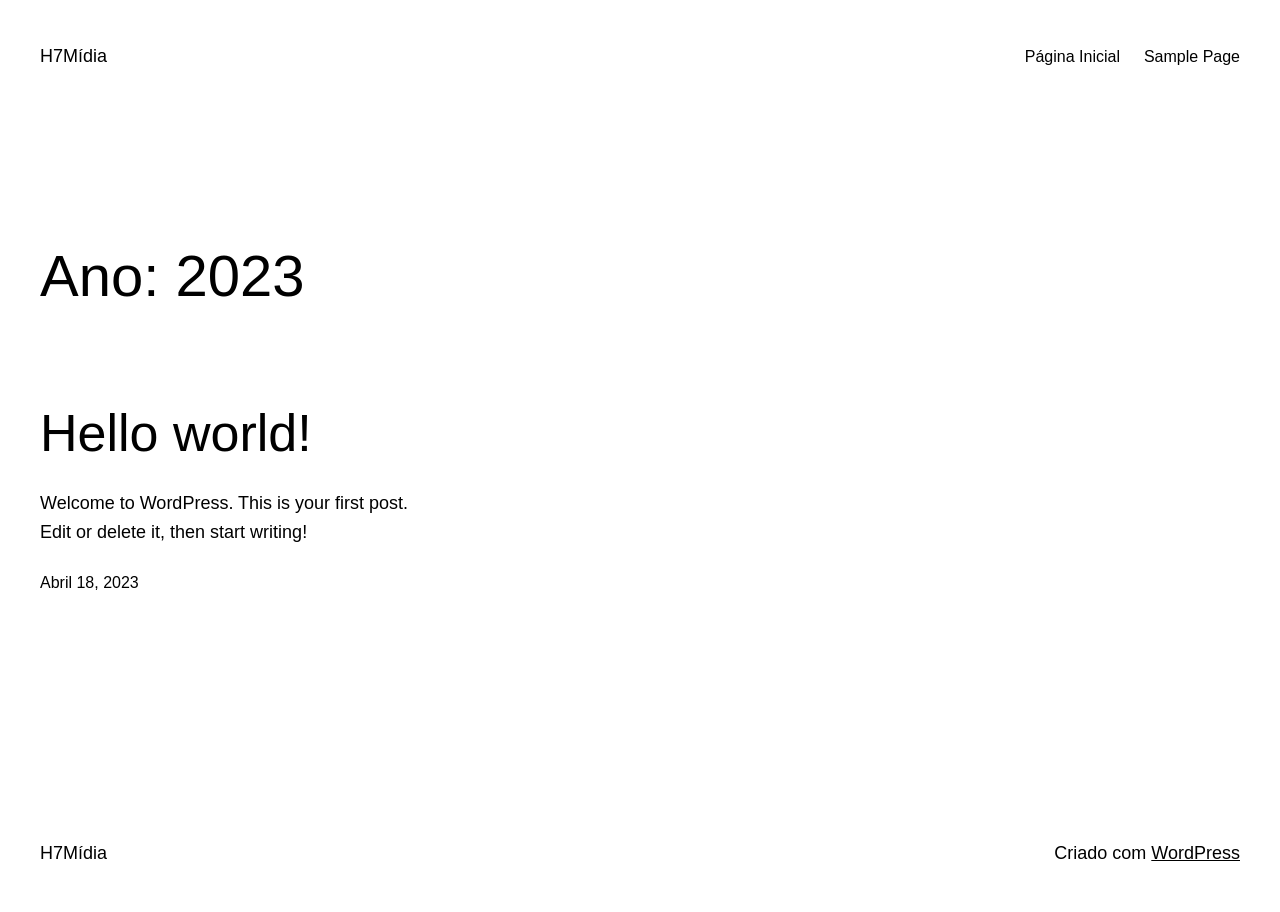
<file: 2023/index.html>
<!DOCTYPE html>
<html lang="pt-PT">
<head>
	<meta charset="UTF-8">
	<meta name="viewport" content="width=device-width, initial-scale=1">
<meta name="robots" content="max-image-preview:large">
	<style>img:is([sizes="auto" i], [sizes^="auto," i]) { contain-intrinsic-size: 3000px 1500px }</style>
	<title>2023 – H7Mídia</title>


<style id="wp-block-site-title-inline-css">
.wp-block-site-title{box-sizing:border-box}.wp-block-site-title :where(a){color:inherit;font-family:inherit;font-size:inherit;font-style:inherit;font-weight:inherit;letter-spacing:inherit;line-height:inherit;text-decoration:inherit}
</style>
<style id="wp-block-page-list-inline-css">
.wp-block-navigation .wp-block-page-list{align-items:var(--navigation-layout-align,initial);background-color:inherit;display:flex;flex-direction:var(--navigation-layout-direction,initial);flex-wrap:var(--navigation-layout-wrap,wrap);justify-content:var(--navigation-layout-justify,initial)}.wp-block-navigation .wp-block-navigation-item{background-color:inherit}
</style>
<link rel="stylesheet" id="wp-block-navigation-css" href="../wp-includes/blocks/navigation/style.min.css" media="all">
<style id="wp-block-group-inline-css">
.wp-block-group{box-sizing:border-box}:where(.wp-block-group.wp-block-group-is-layout-constrained){position:relative}
</style>
<style id="wp-block-query-title-inline-css">
.wp-block-query-title{box-sizing:border-box}
</style>
<style id="wp-block-post-featured-image-inline-css">
.wp-block-post-featured-image{margin-left:0;margin-right:0}.wp-block-post-featured-image a{display:block;height:100%}.wp-block-post-featured-image :where(img){box-sizing:border-box;height:auto;max-width:100%;vertical-align:bottom;width:100%}.wp-block-post-featured-image.alignfull img,.wp-block-post-featured-image.alignwide img{width:100%}.wp-block-post-featured-image .wp-block-post-featured-image__overlay.has-background-dim{background-color:#000;inset:0;position:absolute}.wp-block-post-featured-image{position:relative}.wp-block-post-featured-image .wp-block-post-featured-image__overlay.has-background-gradient{background-color:initial}.wp-block-post-featured-image .wp-block-post-featured-image__overlay.has-background-dim-0{opacity:0}.wp-block-post-featured-image .wp-block-post-featured-image__overlay.has-background-dim-10{opacity:.1}.wp-block-post-featured-image .wp-block-post-featured-image__overlay.has-background-dim-20{opacity:.2}.wp-block-post-featured-image .wp-block-post-featured-image__overlay.has-background-dim-30{opacity:.3}.wp-block-post-featured-image .wp-block-post-featured-image__overlay.has-background-dim-40{opacity:.4}.wp-block-post-featured-image .wp-block-post-featured-image__overlay.has-background-dim-50{opacity:.5}.wp-block-post-featured-image .wp-block-post-featured-image__overlay.has-background-dim-60{opacity:.6}.wp-block-post-featured-image .wp-block-post-featured-image__overlay.has-background-dim-70{opacity:.7}.wp-block-post-featured-image .wp-block-post-featured-image__overlay.has-background-dim-80{opacity:.8}.wp-block-post-featured-image .wp-block-post-featured-image__overlay.has-background-dim-90{opacity:.9}.wp-block-post-featured-image .wp-block-post-featured-image__overlay.has-background-dim-100{opacity:1}.wp-block-post-featured-image:where(.alignleft,.alignright){width:100%}
</style>
<style id="wp-block-post-title-inline-css">
.wp-block-post-title{box-sizing:border-box;word-break:break-word}.wp-block-post-title :where(a){display:inline-block;font-family:inherit;font-size:inherit;font-style:inherit;font-weight:inherit;letter-spacing:inherit;line-height:inherit;text-decoration:inherit}
</style>
<style id="wp-block-paragraph-inline-css">
.is-small-text{font-size:.875em}.is-regular-text{font-size:1em}.is-large-text{font-size:2.25em}.is-larger-text{font-size:3em}.has-drop-cap:not(:focus):first-letter{float:left;font-size:8.4em;font-style:normal;font-weight:100;line-height:.68;margin:.05em .1em 0 0;text-transform:uppercase}body.rtl .has-drop-cap:not(:focus):first-letter{float:none;margin-left:.1em}p.has-drop-cap.has-background{overflow:hidden}:root :where(p.has-background){padding:1.25em 2.375em}:where(p.has-text-color:not(.has-link-color)) a{color:inherit}p.has-text-align-left[style*="writing-mode:vertical-lr"],p.has-text-align-right[style*="writing-mode:vertical-rl"]{rotate:180deg}
</style>
<style id="wp-block-post-excerpt-inline-css">
:where(.wp-block-post-excerpt){box-sizing:border-box;margin-bottom:var(--wp--style--block-gap);margin-top:var(--wp--style--block-gap)}.wp-block-post-excerpt__excerpt{margin-bottom:0;margin-top:0}.wp-block-post-excerpt__more-text{margin-bottom:0;margin-top:var(--wp--style--block-gap)}.wp-block-post-excerpt__more-link{display:inline-block}
</style>
<style id="wp-block-post-date-inline-css">
.wp-block-post-date{box-sizing:border-box}
</style>
<style id="wp-block-spacer-inline-css">
.wp-block-spacer{clear:both}
</style>
<style id="wp-block-post-template-inline-css">
.wp-block-post-template{list-style:none;margin-bottom:0;margin-top:0;max-width:100%;padding:0}.wp-block-post-template.is-flex-container{display:flex;flex-direction:row;flex-wrap:wrap;gap:1.25em}.wp-block-post-template.is-flex-container>li{margin:0;width:100%}@media (min-width:600px){.wp-block-post-template.is-flex-container.is-flex-container.columns-2>li{width:calc(50% - .625em)}.wp-block-post-template.is-flex-container.is-flex-container.columns-3>li{width:calc(33.33333% - .83333em)}.wp-block-post-template.is-flex-container.is-flex-container.columns-4>li{width:calc(25% - .9375em)}.wp-block-post-template.is-flex-container.is-flex-container.columns-5>li{width:calc(20% - 1em)}.wp-block-post-template.is-flex-container.is-flex-container.columns-6>li{width:calc(16.66667% - 1.04167em)}}@media (max-width:600px){.wp-block-post-template-is-layout-grid.wp-block-post-template-is-layout-grid.wp-block-post-template-is-layout-grid.wp-block-post-template-is-layout-grid{grid-template-columns:1fr}}.wp-block-post-template-is-layout-constrained>li>.alignright,.wp-block-post-template-is-layout-flow>li>.alignright{float:right;margin-inline-end:0;margin-inline-start:2em}.wp-block-post-template-is-layout-constrained>li>.alignleft,.wp-block-post-template-is-layout-flow>li>.alignleft{float:left;margin-inline-end:2em;margin-inline-start:0}.wp-block-post-template-is-layout-constrained>li>.aligncenter,.wp-block-post-template-is-layout-flow>li>.aligncenter{margin-inline-end:auto;margin-inline-start:auto}
</style>
<style id="wp-block-query-pagination-inline-css">
.wp-block-query-pagination.is-content-justification-space-between>.wp-block-query-pagination-next:last-of-type{margin-inline-start:auto}.wp-block-query-pagination.is-content-justification-space-between>.wp-block-query-pagination-previous:first-child{margin-inline-end:auto}.wp-block-query-pagination .wp-block-query-pagination-previous-arrow{display:inline-block;margin-right:1ch}.wp-block-query-pagination .wp-block-query-pagination-previous-arrow:not(.is-arrow-chevron){transform:scaleX(1)}.wp-block-query-pagination .wp-block-query-pagination-next-arrow{display:inline-block;margin-left:1ch}.wp-block-query-pagination .wp-block-query-pagination-next-arrow:not(.is-arrow-chevron){transform:scaleX(1)}.wp-block-query-pagination.aligncenter{justify-content:center}
</style>
<style id="wp-block-library-inline-css">
:root{--wp-admin-theme-color:#007cba;--wp-admin-theme-color--rgb:0,124,186;--wp-admin-theme-color-darker-10:#006ba1;--wp-admin-theme-color-darker-10--rgb:0,107,161;--wp-admin-theme-color-darker-20:#005a87;--wp-admin-theme-color-darker-20--rgb:0,90,135;--wp-admin-border-width-focus:2px;--wp-block-synced-color:#7a00df;--wp-block-synced-color--rgb:122,0,223;--wp-bound-block-color:var(--wp-block-synced-color)}@media (min-resolution:192dpi){:root{--wp-admin-border-width-focus:1.5px}}.wp-element-button{cursor:pointer}:root{--wp--preset--font-size--normal:16px;--wp--preset--font-size--huge:42px}:root .has-very-light-gray-background-color{background-color:#eee}:root .has-very-dark-gray-background-color{background-color:#313131}:root .has-very-light-gray-color{color:#eee}:root .has-very-dark-gray-color{color:#313131}:root .has-vivid-green-cyan-to-vivid-cyan-blue-gradient-background{background:linear-gradient(135deg,#00d084,#0693e3)}:root .has-purple-crush-gradient-background{background:linear-gradient(135deg,#34e2e4,#4721fb 50%,#ab1dfe)}:root .has-hazy-dawn-gradient-background{background:linear-gradient(135deg,#faaca8,#dad0ec)}:root .has-subdued-olive-gradient-background{background:linear-gradient(135deg,#fafae1,#67a671)}:root .has-atomic-cream-gradient-background{background:linear-gradient(135deg,#fdd79a,#004a59)}:root .has-nightshade-gradient-background{background:linear-gradient(135deg,#330968,#31cdcf)}:root .has-midnight-gradient-background{background:linear-gradient(135deg,#020381,#2874fc)}.has-regular-font-size{font-size:1em}.has-larger-font-size{font-size:2.625em}.has-normal-font-size{font-size:var(--wp--preset--font-size--normal)}.has-huge-font-size{font-size:var(--wp--preset--font-size--huge)}.has-text-align-center{text-align:center}.has-text-align-left{text-align:left}.has-text-align-right{text-align:right}#end-resizable-editor-section{display:none}.aligncenter{clear:both}.items-justified-left{justify-content:flex-start}.items-justified-center{justify-content:center}.items-justified-right{justify-content:flex-end}.items-justified-space-between{justify-content:space-between}.screen-reader-text{border:0;clip:rect(1px,1px,1px,1px);clip-path:inset(50%);height:1px;margin:-1px;overflow:hidden;padding:0;position:absolute;width:1px;word-wrap:normal!important}.screen-reader-text:focus{background-color:#ddd;clip:auto!important;clip-path:none;color:#444;display:block;font-size:1em;height:auto;left:5px;line-height:normal;padding:15px 23px 14px;text-decoration:none;top:5px;width:auto;z-index:100000}html :where(.has-border-color){border-style:solid}html :where([style*=border-top-color]){border-top-style:solid}html :where([style*=border-right-color]){border-right-style:solid}html :where([style*=border-bottom-color]){border-bottom-style:solid}html :where([style*=border-left-color]){border-left-style:solid}html :where([style*=border-width]){border-style:solid}html :where([style*=border-top-width]){border-top-style:solid}html :where([style*=border-right-width]){border-right-style:solid}html :where([style*=border-bottom-width]){border-bottom-style:solid}html :where([style*=border-left-width]){border-left-style:solid}html :where(img[class*=wp-image-]){height:auto;max-width:100%}:where(figure){margin:0 0 1em}html :where(.is-position-sticky){--wp-admin--admin-bar--position-offset:var(--wp-admin--admin-bar--height,0px)}@media screen and (max-width:600px){html :where(.is-position-sticky){--wp-admin--admin-bar--position-offset:0px}}
</style>
<style id="global-styles-inline-css">
:root{--wp--preset--aspect-ratio--square: 1;--wp--preset--aspect-ratio--4-3: 4/3;--wp--preset--aspect-ratio--3-4: 3/4;--wp--preset--aspect-ratio--3-2: 3/2;--wp--preset--aspect-ratio--2-3: 2/3;--wp--preset--aspect-ratio--16-9: 16/9;--wp--preset--aspect-ratio--9-16: 9/16;--wp--preset--color--black: #000000;--wp--preset--color--cyan-bluish-gray: #abb8c3;--wp--preset--color--white: #ffffff;--wp--preset--color--pale-pink: #f78da7;--wp--preset--color--vivid-red: #cf2e2e;--wp--preset--color--luminous-vivid-orange: #ff6900;--wp--preset--color--luminous-vivid-amber: #fcb900;--wp--preset--color--light-green-cyan: #7bdcb5;--wp--preset--color--vivid-green-cyan: #00d084;--wp--preset--color--pale-cyan-blue: #8ed1fc;--wp--preset--color--vivid-cyan-blue: #0693e3;--wp--preset--color--vivid-purple: #9b51e0;--wp--preset--color--base: #ffffff;--wp--preset--color--contrast: #000000;--wp--preset--color--primary: #9DFF20;--wp--preset--color--secondary: #345C00;--wp--preset--color--tertiary: #F6F6F6;--wp--preset--gradient--vivid-cyan-blue-to-vivid-purple: linear-gradient(135deg,rgba(6,147,227,1) 0%,rgb(155,81,224) 100%);--wp--preset--gradient--light-green-cyan-to-vivid-green-cyan: linear-gradient(135deg,rgb(122,220,180) 0%,rgb(0,208,130) 100%);--wp--preset--gradient--luminous-vivid-amber-to-luminous-vivid-orange: linear-gradient(135deg,rgba(252,185,0,1) 0%,rgba(255,105,0,1) 100%);--wp--preset--gradient--luminous-vivid-orange-to-vivid-red: linear-gradient(135deg,rgba(255,105,0,1) 0%,rgb(207,46,46) 100%);--wp--preset--gradient--very-light-gray-to-cyan-bluish-gray: linear-gradient(135deg,rgb(238,238,238) 0%,rgb(169,184,195) 100%);--wp--preset--gradient--cool-to-warm-spectrum: linear-gradient(135deg,rgb(74,234,220) 0%,rgb(151,120,209) 20%,rgb(207,42,186) 40%,rgb(238,44,130) 60%,rgb(251,105,98) 80%,rgb(254,248,76) 100%);--wp--preset--gradient--blush-light-purple: linear-gradient(135deg,rgb(255,206,236) 0%,rgb(152,150,240) 100%);--wp--preset--gradient--blush-bordeaux: linear-gradient(135deg,rgb(254,205,165) 0%,rgb(254,45,45) 50%,rgb(107,0,62) 100%);--wp--preset--gradient--luminous-dusk: linear-gradient(135deg,rgb(255,203,112) 0%,rgb(199,81,192) 50%,rgb(65,88,208) 100%);--wp--preset--gradient--pale-ocean: linear-gradient(135deg,rgb(255,245,203) 0%,rgb(182,227,212) 50%,rgb(51,167,181) 100%);--wp--preset--gradient--electric-grass: linear-gradient(135deg,rgb(202,248,128) 0%,rgb(113,206,126) 100%);--wp--preset--gradient--midnight: linear-gradient(135deg,rgb(2,3,129) 0%,rgb(40,116,252) 100%);--wp--preset--font-size--small: clamp(0.875rem, 0.875rem + ((1vw - 0.2rem) * 0.227), 1rem);--wp--preset--font-size--medium: clamp(1rem, 1rem + ((1vw - 0.2rem) * 0.227), 1.125rem);--wp--preset--font-size--large: clamp(1.75rem, 1.75rem + ((1vw - 0.2rem) * 0.227), 1.875rem);--wp--preset--font-size--x-large: 2.25rem;--wp--preset--font-size--xx-large: clamp(4rem, 4rem + ((1vw - 0.2rem) * 10.909), 10rem);--wp--preset--font-family--dm-sans: "DM Sans", sans-serif;--wp--preset--font-family--ibm-plex-mono: 'IBM Plex Mono', monospace;--wp--preset--font-family--inter: "Inter", sans-serif;--wp--preset--font-family--system-font: -apple-system,BlinkMacSystemFont,"Segoe UI",Roboto,Oxygen-Sans,Ubuntu,Cantarell,"Helvetica Neue",sans-serif;--wp--preset--font-family--source-serif-pro: "Source Serif Pro", serif;--wp--preset--spacing--20: 0.44rem;--wp--preset--spacing--30: clamp(1.5rem, 5vw, 2rem);--wp--preset--spacing--40: clamp(1.8rem, 1.8rem + ((1vw - 0.48rem) * 2.885), 3rem);--wp--preset--spacing--50: clamp(2.5rem, 8vw, 4.5rem);--wp--preset--spacing--60: clamp(3.75rem, 10vw, 7rem);--wp--preset--spacing--70: clamp(5rem, 5.25rem + ((1vw - 0.48rem) * 9.096), 8rem);--wp--preset--spacing--80: clamp(7rem, 14vw, 11rem);--wp--preset--shadow--natural: 6px 6px 9px rgba(0, 0, 0, 0.2);--wp--preset--shadow--deep: 12px 12px 50px rgba(0, 0, 0, 0.4);--wp--preset--shadow--sharp: 6px 6px 0px rgba(0, 0, 0, 0.2);--wp--preset--shadow--outlined: 6px 6px 0px -3px rgba(255, 255, 255, 1), 6px 6px rgba(0, 0, 0, 1);--wp--preset--shadow--crisp: 6px 6px 0px rgba(0, 0, 0, 1);}:root { --wp--style--global--content-size: 650px;--wp--style--global--wide-size: 1200px; }:where(body) { margin: 0; }.wp-site-blocks { padding-top: var(--wp--style--root--padding-top); padding-bottom: var(--wp--style--root--padding-bottom); }.has-global-padding { padding-right: var(--wp--style--root--padding-right); padding-left: var(--wp--style--root--padding-left); }.has-global-padding > .alignfull { margin-right: calc(var(--wp--style--root--padding-right) * -1); margin-left: calc(var(--wp--style--root--padding-left) * -1); }.has-global-padding :where(:not(.alignfull.is-layout-flow) > .has-global-padding:not(.wp-block-block, .alignfull)) { padding-right: 0; padding-left: 0; }.has-global-padding :where(:not(.alignfull.is-layout-flow) > .has-global-padding:not(.wp-block-block, .alignfull)) > .alignfull { margin-left: 0; margin-right: 0; }.wp-site-blocks > .alignleft { float: left; margin-right: 2em; }.wp-site-blocks > .alignright { float: right; margin-left: 2em; }.wp-site-blocks > .aligncenter { justify-content: center; margin-left: auto; margin-right: auto; }:where(.wp-site-blocks) > * { margin-block-start: 1.5rem; margin-block-end: 0; }:where(.wp-site-blocks) > :first-child { margin-block-start: 0; }:where(.wp-site-blocks) > :last-child { margin-block-end: 0; }:root { --wp--style--block-gap: 1.5rem; }:root :where(.is-layout-flow) > :first-child{margin-block-start: 0;}:root :where(.is-layout-flow) > :last-child{margin-block-end: 0;}:root :where(.is-layout-flow) > *{margin-block-start: 1.5rem;margin-block-end: 0;}:root :where(.is-layout-constrained) > :first-child{margin-block-start: 0;}:root :where(.is-layout-constrained) > :last-child{margin-block-end: 0;}:root :where(.is-layout-constrained) > *{margin-block-start: 1.5rem;margin-block-end: 0;}:root :where(.is-layout-flex){gap: 1.5rem;}:root :where(.is-layout-grid){gap: 1.5rem;}.is-layout-flow > .alignleft{float: left;margin-inline-start: 0;margin-inline-end: 2em;}.is-layout-flow > .alignright{float: right;margin-inline-start: 2em;margin-inline-end: 0;}.is-layout-flow > .aligncenter{margin-left: auto !important;margin-right: auto !important;}.is-layout-constrained > .alignleft{float: left;margin-inline-start: 0;margin-inline-end: 2em;}.is-layout-constrained > .alignright{float: right;margin-inline-start: 2em;margin-inline-end: 0;}.is-layout-constrained > .aligncenter{margin-left: auto !important;margin-right: auto !important;}.is-layout-constrained > :where(:not(.alignleft):not(.alignright):not(.alignfull)){max-width: var(--wp--style--global--content-size);margin-left: auto !important;margin-right: auto !important;}.is-layout-constrained > .alignwide{max-width: var(--wp--style--global--wide-size);}body .is-layout-flex{display: flex;}.is-layout-flex{flex-wrap: wrap;align-items: center;}.is-layout-flex > :is(*, div){margin: 0;}body .is-layout-grid{display: grid;}.is-layout-grid > :is(*, div){margin: 0;}body{background-color: var(--wp--preset--color--base);color: var(--wp--preset--color--contrast);font-family: var(--wp--preset--font-family--system-font);font-size: var(--wp--preset--font-size--medium);line-height: 1.6;--wp--style--root--padding-top: var(--wp--preset--spacing--40);--wp--style--root--padding-right: var(--wp--preset--spacing--30);--wp--style--root--padding-bottom: var(--wp--preset--spacing--40);--wp--style--root--padding-left: var(--wp--preset--spacing--30);}a:where(:not(.wp-element-button)){color: var(--wp--preset--color--contrast);text-decoration: underline;}:root :where(a:where(:not(.wp-element-button)):hover){text-decoration: none;}:root :where(a:where(:not(.wp-element-button)):focus){text-decoration: underline dashed;}:root :where(a:where(:not(.wp-element-button)):active){color: var(--wp--preset--color--secondary);text-decoration: none;}h1, h2, h3, h4, h5, h6{font-weight: 400;line-height: 1.4;}h1{font-size: clamp(2.032rem, 2.032rem + ((1vw - 0.2rem) * 2.896), 3.625rem);line-height: 1.2;}h2{font-size: clamp(2.625rem, calc(2.625rem + ((1vw - 0.48rem) * 8.4135)), 3.25rem);line-height: 1.2;}h3{font-size: var(--wp--preset--font-size--x-large);}h4{font-size: var(--wp--preset--font-size--large);}h5{font-size: var(--wp--preset--font-size--medium);font-weight: 700;text-transform: uppercase;}h6{font-size: var(--wp--preset--font-size--medium);text-transform: uppercase;}:root :where(.wp-element-button, .wp-block-button__link){background-color: var(--wp--preset--color--primary);border-radius: 0;border-width: 0;color: var(--wp--preset--color--contrast);font-family: inherit;font-size: inherit;line-height: inherit;padding: calc(0.667em + 2px) calc(1.333em + 2px);text-decoration: none;}:root :where(.wp-element-button:visited, .wp-block-button__link:visited){color: var(--wp--preset--color--contrast);}:root :where(.wp-element-button:hover, .wp-block-button__link:hover){background-color: var(--wp--preset--color--contrast);color: var(--wp--preset--color--base);}:root :where(.wp-element-button:focus, .wp-block-button__link:focus){background-color: var(--wp--preset--color--contrast);color: var(--wp--preset--color--base);}:root :where(.wp-element-button:active, .wp-block-button__link:active){background-color: var(--wp--preset--color--secondary);color: var(--wp--preset--color--base);}.has-black-color{color: var(--wp--preset--color--black) !important;}.has-cyan-bluish-gray-color{color: var(--wp--preset--color--cyan-bluish-gray) !important;}.has-white-color{color: var(--wp--preset--color--white) !important;}.has-pale-pink-color{color: var(--wp--preset--color--pale-pink) !important;}.has-vivid-red-color{color: var(--wp--preset--color--vivid-red) !important;}.has-luminous-vivid-orange-color{color: var(--wp--preset--color--luminous-vivid-orange) !important;}.has-luminous-vivid-amber-color{color: var(--wp--preset--color--luminous-vivid-amber) !important;}.has-light-green-cyan-color{color: var(--wp--preset--color--light-green-cyan) !important;}.has-vivid-green-cyan-color{color: var(--wp--preset--color--vivid-green-cyan) !important;}.has-pale-cyan-blue-color{color: var(--wp--preset--color--pale-cyan-blue) !important;}.has-vivid-cyan-blue-color{color: var(--wp--preset--color--vivid-cyan-blue) !important;}.has-vivid-purple-color{color: var(--wp--preset--color--vivid-purple) !important;}.has-base-color{color: var(--wp--preset--color--base) !important;}.has-contrast-color{color: var(--wp--preset--color--contrast) !important;}.has-primary-color{color: var(--wp--preset--color--primary) !important;}.has-secondary-color{color: var(--wp--preset--color--secondary) !important;}.has-tertiary-color{color: var(--wp--preset--color--tertiary) !important;}.has-black-background-color{background-color: var(--wp--preset--color--black) !important;}.has-cyan-bluish-gray-background-color{background-color: var(--wp--preset--color--cyan-bluish-gray) !important;}.has-white-background-color{background-color: var(--wp--preset--color--white) !important;}.has-pale-pink-background-color{background-color: var(--wp--preset--color--pale-pink) !important;}.has-vivid-red-background-color{background-color: var(--wp--preset--color--vivid-red) !important;}.has-luminous-vivid-orange-background-color{background-color: var(--wp--preset--color--luminous-vivid-orange) !important;}.has-luminous-vivid-amber-background-color{background-color: var(--wp--preset--color--luminous-vivid-amber) !important;}.has-light-green-cyan-background-color{background-color: var(--wp--preset--color--light-green-cyan) !important;}.has-vivid-green-cyan-background-color{background-color: var(--wp--preset--color--vivid-green-cyan) !important;}.has-pale-cyan-blue-background-color{background-color: var(--wp--preset--color--pale-cyan-blue) !important;}.has-vivid-cyan-blue-background-color{background-color: var(--wp--preset--color--vivid-cyan-blue) !important;}.has-vivid-purple-background-color{background-color: var(--wp--preset--color--vivid-purple) !important;}.has-base-background-color{background-color: var(--wp--preset--color--base) !important;}.has-contrast-background-color{background-color: var(--wp--preset--color--contrast) !important;}.has-primary-background-color{background-color: var(--wp--preset--color--primary) !important;}.has-secondary-background-color{background-color: var(--wp--preset--color--secondary) !important;}.has-tertiary-background-color{background-color: var(--wp--preset--color--tertiary) !important;}.has-black-border-color{border-color: var(--wp--preset--color--black) !important;}.has-cyan-bluish-gray-border-color{border-color: var(--wp--preset--color--cyan-bluish-gray) !important;}.has-white-border-color{border-color: var(--wp--preset--color--white) !important;}.has-pale-pink-border-color{border-color: var(--wp--preset--color--pale-pink) !important;}.has-vivid-red-border-color{border-color: var(--wp--preset--color--vivid-red) !important;}.has-luminous-vivid-orange-border-color{border-color: var(--wp--preset--color--luminous-vivid-orange) !important;}.has-luminous-vivid-amber-border-color{border-color: var(--wp--preset--color--luminous-vivid-amber) !important;}.has-light-green-cyan-border-color{border-color: var(--wp--preset--color--light-green-cyan) !important;}.has-vivid-green-cyan-border-color{border-color: var(--wp--preset--color--vivid-green-cyan) !important;}.has-pale-cyan-blue-border-color{border-color: var(--wp--preset--color--pale-cyan-blue) !important;}.has-vivid-cyan-blue-border-color{border-color: var(--wp--preset--color--vivid-cyan-blue) !important;}.has-vivid-purple-border-color{border-color: var(--wp--preset--color--vivid-purple) !important;}.has-base-border-color{border-color: var(--wp--preset--color--base) !important;}.has-contrast-border-color{border-color: var(--wp--preset--color--contrast) !important;}.has-primary-border-color{border-color: var(--wp--preset--color--primary) !important;}.has-secondary-border-color{border-color: var(--wp--preset--color--secondary) !important;}.has-tertiary-border-color{border-color: var(--wp--preset--color--tertiary) !important;}.has-vivid-cyan-blue-to-vivid-purple-gradient-background{background: var(--wp--preset--gradient--vivid-cyan-blue-to-vivid-purple) !important;}.has-light-green-cyan-to-vivid-green-cyan-gradient-background{background: var(--wp--preset--gradient--light-green-cyan-to-vivid-green-cyan) !important;}.has-luminous-vivid-amber-to-luminous-vivid-orange-gradient-background{background: var(--wp--preset--gradient--luminous-vivid-amber-to-luminous-vivid-orange) !important;}.has-luminous-vivid-orange-to-vivid-red-gradient-background{background: var(--wp--preset--gradient--luminous-vivid-orange-to-vivid-red) !important;}.has-very-light-gray-to-cyan-bluish-gray-gradient-background{background: var(--wp--preset--gradient--very-light-gray-to-cyan-bluish-gray) !important;}.has-cool-to-warm-spectrum-gradient-background{background: var(--wp--preset--gradient--cool-to-warm-spectrum) !important;}.has-blush-light-purple-gradient-background{background: var(--wp--preset--gradient--blush-light-purple) !important;}.has-blush-bordeaux-gradient-background{background: var(--wp--preset--gradient--blush-bordeaux) !important;}.has-luminous-dusk-gradient-background{background: var(--wp--preset--gradient--luminous-dusk) !important;}.has-pale-ocean-gradient-background{background: var(--wp--preset--gradient--pale-ocean) !important;}.has-electric-grass-gradient-background{background: var(--wp--preset--gradient--electric-grass) !important;}.has-midnight-gradient-background{background: var(--wp--preset--gradient--midnight) !important;}.has-small-font-size{font-size: var(--wp--preset--font-size--small) !important;}.has-medium-font-size{font-size: var(--wp--preset--font-size--medium) !important;}.has-large-font-size{font-size: var(--wp--preset--font-size--large) !important;}.has-x-large-font-size{font-size: var(--wp--preset--font-size--x-large) !important;}.has-xx-large-font-size{font-size: var(--wp--preset--font-size--xx-large) !important;}.has-dm-sans-font-family{font-family: var(--wp--preset--font-family--dm-sans) !important;}.has-ibm-plex-mono-font-family{font-family: var(--wp--preset--font-family--ibm-plex-mono) !important;}.has-inter-font-family{font-family: var(--wp--preset--font-family--inter) !important;}.has-system-font-font-family{font-family: var(--wp--preset--font-family--system-font) !important;}.has-source-serif-pro-font-family{font-family: var(--wp--preset--font-family--source-serif-pro) !important;}
:root :where(.wp-block-navigation){font-size: var(--wp--preset--font-size--small);}
:root :where(.wp-block-navigation a:where(:not(.wp-element-button))){text-decoration: none;}
:root :where(.wp-block-navigation a:where(:not(.wp-element-button)):hover){text-decoration: underline;}
:root :where(.wp-block-navigation a:where(:not(.wp-element-button)):focus){text-decoration: underline dashed;}
:root :where(.wp-block-navigation a:where(:not(.wp-element-button)):active){text-decoration: none;}
:root :where(.wp-block-post-excerpt){font-size: var(--wp--preset--font-size--medium);}
:root :where(.wp-block-post-date){font-size: var(--wp--preset--font-size--small);font-weight: 400;}
:root :where(.wp-block-post-date a:where(:not(.wp-element-button))){text-decoration: none;}
:root :where(.wp-block-post-date a:where(:not(.wp-element-button)):hover){text-decoration: underline;}
:root :where(.wp-block-post-title){font-weight: 400;margin-top: 1.25rem;margin-bottom: 1.25rem;}
:root :where(.wp-block-post-title a:where(:not(.wp-element-button))){text-decoration: none;}
:root :where(.wp-block-post-title a:where(:not(.wp-element-button)):hover){text-decoration: underline;}
:root :where(.wp-block-post-title a:where(:not(.wp-element-button)):focus){text-decoration: underline dashed;}
:root :where(.wp-block-post-title a:where(:not(.wp-element-button)):active){color: var(--wp--preset--color--secondary);text-decoration: none;}
:root :where(.wp-block-query-pagination){font-size: var(--wp--preset--font-size--small);font-weight: 400;}
:root :where(.wp-block-query-pagination a:where(:not(.wp-element-button))){text-decoration: none;}
:root :where(.wp-block-query-pagination a:where(:not(.wp-element-button)):hover){text-decoration: underline;}
:root :where(.wp-block-site-title){font-size: var(--wp--preset--font-size--medium);font-weight: normal;line-height: 1.4;}
:root :where(.wp-block-site-title a:where(:not(.wp-element-button))){text-decoration: none;}
:root :where(.wp-block-site-title a:where(:not(.wp-element-button)):hover){text-decoration: underline;}
:root :where(.wp-block-site-title a:where(:not(.wp-element-button)):focus){text-decoration: underline dashed;}
:root :where(.wp-block-site-title a:where(:not(.wp-element-button)):active){color: var(--wp--preset--color--secondary);text-decoration: none;}
</style>
<style id="core-block-supports-inline-css">
.wp-container-core-navigation-is-layout-1{justify-content:flex-end;}.wp-container-core-group-is-layout-1{justify-content:space-between;}.wp-container-core-group-is-layout-4{justify-content:space-between;}
</style>
<style id="wp-block-template-skip-link-inline-css">

		.skip-link.screen-reader-text {
			border: 0;
			clip: rect(1px,1px,1px,1px);
			clip-path: inset(50%);
			height: 1px;
			margin: -1px;
			overflow: hidden;
			padding: 0;
			position: absolute !important;
			width: 1px;
			word-wrap: normal !important;
		}

		.skip-link.screen-reader-text:focus {
			background-color: #eee;
			clip: auto !important;
			clip-path: none;
			color: #444;
			display: block;
			font-size: 1em;
			height: auto;
			left: 5px;
			line-height: normal;
			padding: 15px 23px 14px;
			text-decoration: none;
			top: 5px;
			width: auto;
			z-index: 100000;
		}
</style>


<script type="importmap" id="wp-importmap">
{"imports":{"@wordpress\/interactivity":"https:\/\/h7midia.dev\/wp-includes\/js\/dist\/script-modules\/interactivity\/index.min.js?ver=06b8f695ef48ab2d9277"}}
</script>
<script type="module" src="../wp-includes/js/dist/script-modules/block-library/navigation/view.min.js" id="@wordpress/block-library/navigation/view-js-module"></script>
<link rel="modulepreload" href="../wp-includes/js/dist/script-modules/interactivity/index.min.js" id="@wordpress/interactivity-js-modulepreload">
			<meta name="theme-color" content="#070707">
			<style class="wp-fonts-local">
@font-face{font-family:"DM Sans";font-style:normal;font-weight:400;font-display:fallback;src:url('/wp-content/themes/twentytwentythree/assets/fonts/dm-sans/DMSans-Regular.woff2') format('woff2');font-stretch:normal;}
@font-face{font-family:"DM Sans";font-style:italic;font-weight:400;font-display:fallback;src:url('/wp-content/themes/twentytwentythree/assets/fonts/dm-sans/DMSans-Regular-Italic.woff2') format('woff2');font-stretch:normal;}
@font-face{font-family:"DM Sans";font-style:normal;font-weight:700;font-display:fallback;src:url('/wp-content/themes/twentytwentythree/assets/fonts/dm-sans/DMSans-Bold.woff2') format('woff2');font-stretch:normal;}
@font-face{font-family:"DM Sans";font-style:italic;font-weight:700;font-display:fallback;src:url('/wp-content/themes/twentytwentythree/assets/fonts/dm-sans/DMSans-Bold-Italic.woff2') format('woff2');font-stretch:normal;}
@font-face{font-family:"IBM Plex Mono";font-style:normal;font-weight:300;font-display:block;src:url('/wp-content/themes/twentytwentythree/assets/fonts/ibm-plex-mono/IBMPlexMono-Light.woff2') format('woff2');font-stretch:normal;}
@font-face{font-family:"IBM Plex Mono";font-style:normal;font-weight:400;font-display:block;src:url('/wp-content/themes/twentytwentythree/assets/fonts/ibm-plex-mono/IBMPlexMono-Regular.woff2') format('woff2');font-stretch:normal;}
@font-face{font-family:"IBM Plex Mono";font-style:italic;font-weight:400;font-display:block;src:url('/wp-content/themes/twentytwentythree/assets/fonts/ibm-plex-mono/IBMPlexMono-Italic.woff2') format('woff2');font-stretch:normal;}
@font-face{font-family:"IBM Plex Mono";font-style:normal;font-weight:700;font-display:block;src:url('/wp-content/themes/twentytwentythree/assets/fonts/ibm-plex-mono/IBMPlexMono-Bold.woff2') format('woff2');font-stretch:normal;}
@font-face{font-family:Inter;font-style:normal;font-weight:200 900;font-display:fallback;src:url('/wp-content/themes/twentytwentythree/assets/fonts/inter/Inter-VariableFont_slnt,wght.ttf') format('truetype');font-stretch:normal;}
@font-face{font-family:"Source Serif Pro";font-style:normal;font-weight:200 900;font-display:fallback;src:url('/wp-content/themes/twentytwentythree/assets/fonts/source-serif-pro/SourceSerif4Variable-Roman.ttf.woff2') format('woff2');font-stretch:normal;}
@font-face{font-family:"Source Serif Pro";font-style:italic;font-weight:200 900;font-display:fallback;src:url('/wp-content/themes/twentytwentythree/assets/fonts/source-serif-pro/SourceSerif4Variable-Italic.ttf.woff2') format('woff2');font-stretch:normal;}
</style>
</head>

<body class="archive date wp-embed-responsive elementor-default elementor-kit-4">

<div class="wp-site-blocks"><header class="wp-block-template-part">
<div class="wp-block-group has-global-padding is-layout-constrained wp-block-group-is-layout-constrained">
	
	<div class="wp-block-group alignwide is-content-justification-space-between is-layout-flex wp-container-core-group-is-layout-1 wp-block-group-is-layout-flex" style="padding-bottom:var(--wp--preset--spacing--40)">
		<p class="wp-block-site-title"><a href="../" target="_self" rel="home">H7Mídia</a></p>
		<nav class="is-responsive items-justified-right wp-block-navigation is-content-justification-right is-layout-flex wp-container-core-navigation-is-layout-1 wp-block-navigation-is-layout-flex" aria-label="" data-wp-interactive="core/navigation" data-wp-context='{"overlayOpenedBy":{"click":false,"hover":false,"focus":false},"type":"overlay","roleAttribute":"","ariaLabel":"Menu"}'><button aria-haspopup="dialog" aria-label="Abrir menu" class="wp-block-navigation__responsive-container-open " data-wp-on-async--click="actions.openMenuOnClick" data-wp-on--keydown="actions.handleMenuKeydown"><svg width="24" height="24" xmlns="http://www.w3.org/2000/svg" viewbox="0 0 24 24" aria-hidden="true" focusable="false"><rect x="4" y="7.5" width="16" height="1.5"></rect><rect x="4" y="15" width="16" height="1.5"></rect></svg></button>
				<div class="wp-block-navigation__responsive-container  " id="modal-1" data-wp-class--has-modal-open="state.isMenuOpen" data-wp-class--is-menu-open="state.isMenuOpen" data-wp-watch="callbacks.initMenu" data-wp-on--keydown="actions.handleMenuKeydown" data-wp-on-async--focusout="actions.handleMenuFocusout" tabindex="-1">
					<div class="wp-block-navigation__responsive-close" tabindex="-1">
						<div class="wp-block-navigation__responsive-dialog" data-wp-bind--aria-modal="state.ariaModal" data-wp-bind--aria-label="state.ariaLabel" data-wp-bind--role="state.roleAttribute">
							<button aria-label="Fechar menu" class="wp-block-navigation__responsive-container-close" data-wp-on-async--click="actions.closeMenuOnClick"><svg xmlns="http://www.w3.org/2000/svg" viewbox="0 0 24 24" width="24" height="24" aria-hidden="true" focusable="false"><path d="m13.06 12 6.47-6.47-1.06-1.06L12 10.94 5.53 4.47 4.47 5.53 10.94 12l-6.47 6.47 1.06 1.06L12 13.06l6.47 6.47 1.06-1.06L13.06 12Z"></path></svg></button>
							<div class="wp-block-navigation__responsive-container-content" data-wp-watch="callbacks.focusFirstElement" id="modal-1-content">
								<ul class="wp-block-navigation__container is-responsive items-justified-right wp-block-navigation"><ul class="wp-block-page-list"><li class="wp-block-pages-list__item wp-block-navigation-item open-on-hover-click menu-item-home"><a class="wp-block-pages-list__item__link wp-block-navigation-item__content" href="../index.html">Página Inicial</a></li><li class="wp-block-pages-list__item wp-block-navigation-item open-on-hover-click"><a class="wp-block-pages-list__item__link wp-block-navigation-item__content" href="../sample-page/index.html">Sample Page</a></li></ul></ul>
							</div>
						</div>
					</div>
				</div></nav>
	</div>
	
</div>

</header>


<main class="wp-block-group has-global-padding is-layout-constrained wp-block-group-is-layout-constrained" style="margin-top:var(--wp--preset--spacing--70);margin-bottom:var(--wp--preset--spacing--70)">
	<h1 style="margin-bottom:var(--wp--preset--spacing--50);" class="alignwide wp-block-query-title">Ano: <span>2023</span></h1>

	
	<div class="wp-block-query alignwide is-layout-flow wp-block-query-is-layout-flow">
		<ul class="is-flex-container columns-3 alignwide wp-block-post-template is-layout-flow wp-block-post-template-is-layout-flow"><li class="wp-block-post post-1 post type-post status-publish format-standard hentry category-uncategorized">
			
			<h2 class="wp-block-post-title"><a href="../2023/04/18/hello-world/index.html" target="_self">Hello world!</a></h2>
			<div class="wp-block-post-excerpt"><p class="wp-block-post-excerpt__excerpt">Welcome to WordPress. This is your first post. Edit or delete it, then start writing! </p></div>
			<div class="wp-block-post-date"><time datetime="2023-04-18T21:02:58-03:00"><a href="../2023/04/18/hello-world/index.html">Abril 18, 2023</a></time></div>

			
			<div style="height:var(--wp--preset--spacing--50)" aria-hidden="true" class="wp-block-spacer"></div>
			
		</li></ul>

		
	</div>
	
</main>


<footer class="wp-block-template-part">
<div class="wp-block-group has-global-padding is-layout-constrained wp-block-group-is-layout-constrained">
	
	<div class="wp-block-group alignwide is-content-justification-space-between is-layout-flex wp-container-core-group-is-layout-4 wp-block-group-is-layout-flex" style="padding-top:var(--wp--preset--spacing--40)">
		<p class="wp-block-site-title"><a href="../" target="_self" rel="home">H7Mídia</a></p>
		
		<p class="has-text-align-right">
		Criado com <a href="https://pt.wordpress.org" rel="nofollow">WordPress</a>		</p>
		
	</div>
	
</div>


</footer>
</div>
<script id="wp-block-template-skip-link-js-after">
	( function() {
		var skipLinkTarget = document.querySelector( 'main' ),
			sibling,
			skipLinkTargetID,
			skipLink;

		// Early exit if a skip-link target can't be located.
		if ( ! skipLinkTarget ) {
			return;
		}

		/*
		 * Get the site wrapper.
		 * The skip-link will be injected in the beginning of it.
		 */
		sibling = document.querySelector( '.wp-site-blocks' );

		// Early exit if the root element was not found.
		if ( ! sibling ) {
			return;
		}

		// Get the skip-link target's ID, and generate one if it doesn't exist.
		skipLinkTargetID = skipLinkTarget.id;
		if ( ! skipLinkTargetID ) {
			skipLinkTargetID = 'wp--skip-link--target';
			skipLinkTarget.id = skipLinkTargetID;
		}

		// Create the skip link.
		skipLink = document.createElement( 'a' );
		skipLink.classList.add( 'skip-link', 'screen-reader-text' );
		skipLink.href = '#' + skipLinkTargetID;
		skipLink.innerHTML = 'Saltar para o conteúdo';

		// Inject the skip link.
		sibling.parentElement.insertBefore( skipLink, sibling );
	}() );
	
</script>
</body>
</html>
</file>
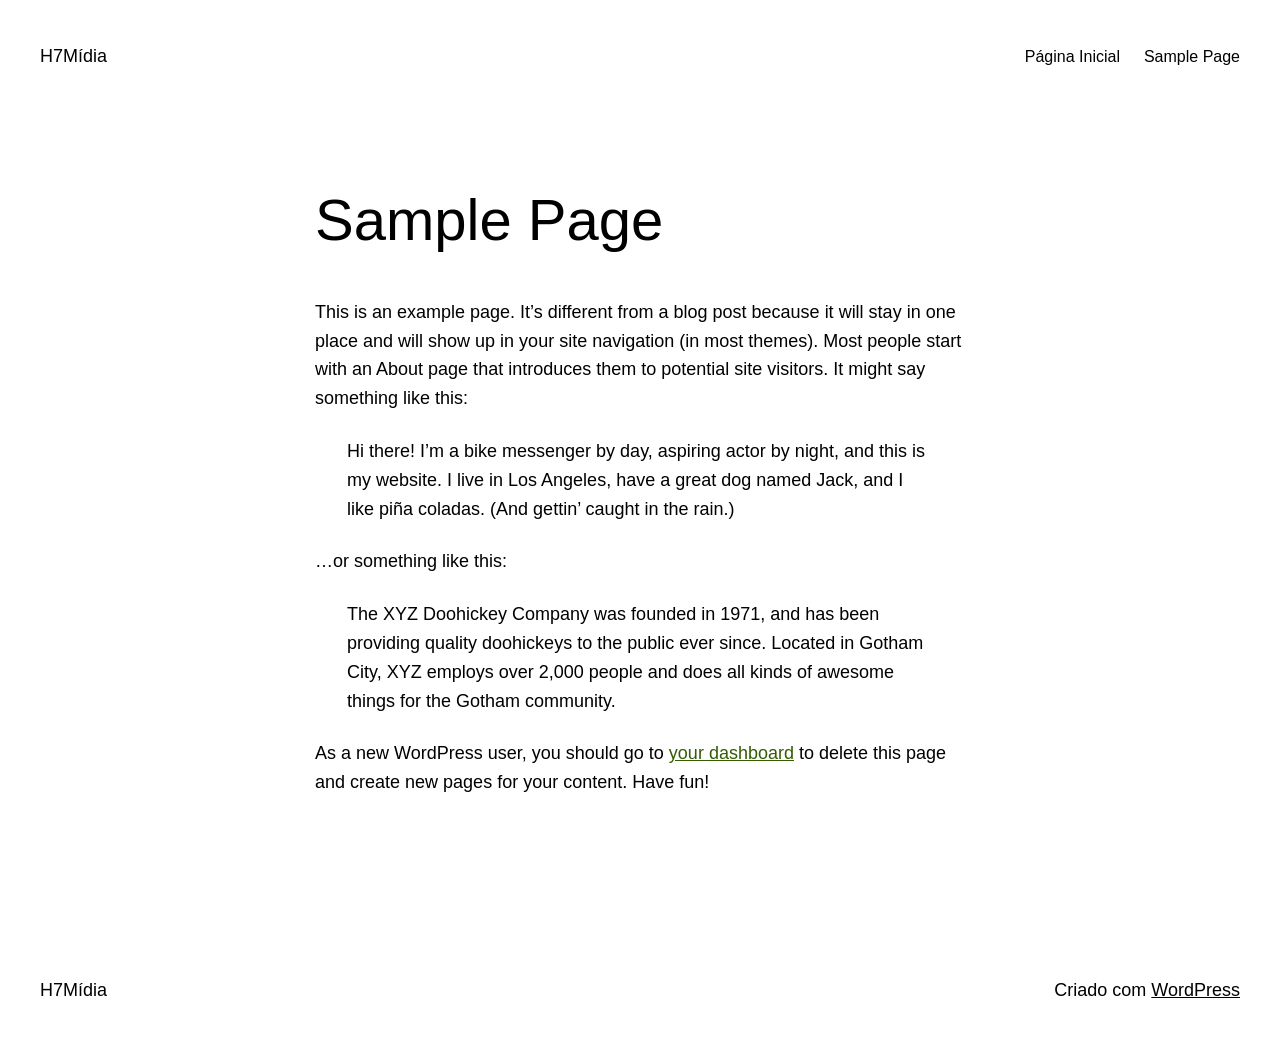
<file: sample-page/index.html>
<!DOCTYPE html>
<html lang="pt-PT">
<head>
	<meta charset="UTF-8">
	<meta name="viewport" content="width=device-width, initial-scale=1">
<meta name="robots" content="max-image-preview:large">
	<style>img:is([sizes="auto" i], [sizes^="auto," i]) { contain-intrinsic-size: 3000px 1500px }</style>
	<title>Sample Page – H7Mídia</title>



<style id="wp-block-site-title-inline-css">
.wp-block-site-title{box-sizing:border-box}.wp-block-site-title :where(a){color:inherit;font-family:inherit;font-size:inherit;font-style:inherit;font-weight:inherit;letter-spacing:inherit;line-height:inherit;text-decoration:inherit}
</style>
<style id="wp-block-page-list-inline-css">
.wp-block-navigation .wp-block-page-list{align-items:var(--navigation-layout-align,initial);background-color:inherit;display:flex;flex-direction:var(--navigation-layout-direction,initial);flex-wrap:var(--navigation-layout-wrap,wrap);justify-content:var(--navigation-layout-justify,initial)}.wp-block-navigation .wp-block-navigation-item{background-color:inherit}
</style>
<link rel="stylesheet" id="wp-block-navigation-css" href="../wp-includes/blocks/navigation/style.min.css" media="all">
<style id="wp-block-group-inline-css">
.wp-block-group{box-sizing:border-box}:where(.wp-block-group.wp-block-group-is-layout-constrained){position:relative}
</style>
<style id="wp-block-post-featured-image-inline-css">
.wp-block-post-featured-image{margin-left:0;margin-right:0}.wp-block-post-featured-image a{display:block;height:100%}.wp-block-post-featured-image :where(img){box-sizing:border-box;height:auto;max-width:100%;vertical-align:bottom;width:100%}.wp-block-post-featured-image.alignfull img,.wp-block-post-featured-image.alignwide img{width:100%}.wp-block-post-featured-image .wp-block-post-featured-image__overlay.has-background-dim{background-color:#000;inset:0;position:absolute}.wp-block-post-featured-image{position:relative}.wp-block-post-featured-image .wp-block-post-featured-image__overlay.has-background-gradient{background-color:initial}.wp-block-post-featured-image .wp-block-post-featured-image__overlay.has-background-dim-0{opacity:0}.wp-block-post-featured-image .wp-block-post-featured-image__overlay.has-background-dim-10{opacity:.1}.wp-block-post-featured-image .wp-block-post-featured-image__overlay.has-background-dim-20{opacity:.2}.wp-block-post-featured-image .wp-block-post-featured-image__overlay.has-background-dim-30{opacity:.3}.wp-block-post-featured-image .wp-block-post-featured-image__overlay.has-background-dim-40{opacity:.4}.wp-block-post-featured-image .wp-block-post-featured-image__overlay.has-background-dim-50{opacity:.5}.wp-block-post-featured-image .wp-block-post-featured-image__overlay.has-background-dim-60{opacity:.6}.wp-block-post-featured-image .wp-block-post-featured-image__overlay.has-background-dim-70{opacity:.7}.wp-block-post-featured-image .wp-block-post-featured-image__overlay.has-background-dim-80{opacity:.8}.wp-block-post-featured-image .wp-block-post-featured-image__overlay.has-background-dim-90{opacity:.9}.wp-block-post-featured-image .wp-block-post-featured-image__overlay.has-background-dim-100{opacity:1}.wp-block-post-featured-image:where(.alignleft,.alignright){width:100%}
</style>
<style id="wp-block-post-title-inline-css">
.wp-block-post-title{box-sizing:border-box;word-break:break-word}.wp-block-post-title :where(a){display:inline-block;font-family:inherit;font-size:inherit;font-style:inherit;font-weight:inherit;letter-spacing:inherit;line-height:inherit;text-decoration:inherit}
</style>
<style id="wp-block-paragraph-inline-css">
.is-small-text{font-size:.875em}.is-regular-text{font-size:1em}.is-large-text{font-size:2.25em}.is-larger-text{font-size:3em}.has-drop-cap:not(:focus):first-letter{float:left;font-size:8.4em;font-style:normal;font-weight:100;line-height:.68;margin:.05em .1em 0 0;text-transform:uppercase}body.rtl .has-drop-cap:not(:focus):first-letter{float:none;margin-left:.1em}p.has-drop-cap.has-background{overflow:hidden}:root :where(p.has-background){padding:1.25em 2.375em}:where(p.has-text-color:not(.has-link-color)) a{color:inherit}p.has-text-align-left[style*="writing-mode:vertical-lr"],p.has-text-align-right[style*="writing-mode:vertical-rl"]{rotate:180deg}
</style>
<style id="wp-block-quote-inline-css">
.wp-block-quote{box-sizing:border-box;overflow-wrap:break-word}.wp-block-quote.is-large:where(:not(.is-style-plain)),.wp-block-quote.is-style-large:where(:not(.is-style-plain)){margin-bottom:1em;padding:0 1em}.wp-block-quote.is-large:where(:not(.is-style-plain)) p,.wp-block-quote.is-style-large:where(:not(.is-style-plain)) p{font-size:1.5em;font-style:italic;line-height:1.6}.wp-block-quote.is-large:where(:not(.is-style-plain)) cite,.wp-block-quote.is-large:where(:not(.is-style-plain)) footer,.wp-block-quote.is-style-large:where(:not(.is-style-plain)) cite,.wp-block-quote.is-style-large:where(:not(.is-style-plain)) footer{font-size:1.125em;text-align:right}.wp-block-quote>cite{display:block}
</style>
<style id="wp-block-post-content-inline-css">
.wp-block-post-content{display:flow-root}
</style>
<style id="wp-block-comments-inline-css">
.wp-block-post-comments{box-sizing:border-box}.wp-block-post-comments .alignleft{float:left}.wp-block-post-comments .alignright{float:right}.wp-block-post-comments .navigation:after{clear:both;content:"";display:table}.wp-block-post-comments .commentlist{clear:both;list-style:none;margin:0;padding:0}.wp-block-post-comments .commentlist .comment{min-height:2.25em;padding-left:3.25em}.wp-block-post-comments .commentlist .comment p{font-size:1em;line-height:1.8;margin:1em 0}.wp-block-post-comments .commentlist .children{list-style:none;margin:0;padding:0}.wp-block-post-comments .comment-author{line-height:1.5}.wp-block-post-comments .comment-author .avatar{border-radius:1.5em;display:block;float:left;height:2.5em;margin-right:.75em;margin-top:.5em;width:2.5em}.wp-block-post-comments .comment-author cite{font-style:normal}.wp-block-post-comments .comment-meta{font-size:.875em;line-height:1.5}.wp-block-post-comments .comment-meta b{font-weight:400}.wp-block-post-comments .comment-meta .comment-awaiting-moderation{display:block;margin-bottom:1em;margin-top:1em}.wp-block-post-comments .comment-body .commentmetadata{font-size:.875em}.wp-block-post-comments .comment-form-author label,.wp-block-post-comments .comment-form-comment label,.wp-block-post-comments .comment-form-email label,.wp-block-post-comments .comment-form-url label{display:block;margin-bottom:.25em}.wp-block-post-comments .comment-form input:not([type=submit]):not([type=checkbox]),.wp-block-post-comments .comment-form textarea{box-sizing:border-box;display:block;width:100%}.wp-block-post-comments .comment-form-cookies-consent{display:flex;gap:.25em}.wp-block-post-comments .comment-form-cookies-consent #wp-comment-cookies-consent{margin-top:.35em}.wp-block-post-comments .comment-reply-title{margin-bottom:0}.wp-block-post-comments .comment-reply-title :where(small){font-size:var(--wp--preset--font-size--medium,smaller);margin-left:.5em}.wp-block-post-comments .reply{font-size:.875em;margin-bottom:1.4em}.wp-block-post-comments input:not([type=submit]),.wp-block-post-comments textarea{border:1px solid #949494;font-family:inherit;font-size:1em}.wp-block-post-comments input:not([type=submit]):not([type=checkbox]),.wp-block-post-comments textarea{padding:calc(.667em + 2px)}:where(.wp-block-post-comments input[type=submit]){border:none}
</style>
<style id="wp-block-library-inline-css">
:root{--wp-admin-theme-color:#007cba;--wp-admin-theme-color--rgb:0,124,186;--wp-admin-theme-color-darker-10:#006ba1;--wp-admin-theme-color-darker-10--rgb:0,107,161;--wp-admin-theme-color-darker-20:#005a87;--wp-admin-theme-color-darker-20--rgb:0,90,135;--wp-admin-border-width-focus:2px;--wp-block-synced-color:#7a00df;--wp-block-synced-color--rgb:122,0,223;--wp-bound-block-color:var(--wp-block-synced-color)}@media (min-resolution:192dpi){:root{--wp-admin-border-width-focus:1.5px}}.wp-element-button{cursor:pointer}:root{--wp--preset--font-size--normal:16px;--wp--preset--font-size--huge:42px}:root .has-very-light-gray-background-color{background-color:#eee}:root .has-very-dark-gray-background-color{background-color:#313131}:root .has-very-light-gray-color{color:#eee}:root .has-very-dark-gray-color{color:#313131}:root .has-vivid-green-cyan-to-vivid-cyan-blue-gradient-background{background:linear-gradient(135deg,#00d084,#0693e3)}:root .has-purple-crush-gradient-background{background:linear-gradient(135deg,#34e2e4,#4721fb 50%,#ab1dfe)}:root .has-hazy-dawn-gradient-background{background:linear-gradient(135deg,#faaca8,#dad0ec)}:root .has-subdued-olive-gradient-background{background:linear-gradient(135deg,#fafae1,#67a671)}:root .has-atomic-cream-gradient-background{background:linear-gradient(135deg,#fdd79a,#004a59)}:root .has-nightshade-gradient-background{background:linear-gradient(135deg,#330968,#31cdcf)}:root .has-midnight-gradient-background{background:linear-gradient(135deg,#020381,#2874fc)}.has-regular-font-size{font-size:1em}.has-larger-font-size{font-size:2.625em}.has-normal-font-size{font-size:var(--wp--preset--font-size--normal)}.has-huge-font-size{font-size:var(--wp--preset--font-size--huge)}.has-text-align-center{text-align:center}.has-text-align-left{text-align:left}.has-text-align-right{text-align:right}#end-resizable-editor-section{display:none}.aligncenter{clear:both}.items-justified-left{justify-content:flex-start}.items-justified-center{justify-content:center}.items-justified-right{justify-content:flex-end}.items-justified-space-between{justify-content:space-between}.screen-reader-text{border:0;clip:rect(1px,1px,1px,1px);clip-path:inset(50%);height:1px;margin:-1px;overflow:hidden;padding:0;position:absolute;width:1px;word-wrap:normal!important}.screen-reader-text:focus{background-color:#ddd;clip:auto!important;clip-path:none;color:#444;display:block;font-size:1em;height:auto;left:5px;line-height:normal;padding:15px 23px 14px;text-decoration:none;top:5px;width:auto;z-index:100000}html :where(.has-border-color){border-style:solid}html :where([style*=border-top-color]){border-top-style:solid}html :where([style*=border-right-color]){border-right-style:solid}html :where([style*=border-bottom-color]){border-bottom-style:solid}html :where([style*=border-left-color]){border-left-style:solid}html :where([style*=border-width]){border-style:solid}html :where([style*=border-top-width]){border-top-style:solid}html :where([style*=border-right-width]){border-right-style:solid}html :where([style*=border-bottom-width]){border-bottom-style:solid}html :where([style*=border-left-width]){border-left-style:solid}html :where(img[class*=wp-image-]){height:auto;max-width:100%}:where(figure){margin:0 0 1em}html :where(.is-position-sticky){--wp-admin--admin-bar--position-offset:var(--wp-admin--admin-bar--height,0px)}@media screen and (max-width:600px){html :where(.is-position-sticky){--wp-admin--admin-bar--position-offset:0px}}
</style>
<style id="global-styles-inline-css">
:root{--wp--preset--aspect-ratio--square: 1;--wp--preset--aspect-ratio--4-3: 4/3;--wp--preset--aspect-ratio--3-4: 3/4;--wp--preset--aspect-ratio--3-2: 3/2;--wp--preset--aspect-ratio--2-3: 2/3;--wp--preset--aspect-ratio--16-9: 16/9;--wp--preset--aspect-ratio--9-16: 9/16;--wp--preset--color--black: #000000;--wp--preset--color--cyan-bluish-gray: #abb8c3;--wp--preset--color--white: #ffffff;--wp--preset--color--pale-pink: #f78da7;--wp--preset--color--vivid-red: #cf2e2e;--wp--preset--color--luminous-vivid-orange: #ff6900;--wp--preset--color--luminous-vivid-amber: #fcb900;--wp--preset--color--light-green-cyan: #7bdcb5;--wp--preset--color--vivid-green-cyan: #00d084;--wp--preset--color--pale-cyan-blue: #8ed1fc;--wp--preset--color--vivid-cyan-blue: #0693e3;--wp--preset--color--vivid-purple: #9b51e0;--wp--preset--color--base: #ffffff;--wp--preset--color--contrast: #000000;--wp--preset--color--primary: #9DFF20;--wp--preset--color--secondary: #345C00;--wp--preset--color--tertiary: #F6F6F6;--wp--preset--gradient--vivid-cyan-blue-to-vivid-purple: linear-gradient(135deg,rgba(6,147,227,1) 0%,rgb(155,81,224) 100%);--wp--preset--gradient--light-green-cyan-to-vivid-green-cyan: linear-gradient(135deg,rgb(122,220,180) 0%,rgb(0,208,130) 100%);--wp--preset--gradient--luminous-vivid-amber-to-luminous-vivid-orange: linear-gradient(135deg,rgba(252,185,0,1) 0%,rgba(255,105,0,1) 100%);--wp--preset--gradient--luminous-vivid-orange-to-vivid-red: linear-gradient(135deg,rgba(255,105,0,1) 0%,rgb(207,46,46) 100%);--wp--preset--gradient--very-light-gray-to-cyan-bluish-gray: linear-gradient(135deg,rgb(238,238,238) 0%,rgb(169,184,195) 100%);--wp--preset--gradient--cool-to-warm-spectrum: linear-gradient(135deg,rgb(74,234,220) 0%,rgb(151,120,209) 20%,rgb(207,42,186) 40%,rgb(238,44,130) 60%,rgb(251,105,98) 80%,rgb(254,248,76) 100%);--wp--preset--gradient--blush-light-purple: linear-gradient(135deg,rgb(255,206,236) 0%,rgb(152,150,240) 100%);--wp--preset--gradient--blush-bordeaux: linear-gradient(135deg,rgb(254,205,165) 0%,rgb(254,45,45) 50%,rgb(107,0,62) 100%);--wp--preset--gradient--luminous-dusk: linear-gradient(135deg,rgb(255,203,112) 0%,rgb(199,81,192) 50%,rgb(65,88,208) 100%);--wp--preset--gradient--pale-ocean: linear-gradient(135deg,rgb(255,245,203) 0%,rgb(182,227,212) 50%,rgb(51,167,181) 100%);--wp--preset--gradient--electric-grass: linear-gradient(135deg,rgb(202,248,128) 0%,rgb(113,206,126) 100%);--wp--preset--gradient--midnight: linear-gradient(135deg,rgb(2,3,129) 0%,rgb(40,116,252) 100%);--wp--preset--font-size--small: clamp(0.875rem, 0.875rem + ((1vw - 0.2rem) * 0.227), 1rem);--wp--preset--font-size--medium: clamp(1rem, 1rem + ((1vw - 0.2rem) * 0.227), 1.125rem);--wp--preset--font-size--large: clamp(1.75rem, 1.75rem + ((1vw - 0.2rem) * 0.227), 1.875rem);--wp--preset--font-size--x-large: 2.25rem;--wp--preset--font-size--xx-large: clamp(4rem, 4rem + ((1vw - 0.2rem) * 10.909), 10rem);--wp--preset--font-family--dm-sans: "DM Sans", sans-serif;--wp--preset--font-family--ibm-plex-mono: 'IBM Plex Mono', monospace;--wp--preset--font-family--inter: "Inter", sans-serif;--wp--preset--font-family--system-font: -apple-system,BlinkMacSystemFont,"Segoe UI",Roboto,Oxygen-Sans,Ubuntu,Cantarell,"Helvetica Neue",sans-serif;--wp--preset--font-family--source-serif-pro: "Source Serif Pro", serif;--wp--preset--spacing--20: 0.44rem;--wp--preset--spacing--30: clamp(1.5rem, 5vw, 2rem);--wp--preset--spacing--40: clamp(1.8rem, 1.8rem + ((1vw - 0.48rem) * 2.885), 3rem);--wp--preset--spacing--50: clamp(2.5rem, 8vw, 4.5rem);--wp--preset--spacing--60: clamp(3.75rem, 10vw, 7rem);--wp--preset--spacing--70: clamp(5rem, 5.25rem + ((1vw - 0.48rem) * 9.096), 8rem);--wp--preset--spacing--80: clamp(7rem, 14vw, 11rem);--wp--preset--shadow--natural: 6px 6px 9px rgba(0, 0, 0, 0.2);--wp--preset--shadow--deep: 12px 12px 50px rgba(0, 0, 0, 0.4);--wp--preset--shadow--sharp: 6px 6px 0px rgba(0, 0, 0, 0.2);--wp--preset--shadow--outlined: 6px 6px 0px -3px rgba(255, 255, 255, 1), 6px 6px rgba(0, 0, 0, 1);--wp--preset--shadow--crisp: 6px 6px 0px rgba(0, 0, 0, 1);}:root { --wp--style--global--content-size: 650px;--wp--style--global--wide-size: 1200px; }:where(body) { margin: 0; }.wp-site-blocks { padding-top: var(--wp--style--root--padding-top); padding-bottom: var(--wp--style--root--padding-bottom); }.has-global-padding { padding-right: var(--wp--style--root--padding-right); padding-left: var(--wp--style--root--padding-left); }.has-global-padding > .alignfull { margin-right: calc(var(--wp--style--root--padding-right) * -1); margin-left: calc(var(--wp--style--root--padding-left) * -1); }.has-global-padding :where(:not(.alignfull.is-layout-flow) > .has-global-padding:not(.wp-block-block, .alignfull)) { padding-right: 0; padding-left: 0; }.has-global-padding :where(:not(.alignfull.is-layout-flow) > .has-global-padding:not(.wp-block-block, .alignfull)) > .alignfull { margin-left: 0; margin-right: 0; }.wp-site-blocks > .alignleft { float: left; margin-right: 2em; }.wp-site-blocks > .alignright { float: right; margin-left: 2em; }.wp-site-blocks > .aligncenter { justify-content: center; margin-left: auto; margin-right: auto; }:where(.wp-site-blocks) > * { margin-block-start: 1.5rem; margin-block-end: 0; }:where(.wp-site-blocks) > :first-child { margin-block-start: 0; }:where(.wp-site-blocks) > :last-child { margin-block-end: 0; }:root { --wp--style--block-gap: 1.5rem; }:root :where(.is-layout-flow) > :first-child{margin-block-start: 0;}:root :where(.is-layout-flow) > :last-child{margin-block-end: 0;}:root :where(.is-layout-flow) > *{margin-block-start: 1.5rem;margin-block-end: 0;}:root :where(.is-layout-constrained) > :first-child{margin-block-start: 0;}:root :where(.is-layout-constrained) > :last-child{margin-block-end: 0;}:root :where(.is-layout-constrained) > *{margin-block-start: 1.5rem;margin-block-end: 0;}:root :where(.is-layout-flex){gap: 1.5rem;}:root :where(.is-layout-grid){gap: 1.5rem;}.is-layout-flow > .alignleft{float: left;margin-inline-start: 0;margin-inline-end: 2em;}.is-layout-flow > .alignright{float: right;margin-inline-start: 2em;margin-inline-end: 0;}.is-layout-flow > .aligncenter{margin-left: auto !important;margin-right: auto !important;}.is-layout-constrained > .alignleft{float: left;margin-inline-start: 0;margin-inline-end: 2em;}.is-layout-constrained > .alignright{float: right;margin-inline-start: 2em;margin-inline-end: 0;}.is-layout-constrained > .aligncenter{margin-left: auto !important;margin-right: auto !important;}.is-layout-constrained > :where(:not(.alignleft):not(.alignright):not(.alignfull)){max-width: var(--wp--style--global--content-size);margin-left: auto !important;margin-right: auto !important;}.is-layout-constrained > .alignwide{max-width: var(--wp--style--global--wide-size);}body .is-layout-flex{display: flex;}.is-layout-flex{flex-wrap: wrap;align-items: center;}.is-layout-flex > :is(*, div){margin: 0;}body .is-layout-grid{display: grid;}.is-layout-grid > :is(*, div){margin: 0;}body{background-color: var(--wp--preset--color--base);color: var(--wp--preset--color--contrast);font-family: var(--wp--preset--font-family--system-font);font-size: var(--wp--preset--font-size--medium);line-height: 1.6;--wp--style--root--padding-top: var(--wp--preset--spacing--40);--wp--style--root--padding-right: var(--wp--preset--spacing--30);--wp--style--root--padding-bottom: var(--wp--preset--spacing--40);--wp--style--root--padding-left: var(--wp--preset--spacing--30);}a:where(:not(.wp-element-button)){color: var(--wp--preset--color--contrast);text-decoration: underline;}:root :where(a:where(:not(.wp-element-button)):hover){text-decoration: none;}:root :where(a:where(:not(.wp-element-button)):focus){text-decoration: underline dashed;}:root :where(a:where(:not(.wp-element-button)):active){color: var(--wp--preset--color--secondary);text-decoration: none;}h1, h2, h3, h4, h5, h6{font-weight: 400;line-height: 1.4;}h1{font-size: clamp(2.032rem, 2.032rem + ((1vw - 0.2rem) * 2.896), 3.625rem);line-height: 1.2;}h2{font-size: clamp(2.625rem, calc(2.625rem + ((1vw - 0.48rem) * 8.4135)), 3.25rem);line-height: 1.2;}h3{font-size: var(--wp--preset--font-size--x-large);}h4{font-size: var(--wp--preset--font-size--large);}h5{font-size: var(--wp--preset--font-size--medium);font-weight: 700;text-transform: uppercase;}h6{font-size: var(--wp--preset--font-size--medium);text-transform: uppercase;}:root :where(.wp-element-button, .wp-block-button__link){background-color: var(--wp--preset--color--primary);border-radius: 0;border-width: 0;color: var(--wp--preset--color--contrast);font-family: inherit;font-size: inherit;line-height: inherit;padding: calc(0.667em + 2px) calc(1.333em + 2px);text-decoration: none;}:root :where(.wp-element-button:visited, .wp-block-button__link:visited){color: var(--wp--preset--color--contrast);}:root :where(.wp-element-button:hover, .wp-block-button__link:hover){background-color: var(--wp--preset--color--contrast);color: var(--wp--preset--color--base);}:root :where(.wp-element-button:focus, .wp-block-button__link:focus){background-color: var(--wp--preset--color--contrast);color: var(--wp--preset--color--base);}:root :where(.wp-element-button:active, .wp-block-button__link:active){background-color: var(--wp--preset--color--secondary);color: var(--wp--preset--color--base);}.has-black-color{color: var(--wp--preset--color--black) !important;}.has-cyan-bluish-gray-color{color: var(--wp--preset--color--cyan-bluish-gray) !important;}.has-white-color{color: var(--wp--preset--color--white) !important;}.has-pale-pink-color{color: var(--wp--preset--color--pale-pink) !important;}.has-vivid-red-color{color: var(--wp--preset--color--vivid-red) !important;}.has-luminous-vivid-orange-color{color: var(--wp--preset--color--luminous-vivid-orange) !important;}.has-luminous-vivid-amber-color{color: var(--wp--preset--color--luminous-vivid-amber) !important;}.has-light-green-cyan-color{color: var(--wp--preset--color--light-green-cyan) !important;}.has-vivid-green-cyan-color{color: var(--wp--preset--color--vivid-green-cyan) !important;}.has-pale-cyan-blue-color{color: var(--wp--preset--color--pale-cyan-blue) !important;}.has-vivid-cyan-blue-color{color: var(--wp--preset--color--vivid-cyan-blue) !important;}.has-vivid-purple-color{color: var(--wp--preset--color--vivid-purple) !important;}.has-base-color{color: var(--wp--preset--color--base) !important;}.has-contrast-color{color: var(--wp--preset--color--contrast) !important;}.has-primary-color{color: var(--wp--preset--color--primary) !important;}.has-secondary-color{color: var(--wp--preset--color--secondary) !important;}.has-tertiary-color{color: var(--wp--preset--color--tertiary) !important;}.has-black-background-color{background-color: var(--wp--preset--color--black) !important;}.has-cyan-bluish-gray-background-color{background-color: var(--wp--preset--color--cyan-bluish-gray) !important;}.has-white-background-color{background-color: var(--wp--preset--color--white) !important;}.has-pale-pink-background-color{background-color: var(--wp--preset--color--pale-pink) !important;}.has-vivid-red-background-color{background-color: var(--wp--preset--color--vivid-red) !important;}.has-luminous-vivid-orange-background-color{background-color: var(--wp--preset--color--luminous-vivid-orange) !important;}.has-luminous-vivid-amber-background-color{background-color: var(--wp--preset--color--luminous-vivid-amber) !important;}.has-light-green-cyan-background-color{background-color: var(--wp--preset--color--light-green-cyan) !important;}.has-vivid-green-cyan-background-color{background-color: var(--wp--preset--color--vivid-green-cyan) !important;}.has-pale-cyan-blue-background-color{background-color: var(--wp--preset--color--pale-cyan-blue) !important;}.has-vivid-cyan-blue-background-color{background-color: var(--wp--preset--color--vivid-cyan-blue) !important;}.has-vivid-purple-background-color{background-color: var(--wp--preset--color--vivid-purple) !important;}.has-base-background-color{background-color: var(--wp--preset--color--base) !important;}.has-contrast-background-color{background-color: var(--wp--preset--color--contrast) !important;}.has-primary-background-color{background-color: var(--wp--preset--color--primary) !important;}.has-secondary-background-color{background-color: var(--wp--preset--color--secondary) !important;}.has-tertiary-background-color{background-color: var(--wp--preset--color--tertiary) !important;}.has-black-border-color{border-color: var(--wp--preset--color--black) !important;}.has-cyan-bluish-gray-border-color{border-color: var(--wp--preset--color--cyan-bluish-gray) !important;}.has-white-border-color{border-color: var(--wp--preset--color--white) !important;}.has-pale-pink-border-color{border-color: var(--wp--preset--color--pale-pink) !important;}.has-vivid-red-border-color{border-color: var(--wp--preset--color--vivid-red) !important;}.has-luminous-vivid-orange-border-color{border-color: var(--wp--preset--color--luminous-vivid-orange) !important;}.has-luminous-vivid-amber-border-color{border-color: var(--wp--preset--color--luminous-vivid-amber) !important;}.has-light-green-cyan-border-color{border-color: var(--wp--preset--color--light-green-cyan) !important;}.has-vivid-green-cyan-border-color{border-color: var(--wp--preset--color--vivid-green-cyan) !important;}.has-pale-cyan-blue-border-color{border-color: var(--wp--preset--color--pale-cyan-blue) !important;}.has-vivid-cyan-blue-border-color{border-color: var(--wp--preset--color--vivid-cyan-blue) !important;}.has-vivid-purple-border-color{border-color: var(--wp--preset--color--vivid-purple) !important;}.has-base-border-color{border-color: var(--wp--preset--color--base) !important;}.has-contrast-border-color{border-color: var(--wp--preset--color--contrast) !important;}.has-primary-border-color{border-color: var(--wp--preset--color--primary) !important;}.has-secondary-border-color{border-color: var(--wp--preset--color--secondary) !important;}.has-tertiary-border-color{border-color: var(--wp--preset--color--tertiary) !important;}.has-vivid-cyan-blue-to-vivid-purple-gradient-background{background: var(--wp--preset--gradient--vivid-cyan-blue-to-vivid-purple) !important;}.has-light-green-cyan-to-vivid-green-cyan-gradient-background{background: var(--wp--preset--gradient--light-green-cyan-to-vivid-green-cyan) !important;}.has-luminous-vivid-amber-to-luminous-vivid-orange-gradient-background{background: var(--wp--preset--gradient--luminous-vivid-amber-to-luminous-vivid-orange) !important;}.has-luminous-vivid-orange-to-vivid-red-gradient-background{background: var(--wp--preset--gradient--luminous-vivid-orange-to-vivid-red) !important;}.has-very-light-gray-to-cyan-bluish-gray-gradient-background{background: var(--wp--preset--gradient--very-light-gray-to-cyan-bluish-gray) !important;}.has-cool-to-warm-spectrum-gradient-background{background: var(--wp--preset--gradient--cool-to-warm-spectrum) !important;}.has-blush-light-purple-gradient-background{background: var(--wp--preset--gradient--blush-light-purple) !important;}.has-blush-bordeaux-gradient-background{background: var(--wp--preset--gradient--blush-bordeaux) !important;}.has-luminous-dusk-gradient-background{background: var(--wp--preset--gradient--luminous-dusk) !important;}.has-pale-ocean-gradient-background{background: var(--wp--preset--gradient--pale-ocean) !important;}.has-electric-grass-gradient-background{background: var(--wp--preset--gradient--electric-grass) !important;}.has-midnight-gradient-background{background: var(--wp--preset--gradient--midnight) !important;}.has-small-font-size{font-size: var(--wp--preset--font-size--small) !important;}.has-medium-font-size{font-size: var(--wp--preset--font-size--medium) !important;}.has-large-font-size{font-size: var(--wp--preset--font-size--large) !important;}.has-x-large-font-size{font-size: var(--wp--preset--font-size--x-large) !important;}.has-xx-large-font-size{font-size: var(--wp--preset--font-size--xx-large) !important;}.has-dm-sans-font-family{font-family: var(--wp--preset--font-family--dm-sans) !important;}.has-ibm-plex-mono-font-family{font-family: var(--wp--preset--font-family--ibm-plex-mono) !important;}.has-inter-font-family{font-family: var(--wp--preset--font-family--inter) !important;}.has-system-font-font-family{font-family: var(--wp--preset--font-family--system-font) !important;}.has-source-serif-pro-font-family{font-family: var(--wp--preset--font-family--source-serif-pro) !important;}
:root :where(.wp-block-navigation){font-size: var(--wp--preset--font-size--small);}
:root :where(.wp-block-navigation a:where(:not(.wp-element-button))){text-decoration: none;}
:root :where(.wp-block-navigation a:where(:not(.wp-element-button)):hover){text-decoration: underline;}
:root :where(.wp-block-navigation a:where(:not(.wp-element-button)):focus){text-decoration: underline dashed;}
:root :where(.wp-block-navigation a:where(:not(.wp-element-button)):active){text-decoration: none;}
:root :where(.wp-block-post-content a:where(:not(.wp-element-button))){color: var(--wp--preset--color--secondary);}
:root :where(.wp-block-post-title){font-weight: 400;margin-top: 1.25rem;margin-bottom: 1.25rem;}
:root :where(.wp-block-post-title a:where(:not(.wp-element-button))){text-decoration: none;}
:root :where(.wp-block-post-title a:where(:not(.wp-element-button)):hover){text-decoration: underline;}
:root :where(.wp-block-post-title a:where(:not(.wp-element-button)):focus){text-decoration: underline dashed;}
:root :where(.wp-block-post-title a:where(:not(.wp-element-button)):active){color: var(--wp--preset--color--secondary);text-decoration: none;}
:root :where(.wp-block-quote){border-width: 1px;padding-right: var(--wp--preset--spacing--30);padding-left: var(--wp--preset--spacing--30);}
:root :where(.wp-block-quote cite){font-size: var(--wp--preset--font-size--small);font-style: normal;}
:root :where(.wp-block-site-title){font-size: var(--wp--preset--font-size--medium);font-weight: normal;line-height: 1.4;}
:root :where(.wp-block-site-title a:where(:not(.wp-element-button))){text-decoration: none;}
:root :where(.wp-block-site-title a:where(:not(.wp-element-button)):hover){text-decoration: underline;}
:root :where(.wp-block-site-title a:where(:not(.wp-element-button)):focus){text-decoration: underline dashed;}
:root :where(.wp-block-site-title a:where(:not(.wp-element-button)):active){color: var(--wp--preset--color--secondary);text-decoration: none;}
</style>
<style id="core-block-supports-inline-css">
.wp-container-core-navigation-is-layout-1{justify-content:flex-end;}.wp-container-core-group-is-layout-1{justify-content:space-between;}.wp-container-core-group-is-layout-4 > .alignfull{margin-right:calc(var(--wp--preset--spacing--40) * -1);margin-left:calc(var(--wp--preset--spacing--40) * -1);}.wp-container-core-group-is-layout-6{justify-content:space-between;}
</style>
<style id="wp-block-template-skip-link-inline-css">

		.skip-link.screen-reader-text {
			border: 0;
			clip: rect(1px,1px,1px,1px);
			clip-path: inset(50%);
			height: 1px;
			margin: -1px;
			overflow: hidden;
			padding: 0;
			position: absolute !important;
			width: 1px;
			word-wrap: normal !important;
		}

		.skip-link.screen-reader-text:focus {
			background-color: #eee;
			clip: auto !important;
			clip-path: none;
			color: #444;
			display: block;
			font-size: 1em;
			height: auto;
			left: 5px;
			line-height: normal;
			padding: 15px 23px 14px;
			text-decoration: none;
			top: 5px;
			width: auto;
			z-index: 100000;
		}
</style>






<script type="importmap" id="wp-importmap">
{"imports":{"@wordpress\/interactivity":"https:\/\/h7midia.dev\/wp-includes\/js\/dist\/script-modules\/interactivity\/index.min.js?ver=06b8f695ef48ab2d9277"}}
</script>
<script type="module" src="../wp-includes/js/dist/script-modules/block-library/navigation/view.min.js" id="@wordpress/block-library/navigation/view-js-module"></script>
<link rel="modulepreload" href="../wp-includes/js/dist/script-modules/interactivity/index.min.js" id="@wordpress/interactivity-js-modulepreload">
			<meta name="theme-color" content="#070707">
			<style class="wp-fonts-local">
@font-face{font-family:"DM Sans";font-style:normal;font-weight:400;font-display:fallback;src:url('/wp-content/themes/twentytwentythree/assets/fonts/dm-sans/DMSans-Regular.woff2') format('woff2');font-stretch:normal;}
@font-face{font-family:"DM Sans";font-style:italic;font-weight:400;font-display:fallback;src:url('/wp-content/themes/twentytwentythree/assets/fonts/dm-sans/DMSans-Regular-Italic.woff2') format('woff2');font-stretch:normal;}
@font-face{font-family:"DM Sans";font-style:normal;font-weight:700;font-display:fallback;src:url('/wp-content/themes/twentytwentythree/assets/fonts/dm-sans/DMSans-Bold.woff2') format('woff2');font-stretch:normal;}
@font-face{font-family:"DM Sans";font-style:italic;font-weight:700;font-display:fallback;src:url('/wp-content/themes/twentytwentythree/assets/fonts/dm-sans/DMSans-Bold-Italic.woff2') format('woff2');font-stretch:normal;}
@font-face{font-family:"IBM Plex Mono";font-style:normal;font-weight:300;font-display:block;src:url('/wp-content/themes/twentytwentythree/assets/fonts/ibm-plex-mono/IBMPlexMono-Light.woff2') format('woff2');font-stretch:normal;}
@font-face{font-family:"IBM Plex Mono";font-style:normal;font-weight:400;font-display:block;src:url('/wp-content/themes/twentytwentythree/assets/fonts/ibm-plex-mono/IBMPlexMono-Regular.woff2') format('woff2');font-stretch:normal;}
@font-face{font-family:"IBM Plex Mono";font-style:italic;font-weight:400;font-display:block;src:url('/wp-content/themes/twentytwentythree/assets/fonts/ibm-plex-mono/IBMPlexMono-Italic.woff2') format('woff2');font-stretch:normal;}
@font-face{font-family:"IBM Plex Mono";font-style:normal;font-weight:700;font-display:block;src:url('/wp-content/themes/twentytwentythree/assets/fonts/ibm-plex-mono/IBMPlexMono-Bold.woff2') format('woff2');font-stretch:normal;}
@font-face{font-family:Inter;font-style:normal;font-weight:200 900;font-display:fallback;src:url('/wp-content/themes/twentytwentythree/assets/fonts/inter/Inter-VariableFont_slnt,wght.ttf') format('truetype');font-stretch:normal;}
@font-face{font-family:"Source Serif Pro";font-style:normal;font-weight:200 900;font-display:fallback;src:url('/wp-content/themes/twentytwentythree/assets/fonts/source-serif-pro/SourceSerif4Variable-Roman.ttf.woff2') format('woff2');font-stretch:normal;}
@font-face{font-family:"Source Serif Pro";font-style:italic;font-weight:200 900;font-display:fallback;src:url('/wp-content/themes/twentytwentythree/assets/fonts/source-serif-pro/SourceSerif4Variable-Italic.ttf.woff2') format('woff2');font-stretch:normal;}
</style>
</head>

<body class="page-template-default page page-id-2 wp-embed-responsive elementor-default elementor-kit-4">

<div class="wp-site-blocks"><header class="wp-block-template-part">
<div class="wp-block-group has-global-padding is-layout-constrained wp-block-group-is-layout-constrained">
	
	<div class="wp-block-group alignwide is-content-justification-space-between is-layout-flex wp-container-core-group-is-layout-1 wp-block-group-is-layout-flex" style="padding-bottom:var(--wp--preset--spacing--40)">
		<p class="wp-block-site-title"><a href="../" target="_self" rel="home">H7Mídia</a></p>
		<nav class="is-responsive items-justified-right wp-block-navigation is-content-justification-right is-layout-flex wp-container-core-navigation-is-layout-1 wp-block-navigation-is-layout-flex" aria-label="" data-wp-interactive="core/navigation" data-wp-context='{"overlayOpenedBy":{"click":false,"hover":false,"focus":false},"type":"overlay","roleAttribute":"","ariaLabel":"Menu"}'><button aria-haspopup="dialog" aria-label="Abrir menu" class="wp-block-navigation__responsive-container-open " data-wp-on-async--click="actions.openMenuOnClick" data-wp-on--keydown="actions.handleMenuKeydown"><svg width="24" height="24" xmlns="http://www.w3.org/2000/svg" viewbox="0 0 24 24" aria-hidden="true" focusable="false"><rect x="4" y="7.5" width="16" height="1.5"></rect><rect x="4" y="15" width="16" height="1.5"></rect></svg></button>
				<div class="wp-block-navigation__responsive-container  " id="modal-1" data-wp-class--has-modal-open="state.isMenuOpen" data-wp-class--is-menu-open="state.isMenuOpen" data-wp-watch="callbacks.initMenu" data-wp-on--keydown="actions.handleMenuKeydown" data-wp-on-async--focusout="actions.handleMenuFocusout" tabindex="-1">
					<div class="wp-block-navigation__responsive-close" tabindex="-1">
						<div class="wp-block-navigation__responsive-dialog" data-wp-bind--aria-modal="state.ariaModal" data-wp-bind--aria-label="state.ariaLabel" data-wp-bind--role="state.roleAttribute">
							<button aria-label="Fechar menu" class="wp-block-navigation__responsive-container-close" data-wp-on-async--click="actions.closeMenuOnClick"><svg xmlns="http://www.w3.org/2000/svg" viewbox="0 0 24 24" width="24" height="24" aria-hidden="true" focusable="false"><path d="m13.06 12 6.47-6.47-1.06-1.06L12 10.94 5.53 4.47 4.47 5.53 10.94 12l-6.47 6.47 1.06 1.06L12 13.06l6.47 6.47 1.06-1.06L13.06 12Z"></path></svg></button>
							<div class="wp-block-navigation__responsive-container-content" data-wp-watch="callbacks.focusFirstElement" id="modal-1-content">
								<ul class="wp-block-navigation__container is-responsive items-justified-right wp-block-navigation"><ul class="wp-block-page-list"><li class="wp-block-pages-list__item wp-block-navigation-item open-on-hover-click menu-item-home"><a class="wp-block-pages-list__item__link wp-block-navigation-item__content" href="../index.html">Página Inicial</a></li><li class="wp-block-pages-list__item current-menu-item wp-block-navigation-item open-on-hover-click"><a class="wp-block-pages-list__item__link wp-block-navigation-item__content" href="../sample-page/index.html" aria-current="page">Sample Page</a></li></ul></ul>
							</div>
						</div>
					</div>
				</div></nav>
	</div>
	
</div>

</header>


<main class="wp-block-group is-layout-flow wp-block-group-is-layout-flow" style="margin-top:var(--wp--preset--spacing--50)">
	
	<div class="wp-block-group has-global-padding is-layout-constrained wp-block-group-is-layout-constrained">
		
		<h1 style="margin-bottom:var(--wp--preset--spacing--40);" class="wp-block-post-title">Sample Page</h1>
	</div>
	

	<div class="entry-content wp-block-post-content has-global-padding is-layout-constrained wp-block-post-content-is-layout-constrained">
<p>This is an example page. It’s different from a blog post because it will stay in one place and will show up in your site navigation (in most themes). Most people start with an About page that introduces them to potential site visitors. It might say something like this:</p>



<blockquote class="wp-block-quote is-layout-flow wp-block-quote-is-layout-flow"><p>Hi there! I’m a bike messenger by day, aspiring actor by night, and this is my website. I live in Los Angeles, have a great dog named Jack, and I like piña coladas. (And gettin’ caught in the rain.)</p></blockquote>



<p>…or something like this:</p>



<blockquote class="wp-block-quote is-layout-flow wp-block-quote-is-layout-flow"><p>The XYZ Doohickey Company was founded in 1971, and has been providing quality doohickeys to the public ever since. Located in Gotham City, XYZ employs over 2,000 people and does all kinds of awesome things for the Gotham community.</p></blockquote>



<p>As a new WordPress user, you should go to <a href="https://hiagofullstack.github.io/wp-admin/">your dashboard</a> to delete this page and create new pages for your content. Have fun!</p>
</div>
	<section class="wp-block-template-part">
<div class="wp-block-group has-global-padding is-layout-constrained wp-container-core-group-is-layout-4 wp-block-group-is-layout-constrained" style="padding-top:var(--wp--preset--spacing--40);padding-right:var(--wp--preset--spacing--40);padding-bottom:var(--wp--preset--spacing--40);padding-left:var(--wp--preset--spacing--40)">
	
</div>


</section>
</main>


<footer class="wp-block-template-part">
<div class="wp-block-group has-global-padding is-layout-constrained wp-block-group-is-layout-constrained">
	
	<div class="wp-block-group alignwide is-content-justification-space-between is-layout-flex wp-container-core-group-is-layout-6 wp-block-group-is-layout-flex" style="padding-top:var(--wp--preset--spacing--40)">
		<p class="wp-block-site-title"><a href="../" target="_self" rel="home">H7Mídia</a></p>
		
		<p class="has-text-align-right">
		Criado com <a href="https://pt.wordpress.org" rel="nofollow">WordPress</a>		</p>
		
	</div>
	
</div>


</footer>
</div>
<script id="wp-block-template-skip-link-js-after">
	( function() {
		var skipLinkTarget = document.querySelector( 'main' ),
			sibling,
			skipLinkTargetID,
			skipLink;

		// Early exit if a skip-link target can't be located.
		if ( ! skipLinkTarget ) {
			return;
		}

		/*
		 * Get the site wrapper.
		 * The skip-link will be injected in the beginning of it.
		 */
		sibling = document.querySelector( '.wp-site-blocks' );

		// Early exit if the root element was not found.
		if ( ! sibling ) {
			return;
		}

		// Get the skip-link target's ID, and generate one if it doesn't exist.
		skipLinkTargetID = skipLinkTarget.id;
		if ( ! skipLinkTargetID ) {
			skipLinkTargetID = 'wp--skip-link--target';
			skipLinkTarget.id = skipLinkTargetID;
		}

		// Create the skip link.
		skipLink = document.createElement( 'a' );
		skipLink.classList.add( 'skip-link', 'screen-reader-text' );
		skipLink.href = '#' + skipLinkTargetID;
		skipLink.innerHTML = 'Saltar para o conteúdo';

		// Inject the skip link.
		sibling.parentElement.insertBefore( skipLink, sibling );
	}() );
	
</script>
</body>
</html>
</file>
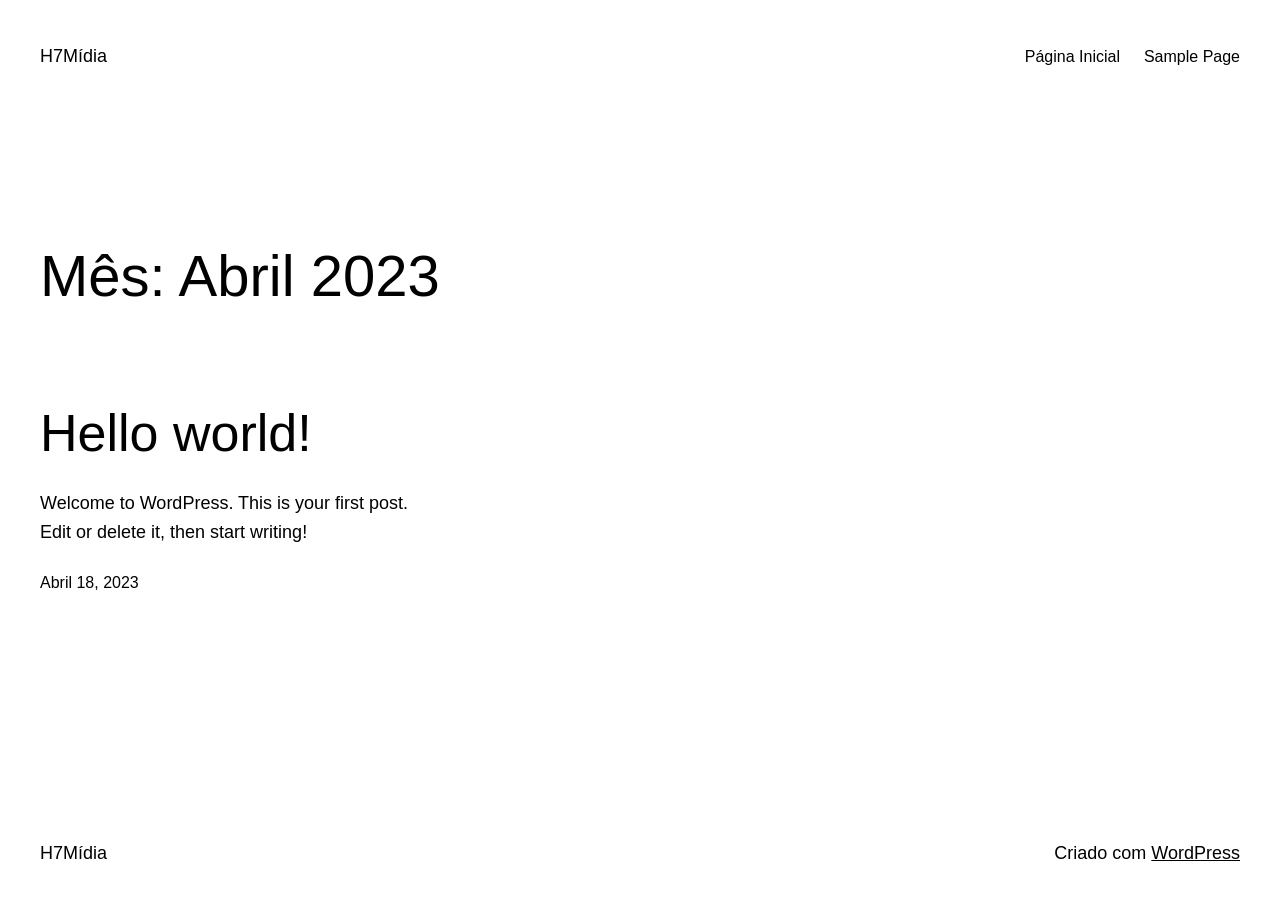
<file: 2023/04/index.html>
<!DOCTYPE html>
<html lang="pt-PT">
<head>
	<meta charset="UTF-8">
	<meta name="viewport" content="width=device-width, initial-scale=1">
<meta name="robots" content="max-image-preview:large">
	<style>img:is([sizes="auto" i], [sizes^="auto," i]) { contain-intrinsic-size: 3000px 1500px }</style>
	<title>Abril 2023 – H7Mídia</title>


<style id="wp-block-site-title-inline-css">
.wp-block-site-title{box-sizing:border-box}.wp-block-site-title :where(a){color:inherit;font-family:inherit;font-size:inherit;font-style:inherit;font-weight:inherit;letter-spacing:inherit;line-height:inherit;text-decoration:inherit}
</style>
<style id="wp-block-page-list-inline-css">
.wp-block-navigation .wp-block-page-list{align-items:var(--navigation-layout-align,initial);background-color:inherit;display:flex;flex-direction:var(--navigation-layout-direction,initial);flex-wrap:var(--navigation-layout-wrap,wrap);justify-content:var(--navigation-layout-justify,initial)}.wp-block-navigation .wp-block-navigation-item{background-color:inherit}
</style>
<link rel="stylesheet" id="wp-block-navigation-css" href="../../wp-includes/blocks/navigation/style.min.css" media="all">
<style id="wp-block-group-inline-css">
.wp-block-group{box-sizing:border-box}:where(.wp-block-group.wp-block-group-is-layout-constrained){position:relative}
</style>
<style id="wp-block-query-title-inline-css">
.wp-block-query-title{box-sizing:border-box}
</style>
<style id="wp-block-post-featured-image-inline-css">
.wp-block-post-featured-image{margin-left:0;margin-right:0}.wp-block-post-featured-image a{display:block;height:100%}.wp-block-post-featured-image :where(img){box-sizing:border-box;height:auto;max-width:100%;vertical-align:bottom;width:100%}.wp-block-post-featured-image.alignfull img,.wp-block-post-featured-image.alignwide img{width:100%}.wp-block-post-featured-image .wp-block-post-featured-image__overlay.has-background-dim{background-color:#000;inset:0;position:absolute}.wp-block-post-featured-image{position:relative}.wp-block-post-featured-image .wp-block-post-featured-image__overlay.has-background-gradient{background-color:initial}.wp-block-post-featured-image .wp-block-post-featured-image__overlay.has-background-dim-0{opacity:0}.wp-block-post-featured-image .wp-block-post-featured-image__overlay.has-background-dim-10{opacity:.1}.wp-block-post-featured-image .wp-block-post-featured-image__overlay.has-background-dim-20{opacity:.2}.wp-block-post-featured-image .wp-block-post-featured-image__overlay.has-background-dim-30{opacity:.3}.wp-block-post-featured-image .wp-block-post-featured-image__overlay.has-background-dim-40{opacity:.4}.wp-block-post-featured-image .wp-block-post-featured-image__overlay.has-background-dim-50{opacity:.5}.wp-block-post-featured-image .wp-block-post-featured-image__overlay.has-background-dim-60{opacity:.6}.wp-block-post-featured-image .wp-block-post-featured-image__overlay.has-background-dim-70{opacity:.7}.wp-block-post-featured-image .wp-block-post-featured-image__overlay.has-background-dim-80{opacity:.8}.wp-block-post-featured-image .wp-block-post-featured-image__overlay.has-background-dim-90{opacity:.9}.wp-block-post-featured-image .wp-block-post-featured-image__overlay.has-background-dim-100{opacity:1}.wp-block-post-featured-image:where(.alignleft,.alignright){width:100%}
</style>
<style id="wp-block-post-title-inline-css">
.wp-block-post-title{box-sizing:border-box;word-break:break-word}.wp-block-post-title :where(a){display:inline-block;font-family:inherit;font-size:inherit;font-style:inherit;font-weight:inherit;letter-spacing:inherit;line-height:inherit;text-decoration:inherit}
</style>
<style id="wp-block-paragraph-inline-css">
.is-small-text{font-size:.875em}.is-regular-text{font-size:1em}.is-large-text{font-size:2.25em}.is-larger-text{font-size:3em}.has-drop-cap:not(:focus):first-letter{float:left;font-size:8.4em;font-style:normal;font-weight:100;line-height:.68;margin:.05em .1em 0 0;text-transform:uppercase}body.rtl .has-drop-cap:not(:focus):first-letter{float:none;margin-left:.1em}p.has-drop-cap.has-background{overflow:hidden}:root :where(p.has-background){padding:1.25em 2.375em}:where(p.has-text-color:not(.has-link-color)) a{color:inherit}p.has-text-align-left[style*="writing-mode:vertical-lr"],p.has-text-align-right[style*="writing-mode:vertical-rl"]{rotate:180deg}
</style>
<style id="wp-block-post-excerpt-inline-css">
:where(.wp-block-post-excerpt){box-sizing:border-box;margin-bottom:var(--wp--style--block-gap);margin-top:var(--wp--style--block-gap)}.wp-block-post-excerpt__excerpt{margin-bottom:0;margin-top:0}.wp-block-post-excerpt__more-text{margin-bottom:0;margin-top:var(--wp--style--block-gap)}.wp-block-post-excerpt__more-link{display:inline-block}
</style>
<style id="wp-block-post-date-inline-css">
.wp-block-post-date{box-sizing:border-box}
</style>
<style id="wp-block-spacer-inline-css">
.wp-block-spacer{clear:both}
</style>
<style id="wp-block-post-template-inline-css">
.wp-block-post-template{list-style:none;margin-bottom:0;margin-top:0;max-width:100%;padding:0}.wp-block-post-template.is-flex-container{display:flex;flex-direction:row;flex-wrap:wrap;gap:1.25em}.wp-block-post-template.is-flex-container>li{margin:0;width:100%}@media (min-width:600px){.wp-block-post-template.is-flex-container.is-flex-container.columns-2>li{width:calc(50% - .625em)}.wp-block-post-template.is-flex-container.is-flex-container.columns-3>li{width:calc(33.33333% - .83333em)}.wp-block-post-template.is-flex-container.is-flex-container.columns-4>li{width:calc(25% - .9375em)}.wp-block-post-template.is-flex-container.is-flex-container.columns-5>li{width:calc(20% - 1em)}.wp-block-post-template.is-flex-container.is-flex-container.columns-6>li{width:calc(16.66667% - 1.04167em)}}@media (max-width:600px){.wp-block-post-template-is-layout-grid.wp-block-post-template-is-layout-grid.wp-block-post-template-is-layout-grid.wp-block-post-template-is-layout-grid{grid-template-columns:1fr}}.wp-block-post-template-is-layout-constrained>li>.alignright,.wp-block-post-template-is-layout-flow>li>.alignright{float:right;margin-inline-end:0;margin-inline-start:2em}.wp-block-post-template-is-layout-constrained>li>.alignleft,.wp-block-post-template-is-layout-flow>li>.alignleft{float:left;margin-inline-end:2em;margin-inline-start:0}.wp-block-post-template-is-layout-constrained>li>.aligncenter,.wp-block-post-template-is-layout-flow>li>.aligncenter{margin-inline-end:auto;margin-inline-start:auto}
</style>
<style id="wp-block-query-pagination-inline-css">
.wp-block-query-pagination.is-content-justification-space-between>.wp-block-query-pagination-next:last-of-type{margin-inline-start:auto}.wp-block-query-pagination.is-content-justification-space-between>.wp-block-query-pagination-previous:first-child{margin-inline-end:auto}.wp-block-query-pagination .wp-block-query-pagination-previous-arrow{display:inline-block;margin-right:1ch}.wp-block-query-pagination .wp-block-query-pagination-previous-arrow:not(.is-arrow-chevron){transform:scaleX(1)}.wp-block-query-pagination .wp-block-query-pagination-next-arrow{display:inline-block;margin-left:1ch}.wp-block-query-pagination .wp-block-query-pagination-next-arrow:not(.is-arrow-chevron){transform:scaleX(1)}.wp-block-query-pagination.aligncenter{justify-content:center}
</style>
<style id="wp-block-library-inline-css">
:root{--wp-admin-theme-color:#007cba;--wp-admin-theme-color--rgb:0,124,186;--wp-admin-theme-color-darker-10:#006ba1;--wp-admin-theme-color-darker-10--rgb:0,107,161;--wp-admin-theme-color-darker-20:#005a87;--wp-admin-theme-color-darker-20--rgb:0,90,135;--wp-admin-border-width-focus:2px;--wp-block-synced-color:#7a00df;--wp-block-synced-color--rgb:122,0,223;--wp-bound-block-color:var(--wp-block-synced-color)}@media (min-resolution:192dpi){:root{--wp-admin-border-width-focus:1.5px}}.wp-element-button{cursor:pointer}:root{--wp--preset--font-size--normal:16px;--wp--preset--font-size--huge:42px}:root .has-very-light-gray-background-color{background-color:#eee}:root .has-very-dark-gray-background-color{background-color:#313131}:root .has-very-light-gray-color{color:#eee}:root .has-very-dark-gray-color{color:#313131}:root .has-vivid-green-cyan-to-vivid-cyan-blue-gradient-background{background:linear-gradient(135deg,#00d084,#0693e3)}:root .has-purple-crush-gradient-background{background:linear-gradient(135deg,#34e2e4,#4721fb 50%,#ab1dfe)}:root .has-hazy-dawn-gradient-background{background:linear-gradient(135deg,#faaca8,#dad0ec)}:root .has-subdued-olive-gradient-background{background:linear-gradient(135deg,#fafae1,#67a671)}:root .has-atomic-cream-gradient-background{background:linear-gradient(135deg,#fdd79a,#004a59)}:root .has-nightshade-gradient-background{background:linear-gradient(135deg,#330968,#31cdcf)}:root .has-midnight-gradient-background{background:linear-gradient(135deg,#020381,#2874fc)}.has-regular-font-size{font-size:1em}.has-larger-font-size{font-size:2.625em}.has-normal-font-size{font-size:var(--wp--preset--font-size--normal)}.has-huge-font-size{font-size:var(--wp--preset--font-size--huge)}.has-text-align-center{text-align:center}.has-text-align-left{text-align:left}.has-text-align-right{text-align:right}#end-resizable-editor-section{display:none}.aligncenter{clear:both}.items-justified-left{justify-content:flex-start}.items-justified-center{justify-content:center}.items-justified-right{justify-content:flex-end}.items-justified-space-between{justify-content:space-between}.screen-reader-text{border:0;clip:rect(1px,1px,1px,1px);clip-path:inset(50%);height:1px;margin:-1px;overflow:hidden;padding:0;position:absolute;width:1px;word-wrap:normal!important}.screen-reader-text:focus{background-color:#ddd;clip:auto!important;clip-path:none;color:#444;display:block;font-size:1em;height:auto;left:5px;line-height:normal;padding:15px 23px 14px;text-decoration:none;top:5px;width:auto;z-index:100000}html :where(.has-border-color){border-style:solid}html :where([style*=border-top-color]){border-top-style:solid}html :where([style*=border-right-color]){border-right-style:solid}html :where([style*=border-bottom-color]){border-bottom-style:solid}html :where([style*=border-left-color]){border-left-style:solid}html :where([style*=border-width]){border-style:solid}html :where([style*=border-top-width]){border-top-style:solid}html :where([style*=border-right-width]){border-right-style:solid}html :where([style*=border-bottom-width]){border-bottom-style:solid}html :where([style*=border-left-width]){border-left-style:solid}html :where(img[class*=wp-image-]){height:auto;max-width:100%}:where(figure){margin:0 0 1em}html :where(.is-position-sticky){--wp-admin--admin-bar--position-offset:var(--wp-admin--admin-bar--height,0px)}@media screen and (max-width:600px){html :where(.is-position-sticky){--wp-admin--admin-bar--position-offset:0px}}
</style>
<style id="global-styles-inline-css">
:root{--wp--preset--aspect-ratio--square: 1;--wp--preset--aspect-ratio--4-3: 4/3;--wp--preset--aspect-ratio--3-4: 3/4;--wp--preset--aspect-ratio--3-2: 3/2;--wp--preset--aspect-ratio--2-3: 2/3;--wp--preset--aspect-ratio--16-9: 16/9;--wp--preset--aspect-ratio--9-16: 9/16;--wp--preset--color--black: #000000;--wp--preset--color--cyan-bluish-gray: #abb8c3;--wp--preset--color--white: #ffffff;--wp--preset--color--pale-pink: #f78da7;--wp--preset--color--vivid-red: #cf2e2e;--wp--preset--color--luminous-vivid-orange: #ff6900;--wp--preset--color--luminous-vivid-amber: #fcb900;--wp--preset--color--light-green-cyan: #7bdcb5;--wp--preset--color--vivid-green-cyan: #00d084;--wp--preset--color--pale-cyan-blue: #8ed1fc;--wp--preset--color--vivid-cyan-blue: #0693e3;--wp--preset--color--vivid-purple: #9b51e0;--wp--preset--color--base: #ffffff;--wp--preset--color--contrast: #000000;--wp--preset--color--primary: #9DFF20;--wp--preset--color--secondary: #345C00;--wp--preset--color--tertiary: #F6F6F6;--wp--preset--gradient--vivid-cyan-blue-to-vivid-purple: linear-gradient(135deg,rgba(6,147,227,1) 0%,rgb(155,81,224) 100%);--wp--preset--gradient--light-green-cyan-to-vivid-green-cyan: linear-gradient(135deg,rgb(122,220,180) 0%,rgb(0,208,130) 100%);--wp--preset--gradient--luminous-vivid-amber-to-luminous-vivid-orange: linear-gradient(135deg,rgba(252,185,0,1) 0%,rgba(255,105,0,1) 100%);--wp--preset--gradient--luminous-vivid-orange-to-vivid-red: linear-gradient(135deg,rgba(255,105,0,1) 0%,rgb(207,46,46) 100%);--wp--preset--gradient--very-light-gray-to-cyan-bluish-gray: linear-gradient(135deg,rgb(238,238,238) 0%,rgb(169,184,195) 100%);--wp--preset--gradient--cool-to-warm-spectrum: linear-gradient(135deg,rgb(74,234,220) 0%,rgb(151,120,209) 20%,rgb(207,42,186) 40%,rgb(238,44,130) 60%,rgb(251,105,98) 80%,rgb(254,248,76) 100%);--wp--preset--gradient--blush-light-purple: linear-gradient(135deg,rgb(255,206,236) 0%,rgb(152,150,240) 100%);--wp--preset--gradient--blush-bordeaux: linear-gradient(135deg,rgb(254,205,165) 0%,rgb(254,45,45) 50%,rgb(107,0,62) 100%);--wp--preset--gradient--luminous-dusk: linear-gradient(135deg,rgb(255,203,112) 0%,rgb(199,81,192) 50%,rgb(65,88,208) 100%);--wp--preset--gradient--pale-ocean: linear-gradient(135deg,rgb(255,245,203) 0%,rgb(182,227,212) 50%,rgb(51,167,181) 100%);--wp--preset--gradient--electric-grass: linear-gradient(135deg,rgb(202,248,128) 0%,rgb(113,206,126) 100%);--wp--preset--gradient--midnight: linear-gradient(135deg,rgb(2,3,129) 0%,rgb(40,116,252) 100%);--wp--preset--font-size--small: clamp(0.875rem, 0.875rem + ((1vw - 0.2rem) * 0.227), 1rem);--wp--preset--font-size--medium: clamp(1rem, 1rem + ((1vw - 0.2rem) * 0.227), 1.125rem);--wp--preset--font-size--large: clamp(1.75rem, 1.75rem + ((1vw - 0.2rem) * 0.227), 1.875rem);--wp--preset--font-size--x-large: 2.25rem;--wp--preset--font-size--xx-large: clamp(4rem, 4rem + ((1vw - 0.2rem) * 10.909), 10rem);--wp--preset--font-family--dm-sans: "DM Sans", sans-serif;--wp--preset--font-family--ibm-plex-mono: 'IBM Plex Mono', monospace;--wp--preset--font-family--inter: "Inter", sans-serif;--wp--preset--font-family--system-font: -apple-system,BlinkMacSystemFont,"Segoe UI",Roboto,Oxygen-Sans,Ubuntu,Cantarell,"Helvetica Neue",sans-serif;--wp--preset--font-family--source-serif-pro: "Source Serif Pro", serif;--wp--preset--spacing--20: 0.44rem;--wp--preset--spacing--30: clamp(1.5rem, 5vw, 2rem);--wp--preset--spacing--40: clamp(1.8rem, 1.8rem + ((1vw - 0.48rem) * 2.885), 3rem);--wp--preset--spacing--50: clamp(2.5rem, 8vw, 4.5rem);--wp--preset--spacing--60: clamp(3.75rem, 10vw, 7rem);--wp--preset--spacing--70: clamp(5rem, 5.25rem + ((1vw - 0.48rem) * 9.096), 8rem);--wp--preset--spacing--80: clamp(7rem, 14vw, 11rem);--wp--preset--shadow--natural: 6px 6px 9px rgba(0, 0, 0, 0.2);--wp--preset--shadow--deep: 12px 12px 50px rgba(0, 0, 0, 0.4);--wp--preset--shadow--sharp: 6px 6px 0px rgba(0, 0, 0, 0.2);--wp--preset--shadow--outlined: 6px 6px 0px -3px rgba(255, 255, 255, 1), 6px 6px rgba(0, 0, 0, 1);--wp--preset--shadow--crisp: 6px 6px 0px rgba(0, 0, 0, 1);}:root { --wp--style--global--content-size: 650px;--wp--style--global--wide-size: 1200px; }:where(body) { margin: 0; }.wp-site-blocks { padding-top: var(--wp--style--root--padding-top); padding-bottom: var(--wp--style--root--padding-bottom); }.has-global-padding { padding-right: var(--wp--style--root--padding-right); padding-left: var(--wp--style--root--padding-left); }.has-global-padding > .alignfull { margin-right: calc(var(--wp--style--root--padding-right) * -1); margin-left: calc(var(--wp--style--root--padding-left) * -1); }.has-global-padding :where(:not(.alignfull.is-layout-flow) > .has-global-padding:not(.wp-block-block, .alignfull)) { padding-right: 0; padding-left: 0; }.has-global-padding :where(:not(.alignfull.is-layout-flow) > .has-global-padding:not(.wp-block-block, .alignfull)) > .alignfull { margin-left: 0; margin-right: 0; }.wp-site-blocks > .alignleft { float: left; margin-right: 2em; }.wp-site-blocks > .alignright { float: right; margin-left: 2em; }.wp-site-blocks > .aligncenter { justify-content: center; margin-left: auto; margin-right: auto; }:where(.wp-site-blocks) > * { margin-block-start: 1.5rem; margin-block-end: 0; }:where(.wp-site-blocks) > :first-child { margin-block-start: 0; }:where(.wp-site-blocks) > :last-child { margin-block-end: 0; }:root { --wp--style--block-gap: 1.5rem; }:root :where(.is-layout-flow) > :first-child{margin-block-start: 0;}:root :where(.is-layout-flow) > :last-child{margin-block-end: 0;}:root :where(.is-layout-flow) > *{margin-block-start: 1.5rem;margin-block-end: 0;}:root :where(.is-layout-constrained) > :first-child{margin-block-start: 0;}:root :where(.is-layout-constrained) > :last-child{margin-block-end: 0;}:root :where(.is-layout-constrained) > *{margin-block-start: 1.5rem;margin-block-end: 0;}:root :where(.is-layout-flex){gap: 1.5rem;}:root :where(.is-layout-grid){gap: 1.5rem;}.is-layout-flow > .alignleft{float: left;margin-inline-start: 0;margin-inline-end: 2em;}.is-layout-flow > .alignright{float: right;margin-inline-start: 2em;margin-inline-end: 0;}.is-layout-flow > .aligncenter{margin-left: auto !important;margin-right: auto !important;}.is-layout-constrained > .alignleft{float: left;margin-inline-start: 0;margin-inline-end: 2em;}.is-layout-constrained > .alignright{float: right;margin-inline-start: 2em;margin-inline-end: 0;}.is-layout-constrained > .aligncenter{margin-left: auto !important;margin-right: auto !important;}.is-layout-constrained > :where(:not(.alignleft):not(.alignright):not(.alignfull)){max-width: var(--wp--style--global--content-size);margin-left: auto !important;margin-right: auto !important;}.is-layout-constrained > .alignwide{max-width: var(--wp--style--global--wide-size);}body .is-layout-flex{display: flex;}.is-layout-flex{flex-wrap: wrap;align-items: center;}.is-layout-flex > :is(*, div){margin: 0;}body .is-layout-grid{display: grid;}.is-layout-grid > :is(*, div){margin: 0;}body{background-color: var(--wp--preset--color--base);color: var(--wp--preset--color--contrast);font-family: var(--wp--preset--font-family--system-font);font-size: var(--wp--preset--font-size--medium);line-height: 1.6;--wp--style--root--padding-top: var(--wp--preset--spacing--40);--wp--style--root--padding-right: var(--wp--preset--spacing--30);--wp--style--root--padding-bottom: var(--wp--preset--spacing--40);--wp--style--root--padding-left: var(--wp--preset--spacing--30);}a:where(:not(.wp-element-button)){color: var(--wp--preset--color--contrast);text-decoration: underline;}:root :where(a:where(:not(.wp-element-button)):hover){text-decoration: none;}:root :where(a:where(:not(.wp-element-button)):focus){text-decoration: underline dashed;}:root :where(a:where(:not(.wp-element-button)):active){color: var(--wp--preset--color--secondary);text-decoration: none;}h1, h2, h3, h4, h5, h6{font-weight: 400;line-height: 1.4;}h1{font-size: clamp(2.032rem, 2.032rem + ((1vw - 0.2rem) * 2.896), 3.625rem);line-height: 1.2;}h2{font-size: clamp(2.625rem, calc(2.625rem + ((1vw - 0.48rem) * 8.4135)), 3.25rem);line-height: 1.2;}h3{font-size: var(--wp--preset--font-size--x-large);}h4{font-size: var(--wp--preset--font-size--large);}h5{font-size: var(--wp--preset--font-size--medium);font-weight: 700;text-transform: uppercase;}h6{font-size: var(--wp--preset--font-size--medium);text-transform: uppercase;}:root :where(.wp-element-button, .wp-block-button__link){background-color: var(--wp--preset--color--primary);border-radius: 0;border-width: 0;color: var(--wp--preset--color--contrast);font-family: inherit;font-size: inherit;line-height: inherit;padding: calc(0.667em + 2px) calc(1.333em + 2px);text-decoration: none;}:root :where(.wp-element-button:visited, .wp-block-button__link:visited){color: var(--wp--preset--color--contrast);}:root :where(.wp-element-button:hover, .wp-block-button__link:hover){background-color: var(--wp--preset--color--contrast);color: var(--wp--preset--color--base);}:root :where(.wp-element-button:focus, .wp-block-button__link:focus){background-color: var(--wp--preset--color--contrast);color: var(--wp--preset--color--base);}:root :where(.wp-element-button:active, .wp-block-button__link:active){background-color: var(--wp--preset--color--secondary);color: var(--wp--preset--color--base);}.has-black-color{color: var(--wp--preset--color--black) !important;}.has-cyan-bluish-gray-color{color: var(--wp--preset--color--cyan-bluish-gray) !important;}.has-white-color{color: var(--wp--preset--color--white) !important;}.has-pale-pink-color{color: var(--wp--preset--color--pale-pink) !important;}.has-vivid-red-color{color: var(--wp--preset--color--vivid-red) !important;}.has-luminous-vivid-orange-color{color: var(--wp--preset--color--luminous-vivid-orange) !important;}.has-luminous-vivid-amber-color{color: var(--wp--preset--color--luminous-vivid-amber) !important;}.has-light-green-cyan-color{color: var(--wp--preset--color--light-green-cyan) !important;}.has-vivid-green-cyan-color{color: var(--wp--preset--color--vivid-green-cyan) !important;}.has-pale-cyan-blue-color{color: var(--wp--preset--color--pale-cyan-blue) !important;}.has-vivid-cyan-blue-color{color: var(--wp--preset--color--vivid-cyan-blue) !important;}.has-vivid-purple-color{color: var(--wp--preset--color--vivid-purple) !important;}.has-base-color{color: var(--wp--preset--color--base) !important;}.has-contrast-color{color: var(--wp--preset--color--contrast) !important;}.has-primary-color{color: var(--wp--preset--color--primary) !important;}.has-secondary-color{color: var(--wp--preset--color--secondary) !important;}.has-tertiary-color{color: var(--wp--preset--color--tertiary) !important;}.has-black-background-color{background-color: var(--wp--preset--color--black) !important;}.has-cyan-bluish-gray-background-color{background-color: var(--wp--preset--color--cyan-bluish-gray) !important;}.has-white-background-color{background-color: var(--wp--preset--color--white) !important;}.has-pale-pink-background-color{background-color: var(--wp--preset--color--pale-pink) !important;}.has-vivid-red-background-color{background-color: var(--wp--preset--color--vivid-red) !important;}.has-luminous-vivid-orange-background-color{background-color: var(--wp--preset--color--luminous-vivid-orange) !important;}.has-luminous-vivid-amber-background-color{background-color: var(--wp--preset--color--luminous-vivid-amber) !important;}.has-light-green-cyan-background-color{background-color: var(--wp--preset--color--light-green-cyan) !important;}.has-vivid-green-cyan-background-color{background-color: var(--wp--preset--color--vivid-green-cyan) !important;}.has-pale-cyan-blue-background-color{background-color: var(--wp--preset--color--pale-cyan-blue) !important;}.has-vivid-cyan-blue-background-color{background-color: var(--wp--preset--color--vivid-cyan-blue) !important;}.has-vivid-purple-background-color{background-color: var(--wp--preset--color--vivid-purple) !important;}.has-base-background-color{background-color: var(--wp--preset--color--base) !important;}.has-contrast-background-color{background-color: var(--wp--preset--color--contrast) !important;}.has-primary-background-color{background-color: var(--wp--preset--color--primary) !important;}.has-secondary-background-color{background-color: var(--wp--preset--color--secondary) !important;}.has-tertiary-background-color{background-color: var(--wp--preset--color--tertiary) !important;}.has-black-border-color{border-color: var(--wp--preset--color--black) !important;}.has-cyan-bluish-gray-border-color{border-color: var(--wp--preset--color--cyan-bluish-gray) !important;}.has-white-border-color{border-color: var(--wp--preset--color--white) !important;}.has-pale-pink-border-color{border-color: var(--wp--preset--color--pale-pink) !important;}.has-vivid-red-border-color{border-color: var(--wp--preset--color--vivid-red) !important;}.has-luminous-vivid-orange-border-color{border-color: var(--wp--preset--color--luminous-vivid-orange) !important;}.has-luminous-vivid-amber-border-color{border-color: var(--wp--preset--color--luminous-vivid-amber) !important;}.has-light-green-cyan-border-color{border-color: var(--wp--preset--color--light-green-cyan) !important;}.has-vivid-green-cyan-border-color{border-color: var(--wp--preset--color--vivid-green-cyan) !important;}.has-pale-cyan-blue-border-color{border-color: var(--wp--preset--color--pale-cyan-blue) !important;}.has-vivid-cyan-blue-border-color{border-color: var(--wp--preset--color--vivid-cyan-blue) !important;}.has-vivid-purple-border-color{border-color: var(--wp--preset--color--vivid-purple) !important;}.has-base-border-color{border-color: var(--wp--preset--color--base) !important;}.has-contrast-border-color{border-color: var(--wp--preset--color--contrast) !important;}.has-primary-border-color{border-color: var(--wp--preset--color--primary) !important;}.has-secondary-border-color{border-color: var(--wp--preset--color--secondary) !important;}.has-tertiary-border-color{border-color: var(--wp--preset--color--tertiary) !important;}.has-vivid-cyan-blue-to-vivid-purple-gradient-background{background: var(--wp--preset--gradient--vivid-cyan-blue-to-vivid-purple) !important;}.has-light-green-cyan-to-vivid-green-cyan-gradient-background{background: var(--wp--preset--gradient--light-green-cyan-to-vivid-green-cyan) !important;}.has-luminous-vivid-amber-to-luminous-vivid-orange-gradient-background{background: var(--wp--preset--gradient--luminous-vivid-amber-to-luminous-vivid-orange) !important;}.has-luminous-vivid-orange-to-vivid-red-gradient-background{background: var(--wp--preset--gradient--luminous-vivid-orange-to-vivid-red) !important;}.has-very-light-gray-to-cyan-bluish-gray-gradient-background{background: var(--wp--preset--gradient--very-light-gray-to-cyan-bluish-gray) !important;}.has-cool-to-warm-spectrum-gradient-background{background: var(--wp--preset--gradient--cool-to-warm-spectrum) !important;}.has-blush-light-purple-gradient-background{background: var(--wp--preset--gradient--blush-light-purple) !important;}.has-blush-bordeaux-gradient-background{background: var(--wp--preset--gradient--blush-bordeaux) !important;}.has-luminous-dusk-gradient-background{background: var(--wp--preset--gradient--luminous-dusk) !important;}.has-pale-ocean-gradient-background{background: var(--wp--preset--gradient--pale-ocean) !important;}.has-electric-grass-gradient-background{background: var(--wp--preset--gradient--electric-grass) !important;}.has-midnight-gradient-background{background: var(--wp--preset--gradient--midnight) !important;}.has-small-font-size{font-size: var(--wp--preset--font-size--small) !important;}.has-medium-font-size{font-size: var(--wp--preset--font-size--medium) !important;}.has-large-font-size{font-size: var(--wp--preset--font-size--large) !important;}.has-x-large-font-size{font-size: var(--wp--preset--font-size--x-large) !important;}.has-xx-large-font-size{font-size: var(--wp--preset--font-size--xx-large) !important;}.has-dm-sans-font-family{font-family: var(--wp--preset--font-family--dm-sans) !important;}.has-ibm-plex-mono-font-family{font-family: var(--wp--preset--font-family--ibm-plex-mono) !important;}.has-inter-font-family{font-family: var(--wp--preset--font-family--inter) !important;}.has-system-font-font-family{font-family: var(--wp--preset--font-family--system-font) !important;}.has-source-serif-pro-font-family{font-family: var(--wp--preset--font-family--source-serif-pro) !important;}
:root :where(.wp-block-navigation){font-size: var(--wp--preset--font-size--small);}
:root :where(.wp-block-navigation a:where(:not(.wp-element-button))){text-decoration: none;}
:root :where(.wp-block-navigation a:where(:not(.wp-element-button)):hover){text-decoration: underline;}
:root :where(.wp-block-navigation a:where(:not(.wp-element-button)):focus){text-decoration: underline dashed;}
:root :where(.wp-block-navigation a:where(:not(.wp-element-button)):active){text-decoration: none;}
:root :where(.wp-block-post-excerpt){font-size: var(--wp--preset--font-size--medium);}
:root :where(.wp-block-post-date){font-size: var(--wp--preset--font-size--small);font-weight: 400;}
:root :where(.wp-block-post-date a:where(:not(.wp-element-button))){text-decoration: none;}
:root :where(.wp-block-post-date a:where(:not(.wp-element-button)):hover){text-decoration: underline;}
:root :where(.wp-block-post-title){font-weight: 400;margin-top: 1.25rem;margin-bottom: 1.25rem;}
:root :where(.wp-block-post-title a:where(:not(.wp-element-button))){text-decoration: none;}
:root :where(.wp-block-post-title a:where(:not(.wp-element-button)):hover){text-decoration: underline;}
:root :where(.wp-block-post-title a:where(:not(.wp-element-button)):focus){text-decoration: underline dashed;}
:root :where(.wp-block-post-title a:where(:not(.wp-element-button)):active){color: var(--wp--preset--color--secondary);text-decoration: none;}
:root :where(.wp-block-query-pagination){font-size: var(--wp--preset--font-size--small);font-weight: 400;}
:root :where(.wp-block-query-pagination a:where(:not(.wp-element-button))){text-decoration: none;}
:root :where(.wp-block-query-pagination a:where(:not(.wp-element-button)):hover){text-decoration: underline;}
:root :where(.wp-block-site-title){font-size: var(--wp--preset--font-size--medium);font-weight: normal;line-height: 1.4;}
:root :where(.wp-block-site-title a:where(:not(.wp-element-button))){text-decoration: none;}
:root :where(.wp-block-site-title a:where(:not(.wp-element-button)):hover){text-decoration: underline;}
:root :where(.wp-block-site-title a:where(:not(.wp-element-button)):focus){text-decoration: underline dashed;}
:root :where(.wp-block-site-title a:where(:not(.wp-element-button)):active){color: var(--wp--preset--color--secondary);text-decoration: none;}
</style>
<style id="core-block-supports-inline-css">
.wp-container-core-navigation-is-layout-1{justify-content:flex-end;}.wp-container-core-group-is-layout-1{justify-content:space-between;}.wp-container-core-group-is-layout-4{justify-content:space-between;}
</style>
<style id="wp-block-template-skip-link-inline-css">

		.skip-link.screen-reader-text {
			border: 0;
			clip: rect(1px,1px,1px,1px);
			clip-path: inset(50%);
			height: 1px;
			margin: -1px;
			overflow: hidden;
			padding: 0;
			position: absolute !important;
			width: 1px;
			word-wrap: normal !important;
		}

		.skip-link.screen-reader-text:focus {
			background-color: #eee;
			clip: auto !important;
			clip-path: none;
			color: #444;
			display: block;
			font-size: 1em;
			height: auto;
			left: 5px;
			line-height: normal;
			padding: 15px 23px 14px;
			text-decoration: none;
			top: 5px;
			width: auto;
			z-index: 100000;
		}
</style>


<script type="importmap" id="wp-importmap">
{"imports":{"@wordpress\/interactivity":"https:\/\/h7midia.dev\/wp-includes\/js\/dist\/script-modules\/interactivity\/index.min.js?ver=06b8f695ef48ab2d9277"}}
</script>
<script type="module" src="../../wp-includes/js/dist/script-modules/block-library/navigation/view.min.js" id="@wordpress/block-library/navigation/view-js-module"></script>
<link rel="modulepreload" href="../../wp-includes/js/dist/script-modules/interactivity/index.min.js" id="@wordpress/interactivity-js-modulepreload">
			<meta name="theme-color" content="#070707">
			<style class="wp-fonts-local">
@font-face{font-family:"DM Sans";font-style:normal;font-weight:400;font-display:fallback;src:url('/wp-content/themes/twentytwentythree/assets/fonts/dm-sans/DMSans-Regular.woff2') format('woff2');font-stretch:normal;}
@font-face{font-family:"DM Sans";font-style:italic;font-weight:400;font-display:fallback;src:url('/wp-content/themes/twentytwentythree/assets/fonts/dm-sans/DMSans-Regular-Italic.woff2') format('woff2');font-stretch:normal;}
@font-face{font-family:"DM Sans";font-style:normal;font-weight:700;font-display:fallback;src:url('/wp-content/themes/twentytwentythree/assets/fonts/dm-sans/DMSans-Bold.woff2') format('woff2');font-stretch:normal;}
@font-face{font-family:"DM Sans";font-style:italic;font-weight:700;font-display:fallback;src:url('/wp-content/themes/twentytwentythree/assets/fonts/dm-sans/DMSans-Bold-Italic.woff2') format('woff2');font-stretch:normal;}
@font-face{font-family:"IBM Plex Mono";font-style:normal;font-weight:300;font-display:block;src:url('/wp-content/themes/twentytwentythree/assets/fonts/ibm-plex-mono/IBMPlexMono-Light.woff2') format('woff2');font-stretch:normal;}
@font-face{font-family:"IBM Plex Mono";font-style:normal;font-weight:400;font-display:block;src:url('/wp-content/themes/twentytwentythree/assets/fonts/ibm-plex-mono/IBMPlexMono-Regular.woff2') format('woff2');font-stretch:normal;}
@font-face{font-family:"IBM Plex Mono";font-style:italic;font-weight:400;font-display:block;src:url('/wp-content/themes/twentytwentythree/assets/fonts/ibm-plex-mono/IBMPlexMono-Italic.woff2') format('woff2');font-stretch:normal;}
@font-face{font-family:"IBM Plex Mono";font-style:normal;font-weight:700;font-display:block;src:url('/wp-content/themes/twentytwentythree/assets/fonts/ibm-plex-mono/IBMPlexMono-Bold.woff2') format('woff2');font-stretch:normal;}
@font-face{font-family:Inter;font-style:normal;font-weight:200 900;font-display:fallback;src:url('/wp-content/themes/twentytwentythree/assets/fonts/inter/Inter-VariableFont_slnt,wght.ttf') format('truetype');font-stretch:normal;}
@font-face{font-family:"Source Serif Pro";font-style:normal;font-weight:200 900;font-display:fallback;src:url('/wp-content/themes/twentytwentythree/assets/fonts/source-serif-pro/SourceSerif4Variable-Roman.ttf.woff2') format('woff2');font-stretch:normal;}
@font-face{font-family:"Source Serif Pro";font-style:italic;font-weight:200 900;font-display:fallback;src:url('/wp-content/themes/twentytwentythree/assets/fonts/source-serif-pro/SourceSerif4Variable-Italic.ttf.woff2') format('woff2');font-stretch:normal;}
</style>
</head>

<body class="archive date wp-embed-responsive elementor-default elementor-kit-4">

<div class="wp-site-blocks"><header class="wp-block-template-part">
<div class="wp-block-group has-global-padding is-layout-constrained wp-block-group-is-layout-constrained">
	
	<div class="wp-block-group alignwide is-content-justification-space-between is-layout-flex wp-container-core-group-is-layout-1 wp-block-group-is-layout-flex" style="padding-bottom:var(--wp--preset--spacing--40)">
		<p class="wp-block-site-title"><a href="../../" target="_self" rel="home">H7Mídia</a></p>
		<nav class="is-responsive items-justified-right wp-block-navigation is-content-justification-right is-layout-flex wp-container-core-navigation-is-layout-1 wp-block-navigation-is-layout-flex" aria-label="" data-wp-interactive="core/navigation" data-wp-context='{"overlayOpenedBy":{"click":false,"hover":false,"focus":false},"type":"overlay","roleAttribute":"","ariaLabel":"Menu"}'><button aria-haspopup="dialog" aria-label="Abrir menu" class="wp-block-navigation__responsive-container-open " data-wp-on-async--click="actions.openMenuOnClick" data-wp-on--keydown="actions.handleMenuKeydown"><svg width="24" height="24" xmlns="http://www.w3.org/2000/svg" viewbox="0 0 24 24" aria-hidden="true" focusable="false"><rect x="4" y="7.5" width="16" height="1.5"></rect><rect x="4" y="15" width="16" height="1.5"></rect></svg></button>
				<div class="wp-block-navigation__responsive-container  " id="modal-1" data-wp-class--has-modal-open="state.isMenuOpen" data-wp-class--is-menu-open="state.isMenuOpen" data-wp-watch="callbacks.initMenu" data-wp-on--keydown="actions.handleMenuKeydown" data-wp-on-async--focusout="actions.handleMenuFocusout" tabindex="-1">
					<div class="wp-block-navigation__responsive-close" tabindex="-1">
						<div class="wp-block-navigation__responsive-dialog" data-wp-bind--aria-modal="state.ariaModal" data-wp-bind--aria-label="state.ariaLabel" data-wp-bind--role="state.roleAttribute">
							<button aria-label="Fechar menu" class="wp-block-navigation__responsive-container-close" data-wp-on-async--click="actions.closeMenuOnClick"><svg xmlns="http://www.w3.org/2000/svg" viewbox="0 0 24 24" width="24" height="24" aria-hidden="true" focusable="false"><path d="m13.06 12 6.47-6.47-1.06-1.06L12 10.94 5.53 4.47 4.47 5.53 10.94 12l-6.47 6.47 1.06 1.06L12 13.06l6.47 6.47 1.06-1.06L13.06 12Z"></path></svg></button>
							<div class="wp-block-navigation__responsive-container-content" data-wp-watch="callbacks.focusFirstElement" id="modal-1-content">
								<ul class="wp-block-navigation__container is-responsive items-justified-right wp-block-navigation"><ul class="wp-block-page-list"><li class="wp-block-pages-list__item wp-block-navigation-item open-on-hover-click menu-item-home"><a class="wp-block-pages-list__item__link wp-block-navigation-item__content" href="../../index.html">Página Inicial</a></li><li class="wp-block-pages-list__item wp-block-navigation-item open-on-hover-click"><a class="wp-block-pages-list__item__link wp-block-navigation-item__content" href="../../sample-page/index.html">Sample Page</a></li></ul></ul>
							</div>
						</div>
					</div>
				</div></nav>
	</div>
	
</div>

</header>


<main class="wp-block-group has-global-padding is-layout-constrained wp-block-group-is-layout-constrained" style="margin-top:var(--wp--preset--spacing--70);margin-bottom:var(--wp--preset--spacing--70)">
	<h1 style="margin-bottom:var(--wp--preset--spacing--50);" class="alignwide wp-block-query-title">Mês: <span>Abril 2023</span></h1>

	
	<div class="wp-block-query alignwide is-layout-flow wp-block-query-is-layout-flow">
		<ul class="is-flex-container columns-3 alignwide wp-block-post-template is-layout-flow wp-block-post-template-is-layout-flow"><li class="wp-block-post post-1 post type-post status-publish format-standard hentry category-uncategorized">
			
			<h2 class="wp-block-post-title"><a href="../../2023/04/18/hello-world/index.html" target="_self">Hello world!</a></h2>
			<div class="wp-block-post-excerpt"><p class="wp-block-post-excerpt__excerpt">Welcome to WordPress. This is your first post. Edit or delete it, then start writing! </p></div>
			<div class="wp-block-post-date"><time datetime="2023-04-18T21:02:58-03:00"><a href="../../2023/04/18/hello-world/index.html">Abril 18, 2023</a></time></div>

			
			<div style="height:var(--wp--preset--spacing--50)" aria-hidden="true" class="wp-block-spacer"></div>
			
		</li></ul>

		
	</div>
	
</main>


<footer class="wp-block-template-part">
<div class="wp-block-group has-global-padding is-layout-constrained wp-block-group-is-layout-constrained">
	
	<div class="wp-block-group alignwide is-content-justification-space-between is-layout-flex wp-container-core-group-is-layout-4 wp-block-group-is-layout-flex" style="padding-top:var(--wp--preset--spacing--40)">
		<p class="wp-block-site-title"><a href="../../" target="_self" rel="home">H7Mídia</a></p>
		
		<p class="has-text-align-right">
		Criado com <a href="https://pt.wordpress.org" rel="nofollow">WordPress</a>		</p>
		
	</div>
	
</div>


</footer>
</div>
<script id="wp-block-template-skip-link-js-after">
	( function() {
		var skipLinkTarget = document.querySelector( 'main' ),
			sibling,
			skipLinkTargetID,
			skipLink;

		// Early exit if a skip-link target can't be located.
		if ( ! skipLinkTarget ) {
			return;
		}

		/*
		 * Get the site wrapper.
		 * The skip-link will be injected in the beginning of it.
		 */
		sibling = document.querySelector( '.wp-site-blocks' );

		// Early exit if the root element was not found.
		if ( ! sibling ) {
			return;
		}

		// Get the skip-link target's ID, and generate one if it doesn't exist.
		skipLinkTargetID = skipLinkTarget.id;
		if ( ! skipLinkTargetID ) {
			skipLinkTargetID = 'wp--skip-link--target';
			skipLinkTarget.id = skipLinkTargetID;
		}

		// Create the skip link.
		skipLink = document.createElement( 'a' );
		skipLink.classList.add( 'skip-link', 'screen-reader-text' );
		skipLink.href = '#' + skipLinkTargetID;
		skipLink.innerHTML = 'Saltar para o conteúdo';

		// Inject the skip link.
		sibling.parentElement.insertBefore( skipLink, sibling );
	}() );
	
</script>
</body>
</html>
</file>
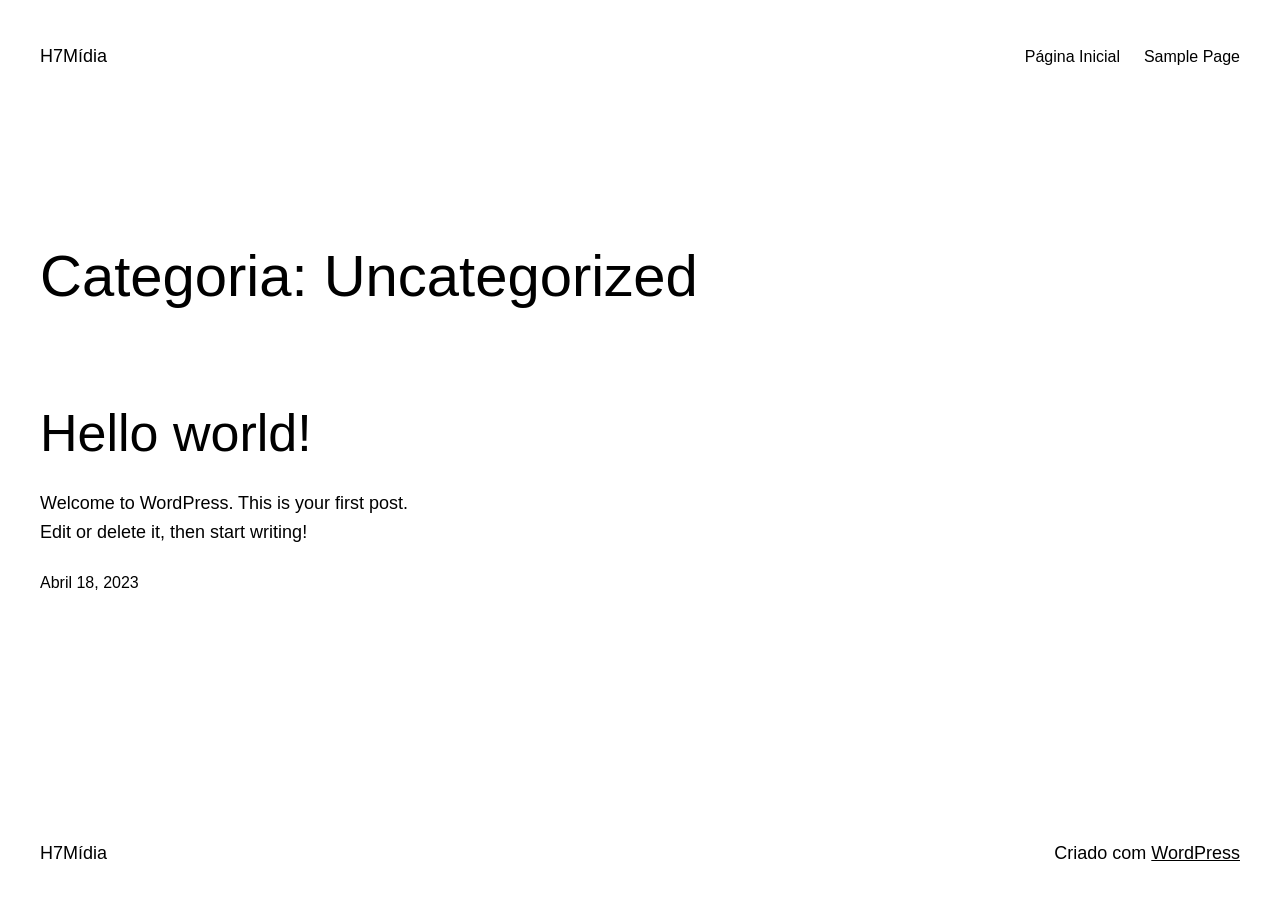
<file: category/uncategorized/index.html>
<!DOCTYPE html>
<html lang="pt-PT">
<head>
	<meta charset="UTF-8">
	<meta name="viewport" content="width=device-width, initial-scale=1">
<meta name="robots" content="max-image-preview:large">
	<style>img:is([sizes="auto" i], [sizes^="auto," i]) { contain-intrinsic-size: 3000px 1500px }</style>
	<title>Uncategorized – H7Mídia</title>



<style id="wp-block-site-title-inline-css">
.wp-block-site-title{box-sizing:border-box}.wp-block-site-title :where(a){color:inherit;font-family:inherit;font-size:inherit;font-style:inherit;font-weight:inherit;letter-spacing:inherit;line-height:inherit;text-decoration:inherit}
</style>
<style id="wp-block-page-list-inline-css">
.wp-block-navigation .wp-block-page-list{align-items:var(--navigation-layout-align,initial);background-color:inherit;display:flex;flex-direction:var(--navigation-layout-direction,initial);flex-wrap:var(--navigation-layout-wrap,wrap);justify-content:var(--navigation-layout-justify,initial)}.wp-block-navigation .wp-block-navigation-item{background-color:inherit}
</style>
<link rel="stylesheet" id="wp-block-navigation-css" href="../../wp-includes/blocks/navigation/style.min.css" media="all">
<style id="wp-block-group-inline-css">
.wp-block-group{box-sizing:border-box}:where(.wp-block-group.wp-block-group-is-layout-constrained){position:relative}
</style>
<style id="wp-block-query-title-inline-css">
.wp-block-query-title{box-sizing:border-box}
</style>
<style id="wp-block-post-featured-image-inline-css">
.wp-block-post-featured-image{margin-left:0;margin-right:0}.wp-block-post-featured-image a{display:block;height:100%}.wp-block-post-featured-image :where(img){box-sizing:border-box;height:auto;max-width:100%;vertical-align:bottom;width:100%}.wp-block-post-featured-image.alignfull img,.wp-block-post-featured-image.alignwide img{width:100%}.wp-block-post-featured-image .wp-block-post-featured-image__overlay.has-background-dim{background-color:#000;inset:0;position:absolute}.wp-block-post-featured-image{position:relative}.wp-block-post-featured-image .wp-block-post-featured-image__overlay.has-background-gradient{background-color:initial}.wp-block-post-featured-image .wp-block-post-featured-image__overlay.has-background-dim-0{opacity:0}.wp-block-post-featured-image .wp-block-post-featured-image__overlay.has-background-dim-10{opacity:.1}.wp-block-post-featured-image .wp-block-post-featured-image__overlay.has-background-dim-20{opacity:.2}.wp-block-post-featured-image .wp-block-post-featured-image__overlay.has-background-dim-30{opacity:.3}.wp-block-post-featured-image .wp-block-post-featured-image__overlay.has-background-dim-40{opacity:.4}.wp-block-post-featured-image .wp-block-post-featured-image__overlay.has-background-dim-50{opacity:.5}.wp-block-post-featured-image .wp-block-post-featured-image__overlay.has-background-dim-60{opacity:.6}.wp-block-post-featured-image .wp-block-post-featured-image__overlay.has-background-dim-70{opacity:.7}.wp-block-post-featured-image .wp-block-post-featured-image__overlay.has-background-dim-80{opacity:.8}.wp-block-post-featured-image .wp-block-post-featured-image__overlay.has-background-dim-90{opacity:.9}.wp-block-post-featured-image .wp-block-post-featured-image__overlay.has-background-dim-100{opacity:1}.wp-block-post-featured-image:where(.alignleft,.alignright){width:100%}
</style>
<style id="wp-block-post-title-inline-css">
.wp-block-post-title{box-sizing:border-box;word-break:break-word}.wp-block-post-title :where(a){display:inline-block;font-family:inherit;font-size:inherit;font-style:inherit;font-weight:inherit;letter-spacing:inherit;line-height:inherit;text-decoration:inherit}
</style>
<style id="wp-block-paragraph-inline-css">
.is-small-text{font-size:.875em}.is-regular-text{font-size:1em}.is-large-text{font-size:2.25em}.is-larger-text{font-size:3em}.has-drop-cap:not(:focus):first-letter{float:left;font-size:8.4em;font-style:normal;font-weight:100;line-height:.68;margin:.05em .1em 0 0;text-transform:uppercase}body.rtl .has-drop-cap:not(:focus):first-letter{float:none;margin-left:.1em}p.has-drop-cap.has-background{overflow:hidden}:root :where(p.has-background){padding:1.25em 2.375em}:where(p.has-text-color:not(.has-link-color)) a{color:inherit}p.has-text-align-left[style*="writing-mode:vertical-lr"],p.has-text-align-right[style*="writing-mode:vertical-rl"]{rotate:180deg}
</style>
<style id="wp-block-post-excerpt-inline-css">
:where(.wp-block-post-excerpt){box-sizing:border-box;margin-bottom:var(--wp--style--block-gap);margin-top:var(--wp--style--block-gap)}.wp-block-post-excerpt__excerpt{margin-bottom:0;margin-top:0}.wp-block-post-excerpt__more-text{margin-bottom:0;margin-top:var(--wp--style--block-gap)}.wp-block-post-excerpt__more-link{display:inline-block}
</style>
<style id="wp-block-post-date-inline-css">
.wp-block-post-date{box-sizing:border-box}
</style>
<style id="wp-block-spacer-inline-css">
.wp-block-spacer{clear:both}
</style>
<style id="wp-block-post-template-inline-css">
.wp-block-post-template{list-style:none;margin-bottom:0;margin-top:0;max-width:100%;padding:0}.wp-block-post-template.is-flex-container{display:flex;flex-direction:row;flex-wrap:wrap;gap:1.25em}.wp-block-post-template.is-flex-container>li{margin:0;width:100%}@media (min-width:600px){.wp-block-post-template.is-flex-container.is-flex-container.columns-2>li{width:calc(50% - .625em)}.wp-block-post-template.is-flex-container.is-flex-container.columns-3>li{width:calc(33.33333% - .83333em)}.wp-block-post-template.is-flex-container.is-flex-container.columns-4>li{width:calc(25% - .9375em)}.wp-block-post-template.is-flex-container.is-flex-container.columns-5>li{width:calc(20% - 1em)}.wp-block-post-template.is-flex-container.is-flex-container.columns-6>li{width:calc(16.66667% - 1.04167em)}}@media (max-width:600px){.wp-block-post-template-is-layout-grid.wp-block-post-template-is-layout-grid.wp-block-post-template-is-layout-grid.wp-block-post-template-is-layout-grid{grid-template-columns:1fr}}.wp-block-post-template-is-layout-constrained>li>.alignright,.wp-block-post-template-is-layout-flow>li>.alignright{float:right;margin-inline-end:0;margin-inline-start:2em}.wp-block-post-template-is-layout-constrained>li>.alignleft,.wp-block-post-template-is-layout-flow>li>.alignleft{float:left;margin-inline-end:2em;margin-inline-start:0}.wp-block-post-template-is-layout-constrained>li>.aligncenter,.wp-block-post-template-is-layout-flow>li>.aligncenter{margin-inline-end:auto;margin-inline-start:auto}
</style>
<style id="wp-block-query-pagination-inline-css">
.wp-block-query-pagination.is-content-justification-space-between>.wp-block-query-pagination-next:last-of-type{margin-inline-start:auto}.wp-block-query-pagination.is-content-justification-space-between>.wp-block-query-pagination-previous:first-child{margin-inline-end:auto}.wp-block-query-pagination .wp-block-query-pagination-previous-arrow{display:inline-block;margin-right:1ch}.wp-block-query-pagination .wp-block-query-pagination-previous-arrow:not(.is-arrow-chevron){transform:scaleX(1)}.wp-block-query-pagination .wp-block-query-pagination-next-arrow{display:inline-block;margin-left:1ch}.wp-block-query-pagination .wp-block-query-pagination-next-arrow:not(.is-arrow-chevron){transform:scaleX(1)}.wp-block-query-pagination.aligncenter{justify-content:center}
</style>
<style id="wp-block-library-inline-css">
:root{--wp-admin-theme-color:#007cba;--wp-admin-theme-color--rgb:0,124,186;--wp-admin-theme-color-darker-10:#006ba1;--wp-admin-theme-color-darker-10--rgb:0,107,161;--wp-admin-theme-color-darker-20:#005a87;--wp-admin-theme-color-darker-20--rgb:0,90,135;--wp-admin-border-width-focus:2px;--wp-block-synced-color:#7a00df;--wp-block-synced-color--rgb:122,0,223;--wp-bound-block-color:var(--wp-block-synced-color)}@media (min-resolution:192dpi){:root{--wp-admin-border-width-focus:1.5px}}.wp-element-button{cursor:pointer}:root{--wp--preset--font-size--normal:16px;--wp--preset--font-size--huge:42px}:root .has-very-light-gray-background-color{background-color:#eee}:root .has-very-dark-gray-background-color{background-color:#313131}:root .has-very-light-gray-color{color:#eee}:root .has-very-dark-gray-color{color:#313131}:root .has-vivid-green-cyan-to-vivid-cyan-blue-gradient-background{background:linear-gradient(135deg,#00d084,#0693e3)}:root .has-purple-crush-gradient-background{background:linear-gradient(135deg,#34e2e4,#4721fb 50%,#ab1dfe)}:root .has-hazy-dawn-gradient-background{background:linear-gradient(135deg,#faaca8,#dad0ec)}:root .has-subdued-olive-gradient-background{background:linear-gradient(135deg,#fafae1,#67a671)}:root .has-atomic-cream-gradient-background{background:linear-gradient(135deg,#fdd79a,#004a59)}:root .has-nightshade-gradient-background{background:linear-gradient(135deg,#330968,#31cdcf)}:root .has-midnight-gradient-background{background:linear-gradient(135deg,#020381,#2874fc)}.has-regular-font-size{font-size:1em}.has-larger-font-size{font-size:2.625em}.has-normal-font-size{font-size:var(--wp--preset--font-size--normal)}.has-huge-font-size{font-size:var(--wp--preset--font-size--huge)}.has-text-align-center{text-align:center}.has-text-align-left{text-align:left}.has-text-align-right{text-align:right}#end-resizable-editor-section{display:none}.aligncenter{clear:both}.items-justified-left{justify-content:flex-start}.items-justified-center{justify-content:center}.items-justified-right{justify-content:flex-end}.items-justified-space-between{justify-content:space-between}.screen-reader-text{border:0;clip:rect(1px,1px,1px,1px);clip-path:inset(50%);height:1px;margin:-1px;overflow:hidden;padding:0;position:absolute;width:1px;word-wrap:normal!important}.screen-reader-text:focus{background-color:#ddd;clip:auto!important;clip-path:none;color:#444;display:block;font-size:1em;height:auto;left:5px;line-height:normal;padding:15px 23px 14px;text-decoration:none;top:5px;width:auto;z-index:100000}html :where(.has-border-color){border-style:solid}html :where([style*=border-top-color]){border-top-style:solid}html :where([style*=border-right-color]){border-right-style:solid}html :where([style*=border-bottom-color]){border-bottom-style:solid}html :where([style*=border-left-color]){border-left-style:solid}html :where([style*=border-width]){border-style:solid}html :where([style*=border-top-width]){border-top-style:solid}html :where([style*=border-right-width]){border-right-style:solid}html :where([style*=border-bottom-width]){border-bottom-style:solid}html :where([style*=border-left-width]){border-left-style:solid}html :where(img[class*=wp-image-]){height:auto;max-width:100%}:where(figure){margin:0 0 1em}html :where(.is-position-sticky){--wp-admin--admin-bar--position-offset:var(--wp-admin--admin-bar--height,0px)}@media screen and (max-width:600px){html :where(.is-position-sticky){--wp-admin--admin-bar--position-offset:0px}}
</style>
<style id="global-styles-inline-css">
:root{--wp--preset--aspect-ratio--square: 1;--wp--preset--aspect-ratio--4-3: 4/3;--wp--preset--aspect-ratio--3-4: 3/4;--wp--preset--aspect-ratio--3-2: 3/2;--wp--preset--aspect-ratio--2-3: 2/3;--wp--preset--aspect-ratio--16-9: 16/9;--wp--preset--aspect-ratio--9-16: 9/16;--wp--preset--color--black: #000000;--wp--preset--color--cyan-bluish-gray: #abb8c3;--wp--preset--color--white: #ffffff;--wp--preset--color--pale-pink: #f78da7;--wp--preset--color--vivid-red: #cf2e2e;--wp--preset--color--luminous-vivid-orange: #ff6900;--wp--preset--color--luminous-vivid-amber: #fcb900;--wp--preset--color--light-green-cyan: #7bdcb5;--wp--preset--color--vivid-green-cyan: #00d084;--wp--preset--color--pale-cyan-blue: #8ed1fc;--wp--preset--color--vivid-cyan-blue: #0693e3;--wp--preset--color--vivid-purple: #9b51e0;--wp--preset--color--base: #ffffff;--wp--preset--color--contrast: #000000;--wp--preset--color--primary: #9DFF20;--wp--preset--color--secondary: #345C00;--wp--preset--color--tertiary: #F6F6F6;--wp--preset--gradient--vivid-cyan-blue-to-vivid-purple: linear-gradient(135deg,rgba(6,147,227,1) 0%,rgb(155,81,224) 100%);--wp--preset--gradient--light-green-cyan-to-vivid-green-cyan: linear-gradient(135deg,rgb(122,220,180) 0%,rgb(0,208,130) 100%);--wp--preset--gradient--luminous-vivid-amber-to-luminous-vivid-orange: linear-gradient(135deg,rgba(252,185,0,1) 0%,rgba(255,105,0,1) 100%);--wp--preset--gradient--luminous-vivid-orange-to-vivid-red: linear-gradient(135deg,rgba(255,105,0,1) 0%,rgb(207,46,46) 100%);--wp--preset--gradient--very-light-gray-to-cyan-bluish-gray: linear-gradient(135deg,rgb(238,238,238) 0%,rgb(169,184,195) 100%);--wp--preset--gradient--cool-to-warm-spectrum: linear-gradient(135deg,rgb(74,234,220) 0%,rgb(151,120,209) 20%,rgb(207,42,186) 40%,rgb(238,44,130) 60%,rgb(251,105,98) 80%,rgb(254,248,76) 100%);--wp--preset--gradient--blush-light-purple: linear-gradient(135deg,rgb(255,206,236) 0%,rgb(152,150,240) 100%);--wp--preset--gradient--blush-bordeaux: linear-gradient(135deg,rgb(254,205,165) 0%,rgb(254,45,45) 50%,rgb(107,0,62) 100%);--wp--preset--gradient--luminous-dusk: linear-gradient(135deg,rgb(255,203,112) 0%,rgb(199,81,192) 50%,rgb(65,88,208) 100%);--wp--preset--gradient--pale-ocean: linear-gradient(135deg,rgb(255,245,203) 0%,rgb(182,227,212) 50%,rgb(51,167,181) 100%);--wp--preset--gradient--electric-grass: linear-gradient(135deg,rgb(202,248,128) 0%,rgb(113,206,126) 100%);--wp--preset--gradient--midnight: linear-gradient(135deg,rgb(2,3,129) 0%,rgb(40,116,252) 100%);--wp--preset--font-size--small: clamp(0.875rem, 0.875rem + ((1vw - 0.2rem) * 0.227), 1rem);--wp--preset--font-size--medium: clamp(1rem, 1rem + ((1vw - 0.2rem) * 0.227), 1.125rem);--wp--preset--font-size--large: clamp(1.75rem, 1.75rem + ((1vw - 0.2rem) * 0.227), 1.875rem);--wp--preset--font-size--x-large: 2.25rem;--wp--preset--font-size--xx-large: clamp(4rem, 4rem + ((1vw - 0.2rem) * 10.909), 10rem);--wp--preset--font-family--dm-sans: "DM Sans", sans-serif;--wp--preset--font-family--ibm-plex-mono: 'IBM Plex Mono', monospace;--wp--preset--font-family--inter: "Inter", sans-serif;--wp--preset--font-family--system-font: -apple-system,BlinkMacSystemFont,"Segoe UI",Roboto,Oxygen-Sans,Ubuntu,Cantarell,"Helvetica Neue",sans-serif;--wp--preset--font-family--source-serif-pro: "Source Serif Pro", serif;--wp--preset--spacing--20: 0.44rem;--wp--preset--spacing--30: clamp(1.5rem, 5vw, 2rem);--wp--preset--spacing--40: clamp(1.8rem, 1.8rem + ((1vw - 0.48rem) * 2.885), 3rem);--wp--preset--spacing--50: clamp(2.5rem, 8vw, 4.5rem);--wp--preset--spacing--60: clamp(3.75rem, 10vw, 7rem);--wp--preset--spacing--70: clamp(5rem, 5.25rem + ((1vw - 0.48rem) * 9.096), 8rem);--wp--preset--spacing--80: clamp(7rem, 14vw, 11rem);--wp--preset--shadow--natural: 6px 6px 9px rgba(0, 0, 0, 0.2);--wp--preset--shadow--deep: 12px 12px 50px rgba(0, 0, 0, 0.4);--wp--preset--shadow--sharp: 6px 6px 0px rgba(0, 0, 0, 0.2);--wp--preset--shadow--outlined: 6px 6px 0px -3px rgba(255, 255, 255, 1), 6px 6px rgba(0, 0, 0, 1);--wp--preset--shadow--crisp: 6px 6px 0px rgba(0, 0, 0, 1);}:root { --wp--style--global--content-size: 650px;--wp--style--global--wide-size: 1200px; }:where(body) { margin: 0; }.wp-site-blocks { padding-top: var(--wp--style--root--padding-top); padding-bottom: var(--wp--style--root--padding-bottom); }.has-global-padding { padding-right: var(--wp--style--root--padding-right); padding-left: var(--wp--style--root--padding-left); }.has-global-padding > .alignfull { margin-right: calc(var(--wp--style--root--padding-right) * -1); margin-left: calc(var(--wp--style--root--padding-left) * -1); }.has-global-padding :where(:not(.alignfull.is-layout-flow) > .has-global-padding:not(.wp-block-block, .alignfull)) { padding-right: 0; padding-left: 0; }.has-global-padding :where(:not(.alignfull.is-layout-flow) > .has-global-padding:not(.wp-block-block, .alignfull)) > .alignfull { margin-left: 0; margin-right: 0; }.wp-site-blocks > .alignleft { float: left; margin-right: 2em; }.wp-site-blocks > .alignright { float: right; margin-left: 2em; }.wp-site-blocks > .aligncenter { justify-content: center; margin-left: auto; margin-right: auto; }:where(.wp-site-blocks) > * { margin-block-start: 1.5rem; margin-block-end: 0; }:where(.wp-site-blocks) > :first-child { margin-block-start: 0; }:where(.wp-site-blocks) > :last-child { margin-block-end: 0; }:root { --wp--style--block-gap: 1.5rem; }:root :where(.is-layout-flow) > :first-child{margin-block-start: 0;}:root :where(.is-layout-flow) > :last-child{margin-block-end: 0;}:root :where(.is-layout-flow) > *{margin-block-start: 1.5rem;margin-block-end: 0;}:root :where(.is-layout-constrained) > :first-child{margin-block-start: 0;}:root :where(.is-layout-constrained) > :last-child{margin-block-end: 0;}:root :where(.is-layout-constrained) > *{margin-block-start: 1.5rem;margin-block-end: 0;}:root :where(.is-layout-flex){gap: 1.5rem;}:root :where(.is-layout-grid){gap: 1.5rem;}.is-layout-flow > .alignleft{float: left;margin-inline-start: 0;margin-inline-end: 2em;}.is-layout-flow > .alignright{float: right;margin-inline-start: 2em;margin-inline-end: 0;}.is-layout-flow > .aligncenter{margin-left: auto !important;margin-right: auto !important;}.is-layout-constrained > .alignleft{float: left;margin-inline-start: 0;margin-inline-end: 2em;}.is-layout-constrained > .alignright{float: right;margin-inline-start: 2em;margin-inline-end: 0;}.is-layout-constrained > .aligncenter{margin-left: auto !important;margin-right: auto !important;}.is-layout-constrained > :where(:not(.alignleft):not(.alignright):not(.alignfull)){max-width: var(--wp--style--global--content-size);margin-left: auto !important;margin-right: auto !important;}.is-layout-constrained > .alignwide{max-width: var(--wp--style--global--wide-size);}body .is-layout-flex{display: flex;}.is-layout-flex{flex-wrap: wrap;align-items: center;}.is-layout-flex > :is(*, div){margin: 0;}body .is-layout-grid{display: grid;}.is-layout-grid > :is(*, div){margin: 0;}body{background-color: var(--wp--preset--color--base);color: var(--wp--preset--color--contrast);font-family: var(--wp--preset--font-family--system-font);font-size: var(--wp--preset--font-size--medium);line-height: 1.6;--wp--style--root--padding-top: var(--wp--preset--spacing--40);--wp--style--root--padding-right: var(--wp--preset--spacing--30);--wp--style--root--padding-bottom: var(--wp--preset--spacing--40);--wp--style--root--padding-left: var(--wp--preset--spacing--30);}a:where(:not(.wp-element-button)){color: var(--wp--preset--color--contrast);text-decoration: underline;}:root :where(a:where(:not(.wp-element-button)):hover){text-decoration: none;}:root :where(a:where(:not(.wp-element-button)):focus){text-decoration: underline dashed;}:root :where(a:where(:not(.wp-element-button)):active){color: var(--wp--preset--color--secondary);text-decoration: none;}h1, h2, h3, h4, h5, h6{font-weight: 400;line-height: 1.4;}h1{font-size: clamp(2.032rem, 2.032rem + ((1vw - 0.2rem) * 2.896), 3.625rem);line-height: 1.2;}h2{font-size: clamp(2.625rem, calc(2.625rem + ((1vw - 0.48rem) * 8.4135)), 3.25rem);line-height: 1.2;}h3{font-size: var(--wp--preset--font-size--x-large);}h4{font-size: var(--wp--preset--font-size--large);}h5{font-size: var(--wp--preset--font-size--medium);font-weight: 700;text-transform: uppercase;}h6{font-size: var(--wp--preset--font-size--medium);text-transform: uppercase;}:root :where(.wp-element-button, .wp-block-button__link){background-color: var(--wp--preset--color--primary);border-radius: 0;border-width: 0;color: var(--wp--preset--color--contrast);font-family: inherit;font-size: inherit;line-height: inherit;padding: calc(0.667em + 2px) calc(1.333em + 2px);text-decoration: none;}:root :where(.wp-element-button:visited, .wp-block-button__link:visited){color: var(--wp--preset--color--contrast);}:root :where(.wp-element-button:hover, .wp-block-button__link:hover){background-color: var(--wp--preset--color--contrast);color: var(--wp--preset--color--base);}:root :where(.wp-element-button:focus, .wp-block-button__link:focus){background-color: var(--wp--preset--color--contrast);color: var(--wp--preset--color--base);}:root :where(.wp-element-button:active, .wp-block-button__link:active){background-color: var(--wp--preset--color--secondary);color: var(--wp--preset--color--base);}.has-black-color{color: var(--wp--preset--color--black) !important;}.has-cyan-bluish-gray-color{color: var(--wp--preset--color--cyan-bluish-gray) !important;}.has-white-color{color: var(--wp--preset--color--white) !important;}.has-pale-pink-color{color: var(--wp--preset--color--pale-pink) !important;}.has-vivid-red-color{color: var(--wp--preset--color--vivid-red) !important;}.has-luminous-vivid-orange-color{color: var(--wp--preset--color--luminous-vivid-orange) !important;}.has-luminous-vivid-amber-color{color: var(--wp--preset--color--luminous-vivid-amber) !important;}.has-light-green-cyan-color{color: var(--wp--preset--color--light-green-cyan) !important;}.has-vivid-green-cyan-color{color: var(--wp--preset--color--vivid-green-cyan) !important;}.has-pale-cyan-blue-color{color: var(--wp--preset--color--pale-cyan-blue) !important;}.has-vivid-cyan-blue-color{color: var(--wp--preset--color--vivid-cyan-blue) !important;}.has-vivid-purple-color{color: var(--wp--preset--color--vivid-purple) !important;}.has-base-color{color: var(--wp--preset--color--base) !important;}.has-contrast-color{color: var(--wp--preset--color--contrast) !important;}.has-primary-color{color: var(--wp--preset--color--primary) !important;}.has-secondary-color{color: var(--wp--preset--color--secondary) !important;}.has-tertiary-color{color: var(--wp--preset--color--tertiary) !important;}.has-black-background-color{background-color: var(--wp--preset--color--black) !important;}.has-cyan-bluish-gray-background-color{background-color: var(--wp--preset--color--cyan-bluish-gray) !important;}.has-white-background-color{background-color: var(--wp--preset--color--white) !important;}.has-pale-pink-background-color{background-color: var(--wp--preset--color--pale-pink) !important;}.has-vivid-red-background-color{background-color: var(--wp--preset--color--vivid-red) !important;}.has-luminous-vivid-orange-background-color{background-color: var(--wp--preset--color--luminous-vivid-orange) !important;}.has-luminous-vivid-amber-background-color{background-color: var(--wp--preset--color--luminous-vivid-amber) !important;}.has-light-green-cyan-background-color{background-color: var(--wp--preset--color--light-green-cyan) !important;}.has-vivid-green-cyan-background-color{background-color: var(--wp--preset--color--vivid-green-cyan) !important;}.has-pale-cyan-blue-background-color{background-color: var(--wp--preset--color--pale-cyan-blue) !important;}.has-vivid-cyan-blue-background-color{background-color: var(--wp--preset--color--vivid-cyan-blue) !important;}.has-vivid-purple-background-color{background-color: var(--wp--preset--color--vivid-purple) !important;}.has-base-background-color{background-color: var(--wp--preset--color--base) !important;}.has-contrast-background-color{background-color: var(--wp--preset--color--contrast) !important;}.has-primary-background-color{background-color: var(--wp--preset--color--primary) !important;}.has-secondary-background-color{background-color: var(--wp--preset--color--secondary) !important;}.has-tertiary-background-color{background-color: var(--wp--preset--color--tertiary) !important;}.has-black-border-color{border-color: var(--wp--preset--color--black) !important;}.has-cyan-bluish-gray-border-color{border-color: var(--wp--preset--color--cyan-bluish-gray) !important;}.has-white-border-color{border-color: var(--wp--preset--color--white) !important;}.has-pale-pink-border-color{border-color: var(--wp--preset--color--pale-pink) !important;}.has-vivid-red-border-color{border-color: var(--wp--preset--color--vivid-red) !important;}.has-luminous-vivid-orange-border-color{border-color: var(--wp--preset--color--luminous-vivid-orange) !important;}.has-luminous-vivid-amber-border-color{border-color: var(--wp--preset--color--luminous-vivid-amber) !important;}.has-light-green-cyan-border-color{border-color: var(--wp--preset--color--light-green-cyan) !important;}.has-vivid-green-cyan-border-color{border-color: var(--wp--preset--color--vivid-green-cyan) !important;}.has-pale-cyan-blue-border-color{border-color: var(--wp--preset--color--pale-cyan-blue) !important;}.has-vivid-cyan-blue-border-color{border-color: var(--wp--preset--color--vivid-cyan-blue) !important;}.has-vivid-purple-border-color{border-color: var(--wp--preset--color--vivid-purple) !important;}.has-base-border-color{border-color: var(--wp--preset--color--base) !important;}.has-contrast-border-color{border-color: var(--wp--preset--color--contrast) !important;}.has-primary-border-color{border-color: var(--wp--preset--color--primary) !important;}.has-secondary-border-color{border-color: var(--wp--preset--color--secondary) !important;}.has-tertiary-border-color{border-color: var(--wp--preset--color--tertiary) !important;}.has-vivid-cyan-blue-to-vivid-purple-gradient-background{background: var(--wp--preset--gradient--vivid-cyan-blue-to-vivid-purple) !important;}.has-light-green-cyan-to-vivid-green-cyan-gradient-background{background: var(--wp--preset--gradient--light-green-cyan-to-vivid-green-cyan) !important;}.has-luminous-vivid-amber-to-luminous-vivid-orange-gradient-background{background: var(--wp--preset--gradient--luminous-vivid-amber-to-luminous-vivid-orange) !important;}.has-luminous-vivid-orange-to-vivid-red-gradient-background{background: var(--wp--preset--gradient--luminous-vivid-orange-to-vivid-red) !important;}.has-very-light-gray-to-cyan-bluish-gray-gradient-background{background: var(--wp--preset--gradient--very-light-gray-to-cyan-bluish-gray) !important;}.has-cool-to-warm-spectrum-gradient-background{background: var(--wp--preset--gradient--cool-to-warm-spectrum) !important;}.has-blush-light-purple-gradient-background{background: var(--wp--preset--gradient--blush-light-purple) !important;}.has-blush-bordeaux-gradient-background{background: var(--wp--preset--gradient--blush-bordeaux) !important;}.has-luminous-dusk-gradient-background{background: var(--wp--preset--gradient--luminous-dusk) !important;}.has-pale-ocean-gradient-background{background: var(--wp--preset--gradient--pale-ocean) !important;}.has-electric-grass-gradient-background{background: var(--wp--preset--gradient--electric-grass) !important;}.has-midnight-gradient-background{background: var(--wp--preset--gradient--midnight) !important;}.has-small-font-size{font-size: var(--wp--preset--font-size--small) !important;}.has-medium-font-size{font-size: var(--wp--preset--font-size--medium) !important;}.has-large-font-size{font-size: var(--wp--preset--font-size--large) !important;}.has-x-large-font-size{font-size: var(--wp--preset--font-size--x-large) !important;}.has-xx-large-font-size{font-size: var(--wp--preset--font-size--xx-large) !important;}.has-dm-sans-font-family{font-family: var(--wp--preset--font-family--dm-sans) !important;}.has-ibm-plex-mono-font-family{font-family: var(--wp--preset--font-family--ibm-plex-mono) !important;}.has-inter-font-family{font-family: var(--wp--preset--font-family--inter) !important;}.has-system-font-font-family{font-family: var(--wp--preset--font-family--system-font) !important;}.has-source-serif-pro-font-family{font-family: var(--wp--preset--font-family--source-serif-pro) !important;}
:root :where(.wp-block-navigation){font-size: var(--wp--preset--font-size--small);}
:root :where(.wp-block-navigation a:where(:not(.wp-element-button))){text-decoration: none;}
:root :where(.wp-block-navigation a:where(:not(.wp-element-button)):hover){text-decoration: underline;}
:root :where(.wp-block-navigation a:where(:not(.wp-element-button)):focus){text-decoration: underline dashed;}
:root :where(.wp-block-navigation a:where(:not(.wp-element-button)):active){text-decoration: none;}
:root :where(.wp-block-post-excerpt){font-size: var(--wp--preset--font-size--medium);}
:root :where(.wp-block-post-date){font-size: var(--wp--preset--font-size--small);font-weight: 400;}
:root :where(.wp-block-post-date a:where(:not(.wp-element-button))){text-decoration: none;}
:root :where(.wp-block-post-date a:where(:not(.wp-element-button)):hover){text-decoration: underline;}
:root :where(.wp-block-post-title){font-weight: 400;margin-top: 1.25rem;margin-bottom: 1.25rem;}
:root :where(.wp-block-post-title a:where(:not(.wp-element-button))){text-decoration: none;}
:root :where(.wp-block-post-title a:where(:not(.wp-element-button)):hover){text-decoration: underline;}
:root :where(.wp-block-post-title a:where(:not(.wp-element-button)):focus){text-decoration: underline dashed;}
:root :where(.wp-block-post-title a:where(:not(.wp-element-button)):active){color: var(--wp--preset--color--secondary);text-decoration: none;}
:root :where(.wp-block-query-pagination){font-size: var(--wp--preset--font-size--small);font-weight: 400;}
:root :where(.wp-block-query-pagination a:where(:not(.wp-element-button))){text-decoration: none;}
:root :where(.wp-block-query-pagination a:where(:not(.wp-element-button)):hover){text-decoration: underline;}
:root :where(.wp-block-site-title){font-size: var(--wp--preset--font-size--medium);font-weight: normal;line-height: 1.4;}
:root :where(.wp-block-site-title a:where(:not(.wp-element-button))){text-decoration: none;}
:root :where(.wp-block-site-title a:where(:not(.wp-element-button)):hover){text-decoration: underline;}
:root :where(.wp-block-site-title a:where(:not(.wp-element-button)):focus){text-decoration: underline dashed;}
:root :where(.wp-block-site-title a:where(:not(.wp-element-button)):active){color: var(--wp--preset--color--secondary);text-decoration: none;}
</style>
<style id="core-block-supports-inline-css">
.wp-container-core-navigation-is-layout-1{justify-content:flex-end;}.wp-container-core-group-is-layout-1{justify-content:space-between;}.wp-container-core-group-is-layout-4{justify-content:space-between;}
</style>
<style id="wp-block-template-skip-link-inline-css">

		.skip-link.screen-reader-text {
			border: 0;
			clip: rect(1px,1px,1px,1px);
			clip-path: inset(50%);
			height: 1px;
			margin: -1px;
			overflow: hidden;
			padding: 0;
			position: absolute !important;
			width: 1px;
			word-wrap: normal !important;
		}

		.skip-link.screen-reader-text:focus {
			background-color: #eee;
			clip: auto !important;
			clip-path: none;
			color: #444;
			display: block;
			font-size: 1em;
			height: auto;
			left: 5px;
			line-height: normal;
			padding: 15px 23px 14px;
			text-decoration: none;
			top: 5px;
			width: auto;
			z-index: 100000;
		}
</style>


<script type="importmap" id="wp-importmap">
{"imports":{"@wordpress\/interactivity":"https:\/\/h7midia.dev\/wp-includes\/js\/dist\/script-modules\/interactivity\/index.min.js?ver=06b8f695ef48ab2d9277"}}
</script>
<script type="module" src="../../wp-includes/js/dist/script-modules/block-library/navigation/view.min.js" id="@wordpress/block-library/navigation/view-js-module"></script>
<link rel="modulepreload" href="../../wp-includes/js/dist/script-modules/interactivity/index.min.js" id="@wordpress/interactivity-js-modulepreload">
			<meta name="theme-color" content="#070707">
			<style class="wp-fonts-local">
@font-face{font-family:"DM Sans";font-style:normal;font-weight:400;font-display:fallback;src:url('/wp-content/themes/twentytwentythree/assets/fonts/dm-sans/DMSans-Regular.woff2') format('woff2');font-stretch:normal;}
@font-face{font-family:"DM Sans";font-style:italic;font-weight:400;font-display:fallback;src:url('/wp-content/themes/twentytwentythree/assets/fonts/dm-sans/DMSans-Regular-Italic.woff2') format('woff2');font-stretch:normal;}
@font-face{font-family:"DM Sans";font-style:normal;font-weight:700;font-display:fallback;src:url('/wp-content/themes/twentytwentythree/assets/fonts/dm-sans/DMSans-Bold.woff2') format('woff2');font-stretch:normal;}
@font-face{font-family:"DM Sans";font-style:italic;font-weight:700;font-display:fallback;src:url('/wp-content/themes/twentytwentythree/assets/fonts/dm-sans/DMSans-Bold-Italic.woff2') format('woff2');font-stretch:normal;}
@font-face{font-family:"IBM Plex Mono";font-style:normal;font-weight:300;font-display:block;src:url('/wp-content/themes/twentytwentythree/assets/fonts/ibm-plex-mono/IBMPlexMono-Light.woff2') format('woff2');font-stretch:normal;}
@font-face{font-family:"IBM Plex Mono";font-style:normal;font-weight:400;font-display:block;src:url('/wp-content/themes/twentytwentythree/assets/fonts/ibm-plex-mono/IBMPlexMono-Regular.woff2') format('woff2');font-stretch:normal;}
@font-face{font-family:"IBM Plex Mono";font-style:italic;font-weight:400;font-display:block;src:url('/wp-content/themes/twentytwentythree/assets/fonts/ibm-plex-mono/IBMPlexMono-Italic.woff2') format('woff2');font-stretch:normal;}
@font-face{font-family:"IBM Plex Mono";font-style:normal;font-weight:700;font-display:block;src:url('/wp-content/themes/twentytwentythree/assets/fonts/ibm-plex-mono/IBMPlexMono-Bold.woff2') format('woff2');font-stretch:normal;}
@font-face{font-family:Inter;font-style:normal;font-weight:200 900;font-display:fallback;src:url('/wp-content/themes/twentytwentythree/assets/fonts/inter/Inter-VariableFont_slnt,wght.ttf') format('truetype');font-stretch:normal;}
@font-face{font-family:"Source Serif Pro";font-style:normal;font-weight:200 900;font-display:fallback;src:url('/wp-content/themes/twentytwentythree/assets/fonts/source-serif-pro/SourceSerif4Variable-Roman.ttf.woff2') format('woff2');font-stretch:normal;}
@font-face{font-family:"Source Serif Pro";font-style:italic;font-weight:200 900;font-display:fallback;src:url('/wp-content/themes/twentytwentythree/assets/fonts/source-serif-pro/SourceSerif4Variable-Italic.ttf.woff2') format('woff2');font-stretch:normal;}
</style>
</head>

<body class="archive category category-uncategorized category-1 wp-embed-responsive elementor-default elementor-kit-4">

<div class="wp-site-blocks"><header class="wp-block-template-part">
<div class="wp-block-group has-global-padding is-layout-constrained wp-block-group-is-layout-constrained">
	
	<div class="wp-block-group alignwide is-content-justification-space-between is-layout-flex wp-container-core-group-is-layout-1 wp-block-group-is-layout-flex" style="padding-bottom:var(--wp--preset--spacing--40)">
		<p class="wp-block-site-title"><a href="../../" target="_self" rel="home">H7Mídia</a></p>
		<nav class="is-responsive items-justified-right wp-block-navigation is-content-justification-right is-layout-flex wp-container-core-navigation-is-layout-1 wp-block-navigation-is-layout-flex" aria-label="" data-wp-interactive="core/navigation" data-wp-context='{"overlayOpenedBy":{"click":false,"hover":false,"focus":false},"type":"overlay","roleAttribute":"","ariaLabel":"Menu"}'><button aria-haspopup="dialog" aria-label="Abrir menu" class="wp-block-navigation__responsive-container-open " data-wp-on-async--click="actions.openMenuOnClick" data-wp-on--keydown="actions.handleMenuKeydown"><svg width="24" height="24" xmlns="http://www.w3.org/2000/svg" viewbox="0 0 24 24" aria-hidden="true" focusable="false"><rect x="4" y="7.5" width="16" height="1.5"></rect><rect x="4" y="15" width="16" height="1.5"></rect></svg></button>
				<div class="wp-block-navigation__responsive-container  " id="modal-1" data-wp-class--has-modal-open="state.isMenuOpen" data-wp-class--is-menu-open="state.isMenuOpen" data-wp-watch="callbacks.initMenu" data-wp-on--keydown="actions.handleMenuKeydown" data-wp-on-async--focusout="actions.handleMenuFocusout" tabindex="-1">
					<div class="wp-block-navigation__responsive-close" tabindex="-1">
						<div class="wp-block-navigation__responsive-dialog" data-wp-bind--aria-modal="state.ariaModal" data-wp-bind--aria-label="state.ariaLabel" data-wp-bind--role="state.roleAttribute">
							<button aria-label="Fechar menu" class="wp-block-navigation__responsive-container-close" data-wp-on-async--click="actions.closeMenuOnClick"><svg xmlns="http://www.w3.org/2000/svg" viewbox="0 0 24 24" width="24" height="24" aria-hidden="true" focusable="false"><path d="m13.06 12 6.47-6.47-1.06-1.06L12 10.94 5.53 4.47 4.47 5.53 10.94 12l-6.47 6.47 1.06 1.06L12 13.06l6.47 6.47 1.06-1.06L13.06 12Z"></path></svg></button>
							<div class="wp-block-navigation__responsive-container-content" data-wp-watch="callbacks.focusFirstElement" id="modal-1-content">
								<ul class="wp-block-navigation__container is-responsive items-justified-right wp-block-navigation"><ul class="wp-block-page-list"><li class="wp-block-pages-list__item wp-block-navigation-item open-on-hover-click menu-item-home"><a class="wp-block-pages-list__item__link wp-block-navigation-item__content" href="../../index.html">Página Inicial</a></li><li class="wp-block-pages-list__item wp-block-navigation-item open-on-hover-click"><a class="wp-block-pages-list__item__link wp-block-navigation-item__content" href="../../sample-page/index.html">Sample Page</a></li></ul></ul>
							</div>
						</div>
					</div>
				</div></nav>
	</div>
	
</div>

</header>


<main class="wp-block-group has-global-padding is-layout-constrained wp-block-group-is-layout-constrained" style="margin-top:var(--wp--preset--spacing--70);margin-bottom:var(--wp--preset--spacing--70)">
	<h1 style="margin-bottom:var(--wp--preset--spacing--50);" class="alignwide wp-block-query-title">Categoria: <span>Uncategorized</span></h1>

	
	<div class="wp-block-query alignwide is-layout-flow wp-block-query-is-layout-flow">
		<ul class="is-flex-container columns-3 alignwide wp-block-post-template is-layout-flow wp-block-post-template-is-layout-flow"><li class="wp-block-post post-1 post type-post status-publish format-standard hentry category-uncategorized">
			
			<h2 class="wp-block-post-title"><a href="../../2023/04/18/hello-world/index.html" target="_self">Hello world!</a></h2>
			<div class="wp-block-post-excerpt"><p class="wp-block-post-excerpt__excerpt">Welcome to WordPress. This is your first post. Edit or delete it, then start writing! </p></div>
			<div class="wp-block-post-date"><time datetime="2023-04-18T21:02:58-03:00"><a href="../../2023/04/18/hello-world/index.html">Abril 18, 2023</a></time></div>

			
			<div style="height:var(--wp--preset--spacing--50)" aria-hidden="true" class="wp-block-spacer"></div>
			
		</li></ul>

		
	</div>
	
</main>


<footer class="wp-block-template-part">
<div class="wp-block-group has-global-padding is-layout-constrained wp-block-group-is-layout-constrained">
	
	<div class="wp-block-group alignwide is-content-justification-space-between is-layout-flex wp-container-core-group-is-layout-4 wp-block-group-is-layout-flex" style="padding-top:var(--wp--preset--spacing--40)">
		<p class="wp-block-site-title"><a href="../../" target="_self" rel="home">H7Mídia</a></p>
		
		<p class="has-text-align-right">
		Criado com <a href="https://pt.wordpress.org" rel="nofollow">WordPress</a>		</p>
		
	</div>
	
</div>


</footer>
</div>
<script id="wp-block-template-skip-link-js-after">
	( function() {
		var skipLinkTarget = document.querySelector( 'main' ),
			sibling,
			skipLinkTargetID,
			skipLink;

		// Early exit if a skip-link target can't be located.
		if ( ! skipLinkTarget ) {
			return;
		}

		/*
		 * Get the site wrapper.
		 * The skip-link will be injected in the beginning of it.
		 */
		sibling = document.querySelector( '.wp-site-blocks' );

		// Early exit if the root element was not found.
		if ( ! sibling ) {
			return;
		}

		// Get the skip-link target's ID, and generate one if it doesn't exist.
		skipLinkTargetID = skipLinkTarget.id;
		if ( ! skipLinkTargetID ) {
			skipLinkTargetID = 'wp--skip-link--target';
			skipLinkTarget.id = skipLinkTargetID;
		}

		// Create the skip link.
		skipLink = document.createElement( 'a' );
		skipLink.classList.add( 'skip-link', 'screen-reader-text' );
		skipLink.href = '#' + skipLinkTargetID;
		skipLink.innerHTML = 'Saltar para o conteúdo';

		// Inject the skip link.
		sibling.parentElement.insertBefore( skipLink, sibling );
	}() );
	
</script>
</body>
</html>
</file>
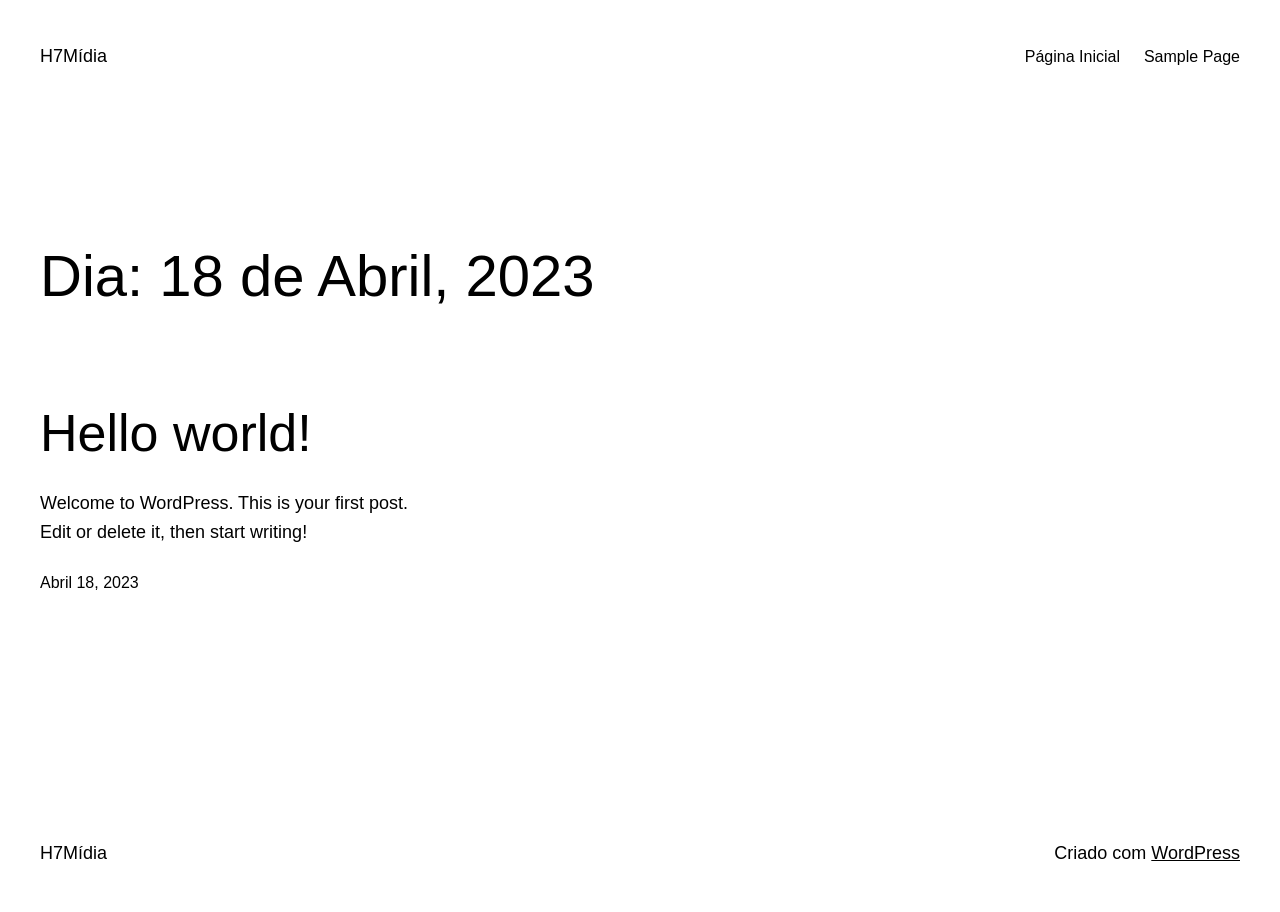
<file: 2023/04/18/index.html>
<!DOCTYPE html>
<html lang="pt-PT">
<head>
	<meta charset="UTF-8">
	<meta name="viewport" content="width=device-width, initial-scale=1">
<meta name="robots" content="max-image-preview:large">
	<style>img:is([sizes="auto" i], [sizes^="auto," i]) { contain-intrinsic-size: 3000px 1500px }</style>
	<title>Abril 18, 2023 – H7Mídia</title>


<style id="wp-block-site-title-inline-css">
.wp-block-site-title{box-sizing:border-box}.wp-block-site-title :where(a){color:inherit;font-family:inherit;font-size:inherit;font-style:inherit;font-weight:inherit;letter-spacing:inherit;line-height:inherit;text-decoration:inherit}
</style>
<style id="wp-block-page-list-inline-css">
.wp-block-navigation .wp-block-page-list{align-items:var(--navigation-layout-align,initial);background-color:inherit;display:flex;flex-direction:var(--navigation-layout-direction,initial);flex-wrap:var(--navigation-layout-wrap,wrap);justify-content:var(--navigation-layout-justify,initial)}.wp-block-navigation .wp-block-navigation-item{background-color:inherit}
</style>
<link rel="stylesheet" id="wp-block-navigation-css" href="../../../wp-includes/blocks/navigation/style.min.css" media="all">
<style id="wp-block-group-inline-css">
.wp-block-group{box-sizing:border-box}:where(.wp-block-group.wp-block-group-is-layout-constrained){position:relative}
</style>
<style id="wp-block-query-title-inline-css">
.wp-block-query-title{box-sizing:border-box}
</style>
<style id="wp-block-post-featured-image-inline-css">
.wp-block-post-featured-image{margin-left:0;margin-right:0}.wp-block-post-featured-image a{display:block;height:100%}.wp-block-post-featured-image :where(img){box-sizing:border-box;height:auto;max-width:100%;vertical-align:bottom;width:100%}.wp-block-post-featured-image.alignfull img,.wp-block-post-featured-image.alignwide img{width:100%}.wp-block-post-featured-image .wp-block-post-featured-image__overlay.has-background-dim{background-color:#000;inset:0;position:absolute}.wp-block-post-featured-image{position:relative}.wp-block-post-featured-image .wp-block-post-featured-image__overlay.has-background-gradient{background-color:initial}.wp-block-post-featured-image .wp-block-post-featured-image__overlay.has-background-dim-0{opacity:0}.wp-block-post-featured-image .wp-block-post-featured-image__overlay.has-background-dim-10{opacity:.1}.wp-block-post-featured-image .wp-block-post-featured-image__overlay.has-background-dim-20{opacity:.2}.wp-block-post-featured-image .wp-block-post-featured-image__overlay.has-background-dim-30{opacity:.3}.wp-block-post-featured-image .wp-block-post-featured-image__overlay.has-background-dim-40{opacity:.4}.wp-block-post-featured-image .wp-block-post-featured-image__overlay.has-background-dim-50{opacity:.5}.wp-block-post-featured-image .wp-block-post-featured-image__overlay.has-background-dim-60{opacity:.6}.wp-block-post-featured-image .wp-block-post-featured-image__overlay.has-background-dim-70{opacity:.7}.wp-block-post-featured-image .wp-block-post-featured-image__overlay.has-background-dim-80{opacity:.8}.wp-block-post-featured-image .wp-block-post-featured-image__overlay.has-background-dim-90{opacity:.9}.wp-block-post-featured-image .wp-block-post-featured-image__overlay.has-background-dim-100{opacity:1}.wp-block-post-featured-image:where(.alignleft,.alignright){width:100%}
</style>
<style id="wp-block-post-title-inline-css">
.wp-block-post-title{box-sizing:border-box;word-break:break-word}.wp-block-post-title :where(a){display:inline-block;font-family:inherit;font-size:inherit;font-style:inherit;font-weight:inherit;letter-spacing:inherit;line-height:inherit;text-decoration:inherit}
</style>
<style id="wp-block-paragraph-inline-css">
.is-small-text{font-size:.875em}.is-regular-text{font-size:1em}.is-large-text{font-size:2.25em}.is-larger-text{font-size:3em}.has-drop-cap:not(:focus):first-letter{float:left;font-size:8.4em;font-style:normal;font-weight:100;line-height:.68;margin:.05em .1em 0 0;text-transform:uppercase}body.rtl .has-drop-cap:not(:focus):first-letter{float:none;margin-left:.1em}p.has-drop-cap.has-background{overflow:hidden}:root :where(p.has-background){padding:1.25em 2.375em}:where(p.has-text-color:not(.has-link-color)) a{color:inherit}p.has-text-align-left[style*="writing-mode:vertical-lr"],p.has-text-align-right[style*="writing-mode:vertical-rl"]{rotate:180deg}
</style>
<style id="wp-block-post-excerpt-inline-css">
:where(.wp-block-post-excerpt){box-sizing:border-box;margin-bottom:var(--wp--style--block-gap);margin-top:var(--wp--style--block-gap)}.wp-block-post-excerpt__excerpt{margin-bottom:0;margin-top:0}.wp-block-post-excerpt__more-text{margin-bottom:0;margin-top:var(--wp--style--block-gap)}.wp-block-post-excerpt__more-link{display:inline-block}
</style>
<style id="wp-block-post-date-inline-css">
.wp-block-post-date{box-sizing:border-box}
</style>
<style id="wp-block-spacer-inline-css">
.wp-block-spacer{clear:both}
</style>
<style id="wp-block-post-template-inline-css">
.wp-block-post-template{list-style:none;margin-bottom:0;margin-top:0;max-width:100%;padding:0}.wp-block-post-template.is-flex-container{display:flex;flex-direction:row;flex-wrap:wrap;gap:1.25em}.wp-block-post-template.is-flex-container>li{margin:0;width:100%}@media (min-width:600px){.wp-block-post-template.is-flex-container.is-flex-container.columns-2>li{width:calc(50% - .625em)}.wp-block-post-template.is-flex-container.is-flex-container.columns-3>li{width:calc(33.33333% - .83333em)}.wp-block-post-template.is-flex-container.is-flex-container.columns-4>li{width:calc(25% - .9375em)}.wp-block-post-template.is-flex-container.is-flex-container.columns-5>li{width:calc(20% - 1em)}.wp-block-post-template.is-flex-container.is-flex-container.columns-6>li{width:calc(16.66667% - 1.04167em)}}@media (max-width:600px){.wp-block-post-template-is-layout-grid.wp-block-post-template-is-layout-grid.wp-block-post-template-is-layout-grid.wp-block-post-template-is-layout-grid{grid-template-columns:1fr}}.wp-block-post-template-is-layout-constrained>li>.alignright,.wp-block-post-template-is-layout-flow>li>.alignright{float:right;margin-inline-end:0;margin-inline-start:2em}.wp-block-post-template-is-layout-constrained>li>.alignleft,.wp-block-post-template-is-layout-flow>li>.alignleft{float:left;margin-inline-end:2em;margin-inline-start:0}.wp-block-post-template-is-layout-constrained>li>.aligncenter,.wp-block-post-template-is-layout-flow>li>.aligncenter{margin-inline-end:auto;margin-inline-start:auto}
</style>
<style id="wp-block-query-pagination-inline-css">
.wp-block-query-pagination.is-content-justification-space-between>.wp-block-query-pagination-next:last-of-type{margin-inline-start:auto}.wp-block-query-pagination.is-content-justification-space-between>.wp-block-query-pagination-previous:first-child{margin-inline-end:auto}.wp-block-query-pagination .wp-block-query-pagination-previous-arrow{display:inline-block;margin-right:1ch}.wp-block-query-pagination .wp-block-query-pagination-previous-arrow:not(.is-arrow-chevron){transform:scaleX(1)}.wp-block-query-pagination .wp-block-query-pagination-next-arrow{display:inline-block;margin-left:1ch}.wp-block-query-pagination .wp-block-query-pagination-next-arrow:not(.is-arrow-chevron){transform:scaleX(1)}.wp-block-query-pagination.aligncenter{justify-content:center}
</style>
<style id="wp-block-library-inline-css">
:root{--wp-admin-theme-color:#007cba;--wp-admin-theme-color--rgb:0,124,186;--wp-admin-theme-color-darker-10:#006ba1;--wp-admin-theme-color-darker-10--rgb:0,107,161;--wp-admin-theme-color-darker-20:#005a87;--wp-admin-theme-color-darker-20--rgb:0,90,135;--wp-admin-border-width-focus:2px;--wp-block-synced-color:#7a00df;--wp-block-synced-color--rgb:122,0,223;--wp-bound-block-color:var(--wp-block-synced-color)}@media (min-resolution:192dpi){:root{--wp-admin-border-width-focus:1.5px}}.wp-element-button{cursor:pointer}:root{--wp--preset--font-size--normal:16px;--wp--preset--font-size--huge:42px}:root .has-very-light-gray-background-color{background-color:#eee}:root .has-very-dark-gray-background-color{background-color:#313131}:root .has-very-light-gray-color{color:#eee}:root .has-very-dark-gray-color{color:#313131}:root .has-vivid-green-cyan-to-vivid-cyan-blue-gradient-background{background:linear-gradient(135deg,#00d084,#0693e3)}:root .has-purple-crush-gradient-background{background:linear-gradient(135deg,#34e2e4,#4721fb 50%,#ab1dfe)}:root .has-hazy-dawn-gradient-background{background:linear-gradient(135deg,#faaca8,#dad0ec)}:root .has-subdued-olive-gradient-background{background:linear-gradient(135deg,#fafae1,#67a671)}:root .has-atomic-cream-gradient-background{background:linear-gradient(135deg,#fdd79a,#004a59)}:root .has-nightshade-gradient-background{background:linear-gradient(135deg,#330968,#31cdcf)}:root .has-midnight-gradient-background{background:linear-gradient(135deg,#020381,#2874fc)}.has-regular-font-size{font-size:1em}.has-larger-font-size{font-size:2.625em}.has-normal-font-size{font-size:var(--wp--preset--font-size--normal)}.has-huge-font-size{font-size:var(--wp--preset--font-size--huge)}.has-text-align-center{text-align:center}.has-text-align-left{text-align:left}.has-text-align-right{text-align:right}#end-resizable-editor-section{display:none}.aligncenter{clear:both}.items-justified-left{justify-content:flex-start}.items-justified-center{justify-content:center}.items-justified-right{justify-content:flex-end}.items-justified-space-between{justify-content:space-between}.screen-reader-text{border:0;clip:rect(1px,1px,1px,1px);clip-path:inset(50%);height:1px;margin:-1px;overflow:hidden;padding:0;position:absolute;width:1px;word-wrap:normal!important}.screen-reader-text:focus{background-color:#ddd;clip:auto!important;clip-path:none;color:#444;display:block;font-size:1em;height:auto;left:5px;line-height:normal;padding:15px 23px 14px;text-decoration:none;top:5px;width:auto;z-index:100000}html :where(.has-border-color){border-style:solid}html :where([style*=border-top-color]){border-top-style:solid}html :where([style*=border-right-color]){border-right-style:solid}html :where([style*=border-bottom-color]){border-bottom-style:solid}html :where([style*=border-left-color]){border-left-style:solid}html :where([style*=border-width]){border-style:solid}html :where([style*=border-top-width]){border-top-style:solid}html :where([style*=border-right-width]){border-right-style:solid}html :where([style*=border-bottom-width]){border-bottom-style:solid}html :where([style*=border-left-width]){border-left-style:solid}html :where(img[class*=wp-image-]){height:auto;max-width:100%}:where(figure){margin:0 0 1em}html :where(.is-position-sticky){--wp-admin--admin-bar--position-offset:var(--wp-admin--admin-bar--height,0px)}@media screen and (max-width:600px){html :where(.is-position-sticky){--wp-admin--admin-bar--position-offset:0px}}
</style>
<style id="global-styles-inline-css">
:root{--wp--preset--aspect-ratio--square: 1;--wp--preset--aspect-ratio--4-3: 4/3;--wp--preset--aspect-ratio--3-4: 3/4;--wp--preset--aspect-ratio--3-2: 3/2;--wp--preset--aspect-ratio--2-3: 2/3;--wp--preset--aspect-ratio--16-9: 16/9;--wp--preset--aspect-ratio--9-16: 9/16;--wp--preset--color--black: #000000;--wp--preset--color--cyan-bluish-gray: #abb8c3;--wp--preset--color--white: #ffffff;--wp--preset--color--pale-pink: #f78da7;--wp--preset--color--vivid-red: #cf2e2e;--wp--preset--color--luminous-vivid-orange: #ff6900;--wp--preset--color--luminous-vivid-amber: #fcb900;--wp--preset--color--light-green-cyan: #7bdcb5;--wp--preset--color--vivid-green-cyan: #00d084;--wp--preset--color--pale-cyan-blue: #8ed1fc;--wp--preset--color--vivid-cyan-blue: #0693e3;--wp--preset--color--vivid-purple: #9b51e0;--wp--preset--color--base: #ffffff;--wp--preset--color--contrast: #000000;--wp--preset--color--primary: #9DFF20;--wp--preset--color--secondary: #345C00;--wp--preset--color--tertiary: #F6F6F6;--wp--preset--gradient--vivid-cyan-blue-to-vivid-purple: linear-gradient(135deg,rgba(6,147,227,1) 0%,rgb(155,81,224) 100%);--wp--preset--gradient--light-green-cyan-to-vivid-green-cyan: linear-gradient(135deg,rgb(122,220,180) 0%,rgb(0,208,130) 100%);--wp--preset--gradient--luminous-vivid-amber-to-luminous-vivid-orange: linear-gradient(135deg,rgba(252,185,0,1) 0%,rgba(255,105,0,1) 100%);--wp--preset--gradient--luminous-vivid-orange-to-vivid-red: linear-gradient(135deg,rgba(255,105,0,1) 0%,rgb(207,46,46) 100%);--wp--preset--gradient--very-light-gray-to-cyan-bluish-gray: linear-gradient(135deg,rgb(238,238,238) 0%,rgb(169,184,195) 100%);--wp--preset--gradient--cool-to-warm-spectrum: linear-gradient(135deg,rgb(74,234,220) 0%,rgb(151,120,209) 20%,rgb(207,42,186) 40%,rgb(238,44,130) 60%,rgb(251,105,98) 80%,rgb(254,248,76) 100%);--wp--preset--gradient--blush-light-purple: linear-gradient(135deg,rgb(255,206,236) 0%,rgb(152,150,240) 100%);--wp--preset--gradient--blush-bordeaux: linear-gradient(135deg,rgb(254,205,165) 0%,rgb(254,45,45) 50%,rgb(107,0,62) 100%);--wp--preset--gradient--luminous-dusk: linear-gradient(135deg,rgb(255,203,112) 0%,rgb(199,81,192) 50%,rgb(65,88,208) 100%);--wp--preset--gradient--pale-ocean: linear-gradient(135deg,rgb(255,245,203) 0%,rgb(182,227,212) 50%,rgb(51,167,181) 100%);--wp--preset--gradient--electric-grass: linear-gradient(135deg,rgb(202,248,128) 0%,rgb(113,206,126) 100%);--wp--preset--gradient--midnight: linear-gradient(135deg,rgb(2,3,129) 0%,rgb(40,116,252) 100%);--wp--preset--font-size--small: clamp(0.875rem, 0.875rem + ((1vw - 0.2rem) * 0.227), 1rem);--wp--preset--font-size--medium: clamp(1rem, 1rem + ((1vw - 0.2rem) * 0.227), 1.125rem);--wp--preset--font-size--large: clamp(1.75rem, 1.75rem + ((1vw - 0.2rem) * 0.227), 1.875rem);--wp--preset--font-size--x-large: 2.25rem;--wp--preset--font-size--xx-large: clamp(4rem, 4rem + ((1vw - 0.2rem) * 10.909), 10rem);--wp--preset--font-family--dm-sans: "DM Sans", sans-serif;--wp--preset--font-family--ibm-plex-mono: 'IBM Plex Mono', monospace;--wp--preset--font-family--inter: "Inter", sans-serif;--wp--preset--font-family--system-font: -apple-system,BlinkMacSystemFont,"Segoe UI",Roboto,Oxygen-Sans,Ubuntu,Cantarell,"Helvetica Neue",sans-serif;--wp--preset--font-family--source-serif-pro: "Source Serif Pro", serif;--wp--preset--spacing--20: 0.44rem;--wp--preset--spacing--30: clamp(1.5rem, 5vw, 2rem);--wp--preset--spacing--40: clamp(1.8rem, 1.8rem + ((1vw - 0.48rem) * 2.885), 3rem);--wp--preset--spacing--50: clamp(2.5rem, 8vw, 4.5rem);--wp--preset--spacing--60: clamp(3.75rem, 10vw, 7rem);--wp--preset--spacing--70: clamp(5rem, 5.25rem + ((1vw - 0.48rem) * 9.096), 8rem);--wp--preset--spacing--80: clamp(7rem, 14vw, 11rem);--wp--preset--shadow--natural: 6px 6px 9px rgba(0, 0, 0, 0.2);--wp--preset--shadow--deep: 12px 12px 50px rgba(0, 0, 0, 0.4);--wp--preset--shadow--sharp: 6px 6px 0px rgba(0, 0, 0, 0.2);--wp--preset--shadow--outlined: 6px 6px 0px -3px rgba(255, 255, 255, 1), 6px 6px rgba(0, 0, 0, 1);--wp--preset--shadow--crisp: 6px 6px 0px rgba(0, 0, 0, 1);}:root { --wp--style--global--content-size: 650px;--wp--style--global--wide-size: 1200px; }:where(body) { margin: 0; }.wp-site-blocks { padding-top: var(--wp--style--root--padding-top); padding-bottom: var(--wp--style--root--padding-bottom); }.has-global-padding { padding-right: var(--wp--style--root--padding-right); padding-left: var(--wp--style--root--padding-left); }.has-global-padding > .alignfull { margin-right: calc(var(--wp--style--root--padding-right) * -1); margin-left: calc(var(--wp--style--root--padding-left) * -1); }.has-global-padding :where(:not(.alignfull.is-layout-flow) > .has-global-padding:not(.wp-block-block, .alignfull)) { padding-right: 0; padding-left: 0; }.has-global-padding :where(:not(.alignfull.is-layout-flow) > .has-global-padding:not(.wp-block-block, .alignfull)) > .alignfull { margin-left: 0; margin-right: 0; }.wp-site-blocks > .alignleft { float: left; margin-right: 2em; }.wp-site-blocks > .alignright { float: right; margin-left: 2em; }.wp-site-blocks > .aligncenter { justify-content: center; margin-left: auto; margin-right: auto; }:where(.wp-site-blocks) > * { margin-block-start: 1.5rem; margin-block-end: 0; }:where(.wp-site-blocks) > :first-child { margin-block-start: 0; }:where(.wp-site-blocks) > :last-child { margin-block-end: 0; }:root { --wp--style--block-gap: 1.5rem; }:root :where(.is-layout-flow) > :first-child{margin-block-start: 0;}:root :where(.is-layout-flow) > :last-child{margin-block-end: 0;}:root :where(.is-layout-flow) > *{margin-block-start: 1.5rem;margin-block-end: 0;}:root :where(.is-layout-constrained) > :first-child{margin-block-start: 0;}:root :where(.is-layout-constrained) > :last-child{margin-block-end: 0;}:root :where(.is-layout-constrained) > *{margin-block-start: 1.5rem;margin-block-end: 0;}:root :where(.is-layout-flex){gap: 1.5rem;}:root :where(.is-layout-grid){gap: 1.5rem;}.is-layout-flow > .alignleft{float: left;margin-inline-start: 0;margin-inline-end: 2em;}.is-layout-flow > .alignright{float: right;margin-inline-start: 2em;margin-inline-end: 0;}.is-layout-flow > .aligncenter{margin-left: auto !important;margin-right: auto !important;}.is-layout-constrained > .alignleft{float: left;margin-inline-start: 0;margin-inline-end: 2em;}.is-layout-constrained > .alignright{float: right;margin-inline-start: 2em;margin-inline-end: 0;}.is-layout-constrained > .aligncenter{margin-left: auto !important;margin-right: auto !important;}.is-layout-constrained > :where(:not(.alignleft):not(.alignright):not(.alignfull)){max-width: var(--wp--style--global--content-size);margin-left: auto !important;margin-right: auto !important;}.is-layout-constrained > .alignwide{max-width: var(--wp--style--global--wide-size);}body .is-layout-flex{display: flex;}.is-layout-flex{flex-wrap: wrap;align-items: center;}.is-layout-flex > :is(*, div){margin: 0;}body .is-layout-grid{display: grid;}.is-layout-grid > :is(*, div){margin: 0;}body{background-color: var(--wp--preset--color--base);color: var(--wp--preset--color--contrast);font-family: var(--wp--preset--font-family--system-font);font-size: var(--wp--preset--font-size--medium);line-height: 1.6;--wp--style--root--padding-top: var(--wp--preset--spacing--40);--wp--style--root--padding-right: var(--wp--preset--spacing--30);--wp--style--root--padding-bottom: var(--wp--preset--spacing--40);--wp--style--root--padding-left: var(--wp--preset--spacing--30);}a:where(:not(.wp-element-button)){color: var(--wp--preset--color--contrast);text-decoration: underline;}:root :where(a:where(:not(.wp-element-button)):hover){text-decoration: none;}:root :where(a:where(:not(.wp-element-button)):focus){text-decoration: underline dashed;}:root :where(a:where(:not(.wp-element-button)):active){color: var(--wp--preset--color--secondary);text-decoration: none;}h1, h2, h3, h4, h5, h6{font-weight: 400;line-height: 1.4;}h1{font-size: clamp(2.032rem, 2.032rem + ((1vw - 0.2rem) * 2.896), 3.625rem);line-height: 1.2;}h2{font-size: clamp(2.625rem, calc(2.625rem + ((1vw - 0.48rem) * 8.4135)), 3.25rem);line-height: 1.2;}h3{font-size: var(--wp--preset--font-size--x-large);}h4{font-size: var(--wp--preset--font-size--large);}h5{font-size: var(--wp--preset--font-size--medium);font-weight: 700;text-transform: uppercase;}h6{font-size: var(--wp--preset--font-size--medium);text-transform: uppercase;}:root :where(.wp-element-button, .wp-block-button__link){background-color: var(--wp--preset--color--primary);border-radius: 0;border-width: 0;color: var(--wp--preset--color--contrast);font-family: inherit;font-size: inherit;line-height: inherit;padding: calc(0.667em + 2px) calc(1.333em + 2px);text-decoration: none;}:root :where(.wp-element-button:visited, .wp-block-button__link:visited){color: var(--wp--preset--color--contrast);}:root :where(.wp-element-button:hover, .wp-block-button__link:hover){background-color: var(--wp--preset--color--contrast);color: var(--wp--preset--color--base);}:root :where(.wp-element-button:focus, .wp-block-button__link:focus){background-color: var(--wp--preset--color--contrast);color: var(--wp--preset--color--base);}:root :where(.wp-element-button:active, .wp-block-button__link:active){background-color: var(--wp--preset--color--secondary);color: var(--wp--preset--color--base);}.has-black-color{color: var(--wp--preset--color--black) !important;}.has-cyan-bluish-gray-color{color: var(--wp--preset--color--cyan-bluish-gray) !important;}.has-white-color{color: var(--wp--preset--color--white) !important;}.has-pale-pink-color{color: var(--wp--preset--color--pale-pink) !important;}.has-vivid-red-color{color: var(--wp--preset--color--vivid-red) !important;}.has-luminous-vivid-orange-color{color: var(--wp--preset--color--luminous-vivid-orange) !important;}.has-luminous-vivid-amber-color{color: var(--wp--preset--color--luminous-vivid-amber) !important;}.has-light-green-cyan-color{color: var(--wp--preset--color--light-green-cyan) !important;}.has-vivid-green-cyan-color{color: var(--wp--preset--color--vivid-green-cyan) !important;}.has-pale-cyan-blue-color{color: var(--wp--preset--color--pale-cyan-blue) !important;}.has-vivid-cyan-blue-color{color: var(--wp--preset--color--vivid-cyan-blue) !important;}.has-vivid-purple-color{color: var(--wp--preset--color--vivid-purple) !important;}.has-base-color{color: var(--wp--preset--color--base) !important;}.has-contrast-color{color: var(--wp--preset--color--contrast) !important;}.has-primary-color{color: var(--wp--preset--color--primary) !important;}.has-secondary-color{color: var(--wp--preset--color--secondary) !important;}.has-tertiary-color{color: var(--wp--preset--color--tertiary) !important;}.has-black-background-color{background-color: var(--wp--preset--color--black) !important;}.has-cyan-bluish-gray-background-color{background-color: var(--wp--preset--color--cyan-bluish-gray) !important;}.has-white-background-color{background-color: var(--wp--preset--color--white) !important;}.has-pale-pink-background-color{background-color: var(--wp--preset--color--pale-pink) !important;}.has-vivid-red-background-color{background-color: var(--wp--preset--color--vivid-red) !important;}.has-luminous-vivid-orange-background-color{background-color: var(--wp--preset--color--luminous-vivid-orange) !important;}.has-luminous-vivid-amber-background-color{background-color: var(--wp--preset--color--luminous-vivid-amber) !important;}.has-light-green-cyan-background-color{background-color: var(--wp--preset--color--light-green-cyan) !important;}.has-vivid-green-cyan-background-color{background-color: var(--wp--preset--color--vivid-green-cyan) !important;}.has-pale-cyan-blue-background-color{background-color: var(--wp--preset--color--pale-cyan-blue) !important;}.has-vivid-cyan-blue-background-color{background-color: var(--wp--preset--color--vivid-cyan-blue) !important;}.has-vivid-purple-background-color{background-color: var(--wp--preset--color--vivid-purple) !important;}.has-base-background-color{background-color: var(--wp--preset--color--base) !important;}.has-contrast-background-color{background-color: var(--wp--preset--color--contrast) !important;}.has-primary-background-color{background-color: var(--wp--preset--color--primary) !important;}.has-secondary-background-color{background-color: var(--wp--preset--color--secondary) !important;}.has-tertiary-background-color{background-color: var(--wp--preset--color--tertiary) !important;}.has-black-border-color{border-color: var(--wp--preset--color--black) !important;}.has-cyan-bluish-gray-border-color{border-color: var(--wp--preset--color--cyan-bluish-gray) !important;}.has-white-border-color{border-color: var(--wp--preset--color--white) !important;}.has-pale-pink-border-color{border-color: var(--wp--preset--color--pale-pink) !important;}.has-vivid-red-border-color{border-color: var(--wp--preset--color--vivid-red) !important;}.has-luminous-vivid-orange-border-color{border-color: var(--wp--preset--color--luminous-vivid-orange) !important;}.has-luminous-vivid-amber-border-color{border-color: var(--wp--preset--color--luminous-vivid-amber) !important;}.has-light-green-cyan-border-color{border-color: var(--wp--preset--color--light-green-cyan) !important;}.has-vivid-green-cyan-border-color{border-color: var(--wp--preset--color--vivid-green-cyan) !important;}.has-pale-cyan-blue-border-color{border-color: var(--wp--preset--color--pale-cyan-blue) !important;}.has-vivid-cyan-blue-border-color{border-color: var(--wp--preset--color--vivid-cyan-blue) !important;}.has-vivid-purple-border-color{border-color: var(--wp--preset--color--vivid-purple) !important;}.has-base-border-color{border-color: var(--wp--preset--color--base) !important;}.has-contrast-border-color{border-color: var(--wp--preset--color--contrast) !important;}.has-primary-border-color{border-color: var(--wp--preset--color--primary) !important;}.has-secondary-border-color{border-color: var(--wp--preset--color--secondary) !important;}.has-tertiary-border-color{border-color: var(--wp--preset--color--tertiary) !important;}.has-vivid-cyan-blue-to-vivid-purple-gradient-background{background: var(--wp--preset--gradient--vivid-cyan-blue-to-vivid-purple) !important;}.has-light-green-cyan-to-vivid-green-cyan-gradient-background{background: var(--wp--preset--gradient--light-green-cyan-to-vivid-green-cyan) !important;}.has-luminous-vivid-amber-to-luminous-vivid-orange-gradient-background{background: var(--wp--preset--gradient--luminous-vivid-amber-to-luminous-vivid-orange) !important;}.has-luminous-vivid-orange-to-vivid-red-gradient-background{background: var(--wp--preset--gradient--luminous-vivid-orange-to-vivid-red) !important;}.has-very-light-gray-to-cyan-bluish-gray-gradient-background{background: var(--wp--preset--gradient--very-light-gray-to-cyan-bluish-gray) !important;}.has-cool-to-warm-spectrum-gradient-background{background: var(--wp--preset--gradient--cool-to-warm-spectrum) !important;}.has-blush-light-purple-gradient-background{background: var(--wp--preset--gradient--blush-light-purple) !important;}.has-blush-bordeaux-gradient-background{background: var(--wp--preset--gradient--blush-bordeaux) !important;}.has-luminous-dusk-gradient-background{background: var(--wp--preset--gradient--luminous-dusk) !important;}.has-pale-ocean-gradient-background{background: var(--wp--preset--gradient--pale-ocean) !important;}.has-electric-grass-gradient-background{background: var(--wp--preset--gradient--electric-grass) !important;}.has-midnight-gradient-background{background: var(--wp--preset--gradient--midnight) !important;}.has-small-font-size{font-size: var(--wp--preset--font-size--small) !important;}.has-medium-font-size{font-size: var(--wp--preset--font-size--medium) !important;}.has-large-font-size{font-size: var(--wp--preset--font-size--large) !important;}.has-x-large-font-size{font-size: var(--wp--preset--font-size--x-large) !important;}.has-xx-large-font-size{font-size: var(--wp--preset--font-size--xx-large) !important;}.has-dm-sans-font-family{font-family: var(--wp--preset--font-family--dm-sans) !important;}.has-ibm-plex-mono-font-family{font-family: var(--wp--preset--font-family--ibm-plex-mono) !important;}.has-inter-font-family{font-family: var(--wp--preset--font-family--inter) !important;}.has-system-font-font-family{font-family: var(--wp--preset--font-family--system-font) !important;}.has-source-serif-pro-font-family{font-family: var(--wp--preset--font-family--source-serif-pro) !important;}
:root :where(.wp-block-navigation){font-size: var(--wp--preset--font-size--small);}
:root :where(.wp-block-navigation a:where(:not(.wp-element-button))){text-decoration: none;}
:root :where(.wp-block-navigation a:where(:not(.wp-element-button)):hover){text-decoration: underline;}
:root :where(.wp-block-navigation a:where(:not(.wp-element-button)):focus){text-decoration: underline dashed;}
:root :where(.wp-block-navigation a:where(:not(.wp-element-button)):active){text-decoration: none;}
:root :where(.wp-block-post-excerpt){font-size: var(--wp--preset--font-size--medium);}
:root :where(.wp-block-post-date){font-size: var(--wp--preset--font-size--small);font-weight: 400;}
:root :where(.wp-block-post-date a:where(:not(.wp-element-button))){text-decoration: none;}
:root :where(.wp-block-post-date a:where(:not(.wp-element-button)):hover){text-decoration: underline;}
:root :where(.wp-block-post-title){font-weight: 400;margin-top: 1.25rem;margin-bottom: 1.25rem;}
:root :where(.wp-block-post-title a:where(:not(.wp-element-button))){text-decoration: none;}
:root :where(.wp-block-post-title a:where(:not(.wp-element-button)):hover){text-decoration: underline;}
:root :where(.wp-block-post-title a:where(:not(.wp-element-button)):focus){text-decoration: underline dashed;}
:root :where(.wp-block-post-title a:where(:not(.wp-element-button)):active){color: var(--wp--preset--color--secondary);text-decoration: none;}
:root :where(.wp-block-query-pagination){font-size: var(--wp--preset--font-size--small);font-weight: 400;}
:root :where(.wp-block-query-pagination a:where(:not(.wp-element-button))){text-decoration: none;}
:root :where(.wp-block-query-pagination a:where(:not(.wp-element-button)):hover){text-decoration: underline;}
:root :where(.wp-block-site-title){font-size: var(--wp--preset--font-size--medium);font-weight: normal;line-height: 1.4;}
:root :where(.wp-block-site-title a:where(:not(.wp-element-button))){text-decoration: none;}
:root :where(.wp-block-site-title a:where(:not(.wp-element-button)):hover){text-decoration: underline;}
:root :where(.wp-block-site-title a:where(:not(.wp-element-button)):focus){text-decoration: underline dashed;}
:root :where(.wp-block-site-title a:where(:not(.wp-element-button)):active){color: var(--wp--preset--color--secondary);text-decoration: none;}
</style>
<style id="core-block-supports-inline-css">
.wp-container-core-navigation-is-layout-1{justify-content:flex-end;}.wp-container-core-group-is-layout-1{justify-content:space-between;}.wp-container-core-group-is-layout-4{justify-content:space-between;}
</style>
<style id="wp-block-template-skip-link-inline-css">

		.skip-link.screen-reader-text {
			border: 0;
			clip: rect(1px,1px,1px,1px);
			clip-path: inset(50%);
			height: 1px;
			margin: -1px;
			overflow: hidden;
			padding: 0;
			position: absolute !important;
			width: 1px;
			word-wrap: normal !important;
		}

		.skip-link.screen-reader-text:focus {
			background-color: #eee;
			clip: auto !important;
			clip-path: none;
			color: #444;
			display: block;
			font-size: 1em;
			height: auto;
			left: 5px;
			line-height: normal;
			padding: 15px 23px 14px;
			text-decoration: none;
			top: 5px;
			width: auto;
			z-index: 100000;
		}
</style>


<script type="importmap" id="wp-importmap">
{"imports":{"@wordpress\/interactivity":"https:\/\/h7midia.dev\/wp-includes\/js\/dist\/script-modules\/interactivity\/index.min.js?ver=06b8f695ef48ab2d9277"}}
</script>
<script type="module" src="../../../wp-includes/js/dist/script-modules/block-library/navigation/view.min.js" id="@wordpress/block-library/navigation/view-js-module"></script>
<link rel="modulepreload" href="../../../wp-includes/js/dist/script-modules/interactivity/index.min.js" id="@wordpress/interactivity-js-modulepreload">
			<meta name="theme-color" content="#070707">
			<style class="wp-fonts-local">
@font-face{font-family:"DM Sans";font-style:normal;font-weight:400;font-display:fallback;src:url('/wp-content/themes/twentytwentythree/assets/fonts/dm-sans/DMSans-Regular.woff2') format('woff2');font-stretch:normal;}
@font-face{font-family:"DM Sans";font-style:italic;font-weight:400;font-display:fallback;src:url('/wp-content/themes/twentytwentythree/assets/fonts/dm-sans/DMSans-Regular-Italic.woff2') format('woff2');font-stretch:normal;}
@font-face{font-family:"DM Sans";font-style:normal;font-weight:700;font-display:fallback;src:url('/wp-content/themes/twentytwentythree/assets/fonts/dm-sans/DMSans-Bold.woff2') format('woff2');font-stretch:normal;}
@font-face{font-family:"DM Sans";font-style:italic;font-weight:700;font-display:fallback;src:url('/wp-content/themes/twentytwentythree/assets/fonts/dm-sans/DMSans-Bold-Italic.woff2') format('woff2');font-stretch:normal;}
@font-face{font-family:"IBM Plex Mono";font-style:normal;font-weight:300;font-display:block;src:url('/wp-content/themes/twentytwentythree/assets/fonts/ibm-plex-mono/IBMPlexMono-Light.woff2') format('woff2');font-stretch:normal;}
@font-face{font-family:"IBM Plex Mono";font-style:normal;font-weight:400;font-display:block;src:url('/wp-content/themes/twentytwentythree/assets/fonts/ibm-plex-mono/IBMPlexMono-Regular.woff2') format('woff2');font-stretch:normal;}
@font-face{font-family:"IBM Plex Mono";font-style:italic;font-weight:400;font-display:block;src:url('/wp-content/themes/twentytwentythree/assets/fonts/ibm-plex-mono/IBMPlexMono-Italic.woff2') format('woff2');font-stretch:normal;}
@font-face{font-family:"IBM Plex Mono";font-style:normal;font-weight:700;font-display:block;src:url('/wp-content/themes/twentytwentythree/assets/fonts/ibm-plex-mono/IBMPlexMono-Bold.woff2') format('woff2');font-stretch:normal;}
@font-face{font-family:Inter;font-style:normal;font-weight:200 900;font-display:fallback;src:url('/wp-content/themes/twentytwentythree/assets/fonts/inter/Inter-VariableFont_slnt,wght.ttf') format('truetype');font-stretch:normal;}
@font-face{font-family:"Source Serif Pro";font-style:normal;font-weight:200 900;font-display:fallback;src:url('/wp-content/themes/twentytwentythree/assets/fonts/source-serif-pro/SourceSerif4Variable-Roman.ttf.woff2') format('woff2');font-stretch:normal;}
@font-face{font-family:"Source Serif Pro";font-style:italic;font-weight:200 900;font-display:fallback;src:url('/wp-content/themes/twentytwentythree/assets/fonts/source-serif-pro/SourceSerif4Variable-Italic.ttf.woff2') format('woff2');font-stretch:normal;}
</style>
</head>

<body class="archive date wp-embed-responsive elementor-default elementor-kit-4">

<div class="wp-site-blocks"><header class="wp-block-template-part">
<div class="wp-block-group has-global-padding is-layout-constrained wp-block-group-is-layout-constrained">
	
	<div class="wp-block-group alignwide is-content-justification-space-between is-layout-flex wp-container-core-group-is-layout-1 wp-block-group-is-layout-flex" style="padding-bottom:var(--wp--preset--spacing--40)">
		<p class="wp-block-site-title"><a href="../../../" target="_self" rel="home">H7Mídia</a></p>
		<nav class="is-responsive items-justified-right wp-block-navigation is-content-justification-right is-layout-flex wp-container-core-navigation-is-layout-1 wp-block-navigation-is-layout-flex" aria-label="" data-wp-interactive="core/navigation" data-wp-context='{"overlayOpenedBy":{"click":false,"hover":false,"focus":false},"type":"overlay","roleAttribute":"","ariaLabel":"Menu"}'><button aria-haspopup="dialog" aria-label="Abrir menu" class="wp-block-navigation__responsive-container-open " data-wp-on-async--click="actions.openMenuOnClick" data-wp-on--keydown="actions.handleMenuKeydown"><svg width="24" height="24" xmlns="http://www.w3.org/2000/svg" viewbox="0 0 24 24" aria-hidden="true" focusable="false"><rect x="4" y="7.5" width="16" height="1.5"></rect><rect x="4" y="15" width="16" height="1.5"></rect></svg></button>
				<div class="wp-block-navigation__responsive-container  " id="modal-1" data-wp-class--has-modal-open="state.isMenuOpen" data-wp-class--is-menu-open="state.isMenuOpen" data-wp-watch="callbacks.initMenu" data-wp-on--keydown="actions.handleMenuKeydown" data-wp-on-async--focusout="actions.handleMenuFocusout" tabindex="-1">
					<div class="wp-block-navigation__responsive-close" tabindex="-1">
						<div class="wp-block-navigation__responsive-dialog" data-wp-bind--aria-modal="state.ariaModal" data-wp-bind--aria-label="state.ariaLabel" data-wp-bind--role="state.roleAttribute">
							<button aria-label="Fechar menu" class="wp-block-navigation__responsive-container-close" data-wp-on-async--click="actions.closeMenuOnClick"><svg xmlns="http://www.w3.org/2000/svg" viewbox="0 0 24 24" width="24" height="24" aria-hidden="true" focusable="false"><path d="m13.06 12 6.47-6.47-1.06-1.06L12 10.94 5.53 4.47 4.47 5.53 10.94 12l-6.47 6.47 1.06 1.06L12 13.06l6.47 6.47 1.06-1.06L13.06 12Z"></path></svg></button>
							<div class="wp-block-navigation__responsive-container-content" data-wp-watch="callbacks.focusFirstElement" id="modal-1-content">
								<ul class="wp-block-navigation__container is-responsive items-justified-right wp-block-navigation"><ul class="wp-block-page-list"><li class="wp-block-pages-list__item wp-block-navigation-item open-on-hover-click menu-item-home"><a class="wp-block-pages-list__item__link wp-block-navigation-item__content" href="../../../index.html">Página Inicial</a></li><li class="wp-block-pages-list__item wp-block-navigation-item open-on-hover-click"><a class="wp-block-pages-list__item__link wp-block-navigation-item__content" href="../../../sample-page/index.html">Sample Page</a></li></ul></ul>
							</div>
						</div>
					</div>
				</div></nav>
	</div>
	
</div>

</header>


<main class="wp-block-group has-global-padding is-layout-constrained wp-block-group-is-layout-constrained" style="margin-top:var(--wp--preset--spacing--70);margin-bottom:var(--wp--preset--spacing--70)">
	<h1 style="margin-bottom:var(--wp--preset--spacing--50);" class="alignwide wp-block-query-title">Dia: <span>18 de Abril, 2023</span></h1>

	
	<div class="wp-block-query alignwide is-layout-flow wp-block-query-is-layout-flow">
		<ul class="is-flex-container columns-3 alignwide wp-block-post-template is-layout-flow wp-block-post-template-is-layout-flow"><li class="wp-block-post post-1 post type-post status-publish format-standard hentry category-uncategorized">
			
			<h2 class="wp-block-post-title"><a href="../../../2023/04/18/hello-world/index.html" target="_self">Hello world!</a></h2>
			<div class="wp-block-post-excerpt"><p class="wp-block-post-excerpt__excerpt">Welcome to WordPress. This is your first post. Edit or delete it, then start writing! </p></div>
			<div class="wp-block-post-date"><time datetime="2023-04-18T21:02:58-03:00"><a href="../../../2023/04/18/hello-world/index.html">Abril 18, 2023</a></time></div>

			
			<div style="height:var(--wp--preset--spacing--50)" aria-hidden="true" class="wp-block-spacer"></div>
			
		</li></ul>

		
	</div>
	
</main>


<footer class="wp-block-template-part">
<div class="wp-block-group has-global-padding is-layout-constrained wp-block-group-is-layout-constrained">
	
	<div class="wp-block-group alignwide is-content-justification-space-between is-layout-flex wp-container-core-group-is-layout-4 wp-block-group-is-layout-flex" style="padding-top:var(--wp--preset--spacing--40)">
		<p class="wp-block-site-title"><a href="../../../" target="_self" rel="home">H7Mídia</a></p>
		
		<p class="has-text-align-right">
		Criado com <a href="https://pt.wordpress.org" rel="nofollow">WordPress</a>		</p>
		
	</div>
	
</div>


</footer>
</div>
<script id="wp-block-template-skip-link-js-after">
	( function() {
		var skipLinkTarget = document.querySelector( 'main' ),
			sibling,
			skipLinkTargetID,
			skipLink;

		// Early exit if a skip-link target can't be located.
		if ( ! skipLinkTarget ) {
			return;
		}

		/*
		 * Get the site wrapper.
		 * The skip-link will be injected in the beginning of it.
		 */
		sibling = document.querySelector( '.wp-site-blocks' );

		// Early exit if the root element was not found.
		if ( ! sibling ) {
			return;
		}

		// Get the skip-link target's ID, and generate one if it doesn't exist.
		skipLinkTargetID = skipLinkTarget.id;
		if ( ! skipLinkTargetID ) {
			skipLinkTargetID = 'wp--skip-link--target';
			skipLinkTarget.id = skipLinkTargetID;
		}

		// Create the skip link.
		skipLink = document.createElement( 'a' );
		skipLink.classList.add( 'skip-link', 'screen-reader-text' );
		skipLink.href = '#' + skipLinkTargetID;
		skipLink.innerHTML = 'Saltar para o conteúdo';

		// Inject the skip link.
		sibling.parentElement.insertBefore( skipLink, sibling );
	}() );
	
</script>
</body>
</html>
</file>
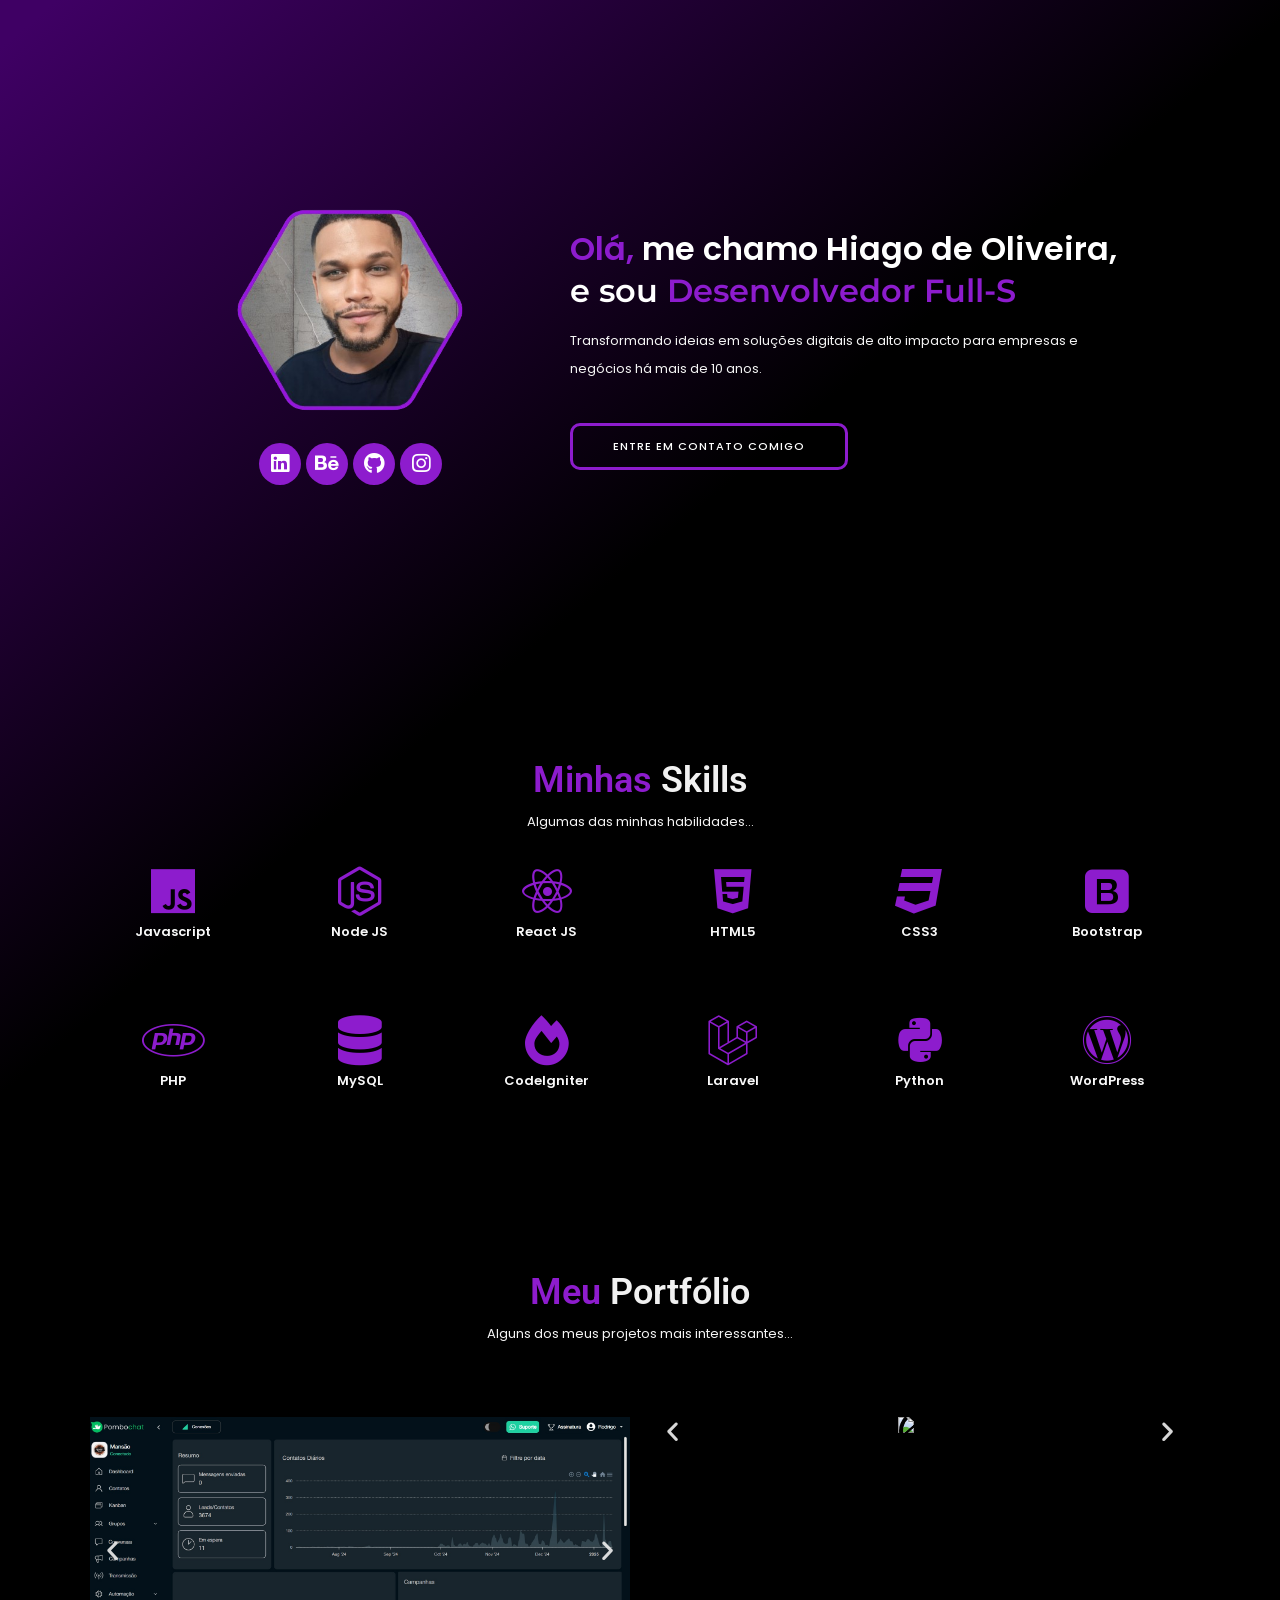
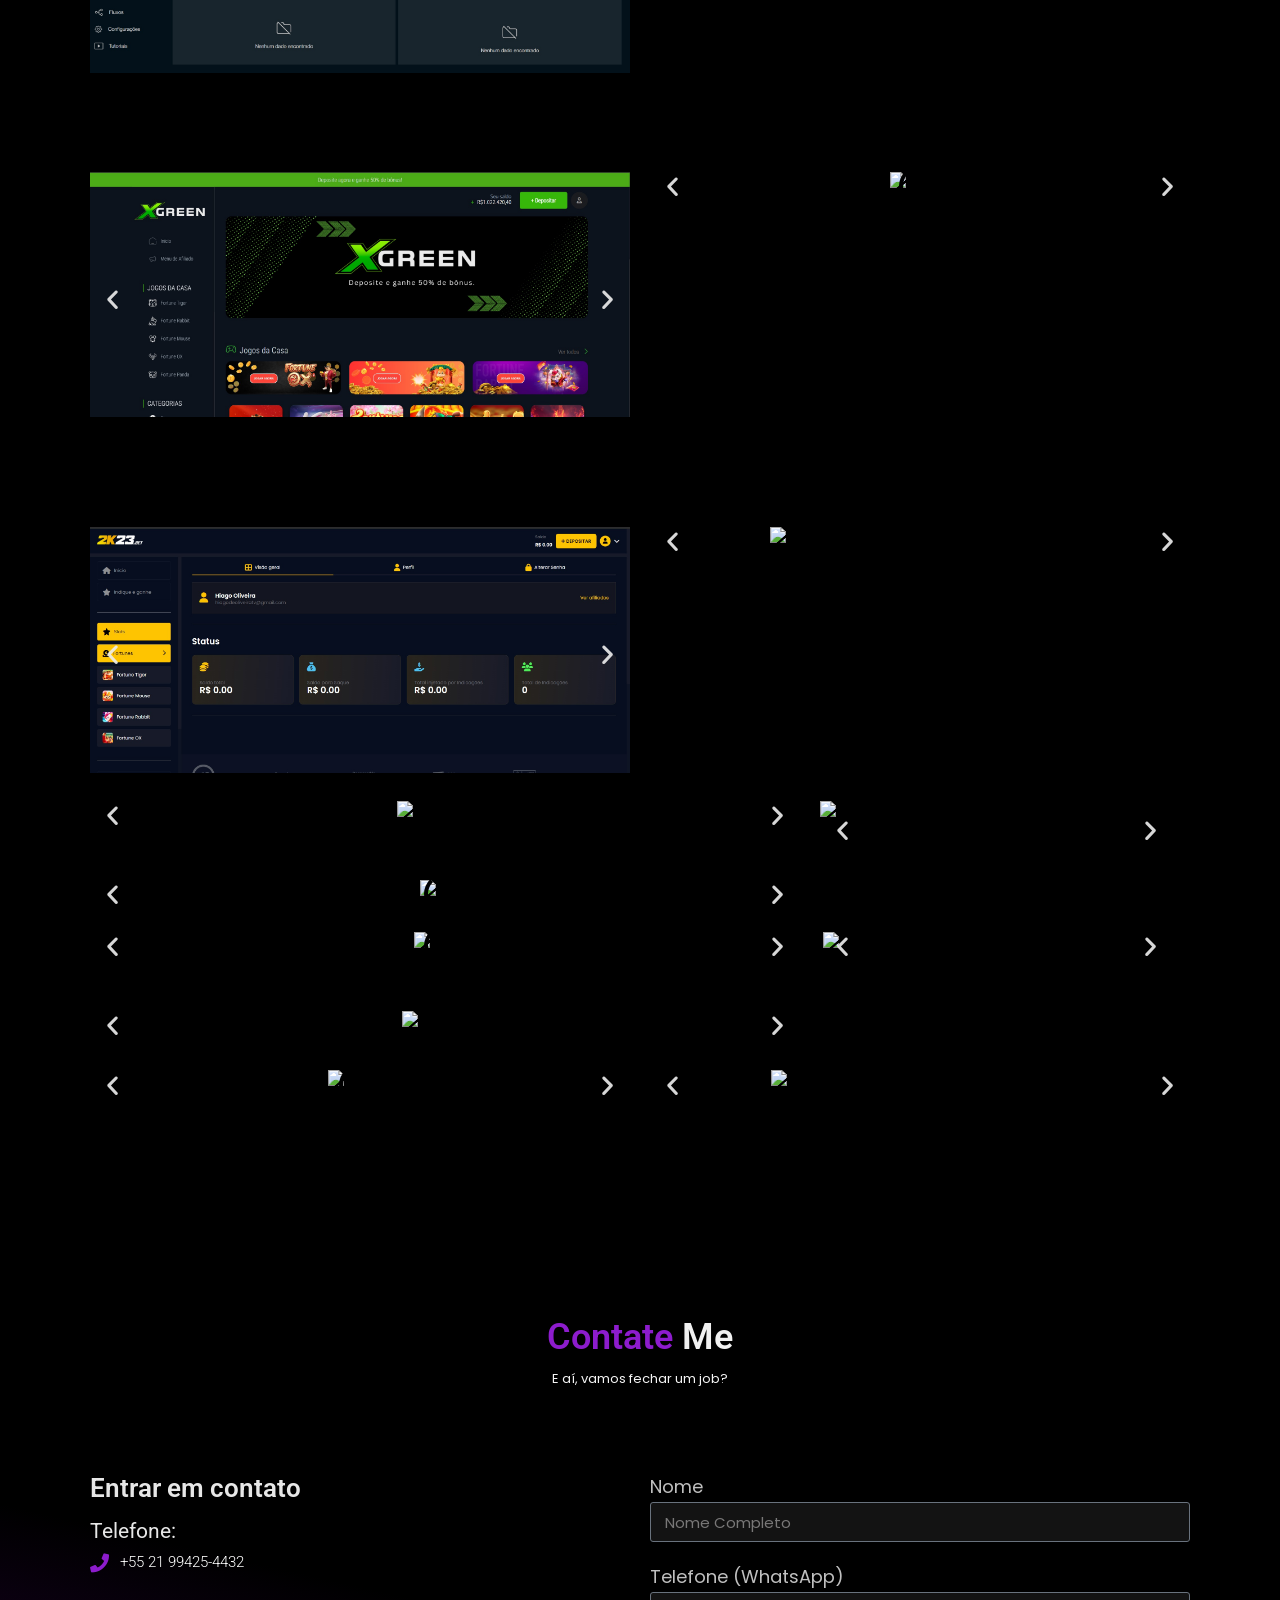
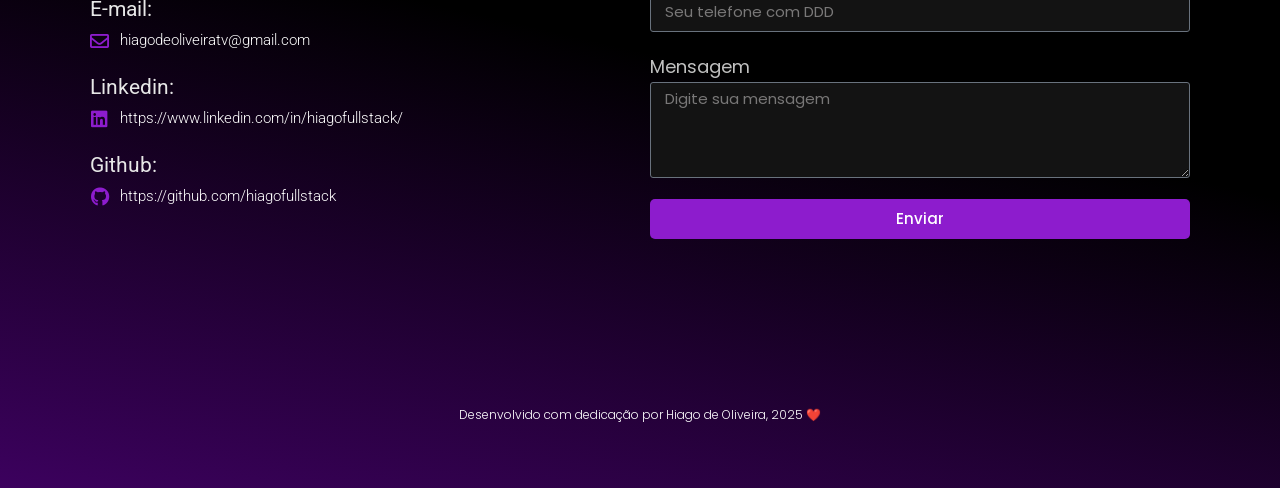
<file: index-antigo.html>
<!DOCTYPE html>
<html lang="pt-PT">
<head>
	<meta charset="UTF-8">
			<title>H7Mídia – Desenvolvimento de sites, sistemas, aplicativos, bots e automação…</title>
		<meta name="viewport" content="width=device-width, initial-scale=1">
<meta name="robots" content="max-image-preview:large">
	<style>img:is([sizes="auto" i], [sizes^="auto," i]) { contain-intrinsic-size: 3000px 1500px }</style>
	<title>H7Mídia – Desenvolvimento de sites, sistemas, aplicativos, bots e automação…</title>


<style id="wp-block-library-inline-css">
:root{--wp-admin-theme-color:#007cba;--wp-admin-theme-color--rgb:0,124,186;--wp-admin-theme-color-darker-10:#006ba1;--wp-admin-theme-color-darker-10--rgb:0,107,161;--wp-admin-theme-color-darker-20:#005a87;--wp-admin-theme-color-darker-20--rgb:0,90,135;--wp-admin-border-width-focus:2px;--wp-block-synced-color:#7a00df;--wp-block-synced-color--rgb:122,0,223;--wp-bound-block-color:var(--wp-block-synced-color)}@media (min-resolution:192dpi){:root{--wp-admin-border-width-focus:1.5px}}.wp-element-button{cursor:pointer}:root{--wp--preset--font-size--normal:16px;--wp--preset--font-size--huge:42px}:root .has-very-light-gray-background-color{background-color:#eee}:root .has-very-dark-gray-background-color{background-color:#313131}:root .has-very-light-gray-color{color:#eee}:root .has-very-dark-gray-color{color:#313131}:root .has-vivid-green-cyan-to-vivid-cyan-blue-gradient-background{background:linear-gradient(135deg,#00d084,#0693e3)}:root .has-purple-crush-gradient-background{background:linear-gradient(135deg,#34e2e4,#4721fb 50%,#ab1dfe)}:root .has-hazy-dawn-gradient-background{background:linear-gradient(135deg,#faaca8,#dad0ec)}:root .has-subdued-olive-gradient-background{background:linear-gradient(135deg,#fafae1,#67a671)}:root .has-atomic-cream-gradient-background{background:linear-gradient(135deg,#fdd79a,#004a59)}:root .has-nightshade-gradient-background{background:linear-gradient(135deg,#330968,#31cdcf)}:root .has-midnight-gradient-background{background:linear-gradient(135deg,#020381,#2874fc)}.has-regular-font-size{font-size:1em}.has-larger-font-size{font-size:2.625em}.has-normal-font-size{font-size:var(--wp--preset--font-size--normal)}.has-huge-font-size{font-size:var(--wp--preset--font-size--huge)}.has-text-align-center{text-align:center}.has-text-align-left{text-align:left}.has-text-align-right{text-align:right}#end-resizable-editor-section{display:none}.aligncenter{clear:both}.items-justified-left{justify-content:flex-start}.items-justified-center{justify-content:center}.items-justified-right{justify-content:flex-end}.items-justified-space-between{justify-content:space-between}.screen-reader-text{border:0;clip:rect(1px,1px,1px,1px);clip-path:inset(50%);height:1px;margin:-1px;overflow:hidden;padding:0;position:absolute;width:1px;word-wrap:normal!important}.screen-reader-text:focus{background-color:#ddd;clip:auto!important;clip-path:none;color:#444;display:block;font-size:1em;height:auto;left:5px;line-height:normal;padding:15px 23px 14px;text-decoration:none;top:5px;width:auto;z-index:100000}html :where(.has-border-color){border-style:solid}html :where([style*=border-top-color]){border-top-style:solid}html :where([style*=border-right-color]){border-right-style:solid}html :where([style*=border-bottom-color]){border-bottom-style:solid}html :where([style*=border-left-color]){border-left-style:solid}html :where([style*=border-width]){border-style:solid}html :where([style*=border-top-width]){border-top-style:solid}html :where([style*=border-right-width]){border-right-style:solid}html :where([style*=border-bottom-width]){border-bottom-style:solid}html :where([style*=border-left-width]){border-left-style:solid}html :where(img[class*=wp-image-]){height:auto;max-width:100%}:where(figure){margin:0 0 1em}html :where(.is-position-sticky){--wp-admin--admin-bar--position-offset:var(--wp-admin--admin-bar--height,0px)}@media screen and (max-width:600px){html :where(.is-position-sticky){--wp-admin--admin-bar--position-offset:0px}}
</style>
<style id="global-styles-inline-css">
:root{--wp--preset--aspect-ratio--square: 1;--wp--preset--aspect-ratio--4-3: 4/3;--wp--preset--aspect-ratio--3-4: 3/4;--wp--preset--aspect-ratio--3-2: 3/2;--wp--preset--aspect-ratio--2-3: 2/3;--wp--preset--aspect-ratio--16-9: 16/9;--wp--preset--aspect-ratio--9-16: 9/16;--wp--preset--color--black: #000000;--wp--preset--color--cyan-bluish-gray: #abb8c3;--wp--preset--color--white: #ffffff;--wp--preset--color--pale-pink: #f78da7;--wp--preset--color--vivid-red: #cf2e2e;--wp--preset--color--luminous-vivid-orange: #ff6900;--wp--preset--color--luminous-vivid-amber: #fcb900;--wp--preset--color--light-green-cyan: #7bdcb5;--wp--preset--color--vivid-green-cyan: #00d084;--wp--preset--color--pale-cyan-blue: #8ed1fc;--wp--preset--color--vivid-cyan-blue: #0693e3;--wp--preset--color--vivid-purple: #9b51e0;--wp--preset--color--base: #ffffff;--wp--preset--color--contrast: #000000;--wp--preset--color--primary: #9DFF20;--wp--preset--color--secondary: #345C00;--wp--preset--color--tertiary: #F6F6F6;--wp--preset--gradient--vivid-cyan-blue-to-vivid-purple: linear-gradient(135deg,rgba(6,147,227,1) 0%,rgb(155,81,224) 100%);--wp--preset--gradient--light-green-cyan-to-vivid-green-cyan: linear-gradient(135deg,rgb(122,220,180) 0%,rgb(0,208,130) 100%);--wp--preset--gradient--luminous-vivid-amber-to-luminous-vivid-orange: linear-gradient(135deg,rgba(252,185,0,1) 0%,rgba(255,105,0,1) 100%);--wp--preset--gradient--luminous-vivid-orange-to-vivid-red: linear-gradient(135deg,rgba(255,105,0,1) 0%,rgb(207,46,46) 100%);--wp--preset--gradient--very-light-gray-to-cyan-bluish-gray: linear-gradient(135deg,rgb(238,238,238) 0%,rgb(169,184,195) 100%);--wp--preset--gradient--cool-to-warm-spectrum: linear-gradient(135deg,rgb(74,234,220) 0%,rgb(151,120,209) 20%,rgb(207,42,186) 40%,rgb(238,44,130) 60%,rgb(251,105,98) 80%,rgb(254,248,76) 100%);--wp--preset--gradient--blush-light-purple: linear-gradient(135deg,rgb(255,206,236) 0%,rgb(152,150,240) 100%);--wp--preset--gradient--blush-bordeaux: linear-gradient(135deg,rgb(254,205,165) 0%,rgb(254,45,45) 50%,rgb(107,0,62) 100%);--wp--preset--gradient--luminous-dusk: linear-gradient(135deg,rgb(255,203,112) 0%,rgb(199,81,192) 50%,rgb(65,88,208) 100%);--wp--preset--gradient--pale-ocean: linear-gradient(135deg,rgb(255,245,203) 0%,rgb(182,227,212) 50%,rgb(51,167,181) 100%);--wp--preset--gradient--electric-grass: linear-gradient(135deg,rgb(202,248,128) 0%,rgb(113,206,126) 100%);--wp--preset--gradient--midnight: linear-gradient(135deg,rgb(2,3,129) 0%,rgb(40,116,252) 100%);--wp--preset--font-size--small: clamp(0.875rem, 0.875rem + ((1vw - 0.2rem) * 0.227), 1rem);--wp--preset--font-size--medium: clamp(1rem, 1rem + ((1vw - 0.2rem) * 0.227), 1.125rem);--wp--preset--font-size--large: clamp(1.75rem, 1.75rem + ((1vw - 0.2rem) * 0.227), 1.875rem);--wp--preset--font-size--x-large: 2.25rem;--wp--preset--font-size--xx-large: clamp(4rem, 4rem + ((1vw - 0.2rem) * 10.909), 10rem);--wp--preset--font-family--dm-sans: "DM Sans", sans-serif;--wp--preset--font-family--ibm-plex-mono: 'IBM Plex Mono', monospace;--wp--preset--font-family--inter: "Inter", sans-serif;--wp--preset--font-family--system-font: -apple-system,BlinkMacSystemFont,"Segoe UI",Roboto,Oxygen-Sans,Ubuntu,Cantarell,"Helvetica Neue",sans-serif;--wp--preset--font-family--source-serif-pro: "Source Serif Pro", serif;--wp--preset--spacing--20: 0.44rem;--wp--preset--spacing--30: clamp(1.5rem, 5vw, 2rem);--wp--preset--spacing--40: clamp(1.8rem, 1.8rem + ((1vw - 0.48rem) * 2.885), 3rem);--wp--preset--spacing--50: clamp(2.5rem, 8vw, 4.5rem);--wp--preset--spacing--60: clamp(3.75rem, 10vw, 7rem);--wp--preset--spacing--70: clamp(5rem, 5.25rem + ((1vw - 0.48rem) * 9.096), 8rem);--wp--preset--spacing--80: clamp(7rem, 14vw, 11rem);--wp--preset--shadow--natural: 6px 6px 9px rgba(0, 0, 0, 0.2);--wp--preset--shadow--deep: 12px 12px 50px rgba(0, 0, 0, 0.4);--wp--preset--shadow--sharp: 6px 6px 0px rgba(0, 0, 0, 0.2);--wp--preset--shadow--outlined: 6px 6px 0px -3px rgba(255, 255, 255, 1), 6px 6px rgba(0, 0, 0, 1);--wp--preset--shadow--crisp: 6px 6px 0px rgba(0, 0, 0, 1);}:root { --wp--style--global--content-size: 650px;--wp--style--global--wide-size: 1200px; }:where(body) { margin: 0; }.wp-site-blocks { padding-top: var(--wp--style--root--padding-top); padding-bottom: var(--wp--style--root--padding-bottom); }.has-global-padding { padding-right: var(--wp--style--root--padding-right); padding-left: var(--wp--style--root--padding-left); }.has-global-padding > .alignfull { margin-right: calc(var(--wp--style--root--padding-right) * -1); margin-left: calc(var(--wp--style--root--padding-left) * -1); }.has-global-padding :where(:not(.alignfull.is-layout-flow) > .has-global-padding:not(.wp-block-block, .alignfull)) { padding-right: 0; padding-left: 0; }.has-global-padding :where(:not(.alignfull.is-layout-flow) > .has-global-padding:not(.wp-block-block, .alignfull)) > .alignfull { margin-left: 0; margin-right: 0; }.wp-site-blocks > .alignleft { float: left; margin-right: 2em; }.wp-site-blocks > .alignright { float: right; margin-left: 2em; }.wp-site-blocks > .aligncenter { justify-content: center; margin-left: auto; margin-right: auto; }:where(.wp-site-blocks) > * { margin-block-start: 1.5rem; margin-block-end: 0; }:where(.wp-site-blocks) > :first-child { margin-block-start: 0; }:where(.wp-site-blocks) > :last-child { margin-block-end: 0; }:root { --wp--style--block-gap: 1.5rem; }:root :where(.is-layout-flow) > :first-child{margin-block-start: 0;}:root :where(.is-layout-flow) > :last-child{margin-block-end: 0;}:root :where(.is-layout-flow) > *{margin-block-start: 1.5rem;margin-block-end: 0;}:root :where(.is-layout-constrained) > :first-child{margin-block-start: 0;}:root :where(.is-layout-constrained) > :last-child{margin-block-end: 0;}:root :where(.is-layout-constrained) > *{margin-block-start: 1.5rem;margin-block-end: 0;}:root :where(.is-layout-flex){gap: 1.5rem;}:root :where(.is-layout-grid){gap: 1.5rem;}.is-layout-flow > .alignleft{float: left;margin-inline-start: 0;margin-inline-end: 2em;}.is-layout-flow > .alignright{float: right;margin-inline-start: 2em;margin-inline-end: 0;}.is-layout-flow > .aligncenter{margin-left: auto !important;margin-right: auto !important;}.is-layout-constrained > .alignleft{float: left;margin-inline-start: 0;margin-inline-end: 2em;}.is-layout-constrained > .alignright{float: right;margin-inline-start: 2em;margin-inline-end: 0;}.is-layout-constrained > .aligncenter{margin-left: auto !important;margin-right: auto !important;}.is-layout-constrained > :where(:not(.alignleft):not(.alignright):not(.alignfull)){max-width: var(--wp--style--global--content-size);margin-left: auto !important;margin-right: auto !important;}.is-layout-constrained > .alignwide{max-width: var(--wp--style--global--wide-size);}body .is-layout-flex{display: flex;}.is-layout-flex{flex-wrap: wrap;align-items: center;}.is-layout-flex > :is(*, div){margin: 0;}body .is-layout-grid{display: grid;}.is-layout-grid > :is(*, div){margin: 0;}body{background-color: var(--wp--preset--color--base);color: var(--wp--preset--color--contrast);font-family: var(--wp--preset--font-family--system-font);font-size: var(--wp--preset--font-size--medium);line-height: 1.6;--wp--style--root--padding-top: var(--wp--preset--spacing--40);--wp--style--root--padding-right: var(--wp--preset--spacing--30);--wp--style--root--padding-bottom: var(--wp--preset--spacing--40);--wp--style--root--padding-left: var(--wp--preset--spacing--30);}a:where(:not(.wp-element-button)){color: var(--wp--preset--color--contrast);text-decoration: underline;}:root :where(a:where(:not(.wp-element-button)):hover){text-decoration: none;}:root :where(a:where(:not(.wp-element-button)):focus){text-decoration: underline dashed;}:root :where(a:where(:not(.wp-element-button)):active){color: var(--wp--preset--color--secondary);text-decoration: none;}h1, h2, h3, h4, h5, h6{font-weight: 400;line-height: 1.4;}h1{font-size: clamp(2.032rem, 2.032rem + ((1vw - 0.2rem) * 2.896), 3.625rem);line-height: 1.2;}h2{font-size: clamp(2.625rem, calc(2.625rem + ((1vw - 0.48rem) * 8.4135)), 3.25rem);line-height: 1.2;}h3{font-size: var(--wp--preset--font-size--x-large);}h4{font-size: var(--wp--preset--font-size--large);}h5{font-size: var(--wp--preset--font-size--medium);font-weight: 700;text-transform: uppercase;}h6{font-size: var(--wp--preset--font-size--medium);text-transform: uppercase;}:root :where(.wp-element-button, .wp-block-button__link){background-color: var(--wp--preset--color--primary);border-radius: 0;border-width: 0;color: var(--wp--preset--color--contrast);font-family: inherit;font-size: inherit;line-height: inherit;padding: calc(0.667em + 2px) calc(1.333em + 2px);text-decoration: none;}:root :where(.wp-element-button:visited, .wp-block-button__link:visited){color: var(--wp--preset--color--contrast);}:root :where(.wp-element-button:hover, .wp-block-button__link:hover){background-color: var(--wp--preset--color--contrast);color: var(--wp--preset--color--base);}:root :where(.wp-element-button:focus, .wp-block-button__link:focus){background-color: var(--wp--preset--color--contrast);color: var(--wp--preset--color--base);}:root :where(.wp-element-button:active, .wp-block-button__link:active){background-color: var(--wp--preset--color--secondary);color: var(--wp--preset--color--base);}.has-black-color{color: var(--wp--preset--color--black) !important;}.has-cyan-bluish-gray-color{color: var(--wp--preset--color--cyan-bluish-gray) !important;}.has-white-color{color: var(--wp--preset--color--white) !important;}.has-pale-pink-color{color: var(--wp--preset--color--pale-pink) !important;}.has-vivid-red-color{color: var(--wp--preset--color--vivid-red) !important;}.has-luminous-vivid-orange-color{color: var(--wp--preset--color--luminous-vivid-orange) !important;}.has-luminous-vivid-amber-color{color: var(--wp--preset--color--luminous-vivid-amber) !important;}.has-light-green-cyan-color{color: var(--wp--preset--color--light-green-cyan) !important;}.has-vivid-green-cyan-color{color: var(--wp--preset--color--vivid-green-cyan) !important;}.has-pale-cyan-blue-color{color: var(--wp--preset--color--pale-cyan-blue) !important;}.has-vivid-cyan-blue-color{color: var(--wp--preset--color--vivid-cyan-blue) !important;}.has-vivid-purple-color{color: var(--wp--preset--color--vivid-purple) !important;}.has-base-color{color: var(--wp--preset--color--base) !important;}.has-contrast-color{color: var(--wp--preset--color--contrast) !important;}.has-primary-color{color: var(--wp--preset--color--primary) !important;}.has-secondary-color{color: var(--wp--preset--color--secondary) !important;}.has-tertiary-color{color: var(--wp--preset--color--tertiary) !important;}.has-black-background-color{background-color: var(--wp--preset--color--black) !important;}.has-cyan-bluish-gray-background-color{background-color: var(--wp--preset--color--cyan-bluish-gray) !important;}.has-white-background-color{background-color: var(--wp--preset--color--white) !important;}.has-pale-pink-background-color{background-color: var(--wp--preset--color--pale-pink) !important;}.has-vivid-red-background-color{background-color: var(--wp--preset--color--vivid-red) !important;}.has-luminous-vivid-orange-background-color{background-color: var(--wp--preset--color--luminous-vivid-orange) !important;}.has-luminous-vivid-amber-background-color{background-color: var(--wp--preset--color--luminous-vivid-amber) !important;}.has-light-green-cyan-background-color{background-color: var(--wp--preset--color--light-green-cyan) !important;}.has-vivid-green-cyan-background-color{background-color: var(--wp--preset--color--vivid-green-cyan) !important;}.has-pale-cyan-blue-background-color{background-color: var(--wp--preset--color--pale-cyan-blue) !important;}.has-vivid-cyan-blue-background-color{background-color: var(--wp--preset--color--vivid-cyan-blue) !important;}.has-vivid-purple-background-color{background-color: var(--wp--preset--color--vivid-purple) !important;}.has-base-background-color{background-color: var(--wp--preset--color--base) !important;}.has-contrast-background-color{background-color: var(--wp--preset--color--contrast) !important;}.has-primary-background-color{background-color: var(--wp--preset--color--primary) !important;}.has-secondary-background-color{background-color: var(--wp--preset--color--secondary) !important;}.has-tertiary-background-color{background-color: var(--wp--preset--color--tertiary) !important;}.has-black-border-color{border-color: var(--wp--preset--color--black) !important;}.has-cyan-bluish-gray-border-color{border-color: var(--wp--preset--color--cyan-bluish-gray) !important;}.has-white-border-color{border-color: var(--wp--preset--color--white) !important;}.has-pale-pink-border-color{border-color: var(--wp--preset--color--pale-pink) !important;}.has-vivid-red-border-color{border-color: var(--wp--preset--color--vivid-red) !important;}.has-luminous-vivid-orange-border-color{border-color: var(--wp--preset--color--luminous-vivid-orange) !important;}.has-luminous-vivid-amber-border-color{border-color: var(--wp--preset--color--luminous-vivid-amber) !important;}.has-light-green-cyan-border-color{border-color: var(--wp--preset--color--light-green-cyan) !important;}.has-vivid-green-cyan-border-color{border-color: var(--wp--preset--color--vivid-green-cyan) !important;}.has-pale-cyan-blue-border-color{border-color: var(--wp--preset--color--pale-cyan-blue) !important;}.has-vivid-cyan-blue-border-color{border-color: var(--wp--preset--color--vivid-cyan-blue) !important;}.has-vivid-purple-border-color{border-color: var(--wp--preset--color--vivid-purple) !important;}.has-base-border-color{border-color: var(--wp--preset--color--base) !important;}.has-contrast-border-color{border-color: var(--wp--preset--color--contrast) !important;}.has-primary-border-color{border-color: var(--wp--preset--color--primary) !important;}.has-secondary-border-color{border-color: var(--wp--preset--color--secondary) !important;}.has-tertiary-border-color{border-color: var(--wp--preset--color--tertiary) !important;}.has-vivid-cyan-blue-to-vivid-purple-gradient-background{background: var(--wp--preset--gradient--vivid-cyan-blue-to-vivid-purple) !important;}.has-light-green-cyan-to-vivid-green-cyan-gradient-background{background: var(--wp--preset--gradient--light-green-cyan-to-vivid-green-cyan) !important;}.has-luminous-vivid-amber-to-luminous-vivid-orange-gradient-background{background: var(--wp--preset--gradient--luminous-vivid-amber-to-luminous-vivid-orange) !important;}.has-luminous-vivid-orange-to-vivid-red-gradient-background{background: var(--wp--preset--gradient--luminous-vivid-orange-to-vivid-red) !important;}.has-very-light-gray-to-cyan-bluish-gray-gradient-background{background: var(--wp--preset--gradient--very-light-gray-to-cyan-bluish-gray) !important;}.has-cool-to-warm-spectrum-gradient-background{background: var(--wp--preset--gradient--cool-to-warm-spectrum) !important;}.has-blush-light-purple-gradient-background{background: var(--wp--preset--gradient--blush-light-purple) !important;}.has-blush-bordeaux-gradient-background{background: var(--wp--preset--gradient--blush-bordeaux) !important;}.has-luminous-dusk-gradient-background{background: var(--wp--preset--gradient--luminous-dusk) !important;}.has-pale-ocean-gradient-background{background: var(--wp--preset--gradient--pale-ocean) !important;}.has-electric-grass-gradient-background{background: var(--wp--preset--gradient--electric-grass) !important;}.has-midnight-gradient-background{background: var(--wp--preset--gradient--midnight) !important;}.has-small-font-size{font-size: var(--wp--preset--font-size--small) !important;}.has-medium-font-size{font-size: var(--wp--preset--font-size--medium) !important;}.has-large-font-size{font-size: var(--wp--preset--font-size--large) !important;}.has-x-large-font-size{font-size: var(--wp--preset--font-size--x-large) !important;}.has-xx-large-font-size{font-size: var(--wp--preset--font-size--xx-large) !important;}.has-dm-sans-font-family{font-family: var(--wp--preset--font-family--dm-sans) !important;}.has-ibm-plex-mono-font-family{font-family: var(--wp--preset--font-family--ibm-plex-mono) !important;}.has-inter-font-family{font-family: var(--wp--preset--font-family--inter) !important;}.has-system-font-font-family{font-family: var(--wp--preset--font-family--system-font) !important;}.has-source-serif-pro-font-family{font-family: var(--wp--preset--font-family--source-serif-pro) !important;}
</style>
<style id="wp-block-template-skip-link-inline-css">

		.skip-link.screen-reader-text {
			border: 0;
			clip: rect(1px,1px,1px,1px);
			clip-path: inset(50%);
			height: 1px;
			margin: -1px;
			overflow: hidden;
			padding: 0;
			position: absolute !important;
			width: 1px;
			word-wrap: normal !important;
		}

		.skip-link.screen-reader-text:focus {
			background-color: #eee;
			clip: auto !important;
			clip-path: none;
			color: #444;
			display: block;
			font-size: 1em;
			height: auto;
			left: 5px;
			line-height: normal;
			padding: 15px 23px 14px;
			text-decoration: none;
			top: 5px;
			width: auto;
			z-index: 100000;
		}
</style>
<link rel="stylesheet" id="elementor-icons-css" href="wp-content/plugins/elementor/assets/lib/eicons/css/elementor-icons.min.css" media="all">
<link rel="stylesheet" id="elementor-frontend-css" href="wp-content/plugins/elementor/assets/css/frontend-lite.min.css" media="all">
<link rel="stylesheet" id="swiper-css" href="wp-content/plugins/elementor/assets/lib/swiper/v8/css/swiper.min.css" media="all">
<link rel="stylesheet" id="elementor-post-4-css" href="wp-content/uploads/elementor/css/post-4.css" media="all">
<link rel="stylesheet" id="elementor-pro-css" href="wp-content/plugins/elementor-pro/assets/css/frontend-lite.min.css" media="all">
<link rel="stylesheet" id="elementor-global-css" href="wp-content/uploads/elementor/css/global.css" media="all">
<link rel="stylesheet" id="elementor-post-8-css" href="wp-content/uploads/elementor/css/post-8.css" media="all">
<link rel="stylesheet" id="google-fonts-1-css" href="https://fonts.googleapis.com/css?family=Roboto%3A100%2C100italic%2C200%2C200italic%2C300%2C300italic%2C400%2C400italic%2C500%2C500italic%2C600%2C600italic%2C700%2C700italic%2C800%2C800italic%2C900%2C900italic%7CRoboto+Slab%3A100%2C100italic%2C200%2C200italic%2C300%2C300italic%2C400%2C400italic%2C500%2C500italic%2C600%2C600italic%2C700%2C700italic%2C800%2C800italic%2C900%2C900italic%7CPoppins%3A100%2C100italic%2C200%2C200italic%2C300%2C300italic%2C400%2C400italic%2C500%2C500italic%2C600%2C600italic%2C700%2C700italic%2C800%2C800italic%2C900%2C900italic%7CMontserrat%3A100%2C100italic%2C200%2C200italic%2C300%2C300italic%2C400%2C400italic%2C500%2C500italic%2C600%2C600italic%2C700%2C700italic%2C800%2C800italic%2C900%2C900italic&display=swap&ver=6.7.1" media="all">
<link rel="stylesheet" id="elementor-icons-shared-0-css" href="wp-content/plugins/elementor/assets/lib/font-awesome/css/fontawesome.min.css" media="all">
<link rel="stylesheet" id="elementor-icons-fa-brands-css" href="wp-content/plugins/elementor/assets/lib/font-awesome/css/brands.min.css" media="all">
<link rel="stylesheet" id="elementor-icons-fa-solid-css" href="wp-content/plugins/elementor/assets/lib/font-awesome/css/solid.min.css" media="all">
<link rel="stylesheet" id="elementor-icons-fa-regular-css" href="wp-content/plugins/elementor/assets/lib/font-awesome/css/regular.min.css" media="all">
<link rel="preconnect" href="https://fonts.gstatic.com/" crossorigin>






			<meta name="theme-color" content="#070707">
			<style class="wp-fonts-local">
@font-face{font-family:"DM Sans";font-style:normal;font-weight:400;font-display:fallback;src:url('/wp-content/themes/twentytwentythree/assets/fonts/dm-sans/DMSans-Regular.woff2') format('woff2');font-stretch:normal;}
@font-face{font-family:"DM Sans";font-style:italic;font-weight:400;font-display:fallback;src:url('/wp-content/themes/twentytwentythree/assets/fonts/dm-sans/DMSans-Regular-Italic.woff2') format('woff2');font-stretch:normal;}
@font-face{font-family:"DM Sans";font-style:normal;font-weight:700;font-display:fallback;src:url('/wp-content/themes/twentytwentythree/assets/fonts/dm-sans/DMSans-Bold.woff2') format('woff2');font-stretch:normal;}
@font-face{font-family:"DM Sans";font-style:italic;font-weight:700;font-display:fallback;src:url('/wp-content/themes/twentytwentythree/assets/fonts/dm-sans/DMSans-Bold-Italic.woff2') format('woff2');font-stretch:normal;}
@font-face{font-family:"IBM Plex Mono";font-style:normal;font-weight:300;font-display:block;src:url('/wp-content/themes/twentytwentythree/assets/fonts/ibm-plex-mono/IBMPlexMono-Light.woff2') format('woff2');font-stretch:normal;}
@font-face{font-family:"IBM Plex Mono";font-style:normal;font-weight:400;font-display:block;src:url('/wp-content/themes/twentytwentythree/assets/fonts/ibm-plex-mono/IBMPlexMono-Regular.woff2') format('woff2');font-stretch:normal;}
@font-face{font-family:"IBM Plex Mono";font-style:italic;font-weight:400;font-display:block;src:url('/wp-content/themes/twentytwentythree/assets/fonts/ibm-plex-mono/IBMPlexMono-Italic.woff2') format('woff2');font-stretch:normal;}
@font-face{font-family:"IBM Plex Mono";font-style:normal;font-weight:700;font-display:block;src:url('/wp-content/themes/twentytwentythree/assets/fonts/ibm-plex-mono/IBMPlexMono-Bold.woff2') format('woff2');font-stretch:normal;}
@font-face{font-family:Inter;font-style:normal;font-weight:200 900;font-display:fallback;src:url('/wp-content/themes/twentytwentythree/assets/fonts/inter/Inter-VariableFont_slnt,wght.ttf') format('truetype');font-stretch:normal;}
@font-face{font-family:"Source Serif Pro";font-style:normal;font-weight:200 900;font-display:fallback;src:url('/wp-content/themes/twentytwentythree/assets/fonts/source-serif-pro/SourceSerif4Variable-Roman.ttf.woff2') format('woff2');font-stretch:normal;}
@font-face{font-family:"Source Serif Pro";font-style:italic;font-weight:200 900;font-display:fallback;src:url('/wp-content/themes/twentytwentythree/assets/fonts/source-serif-pro/SourceSerif4Variable-Italic.ttf.woff2') format('woff2');font-stretch:normal;}
</style>
	<meta name="viewport" content="width=device-width, initial-scale=1.0, viewport-fit=cover"></head>
<body class="home page-template page-template-elementor_canvas page page-id-8 wp-embed-responsive elementor-default elementor-template-canvas elementor-kit-4 elementor-page elementor-page-8">
			<div data-elementor-type="wp-page" data-elementor-id="8" class="elementor elementor-8">
									<section class="elementor-section elementor-top-section elementor-element elementor-element-40fc5d7 elementor-section-height-min-height main elementor-section-boxed elementor-section-height-default elementor-section-items-middle" data-id="40fc5d7" data-element_type="section" data-settings='{"background_background":"classic"}'>
						<div class="elementor-container elementor-column-gap-default">
					<div class="elementor-column elementor-col-50 elementor-top-column elementor-element elementor-element-3b0de49" data-id="3b0de49" data-element_type="column">
			<div class="elementor-widget-wrap elementor-element-populated">
								<div class="elementor-element elementor-element-bfebe0d elementor-widget elementor-widget-image" data-id="bfebe0d" data-element_type="widget" data-widget_type="image.default">
				<div class="elementor-widget-container">
			<style>/*! elementor - v3.18.0 - 08-12-2023 */
.elementor-widget-image{text-align:center}.elementor-widget-image a{display:inline-block}.elementor-widget-image a img[src$=".svg"]{width:48px}.elementor-widget-image img{vertical-align:middle;display:inline-block}</style>												<img fetchpriority="high" decoding="async" width="666" height="375" src="wp-content/uploads/2023/12/Design_sem_nome__1_-removebg-preview.png" class="attachment-large size-large wp-image-217" alt="" srcset="wp-content/uploads/2023/12/Design_sem_nome__1_-removebg-preview.png 666w,wp-content/uploads/2023/12/Design_sem_nome__1_-removebg-preview-300x169.png 300w" sizes="(max-width: 666px) 100vw, 666px">															</div>
				</div>
				<div class="elementor-element elementor-element-f4e1e79 elementor-shape-rounded elementor-grid-0 e-grid-align-center elementor-widget elementor-widget-social-icons" data-id="f4e1e79" data-element_type="widget" data-widget_type="social-icons.default">
				<div class="elementor-widget-container">
			<style>/*! elementor - v3.18.0 - 08-12-2023 */
.elementor-widget-social-icons.elementor-grid-0 .elementor-widget-container,.elementor-widget-social-icons.elementor-grid-mobile-0 .elementor-widget-container,.elementor-widget-social-icons.elementor-grid-tablet-0 .elementor-widget-container{line-height:1;font-size:0}.elementor-widget-social-icons:not(.elementor-grid-0):not(.elementor-grid-tablet-0):not(.elementor-grid-mobile-0) .elementor-grid{display:inline-grid}.elementor-widget-social-icons .elementor-grid{grid-column-gap:var(--grid-column-gap,5px);grid-row-gap:var(--grid-row-gap,5px);grid-template-columns:var(--grid-template-columns);justify-content:var(--justify-content,center);justify-items:var(--justify-content,center)}.elementor-icon.elementor-social-icon{font-size:var(--icon-size,25px);line-height:var(--icon-size,25px);width:calc(var(--icon-size, 25px) + 2 * var(--icon-padding, .5em));height:calc(var(--icon-size, 25px) + 2 * var(--icon-padding, .5em))}.elementor-social-icon{--e-social-icon-icon-color:#fff;display:inline-flex;background-color:#69727d;align-items:center;justify-content:center;text-align:center;cursor:pointer}.elementor-social-icon i{color:var(--e-social-icon-icon-color)}.elementor-social-icon svg{fill:var(--e-social-icon-icon-color)}.elementor-social-icon:last-child{margin:0}.elementor-social-icon:hover{opacity:.9;color:#fff}.elementor-social-icon-android{background-color:#a4c639}.elementor-social-icon-apple{background-color:#999}.elementor-social-icon-behance{background-color:#1769ff}.elementor-social-icon-bitbucket{background-color:#205081}.elementor-social-icon-codepen{background-color:#000}.elementor-social-icon-delicious{background-color:#39f}.elementor-social-icon-deviantart{background-color:#05cc47}.elementor-social-icon-digg{background-color:#005be2}.elementor-social-icon-dribbble{background-color:#ea4c89}.elementor-social-icon-elementor{background-color:#d30c5c}.elementor-social-icon-envelope{background-color:#ea4335}.elementor-social-icon-facebook,.elementor-social-icon-facebook-f{background-color:#3b5998}.elementor-social-icon-flickr{background-color:#0063dc}.elementor-social-icon-foursquare{background-color:#2d5be3}.elementor-social-icon-free-code-camp,.elementor-social-icon-freecodecamp{background-color:#006400}.elementor-social-icon-github{background-color:#333}.elementor-social-icon-gitlab{background-color:#e24329}.elementor-social-icon-globe{background-color:#69727d}.elementor-social-icon-google-plus,.elementor-social-icon-google-plus-g{background-color:#dd4b39}.elementor-social-icon-houzz{background-color:#7ac142}.elementor-social-icon-instagram{background-color:#262626}.elementor-social-icon-jsfiddle{background-color:#487aa2}.elementor-social-icon-link{background-color:#818a91}.elementor-social-icon-linkedin,.elementor-social-icon-linkedin-in{background-color:#0077b5}.elementor-social-icon-medium{background-color:#00ab6b}.elementor-social-icon-meetup{background-color:#ec1c40}.elementor-social-icon-mixcloud{background-color:#273a4b}.elementor-social-icon-odnoklassniki{background-color:#f4731c}.elementor-social-icon-pinterest{background-color:#bd081c}.elementor-social-icon-product-hunt{background-color:#da552f}.elementor-social-icon-reddit{background-color:#ff4500}.elementor-social-icon-rss{background-color:#f26522}.elementor-social-icon-shopping-cart{background-color:#4caf50}.elementor-social-icon-skype{background-color:#00aff0}.elementor-social-icon-slideshare{background-color:#0077b5}.elementor-social-icon-snapchat{background-color:#fffc00}.elementor-social-icon-soundcloud{background-color:#f80}.elementor-social-icon-spotify{background-color:#2ebd59}.elementor-social-icon-stack-overflow{background-color:#fe7a15}.elementor-social-icon-steam{background-color:#00adee}.elementor-social-icon-stumbleupon{background-color:#eb4924}.elementor-social-icon-telegram{background-color:#2ca5e0}.elementor-social-icon-thumb-tack{background-color:#1aa1d8}.elementor-social-icon-tripadvisor{background-color:#589442}.elementor-social-icon-tumblr{background-color:#35465c}.elementor-social-icon-twitch{background-color:#6441a5}.elementor-social-icon-twitter{background-color:#1da1f2}.elementor-social-icon-viber{background-color:#665cac}.elementor-social-icon-vimeo{background-color:#1ab7ea}.elementor-social-icon-vk{background-color:#45668e}.elementor-social-icon-weibo{background-color:#dd2430}.elementor-social-icon-weixin{background-color:#31a918}.elementor-social-icon-whatsapp{background-color:#25d366}.elementor-social-icon-wordpress{background-color:#21759b}.elementor-social-icon-xing{background-color:#026466}.elementor-social-icon-yelp{background-color:#af0606}.elementor-social-icon-youtube{background-color:#cd201f}.elementor-social-icon-500px{background-color:#0099e5}.elementor-shape-rounded .elementor-icon.elementor-social-icon{border-radius:10%}.elementor-shape-circle .elementor-icon.elementor-social-icon{border-radius:50%}</style>		<div class="elementor-social-icons-wrapper elementor-grid">
							<span class="elementor-grid-item">
					<a class="elementor-icon elementor-social-icon elementor-social-icon-linkedin elementor-repeater-item-9386b56" href="https://www.linkedin.com/in/hiagofullstack" target="_blank">
						<span class="elementor-screen-only">Linkedin</span>
						<i class="fab fa-linkedin"></i>					</a>
				</span>
							<span class="elementor-grid-item">
					<a class="elementor-icon elementor-social-icon elementor-social-icon-behance elementor-repeater-item-a721be9" href="https://www.behance.net/hiagofullstack" target="_blank">
						<span class="elementor-screen-only">Behance</span>
						<i class="fab fa-behance"></i>					</a>
				</span>
							<span class="elementor-grid-item">
					<a class="elementor-icon elementor-social-icon elementor-social-icon-github elementor-repeater-item-7b2e3cf" href="https://github.com/hiagofullstack" target="_blank">
						<span class="elementor-screen-only">Github</span>
						<i class="fab fa-github"></i>					</a>
				</span>
							<span class="elementor-grid-item">
					<a class="elementor-icon elementor-social-icon elementor-social-icon-instagram elementor-repeater-item-ae55394" href="https://www.instagram.com/hiagofullstack/" target="_blank">
						<span class="elementor-screen-only">Instagram</span>
						<i class="fab fa-instagram"></i>					</a>
				</span>
					</div>
				</div>
				</div>
				<div class="elementor-element elementor-element-926f161 elementor-hidden-desktop elementor-hidden-tablet elementor-widget elementor-widget-spacer" data-id="926f161" data-element_type="widget" data-widget_type="spacer.default">
				<div class="elementor-widget-container">
			<style>/*! elementor - v3.18.0 - 08-12-2023 */
.elementor-column .elementor-spacer-inner{height:var(--spacer-size)}.e-con{--container-widget-width:100%}.e-con-inner>.elementor-widget-spacer,.e-con>.elementor-widget-spacer{width:var(--container-widget-width,var(--spacer-size));--align-self:var(--container-widget-align-self,initial);--flex-shrink:0}.e-con-inner>.elementor-widget-spacer>.elementor-widget-container,.e-con>.elementor-widget-spacer>.elementor-widget-container{height:100%;width:100%}.e-con-inner>.elementor-widget-spacer>.elementor-widget-container>.elementor-spacer,.e-con>.elementor-widget-spacer>.elementor-widget-container>.elementor-spacer{height:100%}.e-con-inner>.elementor-widget-spacer>.elementor-widget-container>.elementor-spacer>.elementor-spacer-inner,.e-con>.elementor-widget-spacer>.elementor-widget-container>.elementor-spacer>.elementor-spacer-inner{height:var(--container-widget-height,var(--spacer-size))}.e-con-inner>.elementor-widget-spacer.elementor-widget-empty,.e-con>.elementor-widget-spacer.elementor-widget-empty{position:relative;min-height:22px;min-width:22px}.e-con-inner>.elementor-widget-spacer.elementor-widget-empty .elementor-widget-empty-icon,.e-con>.elementor-widget-spacer.elementor-widget-empty .elementor-widget-empty-icon{position:absolute;top:0;bottom:0;left:0;right:0;margin:auto;padding:0;width:22px;height:22px}</style>		<div class="elementor-spacer">
			<div class="elementor-spacer-inner"></div>
		</div>
				</div>
				</div>
					</div>
		</div>
				<div class="elementor-column elementor-col-50 elementor-top-column elementor-element elementor-element-620cdb0" data-id="620cdb0" data-element_type="column">
			<div class="elementor-widget-wrap elementor-element-populated">
								<div class="elementor-element elementor-element-a55bd24 elementor-widget elementor-widget-heading" data-id="a55bd24" data-element_type="widget" data-widget_type="heading.default">
				<div class="elementor-widget-container">
			<style>/*! elementor - v3.18.0 - 08-12-2023 */
.elementor-heading-title{padding:0;margin:0;line-height:1}.elementor-widget-heading .elementor-heading-title[class*=elementor-size-]>a{color:inherit;font-size:inherit;line-height:inherit}.elementor-widget-heading .elementor-heading-title.elementor-size-small{font-size:15px}.elementor-widget-heading .elementor-heading-title.elementor-size-medium{font-size:19px}.elementor-widget-heading .elementor-heading-title.elementor-size-large{font-size:29px}.elementor-widget-heading .elementor-heading-title.elementor-size-xl{font-size:39px}.elementor-widget-heading .elementor-heading-title.elementor-size-xxl{font-size:59px}</style><p class="elementor-heading-title elementor-size-default"><span class="purple">Olá,</span> me chamo Hiago de Oliveira,</p>		</div>
				</div>
				<div class="elementor-element elementor-element-bee5d2b typing-effect elementor-widget elementor-widget-heading" data-id="bee5d2b" data-element_type="widget" data-widget_type="heading.default">
				<div class="elementor-widget-container">
			<p class="elementor-heading-title elementor-size-default">e sou <span></span></p>		</div>
				</div>
				<div class="elementor-element elementor-element-9362cc4 elementor-widget elementor-widget-heading" data-id="9362cc4" data-element_type="widget" data-widget_type="heading.default">
				<div class="elementor-widget-container">
			<h2 class="elementor-heading-title elementor-size-default">Transformando ideias em soluções digitais de alto impacto para empresas e negócios há mais de 10 anos.</h2>		</div>
				</div>
				<div class="elementor-element elementor-element-155d026 elementor-widget elementor-widget-html" data-id="155d026" data-element_type="widget" data-widget_type="html.default">
				<div class="elementor-widget-container">
			<style>
    .typing-effect {
     
        color: #FFFFFF;
        font-size: 38px;
        font-weight: 700;


    }
    .typing-effect span {
        color: #8D1CCD;
    }
    
    @media (max-width: 768px){
        .typing-effect {
            height: auto;
        }
    }
</style>

<script>
  let text1 = "Desenvolvedor Full-Stack";
  let text2 = "Web Designer";
  let text3 = "Gestor de tráfego";
  let index = 0; // Inicie o índice em 0
  let currentText = text1; // Comece com o primeiro texto

  const h2 = document.querySelector('.typing-effect span');

  function typeEffect() {
    h2.textContent = currentText.slice(0, index);

    index++;

    if (index > currentText.length) {
      index = 0;

      // Alterne entre os textos
      if (currentText === text1) {
        currentText = text2;
      } /*else if (currentText === text2) {
        currentText = text3;
      }*/ else {
        currentText = text1;
      }
    }

    setTimeout(typeEffect, 100); // Ajuste o tempo conforme necessário
  }

  typeEffect();
</script>		</div>
				</div>
				<div class="elementor-element elementor-element-3433a9c elementor-align-left elementor-mobile-align-center elementor-widget elementor-widget-button" data-id="3433a9c" data-element_type="widget" data-widget_type="button.default">
				<div class="elementor-widget-container">
					<div class="elementor-button-wrapper">
			<a class="elementor-button elementor-button-link elementor-size-lg" href="https://api.whatsapp.com/send?phone=5521994254432&text=Ol%C3%A1%2C%20vim%20pelo%20seu%20site" target="_blank">
						<span class="elementor-button-content-wrapper">
						<span class="elementor-button-text">ENTRE EM CONTATO COMIGO</span>
		</span>
					</a>
		</div>
				</div>
				</div>
					</div>
		</div>
							</div>
		</section>
				<section class="elementor-section elementor-top-section elementor-element elementor-element-7b56ee0 elementor-section-boxed elementor-section-height-default elementor-section-height-default" data-id="7b56ee0" data-element_type="section" data-settings='{"background_background":"classic"}'>
						<div class="elementor-container elementor-column-gap-default">
					<div class="elementor-column elementor-col-100 elementor-top-column elementor-element elementor-element-6740bc4" data-id="6740bc4" data-element_type="column">
			<div class="elementor-widget-wrap elementor-element-populated">
								<div class="elementor-element elementor-element-d88e40c elementor-widget elementor-widget-heading" data-id="d88e40c" data-element_type="widget" data-widget_type="heading.default">
				<div class="elementor-widget-container">
			<h2 class="elementor-heading-title elementor-size-default"><font color="#8d1ccd">Minhas </font>Skills</h2>		</div>
				</div>
				<div class="elementor-element elementor-element-8e63e2f elementor-widget elementor-widget-heading" data-id="8e63e2f" data-element_type="widget" data-widget_type="heading.default">
				<div class="elementor-widget-container">
			<h2 class="elementor-heading-title elementor-size-default">Algumas das minhas habilidades...</h2>		</div>
				</div>
				<section class="elementor-section elementor-inner-section elementor-element elementor-element-5389e10 elementor-section-boxed elementor-section-height-default elementor-section-height-default" data-id="5389e10" data-element_type="section">
						<div class="elementor-container elementor-column-gap-default">
					<div class="elementor-column elementor-col-16 elementor-inner-column elementor-element elementor-element-322fa2f" data-id="322fa2f" data-element_type="column">
			<div class="elementor-widget-wrap elementor-element-populated">
								<div class="elementor-element elementor-element-353229a elementor-view-default elementor-widget elementor-widget-icon" data-id="353229a" data-element_type="widget" data-widget_type="icon.default">
				<div class="elementor-widget-container">
					<div class="elementor-icon-wrapper">
			<div class="elementor-icon">
			<i aria-hidden="true" class="fab fa-js"></i>			</div>
		</div>
				</div>
				</div>
				<div class="elementor-element elementor-element-601df6c elementor-widget elementor-widget-heading" data-id="601df6c" data-element_type="widget" data-widget_type="heading.default">
				<div class="elementor-widget-container">
			<p class="elementor-heading-title elementor-size-default">Javascript</p>		</div>
				</div>
					</div>
		</div>
				<div class="elementor-column elementor-col-16 elementor-inner-column elementor-element elementor-element-8f97a62" data-id="8f97a62" data-element_type="column">
			<div class="elementor-widget-wrap elementor-element-populated">
								<div class="elementor-element elementor-element-130c683 elementor-view-default elementor-widget elementor-widget-icon" data-id="130c683" data-element_type="widget" data-widget_type="icon.default">
				<div class="elementor-widget-container">
					<div class="elementor-icon-wrapper">
			<div class="elementor-icon">
			<i aria-hidden="true" class="fab fa-node-js"></i>			</div>
		</div>
				</div>
				</div>
				<div class="elementor-element elementor-element-a9e9866 elementor-widget elementor-widget-heading" data-id="a9e9866" data-element_type="widget" data-widget_type="heading.default">
				<div class="elementor-widget-container">
			<p class="elementor-heading-title elementor-size-default">Node JS</p>		</div>
				</div>
					</div>
		</div>
				<div class="elementor-column elementor-col-16 elementor-inner-column elementor-element elementor-element-1db1736" data-id="1db1736" data-element_type="column">
			<div class="elementor-widget-wrap elementor-element-populated">
								<div class="elementor-element elementor-element-5e35c23 elementor-view-default elementor-widget elementor-widget-icon" data-id="5e35c23" data-element_type="widget" data-widget_type="icon.default">
				<div class="elementor-widget-container">
					<div class="elementor-icon-wrapper">
			<div class="elementor-icon">
			<i aria-hidden="true" class="fab fa-react"></i>			</div>
		</div>
				</div>
				</div>
				<div class="elementor-element elementor-element-5c35b83 elementor-widget elementor-widget-heading" data-id="5c35b83" data-element_type="widget" data-widget_type="heading.default">
				<div class="elementor-widget-container">
			<p class="elementor-heading-title elementor-size-default">React JS</p>		</div>
				</div>
					</div>
		</div>
				<div class="elementor-column elementor-col-16 elementor-inner-column elementor-element elementor-element-86e270b" data-id="86e270b" data-element_type="column">
			<div class="elementor-widget-wrap elementor-element-populated">
								<div class="elementor-element elementor-element-c555137 elementor-view-default elementor-widget elementor-widget-icon" data-id="c555137" data-element_type="widget" data-widget_type="icon.default">
				<div class="elementor-widget-container">
					<div class="elementor-icon-wrapper">
			<div class="elementor-icon">
			<i aria-hidden="true" class="fab fa-html5"></i>			</div>
		</div>
				</div>
				</div>
				<div class="elementor-element elementor-element-65effa2 elementor-widget elementor-widget-heading" data-id="65effa2" data-element_type="widget" data-widget_type="heading.default">
				<div class="elementor-widget-container">
			<p class="elementor-heading-title elementor-size-default">HTML5</p>		</div>
				</div>
					</div>
		</div>
				<div class="elementor-column elementor-col-16 elementor-inner-column elementor-element elementor-element-e1c29cb" data-id="e1c29cb" data-element_type="column">
			<div class="elementor-widget-wrap elementor-element-populated">
								<div class="elementor-element elementor-element-7ac9ac7 elementor-view-default elementor-widget elementor-widget-icon" data-id="7ac9ac7" data-element_type="widget" data-widget_type="icon.default">
				<div class="elementor-widget-container">
					<div class="elementor-icon-wrapper">
			<div class="elementor-icon">
			<i aria-hidden="true" class="fab fa-css3"></i>			</div>
		</div>
				</div>
				</div>
				<div class="elementor-element elementor-element-e64246f elementor-widget elementor-widget-heading" data-id="e64246f" data-element_type="widget" data-widget_type="heading.default">
				<div class="elementor-widget-container">
			<p class="elementor-heading-title elementor-size-default">CSS3</p>		</div>
				</div>
					</div>
		</div>
				<div class="elementor-column elementor-col-16 elementor-inner-column elementor-element elementor-element-05dbc00" data-id="05dbc00" data-element_type="column">
			<div class="elementor-widget-wrap elementor-element-populated">
								<div class="elementor-element elementor-element-3fc90ec elementor-view-default elementor-widget elementor-widget-icon" data-id="3fc90ec" data-element_type="widget" data-widget_type="icon.default">
				<div class="elementor-widget-container">
					<div class="elementor-icon-wrapper">
			<div class="elementor-icon">
			<i aria-hidden="true" class="fab fa-bootstrap"></i>			</div>
		</div>
				</div>
				</div>
				<div class="elementor-element elementor-element-1322225 elementor-widget elementor-widget-heading" data-id="1322225" data-element_type="widget" data-widget_type="heading.default">
				<div class="elementor-widget-container">
			<p class="elementor-heading-title elementor-size-default">Bootstrap</p>		</div>
				</div>
					</div>
		</div>
							</div>
		</section>
				<section class="elementor-section elementor-inner-section elementor-element elementor-element-9c58ca4 elementor-section-full_width elementor-section-height-default elementor-section-height-default" data-id="9c58ca4" data-element_type="section">
						<div class="elementor-container elementor-column-gap-default">
					<div class="elementor-column elementor-col-16 elementor-inner-column elementor-element elementor-element-a3c2015" data-id="a3c2015" data-element_type="column">
			<div class="elementor-widget-wrap elementor-element-populated">
								<div class="elementor-element elementor-element-1ecbbf1 elementor-view-default elementor-widget elementor-widget-icon" data-id="1ecbbf1" data-element_type="widget" data-widget_type="icon.default">
				<div class="elementor-widget-container">
					<div class="elementor-icon-wrapper">
			<div class="elementor-icon">
			<i aria-hidden="true" class="fab fa-php"></i>			</div>
		</div>
				</div>
				</div>
				<div class="elementor-element elementor-element-684a1e4 elementor-widget elementor-widget-heading" data-id="684a1e4" data-element_type="widget" data-widget_type="heading.default">
				<div class="elementor-widget-container">
			<p class="elementor-heading-title elementor-size-default">PHP</p>		</div>
				</div>
					</div>
		</div>
				<div class="elementor-column elementor-col-16 elementor-inner-column elementor-element elementor-element-361f865" data-id="361f865" data-element_type="column">
			<div class="elementor-widget-wrap elementor-element-populated">
								<div class="elementor-element elementor-element-81e7208 elementor-view-default elementor-widget elementor-widget-icon" data-id="81e7208" data-element_type="widget" data-widget_type="icon.default">
				<div class="elementor-widget-container">
					<div class="elementor-icon-wrapper">
			<div class="elementor-icon">
			<i aria-hidden="true" class="fas fa-database"></i>			</div>
		</div>
				</div>
				</div>
				<div class="elementor-element elementor-element-4ff3f7f elementor-widget elementor-widget-heading" data-id="4ff3f7f" data-element_type="widget" data-widget_type="heading.default">
				<div class="elementor-widget-container">
			<p class="elementor-heading-title elementor-size-default">MySQL</p>		</div>
				</div>
					</div>
		</div>
				<div class="elementor-column elementor-col-16 elementor-inner-column elementor-element elementor-element-204fbde" data-id="204fbde" data-element_type="column">
			<div class="elementor-widget-wrap elementor-element-populated">
								<div class="elementor-element elementor-element-d5181f8 elementor-view-default elementor-widget elementor-widget-icon" data-id="d5181f8" data-element_type="widget" data-widget_type="icon.default">
				<div class="elementor-widget-container">
					<div class="elementor-icon-wrapper">
			<div class="elementor-icon">
			<i aria-hidden="true" class="fas fa-fire-alt"></i>			</div>
		</div>
				</div>
				</div>
				<div class="elementor-element elementor-element-4c0d417 elementor-widget elementor-widget-heading" data-id="4c0d417" data-element_type="widget" data-widget_type="heading.default">
				<div class="elementor-widget-container">
			<p class="elementor-heading-title elementor-size-default">CodeIgniter</p>		</div>
				</div>
					</div>
		</div>
				<div class="elementor-column elementor-col-16 elementor-inner-column elementor-element elementor-element-298b539" data-id="298b539" data-element_type="column">
			<div class="elementor-widget-wrap elementor-element-populated">
								<div class="elementor-element elementor-element-fc63e70 elementor-view-default elementor-widget elementor-widget-icon" data-id="fc63e70" data-element_type="widget" data-widget_type="icon.default">
				<div class="elementor-widget-container">
					<div class="elementor-icon-wrapper">
			<div class="elementor-icon">
			<i aria-hidden="true" class="fab fa-laravel"></i>			</div>
		</div>
				</div>
				</div>
				<div class="elementor-element elementor-element-3c7d99d elementor-widget elementor-widget-heading" data-id="3c7d99d" data-element_type="widget" data-widget_type="heading.default">
				<div class="elementor-widget-container">
			<p class="elementor-heading-title elementor-size-default">Laravel</p>		</div>
				</div>
					</div>
		</div>
				<div class="elementor-column elementor-col-16 elementor-inner-column elementor-element elementor-element-5fc72ee" data-id="5fc72ee" data-element_type="column">
			<div class="elementor-widget-wrap elementor-element-populated">
								<div class="elementor-element elementor-element-2e939ec elementor-view-default elementor-widget elementor-widget-icon" data-id="2e939ec" data-element_type="widget" data-widget_type="icon.default">
				<div class="elementor-widget-container">
					<div class="elementor-icon-wrapper">
			<div class="elementor-icon">
			<i aria-hidden="true" class="fab fa-python"></i>			</div>
		</div>
				</div>
				</div>
				<div class="elementor-element elementor-element-b8453b9 elementor-widget elementor-widget-heading" data-id="b8453b9" data-element_type="widget" data-widget_type="heading.default">
				<div class="elementor-widget-container">
			<p class="elementor-heading-title elementor-size-default">Python</p>		</div>
				</div>
					</div>
		</div>
				<div class="elementor-column elementor-col-16 elementor-inner-column elementor-element elementor-element-1b8c4eb" data-id="1b8c4eb" data-element_type="column">
			<div class="elementor-widget-wrap elementor-element-populated">
								<div class="elementor-element elementor-element-c4b6c15 elementor-view-default elementor-widget elementor-widget-icon" data-id="c4b6c15" data-element_type="widget" data-widget_type="icon.default">
				<div class="elementor-widget-container">
					<div class="elementor-icon-wrapper">
			<div class="elementor-icon">
			<i aria-hidden="true" class="fab fa-wordpress"></i>			</div>
		</div>
				</div>
				</div>
				<div class="elementor-element elementor-element-376871d elementor-widget elementor-widget-heading" data-id="376871d" data-element_type="widget" data-widget_type="heading.default">
				<div class="elementor-widget-container">
			<p class="elementor-heading-title elementor-size-default">WordPress</p>		</div>
				</div>
					</div>
		</div>
							</div>
		</section>
					</div>
		</div>
							</div>
		</section>
				<section class="elementor-section elementor-top-section elementor-element elementor-element-4bcae68 elementor-section-boxed elementor-section-height-default elementor-section-height-default" data-id="4bcae68" data-element_type="section" data-settings='{"background_background":"classic"}'>
						<div class="elementor-container elementor-column-gap-default">
					<div class="elementor-column elementor-col-100 elementor-top-column elementor-element elementor-element-3c51542" data-id="3c51542" data-element_type="column">
			<div class="elementor-widget-wrap elementor-element-populated">
								<div class="elementor-element elementor-element-9fd381d elementor-widget elementor-widget-heading" data-id="9fd381d" data-element_type="widget" data-widget_type="heading.default">
				<div class="elementor-widget-container">
			<h2 class="elementor-heading-title elementor-size-default"><font color="#8d1ccd">Meu </font>Portfólio</h2>		</div>
				</div>
				<div class="elementor-element elementor-element-5adfdc7 elementor-widget elementor-widget-heading" data-id="5adfdc7" data-element_type="widget" data-widget_type="heading.default">
				<div class="elementor-widget-container">
			<h2 class="elementor-heading-title elementor-size-default">Alguns dos meus projetos mais interessantes...</h2>		</div>
				</div>
				<section class="elementor-section elementor-inner-section elementor-element elementor-element-4039c81 elementor-section-boxed elementor-section-height-default elementor-section-height-default" data-id="4039c81" data-element_type="section">
						<div class="elementor-container elementor-column-gap-default">
					<div class="elementor-column elementor-col-50 elementor-inner-column elementor-element elementor-element-f34c220" data-id="f34c220" data-element_type="column">
			<div class="elementor-widget-wrap elementor-element-populated">
								<div class="elementor-element elementor-element-10806b5 border elementor-arrows-position-inside elementor-pagination-position-outside elementor-widget elementor-widget-image-carousel" data-id="10806b5" data-element_type="widget" data-settings='{"slides_to_show":"1","navigation":"both","autoplay":"yes","pause_on_hover":"yes","pause_on_interaction":"yes","autoplay_speed":5000,"infinite":"yes","effect":"slide","speed":500}' data-widget_type="image-carousel.default">
				<div class="elementor-widget-container">
			<style>/*! elementor - v3.18.0 - 08-12-2023 */
.elementor-widget-image-carousel .swiper,.elementor-widget-image-carousel .swiper-container{position:static}.elementor-widget-image-carousel .swiper-container .swiper-slide figure,.elementor-widget-image-carousel .swiper .swiper-slide figure{line-height:inherit}.elementor-widget-image-carousel .swiper-slide{text-align:center}.elementor-image-carousel-wrapper:not(.swiper-container-initialized):not(.swiper-initialized) .swiper-slide{max-width:calc(100% / var(--e-image-carousel-slides-to-show, 3))}</style>		<div class="elementor-image-carousel-wrapper swiper" dir="ltr">
			<div class="elementor-image-carousel swiper-wrapper swiper-image-stretch" aria-live="off">
								<div class="swiper-slide" role="group" aria-roledescription="slide" aria-label="1 of 7"><a data-elementor-open-lightbox="yes" data-elementor-lightbox-slideshow="10806b5" data-elementor-lightbox-title="cats" data-e-action-hash="#elementor-action%3Aaction%3Dlightbox%26settings%3DeyJpZCI6OTExLCJ1cmwiOiJodHRwczpcL1wvaDdtaWRpYS5kZXZcL3dwLWNvbnRlbnRcL3VwbG9hZHNcLzIwMjVcLzAxXC9jYXRzLmpwZyIsInNsaWRlc2hvdyI6IjEwODA2YjUifQ%3D%3D" href="wp-content/uploads/2025/01/cats.jpg"><figure class="swiper-slide-inner"><img decoding="async" class="swiper-slide-image" src="wp-content/uploads/2025/01/cats.jpg" alt="cats"></figure></a></div><div class="swiper-slide" role="group" aria-roledescription="slide" aria-label="2 of 7"><a data-elementor-open-lightbox="yes" data-elementor-lightbox-slideshow="10806b5" data-elementor-lightbox-title="pombochat-2" data-e-action-hash="#elementor-action%3Aaction%3Dlightbox%26settings%3DeyJpZCI6OTEyLCJ1cmwiOiJodHRwczpcL1wvaDdtaWRpYS5kZXZcL3dwLWNvbnRlbnRcL3VwbG9hZHNcLzIwMjVcLzAxXC9wb21ib2NoYXQtMi5qcGciLCJzbGlkZXNob3ciOiIxMDgwNmI1In0%3D" href="wp-content/uploads/2025/01/pombochat-2.jpg"><figure class="swiper-slide-inner"><img decoding="async" class="swiper-slide-image" src="wp-content/uploads/2025/01/pombochat-2.jpg" alt="pombochat-2"></figure></a></div><div class="swiper-slide" role="group" aria-roledescription="slide" aria-label="3 of 7"><a data-elementor-open-lightbox="yes" data-elementor-lightbox-slideshow="10806b5" data-elementor-lightbox-title="pombochat-3" data-e-action-hash="#elementor-action%3Aaction%3Dlightbox%26settings%3DeyJpZCI6OTEzLCJ1cmwiOiJodHRwczpcL1wvaDdtaWRpYS5kZXZcL3dwLWNvbnRlbnRcL3VwbG9hZHNcLzIwMjVcLzAxXC9wb21ib2NoYXQtMy5qcGciLCJzbGlkZXNob3ciOiIxMDgwNmI1In0%3D" href="wp-content/uploads/2025/01/pombochat-3.jpg"><figure class="swiper-slide-inner"><img decoding="async" class="swiper-slide-image" src="wp-content/uploads/2025/01/pombochat-3.jpg" alt="pombochat-3"></figure></a></div><div class="swiper-slide" role="group" aria-roledescription="slide" aria-label="4 of 7"><a data-elementor-open-lightbox="yes" data-elementor-lightbox-slideshow="10806b5" data-elementor-lightbox-title="pombochat-4" data-e-action-hash="#elementor-action%3Aaction%3Dlightbox%26settings%3DeyJpZCI6OTE0LCJ1cmwiOiJodHRwczpcL1wvaDdtaWRpYS5kZXZcL3dwLWNvbnRlbnRcL3VwbG9hZHNcLzIwMjVcLzAxXC9wb21ib2NoYXQtNC5qcGciLCJzbGlkZXNob3ciOiIxMDgwNmI1In0%3D" href="wp-content/uploads/2025/01/pombochat-4.jpg"><figure class="swiper-slide-inner"><img decoding="async" class="swiper-slide-image" src="wp-content/uploads/2025/01/pombochat-4.jpg" alt="pombochat-4"></figure></a></div><div class="swiper-slide" role="group" aria-roledescription="slide" aria-label="5 of 7"><a data-elementor-open-lightbox="yes" data-elementor-lightbox-slideshow="10806b5" data-elementor-lightbox-title="pombochat-5" data-e-action-hash="#elementor-action%3Aaction%3Dlightbox%26settings%3DeyJpZCI6OTE1LCJ1cmwiOiJodHRwczpcL1wvaDdtaWRpYS5kZXZcL3dwLWNvbnRlbnRcL3VwbG9hZHNcLzIwMjVcLzAxXC9wb21ib2NoYXQtNS5qcGciLCJzbGlkZXNob3ciOiIxMDgwNmI1In0%3D" href="wp-content/uploads/2025/01/pombochat-5.jpg"><figure class="swiper-slide-inner"><img decoding="async" class="swiper-slide-image" src="wp-content/uploads/2025/01/pombochat-5.jpg" alt="pombochat-5"></figure></a></div><div class="swiper-slide" role="group" aria-roledescription="slide" aria-label="6 of 7"><a data-elementor-open-lightbox="yes" data-elementor-lightbox-slideshow="10806b5" data-elementor-lightbox-title="pombochat-6" data-e-action-hash="#elementor-action%3Aaction%3Dlightbox%26settings%3DeyJpZCI6OTE2LCJ1cmwiOiJodHRwczpcL1wvaDdtaWRpYS5kZXZcL3dwLWNvbnRlbnRcL3VwbG9hZHNcLzIwMjVcLzAxXC9wb21ib2NoYXQtNi5qcGciLCJzbGlkZXNob3ciOiIxMDgwNmI1In0%3D" href="wp-content/uploads/2025/01/pombochat-6.jpg"><figure class="swiper-slide-inner"><img decoding="async" class="swiper-slide-image" src="wp-content/uploads/2025/01/pombochat-6.jpg" alt="pombochat-6"></figure></a></div><div class="swiper-slide" role="group" aria-roledescription="slide" aria-label="7 of 7"><a data-elementor-open-lightbox="yes" data-elementor-lightbox-slideshow="10806b5" data-elementor-lightbox-title="pombochat-7" data-e-action-hash="#elementor-action%3Aaction%3Dlightbox%26settings%3DeyJpZCI6OTE3LCJ1cmwiOiJodHRwczpcL1wvaDdtaWRpYS5kZXZcL3dwLWNvbnRlbnRcL3VwbG9hZHNcLzIwMjVcLzAxXC9wb21ib2NoYXQtNy5qcGciLCJzbGlkZXNob3ciOiIxMDgwNmI1In0%3D" href="wp-content/uploads/2025/01/pombochat-7.jpg"><figure class="swiper-slide-inner"><img decoding="async" class="swiper-slide-image" src="wp-content/uploads/2025/01/pombochat-7.jpg" alt="pombochat-7"></figure></a></div>			</div>
												<div class="elementor-swiper-button elementor-swiper-button-prev" role="button" tabindex="0">
						<i aria-hidden="true" class="eicon-chevron-left"></i>					</div>
					<div class="elementor-swiper-button elementor-swiper-button-next" role="button" tabindex="0">
						<i aria-hidden="true" class="eicon-chevron-right"></i>					</div>
				
									<div class="swiper-pagination"></div>
									</div>
				</div>
				</div>
					</div>
		</div>
				<div class="elementor-column elementor-col-50 elementor-inner-column elementor-element elementor-element-2a86849" data-id="2a86849" data-element_type="column">
			<div class="elementor-widget-wrap elementor-element-populated">
								<div class="elementor-element elementor-element-62f12a6 elementor-widget__width-initial elementor-arrows-position-inside elementor-pagination-position-outside elementor-widget elementor-widget-image-carousel" data-id="62f12a6" data-element_type="widget" data-settings='{"slides_to_show":"1","lazyload":"yes","navigation":"both","autoplay":"yes","pause_on_hover":"yes","pause_on_interaction":"yes","autoplay_speed":5000,"infinite":"yes","effect":"slide","speed":500}' data-widget_type="image-carousel.default">
				<div class="elementor-widget-container">
					<div class="elementor-image-carousel-wrapper swiper" dir="ltr">
			<div class="elementor-image-carousel swiper-wrapper swiper-image-stretch" aria-live="off">
								<div class="swiper-slide" role="group" aria-roledescription="slide" aria-label="1 of 5"><a data-elementor-open-lightbox="yes" data-elementor-lightbox-slideshow="62f12a6" data-elementor-lightbox-title="pdv" data-e-action-hash="#elementor-action%3Aaction%3Dlightbox%26settings%3DeyJpZCI6OTIxLCJ1cmwiOiJodHRwczpcL1wvaDdtaWRpYS5kZXZcL3dwLWNvbnRlbnRcL3VwbG9hZHNcLzIwMjVcLzAxXC9wZHYuanBnIiwic2xpZGVzaG93IjoiNjJmMTJhNiJ9" href="wp-content/uploads/2025/01/pdv.jpg"><figure class="swiper-slide-inner"><img class="swiper-slide-image swiper-lazy" data-src="/wp-content/uploads/2025/01/pdv.jpg" alt="pdv"><div class="swiper-lazy-preloader"></div></figure></a></div><div class="swiper-slide" role="group" aria-roledescription="slide" aria-label="2 of 5"><a data-elementor-open-lightbox="yes" data-elementor-lightbox-slideshow="62f12a6" data-elementor-lightbox-title="pdv2" data-e-action-hash="#elementor-action%3Aaction%3Dlightbox%26settings%3DeyJpZCI6OTIyLCJ1cmwiOiJodHRwczpcL1wvaDdtaWRpYS5kZXZcL3dwLWNvbnRlbnRcL3VwbG9hZHNcLzIwMjVcLzAxXC9wZHYyLmpwZyIsInNsaWRlc2hvdyI6IjYyZjEyYTYifQ%3D%3D" href="wp-content/uploads/2025/01/pdv2.jpg"><figure class="swiper-slide-inner"><img class="swiper-slide-image swiper-lazy" data-src="/wp-content/uploads/2025/01/pdv2.jpg" alt="pdv2"><div class="swiper-lazy-preloader"></div></figure></a></div><div class="swiper-slide" role="group" aria-roledescription="slide" aria-label="3 of 5"><a data-elementor-open-lightbox="yes" data-elementor-lightbox-slideshow="62f12a6" data-elementor-lightbox-title="pdv3" data-e-action-hash="#elementor-action%3Aaction%3Dlightbox%26settings%3DeyJpZCI6OTIzLCJ1cmwiOiJodHRwczpcL1wvaDdtaWRpYS5kZXZcL3dwLWNvbnRlbnRcL3VwbG9hZHNcLzIwMjVcLzAxXC9wZHYzLmpwZyIsInNsaWRlc2hvdyI6IjYyZjEyYTYifQ%3D%3D" href="wp-content/uploads/2025/01/pdv3.jpg"><figure class="swiper-slide-inner"><img class="swiper-slide-image swiper-lazy" data-src="/wp-content/uploads/2025/01/pdv3.jpg" alt="pdv3"><div class="swiper-lazy-preloader"></div></figure></a></div><div class="swiper-slide" role="group" aria-roledescription="slide" aria-label="4 of 5"><a data-elementor-open-lightbox="yes" data-elementor-lightbox-slideshow="62f12a6" data-elementor-lightbox-title="pdv4" data-e-action-hash="#elementor-action%3Aaction%3Dlightbox%26settings%3DeyJpZCI6OTI0LCJ1cmwiOiJodHRwczpcL1wvaDdtaWRpYS5kZXZcL3dwLWNvbnRlbnRcL3VwbG9hZHNcLzIwMjVcLzAxXC9wZHY0LmpwZyIsInNsaWRlc2hvdyI6IjYyZjEyYTYifQ%3D%3D" href="wp-content/uploads/2025/01/pdv4.jpg"><figure class="swiper-slide-inner"><img class="swiper-slide-image swiper-lazy" data-src="/wp-content/uploads/2025/01/pdv4.jpg" alt="pdv4"><div class="swiper-lazy-preloader"></div></figure></a></div><div class="swiper-slide" role="group" aria-roledescription="slide" aria-label="5 of 5"><a data-elementor-open-lightbox="yes" data-elementor-lightbox-slideshow="62f12a6" data-elementor-lightbox-title="reserva" data-e-action-hash="#elementor-action%3Aaction%3Dlightbox%26settings%3DeyJpZCI6OTI1LCJ1cmwiOiJodHRwczpcL1wvaDdtaWRpYS5kZXZcL3dwLWNvbnRlbnRcL3VwbG9hZHNcLzIwMjVcLzAxXC9yZXNlcnZhLmpwZyIsInNsaWRlc2hvdyI6IjYyZjEyYTYifQ%3D%3D" href="wp-content/uploads/2025/01/reserva.jpg"><figure class="swiper-slide-inner"><img class="swiper-slide-image swiper-lazy" data-src="/wp-content/uploads/2025/01/reserva.jpg" alt="reserva"><div class="swiper-lazy-preloader"></div></figure></a></div>			</div>
												<div class="elementor-swiper-button elementor-swiper-button-prev" role="button" tabindex="0">
						<i aria-hidden="true" class="eicon-chevron-left"></i>					</div>
					<div class="elementor-swiper-button elementor-swiper-button-next" role="button" tabindex="0">
						<i aria-hidden="true" class="eicon-chevron-right"></i>					</div>
				
									<div class="swiper-pagination"></div>
									</div>
				</div>
				</div>
					</div>
		</div>
							</div>
		</section>
				<section class="elementor-section elementor-inner-section elementor-element elementor-element-5469f19 elementor-section-boxed elementor-section-height-default elementor-section-height-default" data-id="5469f19" data-element_type="section">
						<div class="elementor-container elementor-column-gap-default">
					<div class="elementor-column elementor-col-50 elementor-inner-column elementor-element elementor-element-694c392" data-id="694c392" data-element_type="column">
			<div class="elementor-widget-wrap elementor-element-populated">
								<div class="elementor-element elementor-element-86bbe97 border elementor-arrows-position-inside elementor-pagination-position-outside elementor-widget elementor-widget-image-carousel" data-id="86bbe97" data-element_type="widget" data-settings='{"slides_to_show":"1","navigation":"both","autoplay":"yes","pause_on_hover":"yes","pause_on_interaction":"yes","autoplay_speed":5000,"infinite":"yes","effect":"slide","speed":500}' data-widget_type="image-carousel.default">
				<div class="elementor-widget-container">
					<div class="elementor-image-carousel-wrapper swiper" dir="ltr">
			<div class="elementor-image-carousel swiper-wrapper swiper-image-stretch" aria-live="off">
								<div class="swiper-slide" role="group" aria-roledescription="slide" aria-label="1 of 5"><a data-elementor-open-lightbox="yes" data-elementor-lightbox-slideshow="86bbe97" data-elementor-lightbox-title="xgreen-user" data-e-action-hash="#elementor-action%3Aaction%3Dlightbox%26settings%3DeyJpZCI6ODkzLCJ1cmwiOiJodHRwczpcL1wvaDdtaWRpYS5kZXZcL3dwLWNvbnRlbnRcL3VwbG9hZHNcLzIwMjRcLzAyXC94Z3JlZW4tdXNlci5qcGciLCJzbGlkZXNob3ciOiI4NmJiZTk3In0%3D" href="wp-content/uploads/2024/02/xgreen-user.jpg"><figure class="swiper-slide-inner"><img decoding="async" class="swiper-slide-image" src="wp-content/uploads/2024/02/xgreen-user.jpg" alt="xgreen-user"></figure></a></div><div class="swiper-slide" role="group" aria-roledescription="slide" aria-label="2 of 5"><a data-elementor-open-lightbox="yes" data-elementor-lightbox-slideshow="86bbe97" data-elementor-lightbox-title="xgreen-user2" data-e-action-hash="#elementor-action%3Aaction%3Dlightbox%26settings%3DeyJpZCI6ODkyLCJ1cmwiOiJodHRwczpcL1wvaDdtaWRpYS5kZXZcL3dwLWNvbnRlbnRcL3VwbG9hZHNcLzIwMjRcLzAyXC94Z3JlZW4tdXNlcjIuanBnIiwic2xpZGVzaG93IjoiODZiYmU5NyJ9" href="wp-content/uploads/2024/02/xgreen-user2.jpg"><figure class="swiper-slide-inner"><img decoding="async" class="swiper-slide-image" src="wp-content/uploads/2024/02/xgreen-user2.jpg" alt="xgreen-user2"></figure></a></div><div class="swiper-slide" role="group" aria-roledescription="slide" aria-label="3 of 5"><a data-elementor-open-lightbox="yes" data-elementor-lightbox-slideshow="86bbe97" data-elementor-lightbox-title="xgreen-adm" data-e-action-hash="#elementor-action%3Aaction%3Dlightbox%26settings%3DeyJpZCI6ODk0LCJ1cmwiOiJodHRwczpcL1wvaDdtaWRpYS5kZXZcL3dwLWNvbnRlbnRcL3VwbG9hZHNcLzIwMjRcLzAyXC94Z3JlZW4tYWRtLmpwZyIsInNsaWRlc2hvdyI6Ijg2YmJlOTcifQ%3D%3D" href="wp-content/uploads/2024/02/xgreen-adm.jpg"><figure class="swiper-slide-inner"><img decoding="async" class="swiper-slide-image" src="wp-content/uploads/2024/02/xgreen-adm.jpg" alt="xgreen-adm"></figure></a></div><div class="swiper-slide" role="group" aria-roledescription="slide" aria-label="4 of 5"><a data-elementor-open-lightbox="yes" data-elementor-lightbox-slideshow="86bbe97" data-elementor-lightbox-title="xgreen2" data-e-action-hash="#elementor-action%3Aaction%3Dlightbox%26settings%3DeyJpZCI6ODk1LCJ1cmwiOiJodHRwczpcL1wvaDdtaWRpYS5kZXZcL3dwLWNvbnRlbnRcL3VwbG9hZHNcLzIwMjRcLzAyXC94Z3JlZW4yLmpwZyIsInNsaWRlc2hvdyI6Ijg2YmJlOTcifQ%3D%3D" href="wp-content/uploads/2024/02/xgreen2.jpg"><figure class="swiper-slide-inner"><img decoding="async" class="swiper-slide-image" src="wp-content/uploads/2024/02/xgreen2.jpg" alt="xgreen2"></figure></a></div><div class="swiper-slide" role="group" aria-roledescription="slide" aria-label="5 of 5"><a data-elementor-open-lightbox="yes" data-elementor-lightbox-slideshow="86bbe97" data-elementor-lightbox-title="xgreen1" data-e-action-hash="#elementor-action%3Aaction%3Dlightbox%26settings%3DeyJpZCI6ODk2LCJ1cmwiOiJodHRwczpcL1wvaDdtaWRpYS5kZXZcL3dwLWNvbnRlbnRcL3VwbG9hZHNcLzIwMjRcLzAyXC94Z3JlZW4xLmpwZyIsInNsaWRlc2hvdyI6Ijg2YmJlOTcifQ%3D%3D" href="wp-content/uploads/2024/02/xgreen1.jpg"><figure class="swiper-slide-inner"><img decoding="async" class="swiper-slide-image" src="wp-content/uploads/2024/02/xgreen1.jpg" alt="xgreen1"></figure></a></div>			</div>
												<div class="elementor-swiper-button elementor-swiper-button-prev" role="button" tabindex="0">
						<i aria-hidden="true" class="eicon-chevron-left"></i>					</div>
					<div class="elementor-swiper-button elementor-swiper-button-next" role="button" tabindex="0">
						<i aria-hidden="true" class="eicon-chevron-right"></i>					</div>
				
									<div class="swiper-pagination"></div>
									</div>
				</div>
				</div>
					</div>
		</div>
				<div class="elementor-column elementor-col-50 elementor-inner-column elementor-element elementor-element-e6ceca1" data-id="e6ceca1" data-element_type="column">
			<div class="elementor-widget-wrap elementor-element-populated">
								<div class="elementor-element elementor-element-d7c0c16 elementor-widget__width-initial elementor-arrows-position-inside elementor-pagination-position-outside elementor-widget elementor-widget-image-carousel" data-id="d7c0c16" data-element_type="widget" data-settings='{"slides_to_show":"1","lazyload":"yes","navigation":"both","autoplay":"yes","pause_on_hover":"yes","pause_on_interaction":"yes","autoplay_speed":5000,"infinite":"yes","effect":"slide","speed":500}' data-widget_type="image-carousel.default">
				<div class="elementor-widget-container">
					<div class="elementor-image-carousel-wrapper swiper" dir="ltr">
			<div class="elementor-image-carousel swiper-wrapper swiper-image-stretch" aria-live="off">
								<div class="swiper-slide" role="group" aria-roledescription="slide" aria-label="1 of 7"><a data-elementor-open-lightbox="yes" data-elementor-lightbox-slideshow="d7c0c16" data-elementor-lightbox-title="cats7" data-e-action-hash="#elementor-action%3Aaction%3Dlightbox%26settings%3DeyJpZCI6ODk3LCJ1cmwiOiJodHRwczpcL1wvaDdtaWRpYS5kZXZcL3dwLWNvbnRlbnRcL3VwbG9hZHNcLzIwMjRcLzAyXC9jYXRzNy5qcGciLCJzbGlkZXNob3ciOiJkN2MwYzE2In0%3D" href="wp-content/uploads/2024/02/cats7.jpg"><figure class="swiper-slide-inner"><img class="swiper-slide-image swiper-lazy" data-src="/wp-content/uploads/2024/02/cats7.jpg" alt="cats7"><div class="swiper-lazy-preloader"></div></figure></a></div><div class="swiper-slide" role="group" aria-roledescription="slide" aria-label="2 of 7"><a data-elementor-open-lightbox="yes" data-elementor-lightbox-slideshow="d7c0c16" data-elementor-lightbox-title="cats6" data-e-action-hash="#elementor-action%3Aaction%3Dlightbox%26settings%3DeyJpZCI6ODk4LCJ1cmwiOiJodHRwczpcL1wvaDdtaWRpYS5kZXZcL3dwLWNvbnRlbnRcL3VwbG9hZHNcLzIwMjRcLzAyXC9jYXRzNi5qcGciLCJzbGlkZXNob3ciOiJkN2MwYzE2In0%3D" href="wp-content/uploads/2024/02/cats6.jpg"><figure class="swiper-slide-inner"><img class="swiper-slide-image swiper-lazy" data-src="/wp-content/uploads/2024/02/cats6.jpg" alt="cats6"><div class="swiper-lazy-preloader"></div></figure></a></div><div class="swiper-slide" role="group" aria-roledescription="slide" aria-label="3 of 7"><a data-elementor-open-lightbox="yes" data-elementor-lightbox-slideshow="d7c0c16" data-elementor-lightbox-title="cats5" data-e-action-hash="#elementor-action%3Aaction%3Dlightbox%26settings%3DeyJpZCI6ODk5LCJ1cmwiOiJodHRwczpcL1wvaDdtaWRpYS5kZXZcL3dwLWNvbnRlbnRcL3VwbG9hZHNcLzIwMjRcLzAyXC9jYXRzNS5qcGciLCJzbGlkZXNob3ciOiJkN2MwYzE2In0%3D" href="wp-content/uploads/2024/02/cats5.jpg"><figure class="swiper-slide-inner"><img class="swiper-slide-image swiper-lazy" data-src="/wp-content/uploads/2024/02/cats5.jpg" alt="cats5"><div class="swiper-lazy-preloader"></div></figure></a></div><div class="swiper-slide" role="group" aria-roledescription="slide" aria-label="4 of 7"><a data-elementor-open-lightbox="yes" data-elementor-lightbox-slideshow="d7c0c16" data-elementor-lightbox-title="cats4" data-e-action-hash="#elementor-action%3Aaction%3Dlightbox%26settings%3DeyJpZCI6OTAwLCJ1cmwiOiJodHRwczpcL1wvaDdtaWRpYS5kZXZcL3dwLWNvbnRlbnRcL3VwbG9hZHNcLzIwMjRcLzAyXC9jYXRzNC5qcGciLCJzbGlkZXNob3ciOiJkN2MwYzE2In0%3D" href="wp-content/uploads/2024/02/cats4.jpg"><figure class="swiper-slide-inner"><img class="swiper-slide-image swiper-lazy" data-src="/wp-content/uploads/2024/02/cats4.jpg" alt="cats4"><div class="swiper-lazy-preloader"></div></figure></a></div><div class="swiper-slide" role="group" aria-roledescription="slide" aria-label="5 of 7"><a data-elementor-open-lightbox="yes" data-elementor-lightbox-slideshow="d7c0c16" data-elementor-lightbox-title="cats3" data-e-action-hash="#elementor-action%3Aaction%3Dlightbox%26settings%3DeyJpZCI6OTAxLCJ1cmwiOiJodHRwczpcL1wvaDdtaWRpYS5kZXZcL3dwLWNvbnRlbnRcL3VwbG9hZHNcLzIwMjRcLzAyXC9jYXRzMy5qcGciLCJzbGlkZXNob3ciOiJkN2MwYzE2In0%3D" href="wp-content/uploads/2024/02/cats3.jpg"><figure class="swiper-slide-inner"><img class="swiper-slide-image swiper-lazy" data-src="/wp-content/uploads/2024/02/cats3.jpg" alt="cats3"><div class="swiper-lazy-preloader"></div></figure></a></div><div class="swiper-slide" role="group" aria-roledescription="slide" aria-label="6 of 7"><a data-elementor-open-lightbox="yes" data-elementor-lightbox-slideshow="d7c0c16" data-elementor-lightbox-title="cats2" data-e-action-hash="#elementor-action%3Aaction%3Dlightbox%26settings%3DeyJpZCI6OTAyLCJ1cmwiOiJodHRwczpcL1wvaDdtaWRpYS5kZXZcL3dwLWNvbnRlbnRcL3VwbG9hZHNcLzIwMjRcLzAyXC9jYXRzMi5qcGciLCJzbGlkZXNob3ciOiJkN2MwYzE2In0%3D" href="wp-content/uploads/2024/02/cats2.jpg"><figure class="swiper-slide-inner"><img class="swiper-slide-image swiper-lazy" data-src="/wp-content/uploads/2024/02/cats2.jpg" alt="cats2"><div class="swiper-lazy-preloader"></div></figure></a></div><div class="swiper-slide" role="group" aria-roledescription="slide" aria-label="7 of 7"><a data-elementor-open-lightbox="yes" data-elementor-lightbox-slideshow="d7c0c16" data-elementor-lightbox-title="cats" data-e-action-hash="#elementor-action%3Aaction%3Dlightbox%26settings%3DeyJpZCI6OTAzLCJ1cmwiOiJodHRwczpcL1wvaDdtaWRpYS5kZXZcL3dwLWNvbnRlbnRcL3VwbG9hZHNcLzIwMjRcLzAyXC9jYXRzLmpwZyIsInNsaWRlc2hvdyI6ImQ3YzBjMTYifQ%3D%3D" href="wp-content/uploads/2024/02/cats.jpg"><figure class="swiper-slide-inner"><img class="swiper-slide-image swiper-lazy" data-src="/wp-content/uploads/2024/02/cats.jpg" alt="cats"><div class="swiper-lazy-preloader"></div></figure></a></div>			</div>
												<div class="elementor-swiper-button elementor-swiper-button-prev" role="button" tabindex="0">
						<i aria-hidden="true" class="eicon-chevron-left"></i>					</div>
					<div class="elementor-swiper-button elementor-swiper-button-next" role="button" tabindex="0">
						<i aria-hidden="true" class="eicon-chevron-right"></i>					</div>
				
									<div class="swiper-pagination"></div>
									</div>
				</div>
				</div>
					</div>
		</div>
							</div>
		</section>
				<section class="elementor-section elementor-inner-section elementor-element elementor-element-35873df elementor-section-boxed elementor-section-height-default elementor-section-height-default" data-id="35873df" data-element_type="section">
						<div class="elementor-container elementor-column-gap-default">
					<div class="elementor-column elementor-col-50 elementor-inner-column elementor-element elementor-element-d49d491" data-id="d49d491" data-element_type="column">
			<div class="elementor-widget-wrap elementor-element-populated">
								<div class="elementor-element elementor-element-5b20b77 border elementor-arrows-position-inside elementor-pagination-position-outside elementor-widget elementor-widget-image-carousel" data-id="5b20b77" data-element_type="widget" data-settings='{"slides_to_show":"1","navigation":"both","autoplay":"yes","pause_on_hover":"yes","pause_on_interaction":"yes","autoplay_speed":5000,"infinite":"yes","effect":"slide","speed":500}' data-widget_type="image-carousel.default">
				<div class="elementor-widget-container">
					<div class="elementor-image-carousel-wrapper swiper" dir="ltr">
			<div class="elementor-image-carousel swiper-wrapper swiper-image-stretch" aria-live="off">
								<div class="swiper-slide" role="group" aria-roledescription="slide" aria-label="1 of 2"><a data-elementor-open-lightbox="yes" data-elementor-lightbox-slideshow="5b20b77" data-elementor-lightbox-title="22k2" data-e-action-hash="#elementor-action%3Aaction%3Dlightbox%26settings%3DeyJpZCI6NTc2LCJ1cmwiOiJodHRwczpcL1wvaDdtaWRpYS5kZXZcL3dwLWNvbnRlbnRcL3VwbG9hZHNcLzIwMjNcLzEyXC8yMmsyLmpwZyIsInNsaWRlc2hvdyI6IjViMjBiNzcifQ%3D%3D" href="wp-content/uploads/2023/12/22k2.jpg"><figure class="swiper-slide-inner"><img decoding="async" class="swiper-slide-image" src="wp-content/uploads/2023/12/22k2.jpg" alt="22k2"></figure></a></div><div class="swiper-slide" role="group" aria-roledescription="slide" aria-label="2 of 2"><a data-elementor-open-lightbox="yes" data-elementor-lightbox-slideshow="5b20b77" data-elementor-lightbox-title="22k" data-e-action-hash="#elementor-action%3Aaction%3Dlightbox%26settings%3DeyJpZCI6NTc3LCJ1cmwiOiJodHRwczpcL1wvaDdtaWRpYS5kZXZcL3dwLWNvbnRlbnRcL3VwbG9hZHNcLzIwMjNcLzEyXC8yMmsuanBnIiwic2xpZGVzaG93IjoiNWIyMGI3NyJ9" href="wp-content/uploads/2023/12/22k.jpg"><figure class="swiper-slide-inner"><img decoding="async" class="swiper-slide-image" src="wp-content/uploads/2023/12/22k.jpg" alt="22k"></figure></a></div>			</div>
												<div class="elementor-swiper-button elementor-swiper-button-prev" role="button" tabindex="0">
						<i aria-hidden="true" class="eicon-chevron-left"></i>					</div>
					<div class="elementor-swiper-button elementor-swiper-button-next" role="button" tabindex="0">
						<i aria-hidden="true" class="eicon-chevron-right"></i>					</div>
				
									<div class="swiper-pagination"></div>
									</div>
				</div>
				</div>
					</div>
		</div>
				<div class="elementor-column elementor-col-50 elementor-inner-column elementor-element elementor-element-599943a" data-id="599943a" data-element_type="column">
			<div class="elementor-widget-wrap elementor-element-populated">
								<div class="elementor-element elementor-element-357b706 elementor-widget__width-initial elementor-arrows-position-inside elementor-pagination-position-outside elementor-widget elementor-widget-image-carousel" data-id="357b706" data-element_type="widget" data-settings='{"slides_to_show":"1","lazyload":"yes","navigation":"both","autoplay":"yes","pause_on_hover":"yes","pause_on_interaction":"yes","autoplay_speed":5000,"infinite":"yes","effect":"slide","speed":500}' data-widget_type="image-carousel.default">
				<div class="elementor-widget-container">
					<div class="elementor-image-carousel-wrapper swiper" dir="ltr">
			<div class="elementor-image-carousel swiper-wrapper swiper-image-stretch" aria-live="off">
								<div class="swiper-slide" role="group" aria-roledescription="slide" aria-label="1 of 3"><a data-elementor-open-lightbox="yes" data-elementor-lightbox-slideshow="357b706" data-elementor-lightbox-title="4c9160143654687-627e369beb07e" data-e-action-hash="#elementor-action%3Aaction%3Dlightbox%26settings%3DeyJpZCI6NDk2LCJ1cmwiOiJodHRwczpcL1wvaDdtaWRpYS5kZXZcL3dwLWNvbnRlbnRcL3VwbG9hZHNcLzIwMjNcLzEyXC80YzkxNjAxNDM2NTQ2ODctNjI3ZTM2OWJlYjA3ZS5qcGciLCJzbGlkZXNob3ciOiIzNTdiNzA2In0%3D" href="wp-content/uploads/2023/12/4c9160143654687-627e369beb07e.jpg"><figure class="swiper-slide-inner"><img class="swiper-slide-image swiper-lazy" data-src="/wp-content/uploads/2023/12/4c9160143654687-627e369beb07e.jpg" alt="4c9160143654687-627e369beb07e"><div class="swiper-lazy-preloader"></div></figure></a></div><div class="swiper-slide" role="group" aria-roledescription="slide" aria-label="2 of 3"><a data-elementor-open-lightbox="yes" data-elementor-lightbox-slideshow="357b706" data-elementor-lightbox-title="cats" data-e-action-hash="#elementor-action%3Aaction%3Dlightbox%26settings%3DeyJpZCI6NTE0LCJ1cmwiOiJodHRwczpcL1wvaDdtaWRpYS5kZXZcL3dwLWNvbnRlbnRcL3VwbG9hZHNcLzIwMjNcLzEyXC9jYXRzLmpwZyIsInNsaWRlc2hvdyI6IjM1N2I3MDYifQ%3D%3D" href="wp-content/uploads/2023/12/cats.jpg"><figure class="swiper-slide-inner"><img class="swiper-slide-image swiper-lazy" data-src="/wp-content/uploads/2023/12/cats.jpg" alt="cats"><div class="swiper-lazy-preloader"></div></figure></a></div><div class="swiper-slide" role="group" aria-roledescription="slide" aria-label="3 of 3"><a data-elementor-open-lightbox="yes" data-elementor-lightbox-slideshow="357b706" data-elementor-lightbox-title="plataforma" data-e-action-hash="#elementor-action%3Aaction%3Dlightbox%26settings%3DeyJpZCI6NTE1LCJ1cmwiOiJodHRwczpcL1wvaDdtaWRpYS5kZXZcL3dwLWNvbnRlbnRcL3VwbG9hZHNcLzIwMjNcLzEyXC9wbGF0YWZvcm1hLmpwZyIsInNsaWRlc2hvdyI6IjM1N2I3MDYifQ%3D%3D" href="wp-content/uploads/2023/12/plataforma.jpg"><figure class="swiper-slide-inner"><img class="swiper-slide-image swiper-lazy" data-src="/wp-content/uploads/2023/12/plataforma.jpg" alt="plataforma"><div class="swiper-lazy-preloader"></div></figure></a></div>			</div>
												<div class="elementor-swiper-button elementor-swiper-button-prev" role="button" tabindex="0">
						<i aria-hidden="true" class="eicon-chevron-left"></i>					</div>
					<div class="elementor-swiper-button elementor-swiper-button-next" role="button" tabindex="0">
						<i aria-hidden="true" class="eicon-chevron-right"></i>					</div>
				
									<div class="swiper-pagination"></div>
									</div>
				</div>
				</div>
					</div>
		</div>
							</div>
		</section>
				<section class="elementor-section elementor-inner-section elementor-element elementor-element-73f4851 elementor-section-boxed elementor-section-height-default elementor-section-height-default" data-id="73f4851" data-element_type="section">
						<div class="elementor-container elementor-column-gap-default">
					<div class="elementor-column elementor-col-50 elementor-inner-column elementor-element elementor-element-61bbe85" data-id="61bbe85" data-element_type="column">
			<div class="elementor-widget-wrap elementor-element-populated">
								<div class="elementor-element elementor-element-e8133df elementor-arrows-position-inside elementor-pagination-position-outside elementor-widget elementor-widget-image-carousel" data-id="e8133df" data-element_type="widget" data-settings='{"slides_to_show":"1","lazyload":"yes","navigation":"both","autoplay":"yes","pause_on_hover":"yes","pause_on_interaction":"yes","autoplay_speed":5000,"infinite":"yes","effect":"slide","speed":500}' data-widget_type="image-carousel.default">
				<div class="elementor-widget-container">
					<div class="elementor-image-carousel-wrapper swiper" dir="ltr">
			<div class="elementor-image-carousel swiper-wrapper swiper-image-stretch" aria-live="off">
								<div class="swiper-slide" role="group" aria-roledescription="slide" aria-label="1 of 5"><a data-elementor-open-lightbox="yes" data-elementor-lightbox-slideshow="e8133df" data-elementor-lightbox-title="moneybet" data-e-action-hash="#elementor-action%3Aaction%3Dlightbox%26settings%3DeyJpZCI6NTY1LCJ1cmwiOiJodHRwczpcL1wvaDdtaWRpYS5kZXZcL3dwLWNvbnRlbnRcL3VwbG9hZHNcLzIwMjNcLzEyXC9tb25leWJldC5qcGciLCJzbGlkZXNob3ciOiJlODEzM2RmIn0%3D" href="wp-content/uploads/2023/12/moneybet.jpg"><figure class="swiper-slide-inner"><img class="swiper-slide-image swiper-lazy" data-src="/wp-content/uploads/2023/12/moneybet.jpg" alt="moneybet"><div class="swiper-lazy-preloader"></div></figure></a></div><div class="swiper-slide" role="group" aria-roledescription="slide" aria-label="2 of 5"><a data-elementor-open-lightbox="yes" data-elementor-lightbox-slideshow="e8133df" data-elementor-lightbox-title="cassino2" data-e-action-hash="#elementor-action%3Aaction%3Dlightbox%26settings%3DeyJpZCI6NTYxLCJ1cmwiOiJodHRwczpcL1wvaDdtaWRpYS5kZXZcL3dwLWNvbnRlbnRcL3VwbG9hZHNcLzIwMjNcLzEyXC9jYXNzaW5vMi5qcGciLCJzbGlkZXNob3ciOiJlODEzM2RmIn0%3D" href="wp-content/uploads/2023/12/cassino2.jpg"><figure class="swiper-slide-inner"><img class="swiper-slide-image swiper-lazy" data-src="/wp-content/uploads/2023/12/cassino2.jpg" alt="cassino2"><div class="swiper-lazy-preloader"></div></figure></a></div><div class="swiper-slide" role="group" aria-roledescription="slide" aria-label="3 of 5"><a data-elementor-open-lightbox="yes" data-elementor-lightbox-slideshow="e8133df" data-elementor-lightbox-title="cassino3" data-e-action-hash="#elementor-action%3Aaction%3Dlightbox%26settings%3DeyJpZCI6NTYyLCJ1cmwiOiJodHRwczpcL1wvaDdtaWRpYS5kZXZcL3dwLWNvbnRlbnRcL3VwbG9hZHNcLzIwMjNcLzEyXC9jYXNzaW5vMy5qcGciLCJzbGlkZXNob3ciOiJlODEzM2RmIn0%3D" href="wp-content/uploads/2023/12/cassino3.jpg"><figure class="swiper-slide-inner"><img class="swiper-slide-image swiper-lazy" data-src="/wp-content/uploads/2023/12/cassino3.jpg" alt="cassino3"><div class="swiper-lazy-preloader"></div></figure></a></div><div class="swiper-slide" role="group" aria-roledescription="slide" aria-label="4 of 5"><a data-elementor-open-lightbox="yes" data-elementor-lightbox-slideshow="e8133df" data-elementor-lightbox-title="cassino4" data-e-action-hash="#elementor-action%3Aaction%3Dlightbox%26settings%3DeyJpZCI6NTYzLCJ1cmwiOiJodHRwczpcL1wvaDdtaWRpYS5kZXZcL3dwLWNvbnRlbnRcL3VwbG9hZHNcLzIwMjNcLzEyXC9jYXNzaW5vNC5qcGciLCJzbGlkZXNob3ciOiJlODEzM2RmIn0%3D" href="wp-content/uploads/2023/12/cassino4.jpg"><figure class="swiper-slide-inner"><img class="swiper-slide-image swiper-lazy" data-src="/wp-content/uploads/2023/12/cassino4.jpg" alt="cassino4"><div class="swiper-lazy-preloader"></div></figure></a></div><div class="swiper-slide" role="group" aria-roledescription="slide" aria-label="5 of 5"><a data-elementor-open-lightbox="yes" data-elementor-lightbox-slideshow="e8133df" data-elementor-lightbox-title="cassino5" data-e-action-hash="#elementor-action%3Aaction%3Dlightbox%26settings%3DeyJpZCI6NTY0LCJ1cmwiOiJodHRwczpcL1wvaDdtaWRpYS5kZXZcL3dwLWNvbnRlbnRcL3VwbG9hZHNcLzIwMjNcLzEyXC9jYXNzaW5vNS5qcGciLCJzbGlkZXNob3ciOiJlODEzM2RmIn0%3D" href="wp-content/uploads/2023/12/cassino5.jpg"><figure class="swiper-slide-inner"><img class="swiper-slide-image swiper-lazy" data-src="/wp-content/uploads/2023/12/cassino5.jpg" alt="cassino5"><div class="swiper-lazy-preloader"></div></figure></a></div>			</div>
												<div class="elementor-swiper-button elementor-swiper-button-prev" role="button" tabindex="0">
						<i aria-hidden="true" class="eicon-chevron-left"></i>					</div>
					<div class="elementor-swiper-button elementor-swiper-button-next" role="button" tabindex="0">
						<i aria-hidden="true" class="eicon-chevron-right"></i>					</div>
				
									<div class="swiper-pagination"></div>
									</div>
				</div>
				</div>
				<div class="elementor-element elementor-element-39510a0 elementor-arrows-position-inside elementor-pagination-position-outside elementor-widget elementor-widget-image-carousel" data-id="39510a0" data-element_type="widget" data-settings='{"slides_to_show":"1","lazyload":"yes","navigation":"both","autoplay":"yes","pause_on_hover":"yes","pause_on_interaction":"yes","autoplay_speed":5000,"infinite":"yes","effect":"slide","speed":500}' data-widget_type="image-carousel.default">
				<div class="elementor-widget-container">
					<div class="elementor-image-carousel-wrapper swiper" dir="ltr">
			<div class="elementor-image-carousel swiper-wrapper swiper-image-stretch" aria-live="off">
								<div class="swiper-slide" role="group" aria-roledescription="slide" aria-label="1 of 2"><a data-elementor-open-lightbox="yes" data-elementor-lightbox-slideshow="39510a0" data-elementor-lightbox-title="cats" data-e-action-hash="#elementor-action%3Aaction%3Dlightbox%26settings%3DeyJpZCI6NTUyLCJ1cmwiOiJodHRwczpcL1wvaDdtaWRpYS5kZXZcL3dwLWNvbnRlbnRcL3VwbG9hZHNcLzIwMjNcLzEyXC9jYXRzLTEuanBnIiwic2xpZGVzaG93IjoiMzk1MTBhMCJ9" href="wp-content/uploads/2023/12/cats-1.jpg"><figure class="swiper-slide-inner"><img class="swiper-slide-image swiper-lazy" data-src="/wp-content/uploads/2023/12/cats-1.jpg" alt="cats"><div class="swiper-lazy-preloader"></div></figure></a></div><div class="swiper-slide" role="group" aria-roledescription="slide" aria-label="2 of 2"><a data-elementor-open-lightbox="yes" data-elementor-lightbox-slideshow="39510a0" data-elementor-lightbox-title="dupoc" data-e-action-hash="#elementor-action%3Aaction%3Dlightbox%26settings%3DeyJpZCI6NTUzLCJ1cmwiOiJodHRwczpcL1wvaDdtaWRpYS5kZXZcL3dwLWNvbnRlbnRcL3VwbG9hZHNcLzIwMjNcLzEyXC9kdXBvYy5qcGciLCJzbGlkZXNob3ciOiIzOTUxMGEwIn0%3D" href="wp-content/uploads/2023/12/dupoc.jpg"><figure class="swiper-slide-inner"><img class="swiper-slide-image swiper-lazy" data-src="/wp-content/uploads/2023/12/dupoc.jpg" alt="dupoc"><div class="swiper-lazy-preloader"></div></figure></a></div>			</div>
												<div class="elementor-swiper-button elementor-swiper-button-prev" role="button" tabindex="0">
						<i aria-hidden="true" class="eicon-chevron-left"></i>					</div>
					<div class="elementor-swiper-button elementor-swiper-button-next" role="button" tabindex="0">
						<i aria-hidden="true" class="eicon-chevron-right"></i>					</div>
				
									<div class="swiper-pagination"></div>
									</div>
				</div>
				</div>
					</div>
		</div>
				<div class="elementor-column elementor-col-50 elementor-inner-column elementor-element elementor-element-9fc6fa2" data-id="9fc6fa2" data-element_type="column">
			<div class="elementor-widget-wrap elementor-element-populated">
								<div class="elementor-element elementor-element-0294d4e elementor-widget__width-initial elementor-arrows-position-inside elementor-pagination-position-outside elementor-widget elementor-widget-image-carousel" data-id="0294d4e" data-element_type="widget" data-settings='{"slides_to_show":"1","lazyload":"yes","navigation":"both","autoplay":"yes","pause_on_hover":"yes","pause_on_interaction":"yes","autoplay_speed":5000,"infinite":"yes","effect":"slide","speed":500}' data-widget_type="image-carousel.default">
				<div class="elementor-widget-container">
					<div class="elementor-image-carousel-wrapper swiper" dir="ltr">
			<div class="elementor-image-carousel swiper-wrapper swiper-image-stretch" aria-live="off">
								<div class="swiper-slide" role="group" aria-roledescription="slide" aria-label="1 of 6"><a data-elementor-open-lightbox="yes" data-elementor-lightbox-slideshow="0294d4e" data-elementor-lightbox-title="9ac3c04e-94a9-49d8-a71d-51c23b6158ca" data-e-action-hash="#elementor-action%3Aaction%3Dlightbox%26settings%3DeyJpZCI6NTYwLCJ1cmwiOiJodHRwczpcL1wvaDdtaWRpYS5kZXZcL3dwLWNvbnRlbnRcL3VwbG9hZHNcLzIwMjNcLzEyXC85YWMzYzA0ZS05NGE5LTQ5ZDgtYTcxZC01MWMyM2I2MTU4Y2EuanBlZyIsInNsaWRlc2hvdyI6IjAyOTRkNGUifQ%3D%3D" href="wp-content/uploads/2023/12/9ac3c04e-94a9-49d8-a71d-51c23b6158ca.jpeg"><figure class="swiper-slide-inner"><img class="swiper-slide-image swiper-lazy" data-src="/wp-content/uploads/2023/12/9ac3c04e-94a9-49d8-a71d-51c23b6158ca.jpeg" alt="9ac3c04e-94a9-49d8-a71d-51c23b6158ca"><div class="swiper-lazy-preloader"></div></figure></a></div><div class="swiper-slide" role="group" aria-roledescription="slide" aria-label="2 of 6"><a data-elementor-open-lightbox="yes" data-elementor-lightbox-slideshow="0294d4e" data-elementor-lightbox-title="16b8d596-f6ba-4f70-9452-548d4c66e9b0 (1)" data-e-action-hash="#elementor-action%3Aaction%3Dlightbox%26settings%3DeyJpZCI6NTU0LCJ1cmwiOiJodHRwczpcL1wvaDdtaWRpYS5kZXZcL3dwLWNvbnRlbnRcL3VwbG9hZHNcLzIwMjNcLzEyXC8xNmI4ZDU5Ni1mNmJhLTRmNzAtOTQ1Mi01NDhkNGM2NmU5YjAtMS5qcGciLCJzbGlkZXNob3ciOiIwMjk0ZDRlIn0%3D" href="wp-content/uploads/2023/12/16b8d596-f6ba-4f70-9452-548d4c66e9b0-1.jpg"><figure class="swiper-slide-inner"><img class="swiper-slide-image swiper-lazy" data-src="/wp-content/uploads/2023/12/16b8d596-f6ba-4f70-9452-548d4c66e9b0-1.jpg" alt="16b8d596-f6ba-4f70-9452-548d4c66e9b0 (1)"><div class="swiper-lazy-preloader"></div></figure></a></div><div class="swiper-slide" role="group" aria-roledescription="slide" aria-label="3 of 6"><a data-elementor-open-lightbox="yes" data-elementor-lightbox-slideshow="0294d4e" data-elementor-lightbox-title="16b8d596-f6ba-4f70-9452-548d4c66e9b0" data-e-action-hash="#elementor-action%3Aaction%3Dlightbox%26settings%3DeyJpZCI6NTU1LCJ1cmwiOiJodHRwczpcL1wvaDdtaWRpYS5kZXZcL3dwLWNvbnRlbnRcL3VwbG9hZHNcLzIwMjNcLzEyXC8xNmI4ZDU5Ni1mNmJhLTRmNzAtOTQ1Mi01NDhkNGM2NmU5YjAuanBnIiwic2xpZGVzaG93IjoiMDI5NGQ0ZSJ9" href="wp-content/uploads/2023/12/16b8d596-f6ba-4f70-9452-548d4c66e9b0.jpg"><figure class="swiper-slide-inner"><img class="swiper-slide-image swiper-lazy" data-src="/wp-content/uploads/2023/12/16b8d596-f6ba-4f70-9452-548d4c66e9b0.jpg" alt="16b8d596-f6ba-4f70-9452-548d4c66e9b0"><div class="swiper-lazy-preloader"></div></figure></a></div><div class="swiper-slide" role="group" aria-roledescription="slide" aria-label="4 of 6"><a data-elementor-open-lightbox="yes" data-elementor-lightbox-slideshow="0294d4e" data-elementor-lightbox-title="85ba81ae-eaa3-417a-8692-de36f6267f36" data-e-action-hash="#elementor-action%3Aaction%3Dlightbox%26settings%3DeyJpZCI6NTU2LCJ1cmwiOiJodHRwczpcL1wvaDdtaWRpYS5kZXZcL3dwLWNvbnRlbnRcL3VwbG9hZHNcLzIwMjNcLzEyXC84NWJhODFhZS1lYWEzLTQxN2EtODY5Mi1kZTM2ZjYyNjdmMzYuanBnIiwic2xpZGVzaG93IjoiMDI5NGQ0ZSJ9" href="wp-content/uploads/2023/12/85ba81ae-eaa3-417a-8692-de36f6267f36.jpg"><figure class="swiper-slide-inner"><img class="swiper-slide-image swiper-lazy" data-src="/wp-content/uploads/2023/12/85ba81ae-eaa3-417a-8692-de36f6267f36.jpg" alt="85ba81ae-eaa3-417a-8692-de36f6267f36"><div class="swiper-lazy-preloader"></div></figure></a></div><div class="swiper-slide" role="group" aria-roledescription="slide" aria-label="5 of 6"><a data-elementor-open-lightbox="yes" data-elementor-lightbox-slideshow="0294d4e" data-elementor-lightbox-title="961e9107-9bb9-4120-bf9e-ea8f791dd48c (1)" data-e-action-hash="#elementor-action%3Aaction%3Dlightbox%26settings%3DeyJpZCI6NTU3LCJ1cmwiOiJodHRwczpcL1wvaDdtaWRpYS5kZXZcL3dwLWNvbnRlbnRcL3VwbG9hZHNcLzIwMjNcLzEyXC85NjFlOTEwNy05YmI5LTQxMjAtYmY5ZS1lYThmNzkxZGQ0OGMtMS5qcGciLCJzbGlkZXNob3ciOiIwMjk0ZDRlIn0%3D" href="wp-content/uploads/2023/12/961e9107-9bb9-4120-bf9e-ea8f791dd48c-1.jpg"><figure class="swiper-slide-inner"><img class="swiper-slide-image swiper-lazy" data-src="/wp-content/uploads/2023/12/961e9107-9bb9-4120-bf9e-ea8f791dd48c-1.jpg" alt="961e9107-9bb9-4120-bf9e-ea8f791dd48c (1)"><div class="swiper-lazy-preloader"></div></figure></a></div><div class="swiper-slide" role="group" aria-roledescription="slide" aria-label="6 of 6"><a data-elementor-open-lightbox="yes" data-elementor-lightbox-slideshow="0294d4e" data-elementor-lightbox-title="961e9107-9bb9-4120-bf9e-ea8f791dd48c" data-e-action-hash="#elementor-action%3Aaction%3Dlightbox%26settings%3DeyJpZCI6NTU4LCJ1cmwiOiJodHRwczpcL1wvaDdtaWRpYS5kZXZcL3dwLWNvbnRlbnRcL3VwbG9hZHNcLzIwMjNcLzEyXC85NjFlOTEwNy05YmI5LTQxMjAtYmY5ZS1lYThmNzkxZGQ0OGMuanBnIiwic2xpZGVzaG93IjoiMDI5NGQ0ZSJ9" href="wp-content/uploads/2023/12/961e9107-9bb9-4120-bf9e-ea8f791dd48c.jpg"><figure class="swiper-slide-inner"><img class="swiper-slide-image swiper-lazy" data-src="/wp-content/uploads/2023/12/961e9107-9bb9-4120-bf9e-ea8f791dd48c.jpg" alt="961e9107-9bb9-4120-bf9e-ea8f791dd48c"><div class="swiper-lazy-preloader"></div></figure></a></div>			</div>
												<div class="elementor-swiper-button elementor-swiper-button-prev" role="button" tabindex="0">
						<i aria-hidden="true" class="eicon-chevron-left"></i>					</div>
					<div class="elementor-swiper-button elementor-swiper-button-next" role="button" tabindex="0">
						<i aria-hidden="true" class="eicon-chevron-right"></i>					</div>
				
									<div class="swiper-pagination"></div>
									</div>
				</div>
				</div>
					</div>
		</div>
							</div>
		</section>
				<section class="elementor-section elementor-inner-section elementor-element elementor-element-4eb8ca2 elementor-section-boxed elementor-section-height-default elementor-section-height-default" data-id="4eb8ca2" data-element_type="section">
						<div class="elementor-container elementor-column-gap-default">
					<div class="elementor-column elementor-col-50 elementor-inner-column elementor-element elementor-element-9bccbc8" data-id="9bccbc8" data-element_type="column">
			<div class="elementor-widget-wrap elementor-element-populated">
								<div class="elementor-element elementor-element-fcb55e5 elementor-arrows-position-inside elementor-pagination-position-outside elementor-widget elementor-widget-image-carousel" data-id="fcb55e5" data-element_type="widget" data-settings='{"slides_to_show":"1","lazyload":"yes","navigation":"both","autoplay":"yes","pause_on_hover":"yes","pause_on_interaction":"yes","autoplay_speed":5000,"infinite":"yes","effect":"slide","speed":500}' data-widget_type="image-carousel.default">
				<div class="elementor-widget-container">
					<div class="elementor-image-carousel-wrapper swiper" dir="ltr">
			<div class="elementor-image-carousel swiper-wrapper swiper-image-stretch" aria-live="off">
								<div class="swiper-slide" role="group" aria-roledescription="slide" aria-label="1 of 4"><a data-elementor-open-lightbox="yes" data-elementor-lightbox-slideshow="fcb55e5" data-elementor-lightbox-title="freela" data-e-action-hash="#elementor-action%3Aaction%3Dlightbox%26settings%3DeyJpZCI6ODE0LCJ1cmwiOiJodHRwczpcL1wvaDdtaWRpYS5kZXZcL3dwLWNvbnRlbnRcL3VwbG9hZHNcLzIwMjNcLzEyXC9mcmVlbGEuanBnIiwic2xpZGVzaG93IjoiZmNiNTVlNSJ9" href="wp-content/uploads/2023/12/freela.jpg"><figure class="swiper-slide-inner"><img class="swiper-slide-image swiper-lazy" data-src="/wp-content/uploads/2023/12/freela.jpg" alt="freela"><div class="swiper-lazy-preloader"></div></figure></a></div><div class="swiper-slide" role="group" aria-roledescription="slide" aria-label="2 of 4"><a data-elementor-open-lightbox="yes" data-elementor-lightbox-slideshow="fcb55e5" data-elementor-lightbox-title="main-page" data-e-action-hash="#elementor-action%3Aaction%3Dlightbox%26settings%3DeyJpZCI6ODExLCJ1cmwiOiJodHRwczpcL1wvaDdtaWRpYS5kZXZcL3dwLWNvbnRlbnRcL3VwbG9hZHNcLzIwMjNcLzEyXC9tYWluLXBhZ2UuanBnIiwic2xpZGVzaG93IjoiZmNiNTVlNSJ9" href="wp-content/uploads/2023/12/main-page.jpg"><figure class="swiper-slide-inner"><img class="swiper-slide-image swiper-lazy" data-src="/wp-content/uploads/2023/12/main-page.jpg" alt="main-page"><div class="swiper-lazy-preloader"></div></figure></a></div><div class="swiper-slide" role="group" aria-roledescription="slide" aria-label="3 of 4"><a data-elementor-open-lightbox="yes" data-elementor-lightbox-slideshow="fcb55e5" data-elementor-lightbox-title="proposal" data-e-action-hash="#elementor-action%3Aaction%3Dlightbox%26settings%3DeyJpZCI6ODEyLCJ1cmwiOiJodHRwczpcL1wvaDdtaWRpYS5kZXZcL3dwLWNvbnRlbnRcL3VwbG9hZHNcLzIwMjNcLzEyXC9wcm9wb3NhbC5qcGciLCJzbGlkZXNob3ciOiJmY2I1NWU1In0%3D" href="wp-content/uploads/2023/12/proposal.jpg"><figure class="swiper-slide-inner"><img class="swiper-slide-image swiper-lazy" data-src="/wp-content/uploads/2023/12/proposal.jpg" alt="proposal"><div class="swiper-lazy-preloader"></div></figure></a></div><div class="swiper-slide" role="group" aria-roledescription="slide" aria-label="4 of 4"><a data-elementor-open-lightbox="yes" data-elementor-lightbox-slideshow="fcb55e5" data-elementor-lightbox-title="cats" data-e-action-hash="#elementor-action%3Aaction%3Dlightbox%26settings%3DeyJpZCI6ODEzLCJ1cmwiOiJodHRwczpcL1wvaDdtaWRpYS5kZXZcL3dwLWNvbnRlbnRcL3VwbG9hZHNcLzIwMjNcLzEyXC9jYXRzLTMuanBnIiwic2xpZGVzaG93IjoiZmNiNTVlNSJ9" href="wp-content/uploads/2023/12/cats-3.jpg"><figure class="swiper-slide-inner"><img class="swiper-slide-image swiper-lazy" data-src="/wp-content/uploads/2023/12/cats-3.jpg" alt="cats"><div class="swiper-lazy-preloader"></div></figure></a></div>			</div>
												<div class="elementor-swiper-button elementor-swiper-button-prev" role="button" tabindex="0">
						<i aria-hidden="true" class="eicon-chevron-left"></i>					</div>
					<div class="elementor-swiper-button elementor-swiper-button-next" role="button" tabindex="0">
						<i aria-hidden="true" class="eicon-chevron-right"></i>					</div>
				
									<div class="swiper-pagination"></div>
									</div>
				</div>
				</div>
				<div class="elementor-element elementor-element-cf4d155 elementor-arrows-position-inside elementor-pagination-position-outside elementor-widget elementor-widget-image-carousel" data-id="cf4d155" data-element_type="widget" data-settings='{"slides_to_show":"1","lazyload":"yes","navigation":"both","autoplay":"yes","pause_on_hover":"yes","pause_on_interaction":"yes","autoplay_speed":5000,"infinite":"yes","effect":"slide","speed":500}' data-widget_type="image-carousel.default">
				<div class="elementor-widget-container">
					<div class="elementor-image-carousel-wrapper swiper" dir="ltr">
			<div class="elementor-image-carousel swiper-wrapper swiper-image-stretch" aria-live="off">
								<div class="swiper-slide" role="group" aria-roledescription="slide" aria-label="1 of 4"><a data-elementor-open-lightbox="yes" data-elementor-lightbox-slideshow="cf4d155" data-elementor-lightbox-title="botdollar" data-e-action-hash="#elementor-action%3Aaction%3Dlightbox%26settings%3DeyJpZCI6NTY5LCJ1cmwiOiJodHRwczpcL1wvaDdtaWRpYS5kZXZcL3dwLWNvbnRlbnRcL3VwbG9hZHNcLzIwMjNcLzEyXC9ib3Rkb2xsYXIuanBnIiwic2xpZGVzaG93IjoiY2Y0ZDE1NSJ9" href="wp-content/uploads/2023/12/botdollar.jpg"><figure class="swiper-slide-inner"><img class="swiper-slide-image swiper-lazy" data-src="/wp-content/uploads/2023/12/botdollar.jpg" alt="botdollar"><div class="swiper-lazy-preloader"></div></figure></a></div><div class="swiper-slide" role="group" aria-roledescription="slide" aria-label="2 of 4"><a data-elementor-open-lightbox="yes" data-elementor-lightbox-slideshow="cf4d155" data-elementor-lightbox-title="botdollar2" data-e-action-hash="#elementor-action%3Aaction%3Dlightbox%26settings%3DeyJpZCI6NTcwLCJ1cmwiOiJodHRwczpcL1wvaDdtaWRpYS5kZXZcL3dwLWNvbnRlbnRcL3VwbG9hZHNcLzIwMjNcLzEyXC9ib3Rkb2xsYXIyLmpwZyIsInNsaWRlc2hvdyI6ImNmNGQxNTUifQ%3D%3D" href="wp-content/uploads/2023/12/botdollar2.jpg"><figure class="swiper-slide-inner"><img class="swiper-slide-image swiper-lazy" data-src="/wp-content/uploads/2023/12/botdollar2.jpg" alt="botdollar2"><div class="swiper-lazy-preloader"></div></figure></a></div><div class="swiper-slide" role="group" aria-roledescription="slide" aria-label="3 of 4"><a data-elementor-open-lightbox="yes" data-elementor-lightbox-slideshow="cf4d155" data-elementor-lightbox-title="botdollar3" data-e-action-hash="#elementor-action%3Aaction%3Dlightbox%26settings%3DeyJpZCI6NTcxLCJ1cmwiOiJodHRwczpcL1wvaDdtaWRpYS5kZXZcL3dwLWNvbnRlbnRcL3VwbG9hZHNcLzIwMjNcLzEyXC9ib3Rkb2xsYXIzLmpwZyIsInNsaWRlc2hvdyI6ImNmNGQxNTUifQ%3D%3D" href="wp-content/uploads/2023/12/botdollar3.jpg"><figure class="swiper-slide-inner"><img class="swiper-slide-image swiper-lazy" data-src="/wp-content/uploads/2023/12/botdollar3.jpg" alt="botdollar3"><div class="swiper-lazy-preloader"></div></figure></a></div><div class="swiper-slide" role="group" aria-roledescription="slide" aria-label="4 of 4"><a data-elementor-open-lightbox="yes" data-elementor-lightbox-slideshow="cf4d155" data-elementor-lightbox-title="botdollar4" data-e-action-hash="#elementor-action%3Aaction%3Dlightbox%26settings%3DeyJpZCI6NTcyLCJ1cmwiOiJodHRwczpcL1wvaDdtaWRpYS5kZXZcL3dwLWNvbnRlbnRcL3VwbG9hZHNcLzIwMjNcLzEyXC9ib3Rkb2xsYXI0LmpwZyIsInNsaWRlc2hvdyI6ImNmNGQxNTUifQ%3D%3D" href="wp-content/uploads/2023/12/botdollar4.jpg"><figure class="swiper-slide-inner"><img class="swiper-slide-image swiper-lazy" data-src="/wp-content/uploads/2023/12/botdollar4.jpg" alt="botdollar4"><div class="swiper-lazy-preloader"></div></figure></a></div>			</div>
												<div class="elementor-swiper-button elementor-swiper-button-prev" role="button" tabindex="0">
						<i aria-hidden="true" class="eicon-chevron-left"></i>					</div>
					<div class="elementor-swiper-button elementor-swiper-button-next" role="button" tabindex="0">
						<i aria-hidden="true" class="eicon-chevron-right"></i>					</div>
				
									<div class="swiper-pagination"></div>
									</div>
				</div>
				</div>
					</div>
		</div>
				<div class="elementor-column elementor-col-50 elementor-inner-column elementor-element elementor-element-b610c50" data-id="b610c50" data-element_type="column">
			<div class="elementor-widget-wrap elementor-element-populated">
								<div class="elementor-element elementor-element-b965918 elementor-widget__width-initial elementor-arrows-position-inside elementor-pagination-position-outside elementor-widget elementor-widget-image-carousel" data-id="b965918" data-element_type="widget" data-settings='{"slides_to_show":"1","lazyload":"yes","navigation":"both","autoplay":"yes","pause_on_hover":"yes","pause_on_interaction":"yes","autoplay_speed":5000,"infinite":"yes","effect":"slide","speed":500}' data-widget_type="image-carousel.default">
				<div class="elementor-widget-container">
					<div class="elementor-image-carousel-wrapper swiper" dir="ltr">
			<div class="elementor-image-carousel swiper-wrapper swiper-image-stretch" aria-live="off">
								<div class="swiper-slide" role="group" aria-roledescription="slide" aria-label="1 of 2"><a data-elementor-open-lightbox="yes" data-elementor-lightbox-slideshow="b965918" data-elementor-lightbox-title="1f9c67c6-3d44-4d63-b27a-e11ea41b8eef" data-e-action-hash="#elementor-action%3Aaction%3Dlightbox%26settings%3DeyJpZCI6NTY2LCJ1cmwiOiJodHRwczpcL1wvaDdtaWRpYS5kZXZcL3dwLWNvbnRlbnRcL3VwbG9hZHNcLzIwMjNcLzEyXC8xZjljNjdjNi0zZDQ0LTRkNjMtYjI3YS1lMTFlYTQxYjhlZWYuanBnIiwic2xpZGVzaG93IjoiYjk2NTkxOCJ9" href="wp-content/uploads/2023/12/1f9c67c6-3d44-4d63-b27a-e11ea41b8eef.jpg"><figure class="swiper-slide-inner"><img class="swiper-slide-image swiper-lazy" data-src="/wp-content/uploads/2023/12/1f9c67c6-3d44-4d63-b27a-e11ea41b8eef.jpg" alt="1f9c67c6-3d44-4d63-b27a-e11ea41b8eef"><div class="swiper-lazy-preloader"></div></figure></a></div><div class="swiper-slide" role="group" aria-roledescription="slide" aria-label="2 of 2"><a data-elementor-open-lightbox="yes" data-elementor-lightbox-slideshow="b965918" data-elementor-lightbox-title="a949c888-808f-450e-b1b9-500d6a2e5b10" data-e-action-hash="#elementor-action%3Aaction%3Dlightbox%26settings%3DeyJpZCI6NTY4LCJ1cmwiOiJodHRwczpcL1wvaDdtaWRpYS5kZXZcL3dwLWNvbnRlbnRcL3VwbG9hZHNcLzIwMjNcLzEyXC9hOTQ5Yzg4OC04MDhmLTQ1MGUtYjFiOS01MDBkNmEyZTViMTAuanBnIiwic2xpZGVzaG93IjoiYjk2NTkxOCJ9" href="wp-content/uploads/2023/12/a949c888-808f-450e-b1b9-500d6a2e5b10.jpg"><figure class="swiper-slide-inner"><img class="swiper-slide-image swiper-lazy" data-src="/wp-content/uploads/2023/12/a949c888-808f-450e-b1b9-500d6a2e5b10.jpg" alt="a949c888-808f-450e-b1b9-500d6a2e5b10"><div class="swiper-lazy-preloader"></div></figure></a></div>			</div>
												<div class="elementor-swiper-button elementor-swiper-button-prev" role="button" tabindex="0">
						<i aria-hidden="true" class="eicon-chevron-left"></i>					</div>
					<div class="elementor-swiper-button elementor-swiper-button-next" role="button" tabindex="0">
						<i aria-hidden="true" class="eicon-chevron-right"></i>					</div>
				
									<div class="swiper-pagination"></div>
									</div>
				</div>
				</div>
					</div>
		</div>
							</div>
		</section>
				<section class="elementor-section elementor-inner-section elementor-element elementor-element-26cc239 elementor-section-boxed elementor-section-height-default elementor-section-height-default" data-id="26cc239" data-element_type="section">
						<div class="elementor-container elementor-column-gap-default">
					<div class="elementor-column elementor-col-50 elementor-inner-column elementor-element elementor-element-dc32165" data-id="dc32165" data-element_type="column">
			<div class="elementor-widget-wrap elementor-element-populated">
								<div class="elementor-element elementor-element-27d3713 elementor-arrows-position-inside elementor-pagination-position-outside elementor-widget elementor-widget-image-carousel" data-id="27d3713" data-element_type="widget" data-settings='{"slides_to_show":"1","lazyload":"yes","navigation":"both","autoplay":"yes","pause_on_hover":"yes","pause_on_interaction":"yes","autoplay_speed":5000,"infinite":"yes","effect":"slide","speed":500}' data-widget_type="image-carousel.default">
				<div class="elementor-widget-container">
					<div class="elementor-image-carousel-wrapper swiper" dir="ltr">
			<div class="elementor-image-carousel swiper-wrapper swiper-image-stretch" aria-live="off">
								<div class="swiper-slide" role="group" aria-roledescription="slide" aria-label="1 of 2"><a data-elementor-open-lightbox="yes" data-elementor-lightbox-slideshow="27d3713" data-elementor-lightbox-title="empsi" data-e-action-hash="#elementor-action%3Aaction%3Dlightbox%26settings%3DeyJpZCI6NTczLCJ1cmwiOiJodHRwczpcL1wvaDdtaWRpYS5kZXZcL3dwLWNvbnRlbnRcL3VwbG9hZHNcLzIwMjNcLzEyXC9lbXBzaS5qcGciLCJzbGlkZXNob3ciOiIyN2QzNzEzIn0%3D" href="wp-content/uploads/2023/12/empsi.jpg"><figure class="swiper-slide-inner"><img class="swiper-slide-image swiper-lazy" data-src="/wp-content/uploads/2023/12/empsi.jpg" alt="empsi"><div class="swiper-lazy-preloader"></div></figure></a></div><div class="swiper-slide" role="group" aria-roledescription="slide" aria-label="2 of 2"><a data-elementor-open-lightbox="yes" data-elementor-lightbox-slideshow="27d3713" data-elementor-lightbox-title="empsi" data-e-action-hash="#elementor-action%3Aaction%3Dlightbox%26settings%3DeyJpZCI6NTc0LCJ1cmwiOiJodHRwczpcL1wvaDdtaWRpYS5kZXZcL3dwLWNvbnRlbnRcL3VwbG9hZHNcLzIwMjNcLzEyXC9lbXBzaS0xLmpwZyIsInNsaWRlc2hvdyI6IjI3ZDM3MTMifQ%3D%3D" href="wp-content/uploads/2023/12/empsi-1.jpg"><figure class="swiper-slide-inner"><img class="swiper-slide-image swiper-lazy" data-src="/wp-content/uploads/2023/12/empsi-1.jpg" alt="empsi"><div class="swiper-lazy-preloader"></div></figure></a></div>			</div>
												<div class="elementor-swiper-button elementor-swiper-button-prev" role="button" tabindex="0">
						<i aria-hidden="true" class="eicon-chevron-left"></i>					</div>
					<div class="elementor-swiper-button elementor-swiper-button-next" role="button" tabindex="0">
						<i aria-hidden="true" class="eicon-chevron-right"></i>					</div>
				
									<div class="swiper-pagination"></div>
									</div>
				</div>
				</div>
					</div>
		</div>
				<div class="elementor-column elementor-col-50 elementor-inner-column elementor-element elementor-element-17bfc8a" data-id="17bfc8a" data-element_type="column">
			<div class="elementor-widget-wrap elementor-element-populated">
								<div class="elementor-element elementor-element-37bb200 elementor-widget__width-initial elementor-arrows-position-inside elementor-pagination-position-outside elementor-widget elementor-widget-image-carousel" data-id="37bb200" data-element_type="widget" data-settings='{"slides_to_show":"1","lazyload":"yes","navigation":"both","autoplay":"yes","pause_on_hover":"yes","pause_on_interaction":"yes","autoplay_speed":5000,"infinite":"yes","effect":"slide","speed":500}' data-widget_type="image-carousel.default">
				<div class="elementor-widget-container">
					<div class="elementor-image-carousel-wrapper swiper" dir="ltr">
			<div class="elementor-image-carousel swiper-wrapper swiper-image-stretch" aria-live="off">
								<div class="swiper-slide" role="group" aria-roledescription="slide" aria-label="1 of 2"><a data-elementor-open-lightbox="yes" data-elementor-lightbox-slideshow="37bb200" data-elementor-lightbox-title="5207a6114107241.6035192587cac" data-e-action-hash="#elementor-action%3Aaction%3Dlightbox%26settings%3DeyJpZCI6NTc4LCJ1cmwiOiJodHRwczpcL1wvaDdtaWRpYS5kZXZcL3dwLWNvbnRlbnRcL3VwbG9hZHNcLzIwMjNcLzEyXC81MjA3YTYxMTQxMDcyNDEuNjAzNTE5MjU4N2NhYy0xLmpwZyIsInNsaWRlc2hvdyI6IjM3YmIyMDAifQ%3D%3D" href="wp-content/uploads/2023/12/5207a6114107241.6035192587cac-1.jpg"><figure class="swiper-slide-inner"><img class="swiper-slide-image swiper-lazy" data-src="/wp-content/uploads/2023/12/5207a6114107241.6035192587cac-1.jpg" alt="5207a6114107241.6035192587cac"><div class="swiper-lazy-preloader"></div></figure></a></div><div class="swiper-slide" role="group" aria-roledescription="slide" aria-label="2 of 2"><a data-elementor-open-lightbox="yes" data-elementor-lightbox-slideshow="37bb200" data-elementor-lightbox-title="portal" data-e-action-hash="#elementor-action%3Aaction%3Dlightbox%26settings%3DeyJpZCI6NTc5LCJ1cmwiOiJodHRwczpcL1wvaDdtaWRpYS5kZXZcL3dwLWNvbnRlbnRcL3VwbG9hZHNcLzIwMjNcLzEyXC9wb3J0YWwtMy5qcGciLCJzbGlkZXNob3ciOiIzN2JiMjAwIn0%3D" href="wp-content/uploads/2023/12/portal-3.jpg"><figure class="swiper-slide-inner"><img class="swiper-slide-image swiper-lazy" data-src="/wp-content/uploads/2023/12/portal-3.jpg" alt="portal"><div class="swiper-lazy-preloader"></div></figure></a></div>			</div>
												<div class="elementor-swiper-button elementor-swiper-button-prev" role="button" tabindex="0">
						<i aria-hidden="true" class="eicon-chevron-left"></i>					</div>
					<div class="elementor-swiper-button elementor-swiper-button-next" role="button" tabindex="0">
						<i aria-hidden="true" class="eicon-chevron-right"></i>					</div>
				
									<div class="swiper-pagination"></div>
									</div>
				</div>
				</div>
					</div>
		</div>
							</div>
		</section>
					</div>
		</div>
							</div>
		</section>
				<section class="elementor-section elementor-top-section elementor-element elementor-element-7a5dbb6 elementor-section-boxed elementor-section-height-default elementor-section-height-default" data-id="7a5dbb6" data-element_type="section" data-settings='{"background_background":"gradient"}'>
						<div class="elementor-container elementor-column-gap-default">
					<div class="elementor-column elementor-col-100 elementor-top-column elementor-element elementor-element-694ebb4" data-id="694ebb4" data-element_type="column">
			<div class="elementor-widget-wrap elementor-element-populated">
								<div class="elementor-element elementor-element-3b51b65 elementor-widget elementor-widget-heading" data-id="3b51b65" data-element_type="widget" data-widget_type="heading.default">
				<div class="elementor-widget-container">
			<h2 class="elementor-heading-title elementor-size-default"><font color="#8d1ccd">Contate </font>Me</h2>		</div>
				</div>
				<div class="elementor-element elementor-element-2128bad elementor-widget elementor-widget-heading" data-id="2128bad" data-element_type="widget" data-widget_type="heading.default">
				<div class="elementor-widget-container">
			<h2 class="elementor-heading-title elementor-size-default">E aí, vamos fechar um job? </h2>		</div>
				</div>
				<section class="elementor-section elementor-inner-section elementor-element elementor-element-de5b65a elementor-section-boxed elementor-section-height-default elementor-section-height-default" data-id="de5b65a" data-element_type="section">
						<div class="elementor-container elementor-column-gap-default">
					<div class="elementor-column elementor-col-50 elementor-inner-column elementor-element elementor-element-1c393ca" data-id="1c393ca" data-element_type="column">
			<div class="elementor-widget-wrap elementor-element-populated">
								<div class="elementor-element elementor-element-56f90ea elementor-widget elementor-widget-heading" data-id="56f90ea" data-element_type="widget" data-widget_type="heading.default">
				<div class="elementor-widget-container">
			<h2 class="elementor-heading-title elementor-size-default">Entrar em contato</h2>		</div>
				</div>
				<div class="elementor-element elementor-element-b76e777 elementor-widget elementor-widget-heading" data-id="b76e777" data-element_type="widget" data-widget_type="heading.default">
				<div class="elementor-widget-container">
			<h2 class="elementor-heading-title elementor-size-default">Telefone:</h2>		</div>
				</div>
				<div class="elementor-element elementor-element-cf63277 elementor-position-left elementor-mobile-position-left elementor-vertical-align-middle elementor-view-default elementor-widget elementor-widget-icon-box" data-id="cf63277" data-element_type="widget" data-widget_type="icon-box.default">
				<div class="elementor-widget-container">
			<link rel="stylesheet" href="https://hiagofullstack.github.io/wp-content/plugins/elementor/assets/css/widget-icon-box.min.css">		<div class="elementor-icon-box-wrapper">
						<div class="elementor-icon-box-icon">
				<span class="elementor-icon elementor-animation-">
				<i aria-hidden="true" class="fas fa-phone"></i>				</span>
			</div>
						<div class="elementor-icon-box-content">
				<p class="elementor-icon-box-title">
					<span>
						+55 21 99425-4432					</span>
				</p>
							</div>
		</div>
				</div>
				</div>
				<div class="elementor-element elementor-element-3bb7acb elementor-widget elementor-widget-heading" data-id="3bb7acb" data-element_type="widget" data-widget_type="heading.default">
				<div class="elementor-widget-container">
			<h2 class="elementor-heading-title elementor-size-default">E-mail:</h2>		</div>
				</div>
				<div class="elementor-element elementor-element-cbe1d53 elementor-position-left elementor-mobile-position-left elementor-vertical-align-middle elementor-view-default elementor-widget elementor-widget-icon-box" data-id="cbe1d53" data-element_type="widget" data-widget_type="icon-box.default">
				<div class="elementor-widget-container">
					<div class="elementor-icon-box-wrapper">
						<div class="elementor-icon-box-icon">
				<span class="elementor-icon elementor-animation-">
				<i aria-hidden="true" class="far fa-envelope"></i>				</span>
			</div>
						<div class="elementor-icon-box-content">
				<p class="elementor-icon-box-title">
					<span>
						hiagodeoliveiratv@gmail.com					</span>
				</p>
							</div>
		</div>
				</div>
				</div>
				<div class="elementor-element elementor-element-3687573 elementor-widget elementor-widget-heading" data-id="3687573" data-element_type="widget" data-widget_type="heading.default">
				<div class="elementor-widget-container">
			<h2 class="elementor-heading-title elementor-size-default">Linkedin:</h2>		</div>
				</div>
				<div class="elementor-element elementor-element-96afa1c elementor-position-left elementor-mobile-position-left elementor-vertical-align-middle elementor-view-default elementor-widget elementor-widget-icon-box" data-id="96afa1c" data-element_type="widget" data-widget_type="icon-box.default">
				<div class="elementor-widget-container">
					<div class="elementor-icon-box-wrapper">
						<div class="elementor-icon-box-icon">
				<span class="elementor-icon elementor-animation-">
				<i aria-hidden="true" class="fab fa-linkedin"></i>				</span>
			</div>
						<div class="elementor-icon-box-content">
				<p class="elementor-icon-box-title">
					<span>
						https://www.linkedin.com/in/hiagofullstack/					</span>
				</p>
							</div>
		</div>
				</div>
				</div>
				<div class="elementor-element elementor-element-f3453f1 elementor-widget elementor-widget-heading" data-id="f3453f1" data-element_type="widget" data-widget_type="heading.default">
				<div class="elementor-widget-container">
			<h2 class="elementor-heading-title elementor-size-default">Github:</h2>		</div>
				</div>
				<div class="elementor-element elementor-element-600fb8c elementor-position-left elementor-mobile-position-left elementor-vertical-align-middle elementor-view-default elementor-widget elementor-widget-icon-box" data-id="600fb8c" data-element_type="widget" data-widget_type="icon-box.default">
				<div class="elementor-widget-container">
					<div class="elementor-icon-box-wrapper">
						<div class="elementor-icon-box-icon">
				<span class="elementor-icon elementor-animation-">
				<i aria-hidden="true" class="fab fa-github"></i>				</span>
			</div>
						<div class="elementor-icon-box-content">
				<p class="elementor-icon-box-title">
					<span>
						https://github.com/hiagofullstack					</span>
				</p>
							</div>
		</div>
				</div>
				</div>
					</div>
		</div>
				<div class="elementor-column elementor-col-50 elementor-inner-column elementor-element elementor-element-f398a89" data-id="f398a89" data-element_type="column">
			<div class="elementor-widget-wrap elementor-element-populated">
								<div class="elementor-element elementor-element-b05200d elementor-button-align-stretch elementor-widget elementor-widget-form" data-id="b05200d" data-element_type="widget" data-settings='{"step_next_label":"Pr\u00f3ximo","step_previous_label":"Anterior","button_width":"100","step_type":"number_text","step_icon_shape":"circle"}' data-widget_type="form.default">
				<div class="elementor-widget-container">
			<style>/*! elementor-pro - v3.11.1 - 15-02-2023 */
.elementor-button.elementor-hidden,.elementor-hidden{display:none}.e-form__step{width:100%}.e-form__step:not(.elementor-hidden){display:flex;flex-wrap:wrap}.e-form__buttons{flex-wrap:wrap}.e-form__buttons,.e-form__buttons__wrapper{display:flex}.e-form__indicators{display:flex;justify-content:space-between;align-items:center;flex-wrap:nowrap;font-size:13px;margin-bottom:var(--e-form-steps-indicators-spacing)}.e-form__indicators__indicator{display:flex;flex-direction:column;align-items:center;justify-content:center;flex-basis:0;padding:0 var(--e-form-steps-divider-gap)}.e-form__indicators__indicator__progress{width:100%;position:relative;background-color:var(--e-form-steps-indicator-progress-background-color);border-radius:var(--e-form-steps-indicator-progress-border-radius);overflow:hidden}.e-form__indicators__indicator__progress__meter{width:var(--e-form-steps-indicator-progress-meter-width,0);height:var(--e-form-steps-indicator-progress-height);line-height:var(--e-form-steps-indicator-progress-height);padding-right:15px;border-radius:var(--e-form-steps-indicator-progress-border-radius);background-color:var(--e-form-steps-indicator-progress-color);color:var(--e-form-steps-indicator-progress-meter-color);text-align:right;transition:width .1s linear}.e-form__indicators__indicator:first-child{padding-left:0}.e-form__indicators__indicator:last-child{padding-right:0}.e-form__indicators__indicator--state-inactive{color:var(--e-form-steps-indicator-inactive-primary-color,#c2cbd2)}.e-form__indicators__indicator--state-inactive [class*=indicator--shape-]:not(.e-form__indicators__indicator--shape-none){background-color:var(--e-form-steps-indicator-inactive-secondary-color,#fff)}.e-form__indicators__indicator--state-inactive object,.e-form__indicators__indicator--state-inactive svg{fill:var(--e-form-steps-indicator-inactive-primary-color,#c2cbd2)}.e-form__indicators__indicator--state-active{color:var(--e-form-steps-indicator-active-primary-color,#39b54a);border-color:var(--e-form-steps-indicator-active-secondary-color,#fff)}.e-form__indicators__indicator--state-active [class*=indicator--shape-]:not(.e-form__indicators__indicator--shape-none){background-color:var(--e-form-steps-indicator-active-secondary-color,#fff)}.e-form__indicators__indicator--state-active object,.e-form__indicators__indicator--state-active svg{fill:var(--e-form-steps-indicator-active-primary-color,#39b54a)}.e-form__indicators__indicator--state-completed{color:var(--e-form-steps-indicator-completed-secondary-color,#fff)}.e-form__indicators__indicator--state-completed [class*=indicator--shape-]:not(.e-form__indicators__indicator--shape-none){background-color:var(--e-form-steps-indicator-completed-primary-color,#39b54a)}.e-form__indicators__indicator--state-completed .e-form__indicators__indicator__label{color:var(--e-form-steps-indicator-completed-primary-color,#39b54a)}.e-form__indicators__indicator--state-completed .e-form__indicators__indicator--shape-none{color:var(--e-form-steps-indicator-completed-primary-color,#39b54a);background-color:initial}.e-form__indicators__indicator--state-completed object,.e-form__indicators__indicator--state-completed svg{fill:var(--e-form-steps-indicator-completed-secondary-color,#fff)}.e-form__indicators__indicator__icon{width:var(--e-form-steps-indicator-padding,30px);height:var(--e-form-steps-indicator-padding,30px);font-size:var(--e-form-steps-indicator-icon-size);border-width:1px;border-style:solid;display:flex;justify-content:center;align-items:center;overflow:hidden;margin-bottom:10px}.e-form__indicators__indicator__icon img,.e-form__indicators__indicator__icon object,.e-form__indicators__indicator__icon svg{width:var(--e-form-steps-indicator-icon-size);height:auto}.e-form__indicators__indicator__icon .e-font-icon-svg{height:1em}.e-form__indicators__indicator__number{width:var(--e-form-steps-indicator-padding,30px);height:var(--e-form-steps-indicator-padding,30px);border-width:1px;border-style:solid;display:flex;justify-content:center;align-items:center;margin-bottom:10px}.e-form__indicators__indicator--shape-circle{border-radius:50%}.e-form__indicators__indicator--shape-square{border-radius:0}.e-form__indicators__indicator--shape-rounded{border-radius:5px}.e-form__indicators__indicator--shape-none{border:0}.e-form__indicators__indicator__label{text-align:center}.e-form__indicators__indicator__separator{width:100%;height:var(--e-form-steps-divider-width);background-color:#c2cbd2}.e-form__indicators--type-icon,.e-form__indicators--type-icon_text,.e-form__indicators--type-number,.e-form__indicators--type-number_text{align-items:flex-start}.e-form__indicators--type-icon .e-form__indicators__indicator__separator,.e-form__indicators--type-icon_text .e-form__indicators__indicator__separator,.e-form__indicators--type-number .e-form__indicators__indicator__separator,.e-form__indicators--type-number_text .e-form__indicators__indicator__separator{margin-top:calc(var(--e-form-steps-indicator-padding, 30px) / 2 - var(--e-form-steps-divider-width, 1px) / 2)}.elementor-field-type-hidden{display:none}.elementor-field-type-html{display:inline-block}.elementor-login .elementor-lost-password,.elementor-login .elementor-remember-me{font-size:.85em}.elementor-field-type-recaptcha_v3 .elementor-field-label{display:none}.elementor-field-type-recaptcha_v3 .grecaptcha-badge{z-index:1}.elementor-button .elementor-form-spinner{order:3}.elementor-form .elementor-button>span{display:flex;justify-content:center;align-items:center}.elementor-form .elementor-button .elementor-button-text{white-space:normal;flex-grow:0}.elementor-form .elementor-button svg{height:auto}.elementor-form .elementor-button .e-font-icon-svg{height:1em}.elementor-select-wrapper .select-caret-down-wrapper{position:absolute;top:50%;transform:translateY(-50%);inset-inline-end:10px;pointer-events:none;font-size:11px}.elementor-select-wrapper .select-caret-down-wrapper svg{display:unset;width:1em;aspect-ratio:unset;fill:currentColor}.elementor-select-wrapper .select-caret-down-wrapper i{font-size:19px;line-height:2}.elementor-select-wrapper.remove-before:before{content:""!important}</style>		<form class="elementor-form" method="post" name="New Form">
			<input type="hidden" name="post_id" value="8">
			<input type="hidden" name="form_id" value="b05200d">
			<input type="hidden" name="referer_title" value="">

							<input type="hidden" name="queried_id" value="8">
			
			<div class="elementor-form-fields-wrapper elementor-labels-above">
								<div class="elementor-field-type-text elementor-field-group elementor-column elementor-field-group-name elementor-col-100">
												<label for="form-field-name" class="elementor-field-label">
								Nome							</label>
														<input size="1" type="text" name="form_fields[name]" id="form-field-name" class="elementor-field elementor-size-sm  elementor-field-textual" placeholder="Nome Completo">
											</div>
								<div class="elementor-field-type-text elementor-field-group elementor-column elementor-field-group-field_9fdee8e elementor-col-100 elementor-field-required">
												<label for="form-field-field_9fdee8e" class="elementor-field-label">
								Telefone (WhatsApp)							</label>
														<input size="1" type="text" name="form_fields[field_9fdee8e]" id="form-field-field_9fdee8e" class="elementor-field elementor-size-sm  elementor-field-textual" placeholder="Seu telefone com DDD" required="required" aria-required="true">
											</div>
								<div class="elementor-field-type-textarea elementor-field-group elementor-column elementor-field-group-message elementor-col-100">
												<label for="form-field-message" class="elementor-field-label">
								Mensagem							</label>
						<textarea class="elementor-field-textual elementor-field  elementor-size-sm" name="form_fields[message]" id="form-field-message" rows="4" placeholder="Digite sua mensagem"></textarea>				</div>
								<div class="elementor-field-group elementor-column elementor-field-type-submit elementor-col-100 e-form__buttons">
					<button type="submit" class="elementor-button elementor-size-sm">
						<span>
															<span class=" elementor-button-icon">
																										</span>
																						<span class="elementor-button-text">Enviar</span>
													</span>
					</button>
				</div>
			</div>
		</form>
				</div>
				</div>
					</div>
		</div>
							</div>
		</section>
				<div class="elementor-element elementor-element-0cc9de3 elementor-widget elementor-widget-heading" data-id="0cc9de3" data-element_type="widget" data-widget_type="heading.default">
				<div class="elementor-widget-container">
			<span class="elementor-heading-title elementor-size-default">Desenvolvido com dedicação por Hiago de Oliveira, 2025 ❤️ </span>		</div>
				</div>
					</div>
		</div>
							</div>
		</section>
							</div>
		<script id="wp-block-template-skip-link-js-after">
	( function() {
		var skipLinkTarget = document.querySelector( 'main' ),
			sibling,
			skipLinkTargetID,
			skipLink;

		// Early exit if a skip-link target can't be located.
		if ( ! skipLinkTarget ) {
			return;
		}

		/*
		 * Get the site wrapper.
		 * The skip-link will be injected in the beginning of it.
		 */
		sibling = document.querySelector( '.wp-site-blocks' );

		// Early exit if the root element was not found.
		if ( ! sibling ) {
			return;
		}

		// Get the skip-link target's ID, and generate one if it doesn't exist.
		skipLinkTargetID = skipLinkTarget.id;
		if ( ! skipLinkTargetID ) {
			skipLinkTargetID = 'wp--skip-link--target';
			skipLinkTarget.id = skipLinkTargetID;
		}

		// Create the skip link.
		skipLink = document.createElement( 'a' );
		skipLink.classList.add( 'skip-link', 'screen-reader-text' );
		skipLink.href = '#' + skipLinkTargetID;
		skipLink.innerHTML = 'Saltar para o conteúdo';

		// Inject the skip link.
		sibling.parentElement.insertBefore( skipLink, sibling );
	}() );
	
</script>
<script src="wp-content/plugins/elementor-pro/assets/js/webpack-pro.runtime.min.js" id="elementor-pro-webpack-runtime-js"></script>
<script src="wp-content/plugins/elementor/assets/js/webpack.runtime.min.js" id="elementor-webpack-runtime-js"></script>
<script src="wp-includes/js/jquery/jquery.min.js" id="jquery-core-js"></script>
<script src="wp-includes/js/jquery/jquery-migrate.min.js" id="jquery-migrate-js"></script>
<script src="wp-content/plugins/elementor/assets/js/frontend-modules.min.js" id="elementor-frontend-modules-js"></script>
<script src="wp-includes/js/dist/hooks.min.js" id="wp-hooks-js"></script>
<script src="wp-includes/js/dist/i18n.min.js" id="wp-i18n-js"></script>
<script id="wp-i18n-js-after">
wp.i18n.setLocaleData( { 'text direction\u0004ltr': [ 'ltr' ] } );
</script>
<script id="elementor-pro-frontend-js-before">
var ElementorProFrontendConfig = {"ajaxurl":"https:\/\/h7midia.dev\/wp-admin\/admin-ajax.php","nonce":"2c9180dad0","urls":{"assets":"https:\/\/h7midia.dev\/wp-content\/plugins\/elementor-pro\/assets\/","rest":"https:\/\/h7midia.dev\/wp-json\/"},"shareButtonsNetworks":{"facebook":{"title":"Facebook","has_counter":true},"twitter":{"title":"Twitter"},"linkedin":{"title":"LinkedIn","has_counter":true},"pinterest":{"title":"Pinterest","has_counter":true},"reddit":{"title":"Reddit","has_counter":true},"vk":{"title":"VK","has_counter":true},"odnoklassniki":{"title":"OK","has_counter":true},"tumblr":{"title":"Tumblr"},"digg":{"title":"Digg"},"skype":{"title":"Skype"},"stumbleupon":{"title":"StumbleUpon","has_counter":true},"mix":{"title":"Mix"},"telegram":{"title":"Telegram"},"pocket":{"title":"Pocket","has_counter":true},"xing":{"title":"XING","has_counter":true},"whatsapp":{"title":"WhatsApp"},"email":{"title":"Email"},"print":{"title":"Print"}},"facebook_sdk":{"lang":"pt_PT","app_id":""},"lottie":{"defaultAnimationUrl":"https:\/\/h7midia.dev\/wp-content\/plugins\/elementor-pro\/modules\/lottie\/assets\/animations\/default.json"}};
</script>
<script src="wp-content/plugins/elementor-pro/assets/js/frontend.min.js" id="elementor-pro-frontend-js"></script>
<script src="wp-content/plugins/elementor/assets/lib/waypoints/waypoints.min.js" id="elementor-waypoints-js"></script>
<script src="wp-includes/js/jquery/ui/core.min.js" id="jquery-ui-core-js"></script>
<script id="elementor-frontend-js-before">
var elementorFrontendConfig = {"environmentMode":{"edit":false,"wpPreview":false,"isScriptDebug":false},"i18n":{"shareOnFacebook":"Partilhar no Facebook","shareOnTwitter":"Partilhar no Twitter","pinIt":"Fix\u00e1-lo","download":"Download","downloadImage":"Descarregar Imagem","fullscreen":"\u00c9cr\u00e3 Inteiro","zoom":"Zoom","share":"Partilhar","playVideo":"Reproduzir v\u00eddeo","previous":"Anterior","next":"Seguinte","close":"Fechar","a11yCarouselWrapperAriaLabel":"Carousel | Horizontal scrolling: Arrow Left & Right","a11yCarouselPrevSlideMessage":"Previous slide","a11yCarouselNextSlideMessage":"Next slide","a11yCarouselFirstSlideMessage":"This is the first slide","a11yCarouselLastSlideMessage":"This is the last slide","a11yCarouselPaginationBulletMessage":"Go to slide"},"is_rtl":false,"breakpoints":{"xs":0,"sm":480,"md":768,"lg":1025,"xl":1440,"xxl":1600},"responsive":{"breakpoints":{"mobile":{"label":"Mobile ao alto","value":767,"default_value":767,"direction":"max","is_enabled":true},"mobile_extra":{"label":"Mobile ao baixo","value":880,"default_value":880,"direction":"max","is_enabled":false},"tablet":{"label":"Tablet Portrait","value":1024,"default_value":1024,"direction":"max","is_enabled":true},"tablet_extra":{"label":"Tablet Landscape","value":1200,"default_value":1200,"direction":"max","is_enabled":false},"laptop":{"label":"Port\u00e1til","value":1366,"default_value":1366,"direction":"max","is_enabled":false},"widescreen":{"label":"Widescreen","value":2400,"default_value":2400,"direction":"min","is_enabled":false}}},"version":"3.18.2","is_static":false,"experimentalFeatures":{"e_dom_optimization":true,"e_optimized_assets_loading":true,"e_optimized_css_loading":true,"additional_custom_breakpoints":true,"e_swiper_latest":true,"theme_builder_v2":true,"block_editor_assets_optimize":true,"landing-pages":true,"e_image_loading_optimization":true,"e_global_styleguide":true,"page-transitions":true,"notes":true,"loop":true,"form-submissions":true,"e_scroll_snap":true},"urls":{"assets":"https:\/\/h7midia.dev\/wp-content\/plugins\/elementor\/assets\/"},"swiperClass":"swiper","settings":{"page":[],"editorPreferences":[]},"kit":{"body_background_background":"gradient","active_breakpoints":["viewport_mobile","viewport_tablet"],"global_image_lightbox":"yes","lightbox_enable_counter":"yes","lightbox_enable_fullscreen":"yes","lightbox_enable_zoom":"yes","lightbox_enable_share":"yes","lightbox_title_src":"title","lightbox_description_src":"description"},"post":{"id":8,"title":"H7M%C3%ADdia%20%E2%80%93%20Desenvolvimento%20de%20sites%2C%20sistemas%2C%20aplicativos%2C%20bots%20e%20automa%C3%A7%C3%A3o%E2%80%A6","excerpt":"","featuredImage":false}};
</script>
<script src="wp-content/plugins/elementor/assets/js/frontend.min.js" id="elementor-frontend-js"></script>
<script src="wp-content/plugins/elementor-pro/assets/js/elements-handlers.min.js" id="pro-elements-handlers-js"></script>
	</body>
</html>
</file>
<file: wp-content/uploads/elementor/css/post-4.css>
.elementor-kit-4 {--e-global-color-primary: #6ec1e4;--e-global-color-secondary: #54595f;--e-global-color-text: #7a7a7a;--e-global-color-accent: #61ce70;--e-global-typography-primary-font-family: "Roboto";--e-global-typography-primary-font-weight: 600;--e-global-typography-secondary-font-family: "Roboto Slab";--e-global-typography-secondary-font-weight: 400;--e-global-typography-text-font-family: "Roboto";--e-global-typography-text-font-weight: 400;--e-global-typography-accent-font-family: "Roboto";--e-global-typography-accent-font-weight: 500;background-color: transparent;background-image: linear-gradient(140deg,#3f0064 1%,#000 23%);}
.elementor-section.elementor-section-boxed > .elementor-container {max-width: 1140px;}
.e-con {--container-max-width: 1140px;}
.elementor-widget:not(:last-child) {margin-block-end: 20px;}
.elementor-element {--widgets-spacing: 20px 20px;}
 {}
h1.entry-title {display: var(--page-title-display);}
.elementor-kit-4 e-page-transition {background-color: #ffbc7d;}
@media (max-width:1024px) {.elementor-section.elementor-section-boxed > .elementor-container {max-width: 1024px;}
	.e-con {--container-max-width: 1024px;}}
@media (max-width:767px) {.elementor-section.elementor-section-boxed > .elementor-container {max-width: 767px;}
	.e-con {--container-max-width: 767px;}}
body {background: #000;}
@media (max-width: 768px) {.elementor-kit-4 {background-image: linear-gradient(150deg,#3f0064 1%,#000 7%) !important;}}
</file>
<file: wp-content/uploads/elementor/css/global.css>
.elementor-widget-heading .elementor-heading-title {color: var(--e-global-color-primary);font-family: var(--e-global-typography-primary-font-family),Sans-serif;font-weight: var(--e-global-typography-primary-font-weight);}
.elementor-widget-image .widget-image-caption {color: var(--e-global-color-text);font-family: var(--e-global-typography-text-font-family),Sans-serif;font-weight: var(--e-global-typography-text-font-weight);}
.elementor-widget-text-editor {color: var(--e-global-color-text);font-family: var(--e-global-typography-text-font-family),Sans-serif;font-weight: var(--e-global-typography-text-font-weight);}
.elementor-widget-text-editor.elementor-drop-cap-view-stacked .elementor-drop-cap {background-color: var(--e-global-color-primary);}
.elementor-widget-text-editor.elementor-drop-cap-view-framed .elementor-drop-cap, .elementor-widget-text-editor.elementor-drop-cap-view-default .elementor-drop-cap {color: var(--e-global-color-primary);border-color: var(--e-global-color-primary);}
.elementor-widget-button .elementor-button {font-family: var(--e-global-typography-accent-font-family),Sans-serif;font-weight: var(--e-global-typography-accent-font-weight);background-color: var(--e-global-color-accent);}
.elementor-widget-divider {--divider-color: var(--e-global-color-secondary);}
.elementor-widget-divider .elementor-divider__text {color: var(--e-global-color-secondary);font-family: var(--e-global-typography-secondary-font-family),Sans-serif;font-weight: var(--e-global-typography-secondary-font-weight);}
.elementor-widget-divider.elementor-view-stacked .elementor-icon {background-color: var(--e-global-color-secondary);}
.elementor-widget-divider.elementor-view-framed .elementor-icon, .elementor-widget-divider.elementor-view-default .elementor-icon {color: var(--e-global-color-secondary);border-color: var(--e-global-color-secondary);}
.elementor-widget-divider.elementor-view-framed .elementor-icon, .elementor-widget-divider.elementor-view-default .elementor-icon svg {fill: var(--e-global-color-secondary);}
.elementor-widget-image-box .elementor-image-box-title {color: var(--e-global-color-primary);font-family: var(--e-global-typography-primary-font-family),Sans-serif;font-weight: var(--e-global-typography-primary-font-weight);}
.elementor-widget-image-box .elementor-image-box-description {color: var(--e-global-color-text);font-family: var(--e-global-typography-text-font-family),Sans-serif;font-weight: var(--e-global-typography-text-font-weight);}
.elementor-widget-icon.elementor-view-stacked .elementor-icon {background-color: var(--e-global-color-primary);}
.elementor-widget-icon.elementor-view-framed .elementor-icon, .elementor-widget-icon.elementor-view-default .elementor-icon {color: var(--e-global-color-primary);border-color: var(--e-global-color-primary);}
.elementor-widget-icon.elementor-view-framed .elementor-icon, .elementor-widget-icon.elementor-view-default .elementor-icon svg {fill: var(--e-global-color-primary);}
.elementor-widget-icon-box.elementor-view-stacked .elementor-icon {background-color: var(--e-global-color-primary);}
.elementor-widget-icon-box.elementor-view-framed .elementor-icon, .elementor-widget-icon-box.elementor-view-default .elementor-icon {fill: var(--e-global-color-primary);color: var(--e-global-color-primary);border-color: var(--e-global-color-primary);}
.elementor-widget-icon-box .elementor-icon-box-title {color: var(--e-global-color-primary);}
.elementor-widget-icon-box .elementor-icon-box-title, .elementor-widget-icon-box .elementor-icon-box-title a {font-family: var(--e-global-typography-primary-font-family),Sans-serif;font-weight: var(--e-global-typography-primary-font-weight);}
.elementor-widget-icon-box .elementor-icon-box-description {color: var(--e-global-color-text);font-family: var(--e-global-typography-text-font-family),Sans-serif;font-weight: var(--e-global-typography-text-font-weight);}
.elementor-widget-star-rating .elementor-star-rating__title {color: var(--e-global-color-text);font-family: var(--e-global-typography-text-font-family),Sans-serif;font-weight: var(--e-global-typography-text-font-weight);}
.elementor-widget-image-gallery .gallery-item .gallery-caption {font-family: var(--e-global-typography-accent-font-family),Sans-serif;font-weight: var(--e-global-typography-accent-font-weight);}
.elementor-widget-icon-list .elementor-icon-list-item:not(:last-child):after {border-color: var(--e-global-color-text);}
.elementor-widget-icon-list .elementor-icon-list-icon i {color: var(--e-global-color-primary);}
.elementor-widget-icon-list .elementor-icon-list-icon svg {fill: var(--e-global-color-primary);}
.elementor-widget-icon-list .elementor-icon-list-item > .elementor-icon-list-text, .elementor-widget-icon-list .elementor-icon-list-item > a {font-family: var(--e-global-typography-text-font-family),Sans-serif;font-weight: var(--e-global-typography-text-font-weight);}
.elementor-widget-icon-list .elementor-icon-list-text {color: var(--e-global-color-secondary);}
.elementor-widget-counter .elementor-counter-number-wrapper {color: var(--e-global-color-primary);font-family: var(--e-global-typography-primary-font-family),Sans-serif;font-weight: var(--e-global-typography-primary-font-weight);}
.elementor-widget-counter .elementor-counter-title {color: var(--e-global-color-secondary);font-family: var(--e-global-typography-secondary-font-family),Sans-serif;font-weight: var(--e-global-typography-secondary-font-weight);}
.elementor-widget-progress .elementor-progress-wrapper .elementor-progress-bar {background-color: var(--e-global-color-primary);}
.elementor-widget-progress .elementor-title {color: var(--e-global-color-primary);font-family: var(--e-global-typography-text-font-family),Sans-serif;font-weight: var(--e-global-typography-text-font-weight);}
.elementor-widget-testimonial .elementor-testimonial-content {color: var(--e-global-color-text);font-family: var(--e-global-typography-text-font-family),Sans-serif;font-weight: var(--e-global-typography-text-font-weight);}
.elementor-widget-testimonial .elementor-testimonial-name {color: var(--e-global-color-primary);font-family: var(--e-global-typography-primary-font-family),Sans-serif;font-weight: var(--e-global-typography-primary-font-weight);}
.elementor-widget-testimonial .elementor-testimonial-job {color: var(--e-global-color-secondary);font-family: var(--e-global-typography-secondary-font-family),Sans-serif;font-weight: var(--e-global-typography-secondary-font-weight);}
.elementor-widget-tabs .elementor-tab-title, .elementor-widget-tabs .elementor-tab-title a {color: var(--e-global-color-primary);}
.elementor-widget-tabs .elementor-tab-title.elementor-active, .elementor-widget-tabs .elementor-tab-title.elementor-active a {color: var(--e-global-color-accent);}
.elementor-widget-tabs .elementor-tab-title {font-family: var(--e-global-typography-primary-font-family),Sans-serif;font-weight: var(--e-global-typography-primary-font-weight);}
.elementor-widget-tabs .elementor-tab-content {color: var(--e-global-color-text);font-family: var(--e-global-typography-text-font-family),Sans-serif;font-weight: var(--e-global-typography-text-font-weight);}
.elementor-widget-accordion .elementor-accordion-icon, .elementor-widget-accordion .elementor-accordion-title {color: var(--e-global-color-primary);}
.elementor-widget-accordion .elementor-accordion-icon svg {fill: var(--e-global-color-primary);}
.elementor-widget-accordion .elementor-active .elementor-accordion-icon, .elementor-widget-accordion .elementor-active .elementor-accordion-title {color: var(--e-global-color-accent);}
.elementor-widget-accordion .elementor-active .elementor-accordion-icon svg {fill: var(--e-global-color-accent);}
.elementor-widget-accordion .elementor-accordion-title {font-family: var(--e-global-typography-primary-font-family),Sans-serif;font-weight: var(--e-global-typography-primary-font-weight);}
.elementor-widget-accordion .elementor-tab-content {color: var(--e-global-color-text);font-family: var(--e-global-typography-text-font-family),Sans-serif;font-weight: var(--e-global-typography-text-font-weight);}
.elementor-widget-toggle .elementor-toggle-title, .elementor-widget-toggle .elementor-toggle-icon {color: var(--e-global-color-primary);}
.elementor-widget-toggle .elementor-toggle-icon svg {fill: var(--e-global-color-primary);}
.elementor-widget-toggle .elementor-tab-title.elementor-active a, .elementor-widget-toggle .elementor-tab-title.elementor-active .elementor-toggle-icon {color: var(--e-global-color-accent);}
.elementor-widget-toggle .elementor-toggle-title {font-family: var(--e-global-typography-primary-font-family),Sans-serif;font-weight: var(--e-global-typography-primary-font-weight);}
.elementor-widget-toggle .elementor-tab-content {color: var(--e-global-color-text);font-family: var(--e-global-typography-text-font-family),Sans-serif;font-weight: var(--e-global-typography-text-font-weight);}
.elementor-widget-alert .elementor-alert-title {font-family: var(--e-global-typography-primary-font-family),Sans-serif;font-weight: var(--e-global-typography-primary-font-weight);}
.elementor-widget-alert .elementor-alert-description {font-family: var(--e-global-typography-text-font-family),Sans-serif;font-weight: var(--e-global-typography-text-font-weight);}
.elementor-widget-eael-caldera-form .eael-contact-form-description {font-family: var(--e-global-typography-accent-font-family),Sans-serif;font-weight: var(--e-global-typography-accent-font-weight);}
.elementor-widget-eael-contact-form-7 .eael-contact-form-7 .eael-contact-form-7-title {font-family: var(--e-global-typography-accent-font-family),Sans-serif;font-weight: var(--e-global-typography-accent-font-weight);}
.elementor-widget-eael-contact-form-7 .eael-contact-form-7 .eael-contact-form-7-description {font-family: var(--e-global-typography-accent-font-family),Sans-serif;font-weight: var(--e-global-typography-accent-font-weight);}
.elementor-widget-eael-contact-form-7 .eael-contact-form-7 .wpcf7-form-control.wpcf7-text, .elementor-widget-eael-contact-form-7 .eael-contact-form-7 .wpcf7-form-control.wpcf7-quiz, .elementor-widget-eael-contact-form-7 .eael-contact-form-7 .wpcf7-form-control.wpcf7-quiz, .elementor-widget-eael-contact-form-7 .eael-contact-form-7 .wpcf7-form-control.wpcf7-textarea, .elementor-widget-eael-contact-form-7 .eael-contact-form-7 .wpcf7-form-control.wpcf7-select {font-family: var(--e-global-typography-accent-font-family),Sans-serif;font-weight: var(--e-global-typography-accent-font-weight);}
.elementor-widget-eael-contact-form-7 .eael-contact-form-7 .wpcf7-form label, .elementor-widget-eael-contact-form-7 .eael-contact-form-7 .wpcf7-form .wpcf7-quiz-label {font-family: var(--e-global-typography-accent-font-family),Sans-serif;font-weight: var(--e-global-typography-accent-font-weight);}
.elementor-widget-eael-contact-form-7 .eael-contact-form-7 .wpcf7-form-control::-webkit-input-placeholder {font-family: var(--e-global-typography-accent-font-family),Sans-serif;font-weight: var(--e-global-typography-accent-font-weight);}
.elementor-widget-eael-contact-form-7 .eael-contact-form-7 .wpcf7-form input[type="submit"] {font-family: var(--e-global-typography-accent-font-family),Sans-serif;font-weight: var(--e-global-typography-accent-font-weight);}
.elementor-widget-eael-contact-form-7 .eael-contact-form-7 .wpcf7-not-valid-tip {font-family: var(--e-global-typography-accent-font-family),Sans-serif;font-weight: var(--e-global-typography-accent-font-weight);}
.elementor-widget-eael-countdown .eael-countdown-digits::after {font-family: var(--e-global-typography-secondary-font-family),Sans-serif;font-weight: var(--e-global-typography-secondary-font-weight);}
.elementor-widget-eael-countdown .eael-countdown-digits {font-family: var(--e-global-typography-secondary-font-family),Sans-serif;font-weight: var(--e-global-typography-secondary-font-weight);}
.elementor-widget-eael-countdown .eael-countdown-label {font-family: var(--e-global-typography-secondary-font-family),Sans-serif;font-weight: var(--e-global-typography-secondary-font-weight);}
.elementor-widget-eael-countdown .eael-countdown-finish-message .expiry-title {font-family: var(--e-global-typography-secondary-font-family),Sans-serif;font-weight: var(--e-global-typography-secondary-font-weight);}
.eael-countdown-finish-text {font-family: var(--e-global-typography-secondary-font-family),Sans-serif;font-weight: var(--e-global-typography-secondary-font-weight);}
.elementor-widget-eael-creative-button .eael-creative-button .cretive-button-text, .elementor-widget-eael-creative-button .eael-creative-button--winona::after, .elementor-widget-eael-creative-button .eael-creative-button--rayen::before, .elementor-widget-eael-creative-button .eael-creative-button--tamaya::after, .elementor-widget-eael-creative-button .eael-creative-button--tamaya::before {font-family: var(--e-global-typography-primary-font-family),Sans-serif;font-weight: var(--e-global-typography-primary-font-weight);}
.elementor-widget-eael-dual-color-header .eael-dch-separator-wrap i {color: var(--e-global-color-primary);}
.elementor-widget-eael-facebook-feed .eael-facebook-feed-card .eael-facebook-feed-item .eael-facebook-feed-item-inner .eael-facebook-feed-item-header .eael-facebook-feed-item-user .eael-facebook-feed-username {font-family: var(--e-global-typography-secondary-font-family),Sans-serif;font-weight: var(--e-global-typography-secondary-font-weight);}
.elementor-widget-eael-facebook-feed .eael-facebook-feed-card .eael-facebook-feed-item .eael-facebook-feed-item-inner .eael-facebook-feed-item-header .eael-facebook-feed-post-time {font-family: var(--e-global-typography-secondary-font-family),Sans-serif;font-weight: var(--e-global-typography-secondary-font-weight);}
.elementor-widget-eael-facebook-feed .eael-facebook-feed-card .eael-facebook-feed-item .eael-facebook-feed-item-inner .eael-facebook-feed-item-content .eael-facebook-feed-message {font-family: var(--e-global-typography-secondary-font-family),Sans-serif;font-weight: var(--e-global-typography-secondary-font-weight);}
.elementor-widget-eael-facebook-feed .eael-facebook-feed-card .eael-facebook-feed-item .eael-facebook-feed-item-inner .eael-facebook-feed-preview-wrap .eael-facebook-feed-url-preview .eael-facebook-feed-url-host {font-family: var(--e-global-typography-secondary-font-family),Sans-serif;font-weight: var(--e-global-typography-secondary-font-weight);}
.elementor-widget-eael-facebook-feed .eael-facebook-feed-card .eael-facebook-feed-item .eael-facebook-feed-item-inner .eael-facebook-feed-preview-wrap .eael-facebook-feed-url-preview .eael-facebook-feed-url-title {font-family: var(--e-global-typography-primary-font-family),Sans-serif;font-weight: var(--e-global-typography-primary-font-weight);}
.elementor-widget-eael-facebook-feed .eael-facebook-feed-card .eael-facebook-feed-item .eael-facebook-feed-item-inner .eael-facebook-feed-preview-wrap .eael-facebook-feed-url-preview .eael-facebook-feed-url-description {font-family: var(--e-global-typography-secondary-font-family),Sans-serif;font-weight: var(--e-global-typography-secondary-font-weight);}
.elementor-widget-eael-facebook-feed .eael-facebook-feed-overlay .eael-facebook-feed-item .eael-facebook-feed-item-overlay, .elementor-widget-eael-facebook-feed .eael-facebook-feed-card .eael-facebook-feed-item .eael-facebook-feed-item-inner .eael-facebook-feed-item-footer {font-family: var(--e-global-typography-secondary-font-family),Sans-serif;font-weight: var(--e-global-typography-secondary-font-weight);}
.elementor-widget-eael-fancy-text .eael-fancy-text-prefix {font-family: var(--e-global-typography-primary-font-family),Sans-serif;font-weight: var(--e-global-typography-primary-font-weight);}
.elementor-widget-eael-fancy-text .eael-fancy-text-strings, .elementor-widget-eael-fancy-text .typed-cursor {font-family: var(--e-global-typography-primary-font-family),Sans-serif;font-weight: var(--e-global-typography-primary-font-weight);}
.elementor-widget-eael-fancy-text .eael-fancy-text-suffix {font-family: var(--e-global-typography-primary-font-family),Sans-serif;font-weight: var(--e-global-typography-primary-font-weight);}
.elementor-widget-eael-feature-list .connector-type-classic .connector {border-color: var(--e-global-color-primary);}
.elementor-widget-eael-feature-list .connector-type-modern .eael-feature-list-item:before, .elementor-widget-eael-feature-list .connector-type-modern .eael-feature-list-item:after {border-color: var(--e-global-color-primary);}
.elementor-widget-eael-feature-list .eael-feature-list-content-box .eael-feature-list-title, .elementor-widget-eael-feature-list .eael-feature-list-content-box .eael-feature-list-title > a, .elementor-widget-eael-feature-list .eael-feature-list-content-box .eael-feature-list-title:visited {color: var(--e-global-color-primary);}
.elementor-widget-eael-feature-list .eael-feature-list-content-box .eael-feature-list-title, .elementor-widget-eael-feature-list .eael-feature-list-content-box .eael-feature-list-title a {font-family: var(--e-global-typography-primary-font-family),Sans-serif;font-weight: var(--e-global-typography-primary-font-weight);}
.elementor-widget-eael-feature-list .eael-feature-list-content-box .eael-feature-list-content {color: var(--e-global-color-text);font-family: var(--e-global-typography-text-font-family),Sans-serif;font-weight: var(--e-global-typography-text-font-weight);}
.elementor-widget-eael-filterable-gallery .fg-caption-head .fg-item-price {font-family: var(--e-global-typography-text-font-family),Sans-serif;font-weight: var(--e-global-typography-text-font-weight);}
.elementor-widget-eael-filterable-gallery .fg-caption-head .fg-item-ratings {font-family: var(--e-global-typography-text-font-family),Sans-serif;font-weight: var(--e-global-typography-text-font-weight);}
.elementor-widget-eael-filterable-gallery .fg-item-category span {font-family: var(--e-global-typography-text-font-family),Sans-serif;font-weight: var(--e-global-typography-text-font-weight);}
.elementor-widget-eael-filterable-gallery .fg-filter-trigger > span {font-family: var(--e-global-typography-text-font-family),Sans-serif;font-weight: var(--e-global-typography-text-font-weight);}
.elementor-widget-eael-filterable-gallery .fg-layout-3-filter-controls li.control {font-family: var(--e-global-typography-text-font-family),Sans-serif;font-weight: var(--e-global-typography-text-font-weight);}
.elementor-widget-eael-filterable-gallery .eael-gallery-load-more .eael-filterable-gallery-load-more-text {font-family: var(--e-global-typography-text-font-family),Sans-serif;font-weight: var(--e-global-typography-text-font-weight);}
.elementor-widget-eael-fluentform .eael-fluentform-description {font-family: var(--e-global-typography-accent-font-family),Sans-serif;font-weight: var(--e-global-typography-accent-font-weight);}
.elementor-widget-eael-gravity-form .eael-gravity-form .gform_wrapper .gform_title, .elementor-widget-eael-gravity-form .eael-gravity-form .eael-gravity-form-title {font-family: var(--e-global-typography-accent-font-family),Sans-serif;font-weight: var(--e-global-typography-accent-font-weight);}
.elementor-widget-eael-gravity-form .eael-gravity-form .gform_wrapper .gform_description, .elementor-widget-eael-gravity-form .eael-gravity-form .eael-gravity-form-description {font-family: var(--e-global-typography-accent-font-family),Sans-serif;font-weight: var(--e-global-typography-accent-font-weight);}
.elementor-widget-eael-gravity-form .eael-gravity-form .gfield.gsection .gsection_title {font-family: var(--e-global-typography-accent-font-family),Sans-serif;font-weight: var(--e-global-typography-accent-font-weight);}
.elementor-widget-eael-gravity-form .eael-gravity-form .ginput_container_fileupload input[type="file"]::file-selector-button, .elementor-widget-eael-gravity-form .eael-gravity-form .ginput_container_fileupload input[type="file"]::-webkit-file-upload-button, .elementor-widget-eael-gravity-form .eael-gravity-form .ginput_container_fileupload .button {font-family: var(--e-global-typography-accent-font-family),Sans-serif;font-weight: var(--e-global-typography-accent-font-weight);}
.elementor-widget-eael-gravity-form .eael-gravity-form .gform_footer input[type="submit"], .elementor-widget-eael-gravity-form .eael-gravity-form .gform_body .gform_page_footer input[type="submit"], .elementor-widget-eael-gravity-form .eael-gravity-form .gform_body input[type="submit"].gform-button {font-family: var(--e-global-typography-accent-font-family),Sans-serif;font-weight: var(--e-global-typography-accent-font-weight);}
.elementor-widget-eael-gravity-form .eael-gravity-form .gform_body .gform_page_footer input[type="button"] {font-family: var(--e-global-typography-accent-font-family),Sans-serif;font-weight: var(--e-global-typography-accent-font-weight);}
.elementor-widget-eael-gravity-form .eael-gravity-form .gform_confirmation_wrapper .gform_confirmation_message {font-family: var(--e-global-typography-accent-font-family),Sans-serif;font-weight: var(--e-global-typography-accent-font-weight);}
.elementor-widget-eael-nft-gallery .eael-nft-gallery-load-more .eael-nft-gallery-load-more-text {font-family: var(--e-global-typography-text-font-family),Sans-serif;font-weight: var(--e-global-typography-text-font-weight);}
.elementor-widget-eael-ninja .eael-ninja-form .eael-contact-form-description {font-family: var(--e-global-typography-accent-font-family),Sans-serif;font-weight: var(--e-global-typography-accent-font-weight);}
.elementor-widget-eael-ninja .eael-ninja-form .submit-container input[type="button"], .elementor-widget-eael-ninja .eael-ninja-form .submit-container input[type="submit"] {font-family: var(--e-global-typography-accent-font-family),Sans-serif;font-weight: var(--e-global-typography-accent-font-weight);}
.elementor-widget-eael-ninja .eael-ninja-form .nf-form-fields-required {font-family: var(--e-global-typography-accent-font-family),Sans-serif;font-weight: var(--e-global-typography-accent-font-weight);}
.elementor-widget-eael-post-grid .eael-meta-posted-on {font-family: var(--e-global-typography-text-font-family),Sans-serif;font-weight: var(--e-global-typography-text-font-weight);}
.elementor-widget-eael-post-grid .eael-entry-meta > span {font-family: var(--e-global-typography-text-font-family),Sans-serif;font-weight: var(--e-global-typography-text-font-weight);}
.elementor-widget-eael-post-grid .eael-entry-title, .elementor-widget-eael-post-grid .eael-entry-title a {font-family: var(--e-global-typography-primary-font-family),Sans-serif;font-weight: var(--e-global-typography-primary-font-weight);}
.elementor-widget-eael-post-grid .eael-grid-post-excerpt p {font-family: var(--e-global-typography-text-font-family),Sans-serif;font-weight: var(--e-global-typography-text-font-weight);}
.elementor-widget-eael-post-grid .post-meta-categories li, .elementor-widget-eael-post-grid .post-meta-categories li a {font-family: var(--e-global-typography-text-font-family),Sans-serif;font-weight: var(--e-global-typography-text-font-weight);}
.elementor-widget-eael-post-timeline .eael-timeline-post-title .eael-timeline-post-title-text {font-family: var(--e-global-typography-primary-font-family),Sans-serif;font-weight: var(--e-global-typography-primary-font-weight);}
.elementor-widget-eael-post-timeline .eael-timeline-post-excerpt p {font-family: var(--e-global-typography-text-font-family),Sans-serif;font-weight: var(--e-global-typography-text-font-weight);}
.elementor-widget-eael-progress-bar .eael-progressbar-title {font-family: var(--e-global-typography-primary-font-family),Sans-serif;font-weight: var(--e-global-typography-primary-font-weight);}
.elementor-widget-eael-progress-bar .eael-progressbar-count-wrap {font-family: var(--e-global-typography-primary-font-family),Sans-serif;font-weight: var(--e-global-typography-primary-font-weight);}
.elementor-widget-eael-progress-bar .eael-progressbar-half-circle-after span {font-family: var(--e-global-typography-primary-font-family),Sans-serif;font-weight: var(--e-global-typography-primary-font-weight);}
.elementor-widget-eael-simple-menu .eael-simple-menu >li > a, .eael-simple-menu-container .eael-simple-menu-toggle-text {font-family: var(--e-global-typography-primary-font-family),Sans-serif;font-weight: var(--e-global-typography-primary-font-weight);}
.elementor-widget-eael-simple-menu .eael-simple-menu li ul li > a {font-family: var(--e-global-typography-primary-font-family),Sans-serif;font-weight: var(--e-global-typography-primary-font-weight);}
.elementor-widget-eael-twitter-feed .eael-twitter-feed-item .eael-twitter-feed-item-icon {color: var(--e-global-color-primary);}
.elementor-widget-eael-twitter-feed .eael-twitter-feed-load-more .eael-twitter-feed-load-more-text {font-family: var(--e-global-typography-text-font-family),Sans-serif;font-weight: var(--e-global-typography-text-font-weight);}
.elementor-widget-eael-weform .eael-weform-container ul.wpuf-form .wpuf-submit input[type="submit"] {font-family: var(--e-global-typography-primary-font-family),Sans-serif;font-weight: var(--e-global-typography-primary-font-weight);}
.elementor-widget-eael-wpforms .eael-contact-form-description, .elementor-widget-eael-wpforms .wpforms-description {font-family: var(--e-global-typography-accent-font-family),Sans-serif;font-weight: var(--e-global-typography-accent-font-weight);}
.elementor-widget-eael-wpforms .eael-wpforms .wpforms-field label {font-family: var(--e-global-typography-accent-font-family),Sans-serif;font-weight: var(--e-global-typography-accent-font-weight);}
.elementor-widget-eael-wpforms .eael-wpforms .wpforms-field input:not([type=radio]):not([type=checkbox]):not([type=submit]):not([type=button]):not([type=image]):not([type=file]), .elementor-widget-eael-wpforms .eael-wpforms .wpforms-field textarea, .elementor-widget-eael-wpforms .eael-wpforms .wpforms-field select {font-family: var(--e-global-typography-accent-font-family),Sans-serif;font-weight: var(--e-global-typography-accent-font-weight);}
.elementor-widget-eael-wpforms .eael-wpforms .wpforms-submit-container .wpforms-submit {font-family: var(--e-global-typography-accent-font-family),Sans-serif;font-weight: var(--e-global-typography-accent-font-weight);}
.elementor-widget-text-path {font-family: var(--e-global-typography-text-font-family),Sans-serif;font-weight: var(--e-global-typography-text-font-weight);}
.elementor-widget-theme-site-logo .widget-image-caption {color: var(--e-global-color-text);font-family: var(--e-global-typography-text-font-family),Sans-serif;font-weight: var(--e-global-typography-text-font-weight);}
.elementor-widget-theme-site-title .elementor-heading-title {color: var(--e-global-color-primary);font-family: var(--e-global-typography-primary-font-family),Sans-serif;font-weight: var(--e-global-typography-primary-font-weight);}
.elementor-widget-theme-page-title .elementor-heading-title {color: var(--e-global-color-primary);font-family: var(--e-global-typography-primary-font-family),Sans-serif;font-weight: var(--e-global-typography-primary-font-weight);}
.elementor-widget-theme-post-title .elementor-heading-title {color: var(--e-global-color-primary);font-family: var(--e-global-typography-primary-font-family),Sans-serif;font-weight: var(--e-global-typography-primary-font-weight);}
.elementor-widget-theme-post-excerpt .elementor-widget-container {color: var(--e-global-color-text);font-family: var(--e-global-typography-text-font-family),Sans-serif;font-weight: var(--e-global-typography-text-font-weight);}
.elementor-widget-theme-post-content {color: var(--e-global-color-text);font-family: var(--e-global-typography-text-font-family),Sans-serif;font-weight: var(--e-global-typography-text-font-weight);}
.elementor-widget-theme-post-featured-image .widget-image-caption {color: var(--e-global-color-text);font-family: var(--e-global-typography-text-font-family),Sans-serif;font-weight: var(--e-global-typography-text-font-weight);}
.elementor-widget-theme-archive-title .elementor-heading-title {color: var(--e-global-color-primary);font-family: var(--e-global-typography-primary-font-family),Sans-serif;font-weight: var(--e-global-typography-primary-font-weight);}
.elementor-widget-archive-posts .elementor-post__title, .elementor-widget-archive-posts .elementor-post__title a {color: var(--e-global-color-secondary);font-family: var(--e-global-typography-primary-font-family),Sans-serif;font-weight: var(--e-global-typography-primary-font-weight);}
.elementor-widget-archive-posts .elementor-post__meta-data {font-family: var(--e-global-typography-secondary-font-family),Sans-serif;font-weight: var(--e-global-typography-secondary-font-weight);}
.elementor-widget-archive-posts .elementor-post__excerpt p {font-family: var(--e-global-typography-text-font-family),Sans-serif;font-weight: var(--e-global-typography-text-font-weight);}
.elementor-widget-archive-posts .elementor-post__read-more {color: var(--e-global-color-accent);}
.elementor-widget-archive-posts a.elementor-post__read-more {font-family: var(--e-global-typography-accent-font-family),Sans-serif;font-weight: var(--e-global-typography-accent-font-weight);}
.elementor-widget-archive-posts .elementor-post__card .elementor-post__badge {background-color: var(--e-global-color-accent);font-family: var(--e-global-typography-accent-font-family),Sans-serif;font-weight: var(--e-global-typography-accent-font-weight);}
.elementor-widget-archive-posts .elementor-pagination {font-family: var(--e-global-typography-secondary-font-family),Sans-serif;font-weight: var(--e-global-typography-secondary-font-weight);}
.elementor-widget-archive-posts .elementor-button {font-family: var(--e-global-typography-accent-font-family),Sans-serif;font-weight: var(--e-global-typography-accent-font-weight);background-color: var(--e-global-color-accent);}
.elementor-widget-archive-posts .e-load-more-message {font-family: var(--e-global-typography-secondary-font-family),Sans-serif;font-weight: var(--e-global-typography-secondary-font-weight);}
.elementor-widget-archive-posts .elementor-posts-nothing-found {color: var(--e-global-color-text);font-family: var(--e-global-typography-text-font-family),Sans-serif;font-weight: var(--e-global-typography-text-font-weight);}
.elementor-widget-loop-grid .elementor-pagination {font-family: var(--e-global-typography-secondary-font-family),Sans-serif;font-weight: var(--e-global-typography-secondary-font-weight);}
.elementor-widget-loop-grid .elementor-button {font-family: var(--e-global-typography-accent-font-family),Sans-serif;font-weight: var(--e-global-typography-accent-font-weight);background-color: var(--e-global-color-accent);}
.elementor-widget-loop-grid .e-load-more-message {font-family: var(--e-global-typography-secondary-font-family),Sans-serif;font-weight: var(--e-global-typography-secondary-font-weight);}
.elementor-widget-posts .elementor-post__title, .elementor-widget-posts .elementor-post__title a {color: var(--e-global-color-secondary);font-family: var(--e-global-typography-primary-font-family),Sans-serif;font-weight: var(--e-global-typography-primary-font-weight);}
.elementor-widget-posts .elementor-post__meta-data {font-family: var(--e-global-typography-secondary-font-family),Sans-serif;font-weight: var(--e-global-typography-secondary-font-weight);}
.elementor-widget-posts .elementor-post__excerpt p {font-family: var(--e-global-typography-text-font-family),Sans-serif;font-weight: var(--e-global-typography-text-font-weight);}
.elementor-widget-posts .elementor-post__read-more {color: var(--e-global-color-accent);}
.elementor-widget-posts a.elementor-post__read-more {font-family: var(--e-global-typography-accent-font-family),Sans-serif;font-weight: var(--e-global-typography-accent-font-weight);}
.elementor-widget-posts .elementor-post__card .elementor-post__badge {background-color: var(--e-global-color-accent);font-family: var(--e-global-typography-accent-font-family),Sans-serif;font-weight: var(--e-global-typography-accent-font-weight);}
.elementor-widget-posts .elementor-pagination {font-family: var(--e-global-typography-secondary-font-family),Sans-serif;font-weight: var(--e-global-typography-secondary-font-weight);}
.elementor-widget-posts .elementor-button {font-family: var(--e-global-typography-accent-font-family),Sans-serif;font-weight: var(--e-global-typography-accent-font-weight);background-color: var(--e-global-color-accent);}
.elementor-widget-posts .e-load-more-message {font-family: var(--e-global-typography-secondary-font-family),Sans-serif;font-weight: var(--e-global-typography-secondary-font-weight);}
.elementor-widget-portfolio a .elementor-portfolio-item__overlay {background-color: var(--e-global-color-accent);}
.elementor-widget-portfolio .elementor-portfolio-item__title {font-family: var(--e-global-typography-primary-font-family),Sans-serif;font-weight: var(--e-global-typography-primary-font-weight);}
.elementor-widget-portfolio .elementor-portfolio__filter {color: var(--e-global-color-text);font-family: var(--e-global-typography-primary-font-family),Sans-serif;font-weight: var(--e-global-typography-primary-font-weight);}
.elementor-widget-portfolio .elementor-portfolio__filter.elementor-active {color: var(--e-global-color-primary);}
.elementor-widget-gallery .elementor-gallery-item__title {font-family: var(--e-global-typography-primary-font-family),Sans-serif;font-weight: var(--e-global-typography-primary-font-weight);}
.elementor-widget-gallery .elementor-gallery-item__description {font-family: var(--e-global-typography-text-font-family),Sans-serif;font-weight: var(--e-global-typography-text-font-weight);}
.elementor-widget-gallery {--galleries-title-color-normal: var(--e-global-color-primary);--galleries-title-color-hover: var(--e-global-color-secondary);--galleries-pointer-bg-color-hover: var(--e-global-color-accent);--gallery-title-color-active: var(--e-global-color-secondary);--galleries-pointer-bg-color-active: var(--e-global-color-accent);}
.elementor-widget-gallery .elementor-gallery-title {font-family: var(--e-global-typography-primary-font-family),Sans-serif;font-weight: var(--e-global-typography-primary-font-weight);}
.elementor-widget-form .elementor-field-group > label, .elementor-widget-form .elementor-field-subgroup label {color: var(--e-global-color-text);}
.elementor-widget-form .elementor-field-group > label {font-family: var(--e-global-typography-text-font-family),Sans-serif;font-weight: var(--e-global-typography-text-font-weight);}
.elementor-widget-form .elementor-field-type-html {color: var(--e-global-color-text);font-family: var(--e-global-typography-text-font-family),Sans-serif;font-weight: var(--e-global-typography-text-font-weight);}
.elementor-widget-form .elementor-field-group .elementor-field {color: var(--e-global-color-text);}
.elementor-widget-form .elementor-field-group .elementor-field, .elementor-widget-form .elementor-field-subgroup label {font-family: var(--e-global-typography-text-font-family),Sans-serif;font-weight: var(--e-global-typography-text-font-weight);}
.elementor-widget-form .elementor-button {font-family: var(--e-global-typography-accent-font-family),Sans-serif;font-weight: var(--e-global-typography-accent-font-weight);}
.elementor-widget-form .e-form__buttons__wrapper__button-next {background-color: var(--e-global-color-accent);}
.elementor-widget-form .elementor-button[type="submit"] {background-color: var(--e-global-color-accent);}
.elementor-widget-form .e-form__buttons__wrapper__button-previous {background-color: var(--e-global-color-accent);}
.elementor-widget-form .elementor-message {font-family: var(--e-global-typography-text-font-family),Sans-serif;font-weight: var(--e-global-typography-text-font-weight);}
.elementor-widget-form .e-form__indicators__indicator, .elementor-widget-form .e-form__indicators__indicator__label {font-family: var(--e-global-typography-accent-font-family),Sans-serif;font-weight: var(--e-global-typography-accent-font-weight);}
.elementor-widget-form {--e-form-steps-indicator-inactive-primary-color: var(--e-global-color-text);--e-form-steps-indicator-active-primary-color: var(--e-global-color-accent);--e-form-steps-indicator-completed-primary-color: var(--e-global-color-accent);--e-form-steps-indicator-progress-color: var(--e-global-color-accent);--e-form-steps-indicator-progress-background-color: var(--e-global-color-text);--e-form-steps-indicator-progress-meter-color: var(--e-global-color-text);}
.elementor-widget-form .e-form__indicators__indicator__progress__meter {font-family: var(--e-global-typography-accent-font-family),Sans-serif;font-weight: var(--e-global-typography-accent-font-weight);}
.elementor-widget-login .elementor-field-group > a {color: var(--e-global-color-text);}
.elementor-widget-login .elementor-field-group > a:hover {color: var(--e-global-color-accent);}
.elementor-widget-login .elementor-form-fields-wrapper label {color: var(--e-global-color-text);font-family: var(--e-global-typography-text-font-family),Sans-serif;font-weight: var(--e-global-typography-text-font-weight);}
.elementor-widget-login .elementor-field-group .elementor-field {color: var(--e-global-color-text);}
.elementor-widget-login .elementor-field-group .elementor-field, .elementor-widget-login .elementor-field-subgroup label {font-family: var(--e-global-typography-text-font-family),Sans-serif;font-weight: var(--e-global-typography-text-font-weight);}
.elementor-widget-login .elementor-button {font-family: var(--e-global-typography-accent-font-family),Sans-serif;font-weight: var(--e-global-typography-accent-font-weight);background-color: var(--e-global-color-accent);}
.elementor-widget-login .elementor-widget-container .elementor-login__logged-in-message {color: var(--e-global-color-text);font-family: var(--e-global-typography-text-font-family),Sans-serif;font-weight: var(--e-global-typography-text-font-weight);}
.elementor-widget-slides .elementor-slide-heading {font-family: var(--e-global-typography-primary-font-family),Sans-serif;font-weight: var(--e-global-typography-primary-font-weight);}
.elementor-widget-slides .elementor-slide-description {font-family: var(--e-global-typography-secondary-font-family),Sans-serif;font-weight: var(--e-global-typography-secondary-font-weight);}
.elementor-widget-slides .elementor-slide-button {font-family: var(--e-global-typography-accent-font-family),Sans-serif;font-weight: var(--e-global-typography-accent-font-weight);}
.elementor-widget-nav-menu .elementor-nav-menu .elementor-item {font-family: var(--e-global-typography-primary-font-family),Sans-serif;font-weight: var(--e-global-typography-primary-font-weight);}
.elementor-widget-nav-menu .elementor-nav-menu--main .elementor-item {color: var(--e-global-color-text);fill: var(--e-global-color-text);}
.elementor-widget-nav-menu .elementor-nav-menu--main .elementor-item:hover, .elementor-widget-nav-menu .elementor-nav-menu--main .elementor-item.elementor-item-active, .elementor-widget-nav-menu .elementor-nav-menu--main .elementor-item.highlighted, .elementor-widget-nav-menu .elementor-nav-menu--main .elementor-item:focus {color: var(--e-global-color-accent);fill: var(--e-global-color-accent);}
.elementor-widget-nav-menu .elementor-nav-menu--main:not(.e--pointer-framed) .elementor-item:before, .elementor-widget-nav-menu .elementor-nav-menu--main:not(.e--pointer-framed) .elementor-item:after {background-color: var(--e-global-color-accent);}
.elementor-widget-nav-menu .e--pointer-framed .elementor-item:before, .elementor-widget-nav-menu .e--pointer-framed .elementor-item:after {border-color: var(--e-global-color-accent);}
.elementor-widget-nav-menu {--e-nav-menu-divider-color: var(--e-global-color-text);}
.elementor-widget-nav-menu .elementor-nav-menu--dropdown .elementor-item, .elementor-widget-nav-menu .elementor-nav-menu--dropdown  .elementor-sub-item {font-family: var(--e-global-typography-accent-font-family),Sans-serif;font-weight: var(--e-global-typography-accent-font-weight);}
.elementor-widget-animated-headline .elementor-headline-dynamic-wrapper path {stroke: var(--e-global-color-accent);}
.elementor-widget-animated-headline .elementor-headline-plain-text {color: var(--e-global-color-secondary);}
.elementor-widget-animated-headline .elementor-headline {font-family: var(--e-global-typography-primary-font-family),Sans-serif;font-weight: var(--e-global-typography-primary-font-weight);}
.elementor-widget-animated-headline {--dynamic-text-color: var(--e-global-color-secondary);}
.elementor-widget-animated-headline .elementor-headline-dynamic-text {font-family: var(--e-global-typography-primary-font-family),Sans-serif;font-weight: var(--e-global-typography-primary-font-weight);}
.elementor-widget-hotspot .widget-image-caption {font-family: var(--e-global-typography-text-font-family),Sans-serif;font-weight: var(--e-global-typography-text-font-weight);}
.elementor-widget-hotspot {--hotspot-color: var(--e-global-color-primary);--hotspot-box-color: var(--e-global-color-secondary);--tooltip-color: var(--e-global-color-secondary);}
.elementor-widget-hotspot .e-hotspot__label {font-family: var(--e-global-typography-primary-font-family),Sans-serif;font-weight: var(--e-global-typography-primary-font-weight);}
.elementor-widget-hotspot .e-hotspot__tooltip {font-family: var(--e-global-typography-secondary-font-family),Sans-serif;font-weight: var(--e-global-typography-secondary-font-weight);}
.elementor-widget-price-list .elementor-price-list-header {color: var(--e-global-color-primary);font-family: var(--e-global-typography-primary-font-family),Sans-serif;font-weight: var(--e-global-typography-primary-font-weight);}
.elementor-widget-price-list .elementor-price-list-price {color: var(--e-global-color-primary);font-family: var(--e-global-typography-primary-font-family),Sans-serif;font-weight: var(--e-global-typography-primary-font-weight);}
.elementor-widget-price-list .elementor-price-list-description {color: var(--e-global-color-text);font-family: var(--e-global-typography-text-font-family),Sans-serif;font-weight: var(--e-global-typography-text-font-weight);}
.elementor-widget-price-list .elementor-price-list-separator {border-bottom-color: var(--e-global-color-secondary);}
.elementor-widget-price-table {--e-price-table-header-background-color: var(--e-global-color-secondary);}
.elementor-widget-price-table .elementor-price-table__heading {font-family: var(--e-global-typography-primary-font-family),Sans-serif;font-weight: var(--e-global-typography-primary-font-weight);}
.elementor-widget-price-table .elementor-price-table__subheading {font-family: var(--e-global-typography-secondary-font-family),Sans-serif;font-weight: var(--e-global-typography-secondary-font-weight);}
.elementor-widget-price-table .elementor-price-table .elementor-price-table__price {font-family: var(--e-global-typography-primary-font-family),Sans-serif;font-weight: var(--e-global-typography-primary-font-weight);}
.elementor-widget-price-table .elementor-price-table__original-price {color: var(--e-global-color-secondary);font-family: var(--e-global-typography-primary-font-family),Sans-serif;font-weight: var(--e-global-typography-primary-font-weight);}
.elementor-widget-price-table .elementor-price-table__period {color: var(--e-global-color-secondary);font-family: var(--e-global-typography-secondary-font-family),Sans-serif;font-weight: var(--e-global-typography-secondary-font-weight);}
.elementor-widget-price-table .elementor-price-table__features-list {--e-price-table-features-list-color: var(--e-global-color-text);}
.elementor-widget-price-table .elementor-price-table__features-list li {font-family: var(--e-global-typography-text-font-family),Sans-serif;font-weight: var(--e-global-typography-text-font-weight);}
.elementor-widget-price-table .elementor-price-table__features-list li:before {border-top-color: var(--e-global-color-text);}
.elementor-widget-price-table .elementor-price-table__button {font-family: var(--e-global-typography-accent-font-family),Sans-serif;font-weight: var(--e-global-typography-accent-font-weight);background-color: var(--e-global-color-accent);}
.elementor-widget-price-table .elementor-price-table__additional_info {color: var(--e-global-color-text);font-family: var(--e-global-typography-text-font-family),Sans-serif;font-weight: var(--e-global-typography-text-font-weight);}
.elementor-widget-price-table .elementor-price-table__ribbon-inner {background-color: var(--e-global-color-accent);font-family: var(--e-global-typography-accent-font-family),Sans-serif;font-weight: var(--e-global-typography-accent-font-weight);}
.elementor-widget-flip-box .elementor-flip-box__front .elementor-flip-box__layer__title {font-family: var(--e-global-typography-primary-font-family),Sans-serif;font-weight: var(--e-global-typography-primary-font-weight);}
.elementor-widget-flip-box .elementor-flip-box__front .elementor-flip-box__layer__description {font-family: var(--e-global-typography-text-font-family),Sans-serif;font-weight: var(--e-global-typography-text-font-weight);}
.elementor-widget-flip-box .elementor-flip-box__back .elementor-flip-box__layer__title {font-family: var(--e-global-typography-primary-font-family),Sans-serif;font-weight: var(--e-global-typography-primary-font-weight);}
.elementor-widget-flip-box .elementor-flip-box__back .elementor-flip-box__layer__description {font-family: var(--e-global-typography-text-font-family),Sans-serif;font-weight: var(--e-global-typography-text-font-weight);}
.elementor-widget-flip-box .elementor-flip-box__button {font-family: var(--e-global-typography-accent-font-family),Sans-serif;font-weight: var(--e-global-typography-accent-font-weight);}
.elementor-widget-call-to-action .elementor-cta__title {font-family: var(--e-global-typography-primary-font-family),Sans-serif;font-weight: var(--e-global-typography-primary-font-weight);}
.elementor-widget-call-to-action .elementor-cta__description {font-family: var(--e-global-typography-text-font-family),Sans-serif;font-weight: var(--e-global-typography-text-font-weight);}
.elementor-widget-call-to-action .elementor-cta__button {font-family: var(--e-global-typography-accent-font-family),Sans-serif;font-weight: var(--e-global-typography-accent-font-weight);}
.elementor-widget-call-to-action .elementor-ribbon-inner {background-color: var(--e-global-color-accent);font-family: var(--e-global-typography-accent-font-family),Sans-serif;font-weight: var(--e-global-typography-accent-font-weight);}
.elementor-widget-media-carousel .elementor-carousel-image-overlay {font-family: var(--e-global-typography-accent-font-family),Sans-serif;font-weight: var(--e-global-typography-accent-font-weight);}
.elementor-widget-testimonial-carousel .elementor-testimonial__text {color: var(--e-global-color-text);font-family: var(--e-global-typography-text-font-family),Sans-serif;font-weight: var(--e-global-typography-text-font-weight);}
.elementor-widget-testimonial-carousel .elementor-testimonial__name {color: var(--e-global-color-text);font-family: var(--e-global-typography-primary-font-family),Sans-serif;font-weight: var(--e-global-typography-primary-font-weight);}
.elementor-widget-testimonial-carousel .elementor-testimonial__title {color: var(--e-global-color-primary);font-family: var(--e-global-typography-secondary-font-family),Sans-serif;font-weight: var(--e-global-typography-secondary-font-weight);}
.elementor-widget-reviews .elementor-testimonial__header, .elementor-widget-reviews .elementor-testimonial__name {font-family: var(--e-global-typography-primary-font-family),Sans-serif;font-weight: var(--e-global-typography-primary-font-weight);}
.elementor-widget-reviews .elementor-testimonial__text {font-family: var(--e-global-typography-text-font-family),Sans-serif;font-weight: var(--e-global-typography-text-font-weight);}
.elementor-widget-table-of-contents {--header-color: var(--e-global-color-secondary);--item-text-color: var(--e-global-color-text);--item-text-hover-color: var(--e-global-color-accent);--marker-color: var(--e-global-color-text);}
.elementor-widget-table-of-contents .elementor-toc__header, .elementor-widget-table-of-contents .elementor-toc__header-title {font-family: var(--e-global-typography-primary-font-family),Sans-serif;font-weight: var(--e-global-typography-primary-font-weight);}
.elementor-widget-table-of-contents .elementor-toc__list-item {font-family: var(--e-global-typography-text-font-family),Sans-serif;font-weight: var(--e-global-typography-text-font-weight);}
.elementor-widget-countdown .elementor-countdown-item {background-color: var(--e-global-color-primary);}
.elementor-widget-countdown .elementor-countdown-digits {font-family: var(--e-global-typography-text-font-family),Sans-serif;font-weight: var(--e-global-typography-text-font-weight);}
.elementor-widget-countdown .elementor-countdown-label {font-family: var(--e-global-typography-secondary-font-family),Sans-serif;font-weight: var(--e-global-typography-secondary-font-weight);}
.elementor-widget-countdown .elementor-countdown-expire--message {color: var(--e-global-color-text);font-family: var(--e-global-typography-text-font-family),Sans-serif;font-weight: var(--e-global-typography-text-font-weight);}
.elementor-widget-search-form input[type="search"].elementor-search-form__input {font-family: var(--e-global-typography-text-font-family),Sans-serif;font-weight: var(--e-global-typography-text-font-weight);}
.elementor-widget-search-form .elementor-search-form__input, .elementor-widget-search-form .elementor-search-form__icon, .elementor-widget-search-form .elementor-lightbox .dialog-lightbox-close-button, .elementor-widget-search-form .elementor-lightbox .dialog-lightbox-close-button:hover, .elementor-widget-search-form.elementor-search-form--skin-full_screen input[type="search"].elementor-search-form__input {color: var(--e-global-color-text);fill: var(--e-global-color-text);}
.elementor-widget-search-form .elementor-search-form__submit {font-family: var(--e-global-typography-text-font-family),Sans-serif;font-weight: var(--e-global-typography-text-font-weight);background-color: var(--e-global-color-secondary);}
.elementor-widget-author-box .elementor-author-box__name {color: var(--e-global-color-secondary);font-family: var(--e-global-typography-primary-font-family),Sans-serif;font-weight: var(--e-global-typography-primary-font-weight);}
.elementor-widget-author-box .elementor-author-box__bio {color: var(--e-global-color-text);font-family: var(--e-global-typography-text-font-family),Sans-serif;font-weight: var(--e-global-typography-text-font-weight);}
.elementor-widget-author-box .elementor-author-box__button {color: var(--e-global-color-secondary);border-color: var(--e-global-color-secondary);font-family: var(--e-global-typography-accent-font-family),Sans-serif;font-weight: var(--e-global-typography-accent-font-weight);}
.elementor-widget-author-box .elementor-author-box__button:hover {border-color: var(--e-global-color-secondary);color: var(--e-global-color-secondary);}
.elementor-widget-post-navigation span.post-navigation__prev--label {color: var(--e-global-color-text);}
.elementor-widget-post-navigation span.post-navigation__next--label {color: var(--e-global-color-text);}
.elementor-widget-post-navigation span.post-navigation__prev--label, .elementor-widget-post-navigation span.post-navigation__next--label {font-family: var(--e-global-typography-secondary-font-family),Sans-serif;font-weight: var(--e-global-typography-secondary-font-weight);}
.elementor-widget-post-navigation span.post-navigation__prev--title, .elementor-widget-post-navigation span.post-navigation__next--title {color: var(--e-global-color-secondary);font-family: var(--e-global-typography-secondary-font-family),Sans-serif;font-weight: var(--e-global-typography-secondary-font-weight);}
.elementor-widget-post-info .elementor-icon-list-item:not(:last-child):after {border-color: var(--e-global-color-text);}
.elementor-widget-post-info .elementor-icon-list-icon i {color: var(--e-global-color-primary);}
.elementor-widget-post-info .elementor-icon-list-icon svg {fill: var(--e-global-color-primary);}
.elementor-widget-post-info .elementor-icon-list-text, .elementor-widget-post-info .elementor-icon-list-text a {color: var(--e-global-color-secondary);}
.elementor-widget-post-info .elementor-icon-list-item {font-family: var(--e-global-typography-text-font-family),Sans-serif;font-weight: var(--e-global-typography-text-font-weight);}
.elementor-widget-sitemap .elementor-sitemap-title {color: var(--e-global-color-primary);font-family: var(--e-global-typography-primary-font-family),Sans-serif;font-weight: var(--e-global-typography-primary-font-weight);}
.elementor-widget-sitemap .elementor-sitemap-item, .elementor-widget-sitemap span.elementor-sitemap-list, .elementor-widget-sitemap .elementor-sitemap-item a {color: var(--e-global-color-text);font-family: var(--e-global-typography-text-font-family),Sans-serif;font-weight: var(--e-global-typography-text-font-weight);}
.elementor-widget-sitemap .elementor-sitemap-item {color: var(--e-global-color-text);}
.elementor-widget-blockquote .elementor-blockquote__content {color: var(--e-global-color-text);}
.elementor-widget-blockquote .elementor-blockquote__author {color: var(--e-global-color-secondary);}
.elementor-widget-lottie {--caption-color: var(--e-global-color-text);}
.elementor-widget-lottie .e-lottie__caption {font-family: var(--e-global-typography-text-font-family),Sans-serif;font-weight: var(--e-global-typography-text-font-weight);}
.elementor-widget-video-playlist .e-tabs-header .e-tabs-title {color: var(--e-global-color-text);}
.elementor-widget-video-playlist .e-tabs-header .e-tabs-videos-count {color: var(--e-global-color-text);}
.elementor-widget-video-playlist .e-tabs-header .e-tabs-header-right-side i {color: var(--e-global-color-text);}
.elementor-widget-video-playlist .e-tabs-header .e-tabs-header-right-side svg {fill: var(--e-global-color-text);}
.elementor-widget-video-playlist .e-tab-title .e-tab-title-text {color: var(--e-global-color-text);font-family: var(--e-global-typography-text-font-family),Sans-serif;font-weight: var(--e-global-typography-text-font-weight);}
.elementor-widget-video-playlist .e-tab-title .e-tab-title-text a {color: var(--e-global-color-text);}
.elementor-widget-video-playlist .e-tab-title .e-tab-duration {color: var(--e-global-color-text);}
.elementor-widget-video-playlist .e-tabs-items-wrapper .e-tab-title:where( .e-active, :hover ) .e-tab-title-text {color: var(--e-global-color-text);font-family: var(--e-global-typography-text-font-family),Sans-serif;font-weight: var(--e-global-typography-text-font-weight);}
.elementor-widget-video-playlist .e-tabs-items-wrapper .e-tab-title:where( .e-active, :hover ) .e-tab-title-text a {color: var(--e-global-color-text);}
.elementor-widget-video-playlist .e-tabs-items-wrapper .e-tab-title:where( .e-active, :hover ) .e-tab-duration {color: var(--e-global-color-text);}
.elementor-widget-video-playlist .e-tabs-items-wrapper .e-section-title {color: var(--e-global-color-text);}
.elementor-widget-video-playlist .e-tabs-inner-tabs .e-inner-tabs-wrapper .e-inner-tab-title a {font-family: var(--e-global-typography-text-font-family),Sans-serif;font-weight: var(--e-global-typography-text-font-weight);}
.elementor-widget-video-playlist .e-tabs-inner-tabs .e-inner-tabs-content-wrapper .e-inner-tab-content .e-inner-tab-text {font-family: var(--e-global-typography-text-font-family),Sans-serif;font-weight: var(--e-global-typography-text-font-weight);}
.elementor-widget-video-playlist .e-tabs-inner-tabs .e-inner-tabs-content-wrapper .e-inner-tab-content button {color: var(--e-global-color-text);font-family: var(--e-global-typography-accent-font-family),Sans-serif;font-weight: var(--e-global-typography-accent-font-weight);}
.elementor-widget-video-playlist .e-tabs-inner-tabs .e-inner-tabs-content-wrapper .e-inner-tab-content button:hover {color: var(--e-global-color-text);}
.elementor-widget-paypal-button .elementor-button {font-family: var(--e-global-typography-accent-font-family),Sans-serif;font-weight: var(--e-global-typography-accent-font-weight);background-color: var(--e-global-color-accent);}
.elementor-widget-paypal-button .elementor-message {font-family: var(--e-global-typography-text-font-family),Sans-serif;font-weight: var(--e-global-typography-text-font-weight);}
.elementor-widget-stripe-button .elementor-button {font-family: var(--e-global-typography-accent-font-family),Sans-serif;font-weight: var(--e-global-typography-accent-font-weight);background-color: var(--e-global-color-accent);}
.elementor-widget-stripe-button .elementor-message {font-family: var(--e-global-typography-text-font-family),Sans-serif;font-weight: var(--e-global-typography-text-font-weight);}
.elementor-widget-progress-tracker .current-progress-percentage {font-family: var(--e-global-typography-text-font-family),Sans-serif;font-weight: var(--e-global-typography-text-font-weight);}
</file>
<file: wp-content/uploads/elementor/css/post-8.css>
.elementor-8 .elementor-element.elementor-element-40fc5d7 > .elementor-container {max-width: 1000px;min-height: 78vh;}
.elementor-8 .elementor-element.elementor-element-40fc5d7 {overflow: hidden;transition: background .3s,border .3s,border-radius .3s,box-shadow .3s;}
.elementor-8 .elementor-element.elementor-element-40fc5d7:not(.elementor-motion-effects-element-type-background), .elementor-8 .elementor-element.elementor-element-40fc5d7 > .elementor-motion-effects-container > .elementor-motion-effects-layer {background-color: rgba(0,0,0,0);}
.elementor-8 .elementor-element.elementor-element-40fc5d7 > .elementor-background-overlay {transition: background .3s,border-radius .3s,opacity .3s;}
.elementor-8 .elementor-element.elementor-element-3b0de49 > .elementor-element-populated {margin: 0px 0px 0px 0px;--e-column-margin-right: 0px;--e-column-margin-left: 0px;}
.elementor-8 .elementor-element.elementor-element-f4e1e79 .elementor-repeater-item-9386b56.elementor-social-icon {background-color: #8d1ccd;}
.elementor-8 .elementor-element.elementor-element-f4e1e79 .elementor-repeater-item-a721be9.elementor-social-icon {background-color: #8d1ccd;}
.elementor-8 .elementor-element.elementor-element-f4e1e79 .elementor-repeater-item-7b2e3cf.elementor-social-icon {background-color: #8d1ccd;}
.elementor-8 .elementor-element.elementor-element-f4e1e79 .elementor-repeater-item-ae55394.elementor-social-icon {background-color: #8d1ccd;}
.elementor-8 .elementor-element.elementor-element-f4e1e79 {--grid-template-columns: repeat(0,auto);--icon-size: 21px;--grid-column-gap: 5px;--grid-row-gap: 0px;}
.elementor-8 .elementor-element.elementor-element-f4e1e79 .elementor-widget-container {text-align: center;}
.elementor-8 .elementor-element.elementor-element-f4e1e79 .elementor-icon {border-radius: 50px 50px 50px 50px;}
.elementor-8 .elementor-element.elementor-element-926f161 {--spacer-size: 50px;}
.elementor-8 .elementor-element.elementor-element-620cdb0 > .elementor-element-populated {margin: 0px 0px 0px 0px;--e-column-margin-right: 0px;--e-column-margin-left: 0px;}
.elementor-8 .elementor-element.elementor-element-a55bd24 {text-align: left;}
.elementor-8 .elementor-element.elementor-element-a55bd24 .elementor-heading-title {color: #fff;font-family: "Poppins",Sans-serif;font-size: 32px;font-weight: 600;}
.elementor-8 .elementor-element.elementor-element-bee5d2b {text-align: left;}
.elementor-8 .elementor-element.elementor-element-bee5d2b .elementor-heading-title {color: #fff;font-family: "Montserrat",Sans-serif;font-size: 32px;font-weight: 600;}
.elementor-8 .elementor-element.elementor-element-bee5d2b > .elementor-widget-container {margin: -10px 0px 0px 0px;}
.elementor-8 .elementor-element.elementor-element-9362cc4 .elementor-heading-title {color: #f4f4f4;font-family: "Poppins",Sans-serif;font-size: 13px;font-weight: 400;line-height: 28px;}
.elementor-8 .elementor-element.elementor-element-3433a9c .elementor-button .elementor-align-icon-right {margin-left: 0px;}
.elementor-8 .elementor-element.elementor-element-3433a9c .elementor-button .elementor-align-icon-left {margin-right: 0px;}
.elementor-8 .elementor-element.elementor-element-3433a9c .elementor-button {font-family: "Poppins",Sans-serif;font-size: 11px;font-weight: 500;line-height: 1px;letter-spacing: 1px;background-color: rgba(121,8,180,0);border-style: solid;border-color: #8d1ccd;border-radius: 10px 10px 10px 10px;}
.elementor-8 .elementor-element.elementor-element-7b56ee0:not(.elementor-motion-effects-element-type-background), .elementor-8 .elementor-element.elementor-element-7b56ee0 > .elementor-motion-effects-container > .elementor-motion-effects-layer {background-color: rgba(0,0,0,0);}
.elementor-8 .elementor-element.elementor-element-7b56ee0:hover {background-color: rgba(2,1,1,0);}
.elementor-8 .elementor-element.elementor-element-7b56ee0 {transition: background 0s,border .3s,border-radius .3s,box-shadow .3s;padding: 50px 50px 50px 50px;}
.elementor-8 .elementor-element.elementor-element-7b56ee0 > .elementor-background-overlay {transition: background .3s,border-radius .3s,opacity .3s;}
.elementor-8 .elementor-element.elementor-element-d88e40c {text-align: center;}
.elementor-8 .elementor-element.elementor-element-d88e40c .elementor-heading-title {color: #f1f1f1;font-family: "Roboto",Sans-serif;font-size: 36px;font-weight: 600;}
.elementor-8 .elementor-element.elementor-element-8e63e2f {text-align: center;}
.elementor-8 .elementor-element.elementor-element-8e63e2f .elementor-heading-title {color: #f4f4f4;font-family: "Poppins",Sans-serif;font-size: 13px;font-weight: 400;line-height: 28px;}
.elementor-8 .elementor-element.elementor-element-8e63e2f > .elementor-widget-container {margin: -10px 0px 0px 0px;}
.elementor-8 .elementor-element.elementor-element-353229a .elementor-icon-wrapper {text-align: center;}
.elementor-8 .elementor-element.elementor-element-353229a.elementor-view-stacked .elementor-icon {background-color: #8d1ccd;}
.elementor-8 .elementor-element.elementor-element-353229a.elementor-view-framed .elementor-icon, .elementor-8 .elementor-element.elementor-element-353229a.elementor-view-default .elementor-icon {color: #8d1ccd;border-color: #8d1ccd;}
.elementor-8 .elementor-element.elementor-element-353229a.elementor-view-framed .elementor-icon, .elementor-8 .elementor-element.elementor-element-353229a.elementor-view-default .elementor-icon svg {fill: #8d1ccd;}
.elementor-8 .elementor-element.elementor-element-601df6c {text-align: center;}
.elementor-8 .elementor-element.elementor-element-601df6c .elementor-heading-title {color: #f9f9f9;font-family: "Poppins",Sans-serif;font-size: 13px;font-weight: 600;}
.elementor-8 .elementor-element.elementor-element-601df6c > .elementor-widget-container {margin: -20px -20px -20px -20px;}
.elementor-8 .elementor-element.elementor-element-130c683 .elementor-icon-wrapper {text-align: center;}
.elementor-8 .elementor-element.elementor-element-130c683.elementor-view-stacked .elementor-icon {background-color: #8d1ccd;}
.elementor-8 .elementor-element.elementor-element-130c683.elementor-view-framed .elementor-icon, .elementor-8 .elementor-element.elementor-element-130c683.elementor-view-default .elementor-icon {color: #8d1ccd;border-color: #8d1ccd;}
.elementor-8 .elementor-element.elementor-element-130c683.elementor-view-framed .elementor-icon, .elementor-8 .elementor-element.elementor-element-130c683.elementor-view-default .elementor-icon svg {fill: #8d1ccd;}
.elementor-8 .elementor-element.elementor-element-a9e9866 {text-align: center;}
.elementor-8 .elementor-element.elementor-element-a9e9866 .elementor-heading-title {color: #f9f9f9;font-family: "Poppins",Sans-serif;font-size: 13px;font-weight: 600;}
.elementor-8 .elementor-element.elementor-element-a9e9866 > .elementor-widget-container {margin: -20px -20px -20px -20px;}
.elementor-8 .elementor-element.elementor-element-5e35c23 .elementor-icon-wrapper {text-align: center;}
.elementor-8 .elementor-element.elementor-element-5e35c23.elementor-view-stacked .elementor-icon {background-color: #8d1ccd;}
.elementor-8 .elementor-element.elementor-element-5e35c23.elementor-view-framed .elementor-icon, .elementor-8 .elementor-element.elementor-element-5e35c23.elementor-view-default .elementor-icon {color: #8d1ccd;border-color: #8d1ccd;}
.elementor-8 .elementor-element.elementor-element-5e35c23.elementor-view-framed .elementor-icon, .elementor-8 .elementor-element.elementor-element-5e35c23.elementor-view-default .elementor-icon svg {fill: #8d1ccd;}
.elementor-8 .elementor-element.elementor-element-5c35b83 {text-align: center;}
.elementor-8 .elementor-element.elementor-element-5c35b83 .elementor-heading-title {color: #f9f9f9;font-family: "Poppins",Sans-serif;font-size: 13px;font-weight: 600;}
.elementor-8 .elementor-element.elementor-element-5c35b83 > .elementor-widget-container {margin: -20px -20px -20px -20px;}
.elementor-8 .elementor-element.elementor-element-c555137 .elementor-icon-wrapper {text-align: center;}
.elementor-8 .elementor-element.elementor-element-c555137.elementor-view-stacked .elementor-icon {background-color: #8d1ccd;}
.elementor-8 .elementor-element.elementor-element-c555137.elementor-view-framed .elementor-icon, .elementor-8 .elementor-element.elementor-element-c555137.elementor-view-default .elementor-icon {color: #8d1ccd;border-color: #8d1ccd;}
.elementor-8 .elementor-element.elementor-element-c555137.elementor-view-framed .elementor-icon, .elementor-8 .elementor-element.elementor-element-c555137.elementor-view-default .elementor-icon svg {fill: #8d1ccd;}
.elementor-8 .elementor-element.elementor-element-65effa2 {text-align: center;}
.elementor-8 .elementor-element.elementor-element-65effa2 .elementor-heading-title {color: #f9f9f9;font-family: "Poppins",Sans-serif;font-size: 13px;font-weight: 600;}
.elementor-8 .elementor-element.elementor-element-65effa2 > .elementor-widget-container {margin: -20px -20px -20px -20px;}
.elementor-8 .elementor-element.elementor-element-7ac9ac7 .elementor-icon-wrapper {text-align: center;}
.elementor-8 .elementor-element.elementor-element-7ac9ac7.elementor-view-stacked .elementor-icon {background-color: #8d1ccd;}
.elementor-8 .elementor-element.elementor-element-7ac9ac7.elementor-view-framed .elementor-icon, .elementor-8 .elementor-element.elementor-element-7ac9ac7.elementor-view-default .elementor-icon {color: #8d1ccd;border-color: #8d1ccd;}
.elementor-8 .elementor-element.elementor-element-7ac9ac7.elementor-view-framed .elementor-icon, .elementor-8 .elementor-element.elementor-element-7ac9ac7.elementor-view-default .elementor-icon svg {fill: #8d1ccd;}
.elementor-8 .elementor-element.elementor-element-e64246f {text-align: center;}
.elementor-8 .elementor-element.elementor-element-e64246f .elementor-heading-title {color: #f9f9f9;font-family: "Poppins",Sans-serif;font-size: 13px;font-weight: 600;}
.elementor-8 .elementor-element.elementor-element-e64246f > .elementor-widget-container {margin: -20px -20px -20px -20px;}
.elementor-8 .elementor-element.elementor-element-3fc90ec .elementor-icon-wrapper {text-align: center;}
.elementor-8 .elementor-element.elementor-element-3fc90ec.elementor-view-stacked .elementor-icon {background-color: #8d1ccd;}
.elementor-8 .elementor-element.elementor-element-3fc90ec.elementor-view-framed .elementor-icon, .elementor-8 .elementor-element.elementor-element-3fc90ec.elementor-view-default .elementor-icon {color: #8d1ccd;border-color: #8d1ccd;}
.elementor-8 .elementor-element.elementor-element-3fc90ec.elementor-view-framed .elementor-icon, .elementor-8 .elementor-element.elementor-element-3fc90ec.elementor-view-default .elementor-icon svg {fill: #8d1ccd;}
.elementor-8 .elementor-element.elementor-element-1322225 {text-align: center;}
.elementor-8 .elementor-element.elementor-element-1322225 .elementor-heading-title {color: #f9f9f9;font-family: "Poppins",Sans-serif;font-size: 13px;font-weight: 600;}
.elementor-8 .elementor-element.elementor-element-1322225 > .elementor-widget-container {margin: -20px -20px -20px -20px;}
.elementor-8 .elementor-element.elementor-element-9c58ca4 {margin-top: 50px;margin-bottom: 50px;}
.elementor-8 .elementor-element.elementor-element-1ecbbf1 .elementor-icon-wrapper {text-align: center;}
.elementor-8 .elementor-element.elementor-element-1ecbbf1.elementor-view-stacked .elementor-icon {background-color: #8d1ccd;}
.elementor-8 .elementor-element.elementor-element-1ecbbf1.elementor-view-framed .elementor-icon, .elementor-8 .elementor-element.elementor-element-1ecbbf1.elementor-view-default .elementor-icon {color: #8d1ccd;border-color: #8d1ccd;}
.elementor-8 .elementor-element.elementor-element-1ecbbf1.elementor-view-framed .elementor-icon, .elementor-8 .elementor-element.elementor-element-1ecbbf1.elementor-view-default .elementor-icon svg {fill: #8d1ccd;}
.elementor-8 .elementor-element.elementor-element-684a1e4 {text-align: center;}
.elementor-8 .elementor-element.elementor-element-684a1e4 .elementor-heading-title {color: #f9f9f9;font-family: "Poppins",Sans-serif;font-size: 13px;font-weight: 600;}
.elementor-8 .elementor-element.elementor-element-684a1e4 > .elementor-widget-container {margin: -20px -20px -20px -20px;}
.elementor-8 .elementor-element.elementor-element-81e7208 .elementor-icon-wrapper {text-align: center;}
.elementor-8 .elementor-element.elementor-element-81e7208.elementor-view-stacked .elementor-icon {background-color: #8d1ccd;}
.elementor-8 .elementor-element.elementor-element-81e7208.elementor-view-framed .elementor-icon, .elementor-8 .elementor-element.elementor-element-81e7208.elementor-view-default .elementor-icon {color: #8d1ccd;border-color: #8d1ccd;}
.elementor-8 .elementor-element.elementor-element-81e7208.elementor-view-framed .elementor-icon, .elementor-8 .elementor-element.elementor-element-81e7208.elementor-view-default .elementor-icon svg {fill: #8d1ccd;}
.elementor-8 .elementor-element.elementor-element-4ff3f7f {text-align: center;}
.elementor-8 .elementor-element.elementor-element-4ff3f7f .elementor-heading-title {color: #f9f9f9;font-family: "Poppins",Sans-serif;font-size: 13px;font-weight: 600;}
.elementor-8 .elementor-element.elementor-element-4ff3f7f > .elementor-widget-container {margin: -20px -20px -20px -20px;}
.elementor-8 .elementor-element.elementor-element-d5181f8 .elementor-icon-wrapper {text-align: center;}
.elementor-8 .elementor-element.elementor-element-d5181f8.elementor-view-stacked .elementor-icon {background-color: #8d1ccd;}
.elementor-8 .elementor-element.elementor-element-d5181f8.elementor-view-framed .elementor-icon, .elementor-8 .elementor-element.elementor-element-d5181f8.elementor-view-default .elementor-icon {color: #8d1ccd;border-color: #8d1ccd;}
.elementor-8 .elementor-element.elementor-element-d5181f8.elementor-view-framed .elementor-icon, .elementor-8 .elementor-element.elementor-element-d5181f8.elementor-view-default .elementor-icon svg {fill: #8d1ccd;}
.elementor-8 .elementor-element.elementor-element-4c0d417 {text-align: center;}
.elementor-8 .elementor-element.elementor-element-4c0d417 .elementor-heading-title {color: #f9f9f9;font-family: "Poppins",Sans-serif;font-size: 13px;font-weight: 600;}
.elementor-8 .elementor-element.elementor-element-4c0d417 > .elementor-widget-container {margin: -20px -20px -20px -20px;}
.elementor-8 .elementor-element.elementor-element-fc63e70 .elementor-icon-wrapper {text-align: center;}
.elementor-8 .elementor-element.elementor-element-fc63e70.elementor-view-stacked .elementor-icon {background-color: #8d1ccd;}
.elementor-8 .elementor-element.elementor-element-fc63e70.elementor-view-framed .elementor-icon, .elementor-8 .elementor-element.elementor-element-fc63e70.elementor-view-default .elementor-icon {color: #8d1ccd;border-color: #8d1ccd;}
.elementor-8 .elementor-element.elementor-element-fc63e70.elementor-view-framed .elementor-icon, .elementor-8 .elementor-element.elementor-element-fc63e70.elementor-view-default .elementor-icon svg {fill: #8d1ccd;}
.elementor-8 .elementor-element.elementor-element-3c7d99d {text-align: center;}
.elementor-8 .elementor-element.elementor-element-3c7d99d .elementor-heading-title {color: #f9f9f9;font-family: "Poppins",Sans-serif;font-size: 13px;font-weight: 600;}
.elementor-8 .elementor-element.elementor-element-3c7d99d > .elementor-widget-container {margin: -20px -20px -20px -20px;}
.elementor-8 .elementor-element.elementor-element-2e939ec .elementor-icon-wrapper {text-align: center;}
.elementor-8 .elementor-element.elementor-element-2e939ec.elementor-view-stacked .elementor-icon {background-color: #8d1ccd;}
.elementor-8 .elementor-element.elementor-element-2e939ec.elementor-view-framed .elementor-icon, .elementor-8 .elementor-element.elementor-element-2e939ec.elementor-view-default .elementor-icon {color: #8d1ccd;border-color: #8d1ccd;}
.elementor-8 .elementor-element.elementor-element-2e939ec.elementor-view-framed .elementor-icon, .elementor-8 .elementor-element.elementor-element-2e939ec.elementor-view-default .elementor-icon svg {fill: #8d1ccd;}
.elementor-8 .elementor-element.elementor-element-b8453b9 {text-align: center;}
.elementor-8 .elementor-element.elementor-element-b8453b9 .elementor-heading-title {color: #f9f9f9;font-family: "Poppins",Sans-serif;font-size: 13px;font-weight: 600;}
.elementor-8 .elementor-element.elementor-element-b8453b9 > .elementor-widget-container {margin: -20px -20px -20px -20px;}
.elementor-8 .elementor-element.elementor-element-c4b6c15 .elementor-icon-wrapper {text-align: center;}
.elementor-8 .elementor-element.elementor-element-c4b6c15.elementor-view-stacked .elementor-icon {background-color: #8d1ccd;}
.elementor-8 .elementor-element.elementor-element-c4b6c15.elementor-view-framed .elementor-icon, .elementor-8 .elementor-element.elementor-element-c4b6c15.elementor-view-default .elementor-icon {color: #8d1ccd;border-color: #8d1ccd;}
.elementor-8 .elementor-element.elementor-element-c4b6c15.elementor-view-framed .elementor-icon, .elementor-8 .elementor-element.elementor-element-c4b6c15.elementor-view-default .elementor-icon svg {fill: #8d1ccd;}
.elementor-8 .elementor-element.elementor-element-376871d {text-align: center;}
.elementor-8 .elementor-element.elementor-element-376871d .elementor-heading-title {color: #f9f9f9;font-family: "Poppins",Sans-serif;font-size: 13px;font-weight: 600;}
.elementor-8 .elementor-element.elementor-element-376871d > .elementor-widget-container {margin: -20px -20px -20px -20px;}
.elementor-8 .elementor-element.elementor-element-4bcae68:not(.elementor-motion-effects-element-type-background), .elementor-8 .elementor-element.elementor-element-4bcae68 > .elementor-motion-effects-container > .elementor-motion-effects-layer {background-color: rgba(0,0,0,0);}
.elementor-8 .elementor-element.elementor-element-4bcae68 {transition: background .3s,border .3s,border-radius .3s,box-shadow .3s;padding: 50px 50px 120px 50px;}
.elementor-8 .elementor-element.elementor-element-4bcae68 > .elementor-background-overlay {transition: background .3s,border-radius .3s,opacity .3s;}
.elementor-8 .elementor-element.elementor-element-9fd381d {text-align: center;}
.elementor-8 .elementor-element.elementor-element-9fd381d .elementor-heading-title {color: #f1f1f1;font-family: "Roboto",Sans-serif;font-size: 36px;font-weight: 600;}
.elementor-8 .elementor-element.elementor-element-5adfdc7 {text-align: center;}
.elementor-8 .elementor-element.elementor-element-5adfdc7 .elementor-heading-title {color: #f4f4f4;font-family: "Poppins",Sans-serif;font-size: 13px;font-weight: 400;line-height: 28px;}
.elementor-8 .elementor-element.elementor-element-5adfdc7 > .elementor-widget-container {margin: -10px 0px 0px 0px;}
.elementor-8 .elementor-element.elementor-element-4039c81 {margin-top: 39px;margin-bottom: 0px;}
.elementor-8 .elementor-element.elementor-element-10806b5 {--e-image-carousel-slides-to-show: 1;}
.elementor-8 .elementor-element.elementor-element-10806b5 .swiper-pagination-bullet {width: 5px;height: 5px;}
.elementor-8 .elementor-element.elementor-element-62f12a6 {--e-image-carousel-slides-to-show: 1;width: var(--container-widget-width,101.3%);max-width: 101.3%;--container-widget-width: 101.3%;--container-widget-flex-grow: 0;}
.elementor-8 .elementor-element.elementor-element-5469f19 {margin-top: 39px;margin-bottom: 0px;}
.elementor-8 .elementor-element.elementor-element-86bbe97 {--e-image-carousel-slides-to-show: 1;}
.elementor-8 .elementor-element.elementor-element-86bbe97 .swiper-pagination-bullet {width: 5px;height: 5px;}
.elementor-8 .elementor-element.elementor-element-d7c0c16 {--e-image-carousel-slides-to-show: 1;width: var(--container-widget-width,101.3%);max-width: 101.3%;--container-widget-width: 101.3%;--container-widget-flex-grow: 0;}
.elementor-8 .elementor-element.elementor-element-35873df {margin-top: 50px;margin-bottom: 50px;}
.elementor-8 .elementor-element.elementor-element-5b20b77 {--e-image-carousel-slides-to-show: 1;}
.elementor-8 .elementor-element.elementor-element-5b20b77 .swiper-pagination-bullet {width: 5px;height: 5px;}
.elementor-8 .elementor-element.elementor-element-357b706 {--e-image-carousel-slides-to-show: 1;width: var(--container-widget-width,101.3%);max-width: 101.3%;--container-widget-width: 101.3%;--container-widget-flex-grow: 0;}
.elementor-8 .elementor-element.elementor-element-73f4851 {margin-top: -81px;margin-bottom: -81px;}
.elementor-8 .elementor-element.elementor-element-e8133df {--e-image-carousel-slides-to-show: 1;}
.elementor-8 .elementor-element.elementor-element-39510a0 {--e-image-carousel-slides-to-show: 1;}
.elementor-8 .elementor-element.elementor-element-0294d4e {--e-image-carousel-slides-to-show: 1;width: var(--container-widget-width,95.738%);max-width: 95.738%;--container-widget-width: 95.738%;--container-widget-flex-grow: 0;}
.elementor-8 .elementor-element.elementor-element-4eb8ca2 {margin-top: 50px;margin-bottom: 50px;}
.elementor-8 .elementor-element.elementor-element-9bccbc8 > .elementor-element-populated {border-style: none;transition: background .3s,border .3s,border-radius .3s,box-shadow .3s;}
.elementor-8 .elementor-element.elementor-element-9bccbc8 > .elementor-element-populated > .elementor-background-overlay {transition: background .3s,border-radius .3s,opacity .3s;}
.elementor-8 .elementor-element.elementor-element-fcb55e5 {--e-image-carousel-slides-to-show: 1;}
.elementor-8 .elementor-element.elementor-element-cf4d155 {--e-image-carousel-slides-to-show: 1;}
.elementor-8 .elementor-element.elementor-element-b965918 {--e-image-carousel-slides-to-show: 1;width: var(--container-widget-width,95.738%);max-width: 95.738%;--container-widget-width: 95.738%;--container-widget-flex-grow: 0;}
.elementor-8 .elementor-element.elementor-element-26cc239 {margin-top: -69px;margin-bottom: -69px;}
.elementor-8 .elementor-element.elementor-element-27d3713 {--e-image-carousel-slides-to-show: 1;}
.elementor-8 .elementor-element.elementor-element-37bb200 {--e-image-carousel-slides-to-show: 1;width: var(--container-widget-width,101.6%);max-width: 101.6%;--container-widget-width: 101.6%;--container-widget-flex-grow: 0;}
.elementor-8 .elementor-element.elementor-element-7a5dbb6:not(.elementor-motion-effects-element-type-background), .elementor-8 .elementor-element.elementor-element-7a5dbb6 > .elementor-motion-effects-container > .elementor-motion-effects-layer {background-color: transparent;background-image: linear-gradient(193deg,rgba(0,0,0,0) 48%,#3c015e 100%);}
.elementor-8 .elementor-element.elementor-element-7a5dbb6 {transition: background .3s,border .3s,border-radius .3s,box-shadow .3s;padding: 50px 50px 50px 50px;}
.elementor-8 .elementor-element.elementor-element-7a5dbb6 > .elementor-background-overlay {transition: background .3s,border-radius .3s,opacity .3s;}
.elementor-8 .elementor-element.elementor-element-3b51b65 {text-align: center;}
.elementor-8 .elementor-element.elementor-element-3b51b65 .elementor-heading-title {color: #f1f1f1;font-family: "Roboto",Sans-serif;font-size: 36px;font-weight: 600;}
.elementor-8 .elementor-element.elementor-element-3b51b65 > .elementor-widget-container {margin: 0px 0px 0px 0px;}
.elementor-8 .elementor-element.elementor-element-2128bad {text-align: center;}
.elementor-8 .elementor-element.elementor-element-2128bad .elementor-heading-title {color: #f4f4f4;font-family: "Poppins",Sans-serif;font-size: 13px;font-weight: 400;line-height: 28px;}
.elementor-8 .elementor-element.elementor-element-2128bad > .elementor-widget-container {margin: -10px 0px 0px 0px;}
.elementor-8 .elementor-element.elementor-element-de5b65a {margin-top: 50px;margin-bottom: 50px;}
.elementor-8 .elementor-element.elementor-element-1c393ca > .elementor-element-populated {margin: 2px 0px 0px 0px;--e-column-margin-right: 0px;--e-column-margin-left: 0px;}
.elementor-8 .elementor-element.elementor-element-56f90ea .elementor-heading-title {color: #e7e7e7;font-family: "Roboto",Sans-serif;font-size: 26px;font-weight: 600;}
.elementor-8 .elementor-element.elementor-element-b76e777 .elementor-heading-title {color: #e7e7e7;font-family: "Roboto",Sans-serif;font-size: 21px;font-weight: 400;}
.elementor-8 .elementor-element.elementor-element-cf63277 .elementor-icon-box-wrapper {text-align: left;}
.elementor-8 .elementor-element.elementor-element-cf63277.elementor-view-stacked .elementor-icon {background-color: #8d1ccd;}
.elementor-8 .elementor-element.elementor-element-cf63277.elementor-view-framed .elementor-icon, .elementor-8 .elementor-element.elementor-element-cf63277.elementor-view-default .elementor-icon {fill: #8d1ccd;color: #8d1ccd;border-color: #8d1ccd;}
.elementor-8 .elementor-element.elementor-element-cf63277 {--icon-box-icon-margin: 11px;}
.elementor-8 .elementor-element.elementor-element-cf63277 .elementor-icon {font-size: 19px;}
.elementor-8 .elementor-element.elementor-element-cf63277 .elementor-icon-box-title {color: #fff;}
.elementor-8 .elementor-element.elementor-element-cf63277 .elementor-icon-box-title, .elementor-8 .elementor-element.elementor-element-cf63277 .elementor-icon-box-title a {font-family: "Roboto",Sans-serif;font-size: 15px;font-weight: 300;}
.elementor-8 .elementor-element.elementor-element-cf63277 > .elementor-widget-container {margin: -27px 0px 0px 0px;}
.elementor-8 .elementor-element.elementor-element-3bb7acb .elementor-heading-title {color: #e7e7e7;font-family: "Roboto",Sans-serif;font-size: 21px;font-weight: 400;}
.elementor-8 .elementor-element.elementor-element-3bb7acb > .elementor-widget-container {margin: -10px 0px 0px 0px;}
.elementor-8 .elementor-element.elementor-element-cbe1d53 .elementor-icon-box-wrapper {text-align: left;}
.elementor-8 .elementor-element.elementor-element-cbe1d53.elementor-view-stacked .elementor-icon {background-color: #8d1ccd;}
.elementor-8 .elementor-element.elementor-element-cbe1d53.elementor-view-framed .elementor-icon, .elementor-8 .elementor-element.elementor-element-cbe1d53.elementor-view-default .elementor-icon {fill: #8d1ccd;color: #8d1ccd;border-color: #8d1ccd;}
.elementor-8 .elementor-element.elementor-element-cbe1d53 {--icon-box-icon-margin: 11px;}
.elementor-8 .elementor-element.elementor-element-cbe1d53 .elementor-icon {font-size: 19px;}
.elementor-8 .elementor-element.elementor-element-cbe1d53 .elementor-icon-box-title {color: #fff;}
.elementor-8 .elementor-element.elementor-element-cbe1d53 .elementor-icon-box-title, .elementor-8 .elementor-element.elementor-element-cbe1d53 .elementor-icon-box-title a {font-family: "Roboto",Sans-serif;font-size: 15px;font-weight: 300;}
.elementor-8 .elementor-element.elementor-element-cbe1d53 > .elementor-widget-container {margin: -27px 0px 0px 0px;}
.elementor-8 .elementor-element.elementor-element-3687573 .elementor-heading-title {color: #e7e7e7;font-family: "Roboto",Sans-serif;font-size: 21px;font-weight: 400;}
.elementor-8 .elementor-element.elementor-element-3687573 > .elementor-widget-container {margin: -10px 0px 0px 0px;}
.elementor-8 .elementor-element.elementor-element-96afa1c .elementor-icon-box-wrapper {text-align: left;}
.elementor-8 .elementor-element.elementor-element-96afa1c.elementor-view-stacked .elementor-icon {background-color: #8d1ccd;}
.elementor-8 .elementor-element.elementor-element-96afa1c.elementor-view-framed .elementor-icon, .elementor-8 .elementor-element.elementor-element-96afa1c.elementor-view-default .elementor-icon {fill: #8d1ccd;color: #8d1ccd;border-color: #8d1ccd;}
.elementor-8 .elementor-element.elementor-element-96afa1c {--icon-box-icon-margin: 11px;}
.elementor-8 .elementor-element.elementor-element-96afa1c .elementor-icon {font-size: 19px;}
.elementor-8 .elementor-element.elementor-element-96afa1c .elementor-icon-box-title {color: #fff;}
.elementor-8 .elementor-element.elementor-element-96afa1c .elementor-icon-box-title, .elementor-8 .elementor-element.elementor-element-96afa1c .elementor-icon-box-title a {font-family: "Roboto",Sans-serif;font-size: 15px;font-weight: 300;}
.elementor-8 .elementor-element.elementor-element-96afa1c > .elementor-widget-container {margin: -27px 0px 0px 0px;}
.elementor-8 .elementor-element.elementor-element-f3453f1 .elementor-heading-title {color: #e7e7e7;font-family: "Roboto",Sans-serif;font-size: 21px;font-weight: 400;}
.elementor-8 .elementor-element.elementor-element-f3453f1 > .elementor-widget-container {margin: -10px 0px 0px 0px;}
.elementor-8 .elementor-element.elementor-element-600fb8c .elementor-icon-box-wrapper {text-align: left;}
.elementor-8 .elementor-element.elementor-element-600fb8c.elementor-view-stacked .elementor-icon {background-color: #8d1ccd;}
.elementor-8 .elementor-element.elementor-element-600fb8c.elementor-view-framed .elementor-icon, .elementor-8 .elementor-element.elementor-element-600fb8c.elementor-view-default .elementor-icon {fill: #8d1ccd;color: #8d1ccd;border-color: #8d1ccd;}
.elementor-8 .elementor-element.elementor-element-600fb8c {--icon-box-icon-margin: 11px;}
.elementor-8 .elementor-element.elementor-element-600fb8c .elementor-icon {font-size: 19px;}
.elementor-8 .elementor-element.elementor-element-600fb8c .elementor-icon-box-title {color: #fff;}
.elementor-8 .elementor-element.elementor-element-600fb8c .elementor-icon-box-title, .elementor-8 .elementor-element.elementor-element-600fb8c .elementor-icon-box-title a {font-family: "Roboto",Sans-serif;font-size: 15px;font-weight: 300;}
.elementor-8 .elementor-element.elementor-element-600fb8c > .elementor-widget-container {margin: -27px 0px 0px 0px;}
.elementor-8 .elementor-element.elementor-element-b05200d .elementor-field-group {padding-right: calc(21px / 2);padding-left: calc(21px / 2);margin-bottom: 21px;}
.elementor-8 .elementor-element.elementor-element-b05200d .elementor-form-fields-wrapper {margin-left: calc(-21px / 2);margin-right: calc(-21px / 2);margin-bottom: -21px;}
.elementor-8 .elementor-element.elementor-element-b05200d .elementor-field-group.recaptcha_v3-bottomleft, .elementor-8 .elementor-element.elementor-element-b05200d .elementor-field-group.recaptcha_v3-bottomright {margin-bottom: 0;}
body.rtl .elementor-8 .elementor-element.elementor-element-b05200d .elementor-labels-inline .elementor-field-group > label {padding-left: 0px;}
body:not(.rtl) .elementor-8 .elementor-element.elementor-element-b05200d .elementor-labels-inline .elementor-field-group > label {padding-right: 0px;}
body .elementor-8 .elementor-element.elementor-element-b05200d .elementor-labels-above .elementor-field-group > label {padding-bottom: 0px;}
.elementor-8 .elementor-element.elementor-element-b05200d .elementor-field-group > label, .elementor-8 .elementor-element.elementor-element-b05200d .elementor-field-subgroup label {color: #c0c0c0;}
.elementor-8 .elementor-element.elementor-element-b05200d .elementor-field-group > label {font-family: "Poppins",Sans-serif;font-weight: 400;}
.elementor-8 .elementor-element.elementor-element-b05200d .elementor-field-type-html {padding-bottom: 0px;color: #262626;font-family: "Poppins",Sans-serif;font-weight: 400;}
.elementor-8 .elementor-element.elementor-element-b05200d .elementor-field-group .elementor-field {color: #bdbbbb;}
.elementor-8 .elementor-element.elementor-element-b05200d .elementor-field-group .elementor-field, .elementor-8 .elementor-element.elementor-element-b05200d .elementor-field-subgroup label {font-family: "Poppins",Sans-serif;font-weight: 400;}
.elementor-8 .elementor-element.elementor-element-b05200d .elementor-field-group:not(.elementor-field-type-upload) .elementor-field:not(.elementor-select-wrapper) {background-color: #131313;}
.elementor-8 .elementor-element.elementor-element-b05200d .elementor-field-group .elementor-select-wrapper select {background-color: #131313;}
.elementor-8 .elementor-element.elementor-element-b05200d .elementor-button {font-family: "Poppins",Sans-serif;font-weight: 500;border-radius: 5px 5px 5px 5px;}
.elementor-8 .elementor-element.elementor-element-b05200d .e-form__buttons__wrapper__button-next {background-color: #8d1ccd;color: #fff;}
.elementor-8 .elementor-element.elementor-element-b05200d .elementor-button[type="submit"] {background-color: #8d1ccd;color: #fff;}
.elementor-8 .elementor-element.elementor-element-b05200d .elementor-button[type="submit"] svg * {fill: #fff;}
.elementor-8 .elementor-element.elementor-element-b05200d .e-form__buttons__wrapper__button-previous {color: #fff;}
.elementor-8 .elementor-element.elementor-element-b05200d .e-form__buttons__wrapper__button-next:hover {color: #fff;}
.elementor-8 .elementor-element.elementor-element-b05200d .elementor-button[type="submit"]:hover {color: #fff;}
.elementor-8 .elementor-element.elementor-element-b05200d .elementor-button[type="submit"]:hover svg * {fill: #fff;}
.elementor-8 .elementor-element.elementor-element-b05200d .e-form__buttons__wrapper__button-previous:hover {color: #fff;}
.elementor-8 .elementor-element.elementor-element-b05200d .elementor-message {font-family: "Poppins",Sans-serif;font-size: 13px;font-weight: 400;}
.elementor-8 .elementor-element.elementor-element-b05200d {--e-form-steps-indicators-spacing: 20px;--e-form-steps-indicator-padding: 30px;--e-form-steps-indicator-inactive-secondary-color: #fff;--e-form-steps-indicator-active-secondary-color: #fff;--e-form-steps-indicator-completed-secondary-color: #fff;--e-form-steps-divider-width: 1px;--e-form-steps-divider-gap: 10px;}
.elementor-8 .elementor-element.elementor-element-0cc9de3 {text-align: center;}
.elementor-8 .elementor-element.elementor-element-0cc9de3 .elementor-heading-title {color: #fff;font-family: "Poppins",Sans-serif;font-size: 12px;font-weight: 300;}
.elementor-8 .elementor-element.elementor-element-0cc9de3 > .elementor-widget-container {margin: 100px 0px 0px 0px;}
@media (min-width:768px) {.elementor-8 .elementor-element.elementor-element-3b0de49 {width: 42.002%;}
	.elementor-8 .elementor-element.elementor-element-620cdb0 {width: 57.911%;}
	.elementor-8 .elementor-element.elementor-element-61bbe85 {width: 65.179%;}
	.elementor-8 .elementor-element.elementor-element-9fc6fa2 {width: 34.688%;}
	.elementor-8 .elementor-element.elementor-element-9bccbc8 {width: 65.179%;}
	.elementor-8 .elementor-element.elementor-element-b610c50 {width: 34.688%;}}
@media (max-width:767px) {.elementor-8 .elementor-element.elementor-element-40fc5d7 > .elementor-container {min-height: 1vh;}
	.elementor-8 .elementor-element.elementor-element-40fc5d7 {padding: 50px 0px 50px 0px;}
	.elementor-8 .elementor-element.elementor-element-926f161 {--spacer-size: 20px;}
	.elementor-8 .elementor-element.elementor-element-a55bd24 {text-align: left;}
	.elementor-8 .elementor-element.elementor-element-a55bd24 .elementor-heading-title {font-size: 17px;}
	.elementor-8 .elementor-element.elementor-element-a55bd24 > .elementor-widget-container {margin: 0px 0px 0px 0px;padding: 0px 0px 0px 0px;}
	.elementor-8 .elementor-element.elementor-element-bee5d2b {text-align: left;}
	.elementor-8 .elementor-element.elementor-element-bee5d2b .elementor-heading-title {font-size: 18px;}
	.elementor-8 .elementor-element.elementor-element-bee5d2b > .elementor-widget-container {margin: -10px 0px 0px 0px;padding: 0px 0px 0px 0px;}
	.elementor-8 .elementor-element.elementor-element-7b56ee0 {padding: 50px 0px 50px 0px;}
	.elementor-8 .elementor-element.elementor-element-322fa2f {width: 33%;}
	.elementor-8 .elementor-element.elementor-element-8f97a62 {width: 33%;}
	.elementor-8 .elementor-element.elementor-element-1db1736 {width: 33%;}
	.elementor-8 .elementor-element.elementor-element-86e270b {width: 33%;}
	.elementor-8 .elementor-element.elementor-element-e1c29cb {width: 33%;}
	.elementor-8 .elementor-element.elementor-element-05dbc00 {width: 33%;}
	.elementor-8 .elementor-element.elementor-element-a3c2015 {width: 33%;}
	.elementor-8 .elementor-element.elementor-element-361f865 {width: 33%;}
	.elementor-8 .elementor-element.elementor-element-204fbde {width: 33%;}
	.elementor-8 .elementor-element.elementor-element-298b539 {width: 33%;}
	.elementor-8 .elementor-element.elementor-element-5fc72ee {width: 33%;}
	.elementor-8 .elementor-element.elementor-element-1b8c4eb {width: 33%;}
	.elementor-8 .elementor-element.elementor-element-4bcae68 {padding: 50px 0px 0px 0px;}
	.elementor-8 .elementor-element.elementor-element-73f4851 {margin-top: -61px;margin-bottom: -61px;}
	.elementor-8 .elementor-element.elementor-element-4eb8ca2 {margin-top: 11px;margin-bottom: 11px;}
	.elementor-8 .elementor-element.elementor-element-26cc239 {margin-top: -10px;margin-bottom: -10px;}
	.elementor-8 .elementor-element.elementor-element-7a5dbb6 {padding: 50px 0px 50px 0px;}
	.elementor-8 .elementor-element.elementor-element-cf63277 .elementor-icon-box-wrapper {text-align: left;}
	.elementor-8 .elementor-element.elementor-element-cf63277 {--icon-box-icon-margin: 13px;}
	.elementor-8 .elementor-element.elementor-element-cf63277 .elementor-icon {font-size: 28px;}
	.elementor-8 .elementor-element.elementor-element-cf63277 .elementor-icon-box-title {margin-bottom: 11px;}
	.elementor-8 .elementor-element.elementor-element-cf63277 .elementor-icon-box-title, .elementor-8 .elementor-element.elementor-element-cf63277 .elementor-icon-box-title a {font-size: 14px;line-height: .1em;}
	.elementor-8 .elementor-element.elementor-element-cf63277 > .elementor-widget-container {margin: 0px 0px 0px 0px;}
	.elementor-8 .elementor-element.elementor-element-3bb7acb > .elementor-widget-container {margin: 0px 0px 0px 0px;}
	.elementor-8 .elementor-element.elementor-element-cbe1d53 .elementor-icon-box-wrapper {text-align: left;}
	.elementor-8 .elementor-element.elementor-element-cbe1d53 {--icon-box-icon-margin: 13px;}
	.elementor-8 .elementor-element.elementor-element-cbe1d53 .elementor-icon {font-size: 28px;}
	.elementor-8 .elementor-element.elementor-element-cbe1d53 .elementor-icon-box-title {margin-bottom: 11px;}
	.elementor-8 .elementor-element.elementor-element-cbe1d53 .elementor-icon-box-title, .elementor-8 .elementor-element.elementor-element-cbe1d53 .elementor-icon-box-title a {font-size: 14px;line-height: .1em;}
	.elementor-8 .elementor-element.elementor-element-cbe1d53 > .elementor-widget-container {margin: 0px 0px 0px 0px;}
	.elementor-8 .elementor-element.elementor-element-3687573 > .elementor-widget-container {margin: 0px 0px 0px 0px;}
	.elementor-8 .elementor-element.elementor-element-96afa1c .elementor-icon-box-wrapper {text-align: left;}
	.elementor-8 .elementor-element.elementor-element-96afa1c {--icon-box-icon-margin: 13px;}
	.elementor-8 .elementor-element.elementor-element-96afa1c .elementor-icon {font-size: 28px;}
	.elementor-8 .elementor-element.elementor-element-96afa1c .elementor-icon-box-title {margin-bottom: 11px;}
	.elementor-8 .elementor-element.elementor-element-96afa1c .elementor-icon-box-title, .elementor-8 .elementor-element.elementor-element-96afa1c .elementor-icon-box-title a {font-size: 14px;line-height: .1em;}
	.elementor-8 .elementor-element.elementor-element-96afa1c > .elementor-widget-container {margin: 0px 0px 0px 0px;}
	.elementor-8 .elementor-element.elementor-element-f3453f1 > .elementor-widget-container {margin: 0px 0px 0px 0px;}
	.elementor-8 .elementor-element.elementor-element-600fb8c .elementor-icon-box-wrapper {text-align: left;}
	.elementor-8 .elementor-element.elementor-element-600fb8c {--icon-box-icon-margin: 13px;}
	.elementor-8 .elementor-element.elementor-element-600fb8c .elementor-icon {font-size: 28px;}
	.elementor-8 .elementor-element.elementor-element-600fb8c .elementor-icon-box-title {margin-bottom: 11px;}
	.elementor-8 .elementor-element.elementor-element-600fb8c .elementor-icon-box-title, .elementor-8 .elementor-element.elementor-element-600fb8c .elementor-icon-box-title a {font-size: 14px;line-height: .1em;}
	.elementor-8 .elementor-element.elementor-element-600fb8c > .elementor-widget-container {margin: 0px 0px 0px 0px;}
	.elementor-8 .elementor-element.elementor-element-b05200d > .elementor-widget-container {margin: 20px 0px 0px 0px;}
	.elementor-8 .elementor-element.elementor-element-0cc9de3 .elementor-heading-title {font-size: 13px;}}
.purple {color: #8d1ccd;}
@media (max-width: 768px) {.main {min-height: 100vh;display: flex;justify-content: center;align-items: center;}
	.typing-effect {height: 212px;}}
</file>
<file: wp-includes/blocks/navigation/style.min.css>
.wp-block-navigation {position: relative;--navigation-layout-justification-setting: flex-start;--navigation-layout-direction: row;--navigation-layout-wrap: wrap;--navigation-layout-justify: flex-start;--navigation-layout-align: center;}
.wp-block-navigation ul {margin-bottom: 0;margin-left: 0;margin-top: 0;padding-left: 0;}
.wp-block-navigation ul, .wp-block-navigation ul li {list-style: none;padding: 0;}
.wp-block-navigation .wp-block-navigation-item {align-items: center;background-color: inherit;display: flex;position: relative;}
.wp-block-navigation .wp-block-navigation-item .wp-block-navigation__submenu-container:empty {display: none;}
.wp-block-navigation .wp-block-navigation-item__content {display: block;}
.wp-block-navigation .wp-block-navigation-item__content.wp-block-navigation-item__content {color: inherit;}
.wp-block-navigation.has-text-decoration-underline .wp-block-navigation-item__content, .wp-block-navigation.has-text-decoration-underline .wp-block-navigation-item__content:active, .wp-block-navigation.has-text-decoration-underline .wp-block-navigation-item__content:focus {text-decoration: underline;}
.wp-block-navigation.has-text-decoration-line-through .wp-block-navigation-item__content, .wp-block-navigation.has-text-decoration-line-through .wp-block-navigation-item__content:active, .wp-block-navigation.has-text-decoration-line-through .wp-block-navigation-item__content:focus {text-decoration: line-through;}
.wp-block-navigation :where(a), .wp-block-navigation :where(a:active), .wp-block-navigation :where(a:focus) {text-decoration: none;}
.wp-block-navigation .wp-block-navigation__submenu-icon {align-self: center;background-color: inherit;border: none;color: currentColor;display: inline-block;font-size: inherit;height: .6em;line-height: 0;margin-left: .25em;padding: 0;width: .6em;}
.wp-block-navigation .wp-block-navigation__submenu-icon svg {display: inline-block;stroke: currentColor;height: inherit;margin-top: .075em;width: inherit;}
.wp-block-navigation.is-vertical {--navigation-layout-direction: column;--navigation-layout-justify: initial;--navigation-layout-align: flex-start;}
.wp-block-navigation.no-wrap {--navigation-layout-wrap: nowrap;}
.wp-block-navigation.items-justified-center {--navigation-layout-justification-setting: center;--navigation-layout-justify: center;}
.wp-block-navigation.items-justified-center.is-vertical {--navigation-layout-align: center;}
.wp-block-navigation.items-justified-right {--navigation-layout-justification-setting: flex-end;--navigation-layout-justify: flex-end;}
.wp-block-navigation.items-justified-right.is-vertical {--navigation-layout-align: flex-end;}
.wp-block-navigation.items-justified-space-between {--navigation-layout-justification-setting: space-between;--navigation-layout-justify: space-between;}
.wp-block-navigation .has-child .wp-block-navigation__submenu-container {align-items: normal;background-color: inherit;color: inherit;display: flex;flex-direction: column;height: 0;left: -1px;opacity: 0;overflow: hidden;position: absolute;top: 100%;transition: opacity .1s linear;visibility: hidden;width: 0;z-index: 2;}
.wp-block-navigation .has-child .wp-block-navigation__submenu-container>.wp-block-navigation-item>.wp-block-navigation-item__content {display: flex;flex-grow: 1;}
.wp-block-navigation .has-child .wp-block-navigation__submenu-container>.wp-block-navigation-item>.wp-block-navigation-item__content .wp-block-navigation__submenu-icon {margin-left: auto;margin-right: 0;}
.wp-block-navigation .has-child .wp-block-navigation__submenu-container .wp-block-navigation-item__content {margin: 0;}
@media (min-width:782px) {.wp-block-navigation .has-child .wp-block-navigation__submenu-container .wp-block-navigation__submenu-container {left: 100%;top: -1px;}
	.wp-block-navigation .has-child .wp-block-navigation__submenu-container .wp-block-navigation__submenu-container:before {background: rgba(0,0,0,0);content: "";display: block;height: 100%;position: absolute;right: 100%;width: .5em;}
	.wp-block-navigation .has-child .wp-block-navigation__submenu-container .wp-block-navigation__submenu-icon {margin-right: .25em;}
	.wp-block-navigation .has-child .wp-block-navigation__submenu-container .wp-block-navigation__submenu-icon svg {transform: rotate(-90deg);}}
.wp-block-navigation .has-child .wp-block-navigation-submenu__toggle[aria-expanded=true]~.wp-block-navigation__submenu-container, .wp-block-navigation .has-child:not(.open-on-click):hover>.wp-block-navigation__submenu-container, .wp-block-navigation .has-child:not(.open-on-click):not(.open-on-hover-click):focus-within>.wp-block-navigation__submenu-container {height: auto;min-width: 200px;opacity: 1;overflow: visible;visibility: visible;width: auto;}
.wp-block-navigation.has-background .has-child .wp-block-navigation__submenu-container {left: 0;top: 100%;}
@media (min-width:782px) {.wp-block-navigation.has-background .has-child .wp-block-navigation__submenu-container .wp-block-navigation__submenu-container {left: 100%;top: 0;}}
.wp-block-navigation-submenu {display: flex;position: relative;}
.wp-block-navigation-submenu .wp-block-navigation__submenu-icon svg {stroke: currentColor;}
button.wp-block-navigation-item__content {background-color: initial;border: none;color: currentColor;font-family: inherit;font-size: inherit;font-style: inherit;font-weight: inherit;letter-spacing: inherit;line-height: inherit;text-align: left;text-transform: inherit;}
.wp-block-navigation-submenu__toggle {cursor: pointer;}
.wp-block-navigation-item.open-on-click .wp-block-navigation-submenu__toggle {padding-left: 0;padding-right: .85em;}
.wp-block-navigation-item.open-on-click .wp-block-navigation-submenu__toggle+.wp-block-navigation__submenu-icon {margin-left: -.6em;pointer-events: none;}
.wp-block-navigation-item.open-on-click button.wp-block-navigation-item__content:not(.wp-block-navigation-submenu__toggle) {padding: 0;}
.wp-block-navigation .wp-block-page-list, .wp-block-navigation__container, .wp-block-navigation__responsive-close, .wp-block-navigation__responsive-container, .wp-block-navigation__responsive-container-content, .wp-block-navigation__responsive-dialog {gap: inherit;}
:where(.wp-block-navigation.has-background .wp-block-navigation-item a:not(.wp-element-button)), :where(.wp-block-navigation.has-background .wp-block-navigation-submenu a:not(.wp-element-button)) {padding: .5em 1em;}
:where(.wp-block-navigation .wp-block-navigation__submenu-container .wp-block-navigation-item a:not(.wp-element-button)), :where(.wp-block-navigation .wp-block-navigation__submenu-container .wp-block-navigation-submenu a:not(.wp-element-button)), :where(.wp-block-navigation .wp-block-navigation__submenu-container .wp-block-navigation-submenu button.wp-block-navigation-item__content), :where(.wp-block-navigation .wp-block-navigation__submenu-container .wp-block-pages-list__item button.wp-block-navigation-item__content) {padding: .5em 1em;}
.wp-block-navigation.items-justified-right .wp-block-navigation__container .has-child .wp-block-navigation__submenu-container, .wp-block-navigation.items-justified-right .wp-block-page-list>.has-child .wp-block-navigation__submenu-container, .wp-block-navigation.items-justified-space-between .wp-block-page-list>.has-child:last-child .wp-block-navigation__submenu-container, .wp-block-navigation.items-justified-space-between>.wp-block-navigation__container>.has-child:last-child .wp-block-navigation__submenu-container {left: auto;right: 0;}
.wp-block-navigation.items-justified-right .wp-block-navigation__container .has-child .wp-block-navigation__submenu-container .wp-block-navigation__submenu-container, .wp-block-navigation.items-justified-right .wp-block-page-list>.has-child .wp-block-navigation__submenu-container .wp-block-navigation__submenu-container, .wp-block-navigation.items-justified-space-between .wp-block-page-list>.has-child:last-child .wp-block-navigation__submenu-container .wp-block-navigation__submenu-container, .wp-block-navigation.items-justified-space-between>.wp-block-navigation__container>.has-child:last-child .wp-block-navigation__submenu-container .wp-block-navigation__submenu-container {left: -1px;right: -1px;}
@media (min-width:782px) {.wp-block-navigation.items-justified-right .wp-block-navigation__container .has-child .wp-block-navigation__submenu-container .wp-block-navigation__submenu-container, .wp-block-navigation.items-justified-right .wp-block-page-list>.has-child .wp-block-navigation__submenu-container .wp-block-navigation__submenu-container, .wp-block-navigation.items-justified-space-between .wp-block-page-list>.has-child:last-child .wp-block-navigation__submenu-container .wp-block-navigation__submenu-container, .wp-block-navigation.items-justified-space-between>.wp-block-navigation__container>.has-child:last-child .wp-block-navigation__submenu-container .wp-block-navigation__submenu-container {left: auto;right: 100%;}}
.wp-block-navigation:not(.has-background) .wp-block-navigation__submenu-container {background-color: #fff;border: 1px solid rgba(0,0,0,.15);}
.wp-block-navigation.has-background .wp-block-navigation__submenu-container {background-color: inherit;}
.wp-block-navigation:not(.has-text-color) .wp-block-navigation__submenu-container {color: #000;}
.wp-block-navigation__container {align-items: var(--navigation-layout-align,initial);display: flex;flex-direction: var(--navigation-layout-direction,initial);flex-wrap: var(--navigation-layout-wrap,wrap);justify-content: var(--navigation-layout-justify,initial);list-style: none;margin: 0;padding-left: 0;}
.wp-block-navigation__container .is-responsive {display: none;}
.wp-block-navigation__container:only-child, .wp-block-page-list:only-child {flex-grow: 1;}
@keyframes overlay-menu__fade-in-animation {0% {opacity: 0;transform: translateY(.5em);}
	to {opacity: 1;transform: translateY(0);}}
.wp-block-navigation__responsive-container {bottom: 0;display: none;left: 0;position: fixed;right: 0;top: 0;}
.wp-block-navigation__responsive-container :where(.wp-block-navigation-item a) {color: inherit;}
.wp-block-navigation__responsive-container .wp-block-navigation__responsive-container-content {align-items: var(--navigation-layout-align,initial);display: flex;flex-direction: var(--navigation-layout-direction,initial);flex-wrap: var(--navigation-layout-wrap,wrap);justify-content: var(--navigation-layout-justify,initial);}
.wp-block-navigation__responsive-container:not(.is-menu-open.is-menu-open) {background-color: inherit !important;color: inherit !important;}
.wp-block-navigation__responsive-container.is-menu-open {animation: overlay-menu__fade-in-animation .1s ease-out;animation-fill-mode: forwards;background-color: inherit;display: flex;flex-direction: column;overflow: auto;padding: clamp(1rem,var(--wp--style--root--padding-top),20rem) clamp(1rem,var(--wp--style--root--padding-right),20rem) clamp(1rem,var(--wp--style--root--padding-bottom),20rem) clamp(1rem,var(--wp--style--root--padding-left),20em);z-index: 100000;}
@media (prefers-reduced-motion:reduce) {.wp-block-navigation__responsive-container.is-menu-open {animation-delay: 0s;animation-duration: 1ms;}}
.wp-block-navigation__responsive-container.is-menu-open .wp-block-navigation__responsive-container-content {align-items: var(--navigation-layout-justification-setting,inherit);display: flex;flex-direction: column;flex-wrap: nowrap;overflow: visible;padding-top: calc(2rem + 24px);}
.wp-block-navigation__responsive-container.is-menu-open .wp-block-navigation__responsive-container-content, .wp-block-navigation__responsive-container.is-menu-open .wp-block-navigation__responsive-container-content .wp-block-navigation__container, .wp-block-navigation__responsive-container.is-menu-open .wp-block-navigation__responsive-container-content .wp-block-page-list {justify-content: flex-start;}
.wp-block-navigation__responsive-container.is-menu-open .wp-block-navigation__responsive-container-content .wp-block-navigation__submenu-icon {display: none;}
.wp-block-navigation__responsive-container.is-menu-open .wp-block-navigation__responsive-container-content .has-child .wp-block-navigation__submenu-container {border: none;height: auto;min-width: 200px;opacity: 1;overflow: initial;padding-left: 2rem;padding-right: 2rem;position: static;visibility: visible;width: auto;}
.wp-block-navigation__responsive-container.is-menu-open .wp-block-navigation__responsive-container-content .wp-block-navigation__container, .wp-block-navigation__responsive-container.is-menu-open .wp-block-navigation__responsive-container-content .wp-block-navigation__submenu-container {gap: inherit;}
.wp-block-navigation__responsive-container.is-menu-open .wp-block-navigation__responsive-container-content .wp-block-navigation__submenu-container {padding-top: var(--wp--style--block-gap,2em);}
.wp-block-navigation__responsive-container.is-menu-open .wp-block-navigation__responsive-container-content .wp-block-navigation-item__content {padding: 0;}
.wp-block-navigation__responsive-container.is-menu-open .wp-block-navigation__responsive-container-content .wp-block-navigation-item, .wp-block-navigation__responsive-container.is-menu-open .wp-block-navigation__responsive-container-content .wp-block-navigation__container, .wp-block-navigation__responsive-container.is-menu-open .wp-block-navigation__responsive-container-content .wp-block-page-list {align-items: var(--navigation-layout-justification-setting,initial);display: flex;flex-direction: column;}
.wp-block-navigation__responsive-container.is-menu-open .wp-block-navigation-item, .wp-block-navigation__responsive-container.is-menu-open .wp-block-navigation-item .wp-block-navigation__submenu-container, .wp-block-navigation__responsive-container.is-menu-open .wp-block-navigation__container, .wp-block-navigation__responsive-container.is-menu-open .wp-block-page-list {background: rgba(0,0,0,0) !important;color: inherit !important;}
.wp-block-navigation__responsive-container.is-menu-open .wp-block-navigation__submenu-container.wp-block-navigation__submenu-container.wp-block-navigation__submenu-container.wp-block-navigation__submenu-container {left: auto;right: auto;}
@media (min-width:600px) {.wp-block-navigation__responsive-container:not(.hidden-by-default):not(.is-menu-open) {background-color: inherit;display: block;position: relative;width: 100%;z-index: auto;}
	.wp-block-navigation__responsive-container:not(.hidden-by-default):not(.is-menu-open) .wp-block-navigation__responsive-container-close {display: none;}
	.wp-block-navigation__responsive-container.is-menu-open .wp-block-navigation__submenu-container.wp-block-navigation__submenu-container.wp-block-navigation__submenu-container.wp-block-navigation__submenu-container {left: 0;}}
.wp-block-navigation:not(.has-background) .wp-block-navigation__responsive-container.is-menu-open {background-color: #fff;}
.wp-block-navigation:not(.has-text-color) .wp-block-navigation__responsive-container.is-menu-open {color: #000;}
.wp-block-navigation__toggle_button_label {font-size: 1rem;font-weight: 700;}
.wp-block-navigation__responsive-container-close, .wp-block-navigation__responsive-container-open {background: rgba(0,0,0,0);border: none;color: currentColor;cursor: pointer;margin: 0;padding: 0;text-transform: inherit;vertical-align: middle;}
.wp-block-navigation__responsive-container-close svg, .wp-block-navigation__responsive-container-open svg {fill: currentColor;display: block;height: 24px;pointer-events: none;width: 24px;}
.wp-block-navigation__responsive-container-open {display: flex;}
.wp-block-navigation__responsive-container-open.wp-block-navigation__responsive-container-open.wp-block-navigation__responsive-container-open {font-family: inherit;font-size: inherit;font-weight: inherit;}
@media (min-width:600px) {.wp-block-navigation__responsive-container-open:not(.always-shown) {display: none;}}
.wp-block-navigation__responsive-container-close {position: absolute;right: 0;top: 0;z-index: 2;}
.wp-block-navigation__responsive-container-close.wp-block-navigation__responsive-container-close.wp-block-navigation__responsive-container-close {font-family: inherit;font-size: inherit;font-weight: inherit;}
.wp-block-navigation__responsive-close {width: 100%;}
.has-modal-open .wp-block-navigation__responsive-close {margin-left: auto;margin-right: auto;max-width: var(--wp--style--global--wide-size,100%);}
.wp-block-navigation__responsive-close:focus {outline: none;}
.is-menu-open .wp-block-navigation__responsive-close, .is-menu-open .wp-block-navigation__responsive-container-content, .is-menu-open .wp-block-navigation__responsive-dialog {box-sizing: border-box;}
.wp-block-navigation__responsive-dialog {position: relative;}
.has-modal-open .admin-bar .is-menu-open .wp-block-navigation__responsive-dialog {margin-top: 46px;}
@media (min-width:782px) {.has-modal-open .admin-bar .is-menu-open .wp-block-navigation__responsive-dialog {margin-top: 32px;}}
html.has-modal-open {overflow: hidden;}
</file>
<file: wp-content/plugins/elementor/assets/lib/eicons/css/elementor-icons.min.css>
@font-face {font-family: eicons;src: url("../fonts/eicons.eot?5.25.0");src: url("../fonts/eicons.eot?5.25.0#iefix") format("embedded-opentype"),url("../fonts/eicons.woff2?5.25.0") format("woff2"),url("../fonts/eicons.woff?5.25.0") format("woff"),url("../fonts/eicons.ttf?5.25.0") format("truetype"),url("../fonts/eicons.svg?5.25.0#eicon") format("svg");font-weight: 400;font-style: normal;}
[class*=" eicon-"], [class^=eicon] {display: inline-block;font-family: eicons;font-size: inherit;font-weight: 400;font-style: normal;font-variant: normal;line-height: 1;text-rendering: auto;-webkit-font-smoothing: antialiased;-moz-osx-font-smoothing: grayscale;}
@keyframes a {0% {transform: rotate(0deg);}
	to {transform: rotate(359deg);}}
.eicon-animation-spin {animation: a 2s infinite linear;}
.eicon-editor-link:before {content: "";}
.eicon-editor-unlink:before {content: "";}
.eicon-editor-external-link:before {content: "";}
.eicon-editor-close:before {content: "";}
.eicon-editor-list-ol:before {content: "";}
.eicon-editor-list-ul:before {content: "";}
.eicon-editor-bold:before {content: "";}
.eicon-editor-italic:before {content: "";}
.eicon-editor-underline:before {content: "";}
.eicon-editor-paragraph:before {content: "";}
.eicon-editor-h1:before {content: "";}
.eicon-editor-h2:before {content: "";}
.eicon-editor-h3:before {content: "";}
.eicon-editor-h4:before {content: "";}
.eicon-editor-h5:before {content: "";}
.eicon-editor-h6:before {content: "";}
.eicon-editor-quote:before {content: "";}
.eicon-editor-code:before {content: "";}
.eicon-elementor:before {content: "";}
.eicon-elementor-circle:before {content: "";}
.eicon-pojome:before {content: "";}
.eicon-plus:before {content: "";}
.eicon-menu-bar:before {content: "";}
.eicon-apps:before {content: "";}
.eicon-accordion:before {content: "";}
.eicon-alert:before {content: "";}
.eicon-animation-text:before {content: "";}
.eicon-animation:before {content: "";}
.eicon-banner:before {content: "";}
.eicon-blockquote:before {content: "";}
.eicon-button:before {content: "";}
.eicon-call-to-action:before {content: "";}
.eicon-captcha:before {content: "";}
.eicon-carousel:before {content: "";}
.eicon-checkbox:before {content: "";}
.eicon-columns:before {content: "";}
.eicon-countdown:before {content: "";}
.eicon-counter:before {content: "";}
.eicon-date:before {content: "";}
.eicon-divider-shape:before {content: "";}
.eicon-divider:before {content: "";}
.eicon-download-button:before {content: "";}
.eicon-dual-button:before {content: "";}
.eicon-email-field:before {content: "";}
.eicon-facebook-comments:before {content: "";}
.eicon-facebook-like-box:before {content: "";}
.eicon-form-horizontal:before {content: "";}
.eicon-form-vertical:before {content: "";}
.eicon-gallery-grid:before {content: "";}
.eicon-gallery-group:before {content: "";}
.eicon-gallery-justified:before {content: "";}
.eicon-gallery-masonry:before {content: "";}
.eicon-icon-box:before {content: "";}
.eicon-image-before-after:before {content: "";}
.eicon-image-box:before {content: "";}
.eicon-image-hotspot:before {content: "";}
.eicon-image-rollover:before {content: "";}
.eicon-info-box:before {content: "";}
.eicon-inner-section:before {content: "";}
.eicon-mailchimp:before {content: "";}
.eicon-menu-card:before {content: "";}
.eicon-navigation-horizontal:before {content: "";}
.eicon-nav-menu:before {content: "";}
.eicon-navigation-vertical:before {content: "";}
.eicon-number-field:before {content: "";}
.eicon-parallax:before {content: "";}
.eicon-php7:before {content: "";}
.eicon-post-list:before {content: "";}
.eicon-post-slider:before {content: "";}
.eicon-post:before {content: "";}
.eicon-posts-carousel:before {content: "";}
.eicon-posts-grid:before {content: "";}
.eicon-posts-group:before {content: "";}
.eicon-posts-justified:before {content: "";}
.eicon-posts-masonry:before {content: "";}
.eicon-posts-ticker:before {content: "";}
.eicon-price-list:before {content: "";}
.eicon-price-table:before {content: "";}
.eicon-radio:before {content: "";}
.eicon-rtl:before {content: "";}
.eicon-scroll:before {content: "";}
.eicon-search:before {content: "";}
.eicon-select:before {content: "";}
.eicon-share:before {content: "";}
.eicon-sidebar:before {content: "";}
.eicon-skill-bar:before {content: "";}
.eicon-slider-3d:before {content: "";}
.eicon-slider-album:before {content: "";}
.eicon-slider-device:before {content: "";}
.eicon-slider-full-screen:before {content: "";}
.eicon-slider-push:before {content: "";}
.eicon-slider-vertical:before {content: "";}
.eicon-slider-video:before {content: "";}
.eicon-slides:before {content: "";}
.eicon-social-icons:before {content: "";}
.eicon-spacer:before {content: "";}
.eicon-table:before {content: "";}
.eicon-tabs:before {content: "";}
.eicon-tel-field:before {content: "";}
.eicon-text-area:before {content: "";}
.eicon-text-field:before {content: "";}
.eicon-thumbnails-down:before {content: "";}
.eicon-thumbnails-half:before {content: "";}
.eicon-thumbnails-right:before {content: "";}
.eicon-time-line:before {content: "";}
.eicon-toggle:before {content: "";}
.eicon-url:before {content: "";}
.eicon-t-letter:before {content: "";}
.eicon-wordpress:before {content: "";}
.eicon-text:before {content: "";}
.eicon-anchor:before {content: "";}
.eicon-bullet-list:before {content: "";}
.eicon-code:before {content: "";}
.eicon-favorite:before {content: "";}
.eicon-google-maps:before {content: "";}
.eicon-image:before {content: "";}
.eicon-photo-library:before {content: "";}
.eicon-woocommerce:before {content: "";}
.eicon-youtube:before {content: "";}
.eicon-flip-box:before {content: "";}
.eicon-settings:before {content: "";}
.eicon-headphones:before {content: "";}
.eicon-testimonial:before {content: "";}
.eicon-counter-circle:before {content: "";}
.eicon-person:before {content: "";}
.eicon-chevron-right:before {content: "";}
.eicon-chevron-left:before {content: "";}
.eicon-close:before {content: "";}
.eicon-file-download:before {content: "";}
.eicon-save:before {content: "";}
.eicon-zoom-in:before {content: "";}
.eicon-shortcode:before {content: "";}
.eicon-nerd:before {content: "";}
.eicon-device-desktop:before {content: "";}
.eicon-device-tablet:before {content: "";}
.eicon-device-mobile:before {content: "";}
.eicon-document-file:before {content: "";}
.eicon-folder-o:before {content: "";}
.eicon-hypster:before {content: "";}
.eicon-h-align-left:before {content: "";}
.eicon-h-align-right:before {content: "";}
.eicon-h-align-center:before {content: "";}
.eicon-h-align-stretch:before {content: "";}
.eicon-v-align-top:before {content: "";}
.eicon-v-align-bottom:before {content: "";}
.eicon-v-align-middle:before {content: "";}
.eicon-v-align-stretch:before {content: "";}
.eicon-pro-icon:before {content: "";}
.eicon-mail:before {content: "";}
.eicon-lock-user:before {content: "";}
.eicon-testimonial-carousel:before {content: "";}
.eicon-media-carousel:before {content: "";}
.eicon-section:before {content: "";}
.eicon-column:before {content: "";}
.eicon-edit:before {content: "";}
.eicon-clone:before {content: "";}
.eicon-trash:before {content: "";}
.eicon-play:before {content: "";}
.eicon-angle-right:before {content: "";}
.eicon-angle-left:before {content: "";}
.eicon-animated-headline:before {content: "";}
.eicon-menu-toggle:before {content: "";}
.eicon-fb-embed:before {content: "";}
.eicon-fb-feed:before {content: "";}
.eicon-twitter-embed:before {content: "";}
.eicon-twitter-feed:before {content: "";}
.eicon-sync:before {content: "";}
.eicon-import-export:before {content: "";}
.eicon-check-circle:before {content: "";}
.eicon-library-save:before {content: "";}
.eicon-library-download:before {content: "";}
.eicon-insert:before {content: "";}
.eicon-preview-medium:before {content: "";}
.eicon-sort-down:before {content: "";}
.eicon-sort-up:before {content: "";}
.eicon-heading:before {content: "";}
.eicon-logo:before {content: "";}
.eicon-meta-data:before {content: "";}
.eicon-post-content:before {content: "";}
.eicon-post-excerpt:before {content: "";}
.eicon-post-navigation:before {content: "";}
.eicon-yoast:before {content: "";}
.eicon-nerd-chuckle:before {content: "";}
.eicon-nerd-wink:before {content: "";}
.eicon-comments:before {content: "";}
.eicon-download-circle-o:before {content: "";}
.eicon-library-upload:before {content: "";}
.eicon-save-o:before {content: "";}
.eicon-upload-circle-o:before {content: "";}
.eicon-ellipsis-h:before {content: "";}
.eicon-ellipsis-v:before {content: "";}
.eicon-arrow-left:before {content: "";}
.eicon-arrow-right:before {content: "";}
.eicon-arrow-up:before {content: "";}
.eicon-arrow-down:before {content: "";}
.eicon-play-o:before {content: "";}
.eicon-archive-posts:before {content: "";}
.eicon-archive-title:before {content: "";}
.eicon-featured-image:before {content: "";}
.eicon-post-info:before {content: "";}
.eicon-post-title:before {content: "";}
.eicon-site-logo:before {content: "";}
.eicon-site-search:before {content: "";}
.eicon-site-title:before {content: "";}
.eicon-plus-square:before {content: "";}
.eicon-minus-square:before {content: "";}
.eicon-cloud-check:before {content: "";}
.eicon-drag-n-drop:before {content: "";}
.eicon-welcome:before {content: "";}
.eicon-handle:before {content: "";}
.eicon-cart:before {content: "";}
.eicon-product-add-to-cart:before {content: "";}
.eicon-product-breadcrumbs:before {content: "";}
.eicon-product-categories:before {content: "";}
.eicon-product-description:before {content: "";}
.eicon-product-images:before {content: "";}
.eicon-product-info:before {content: "";}
.eicon-product-meta:before {content: "";}
.eicon-product-pages:before {content: "";}
.eicon-product-price:before {content: "";}
.eicon-product-rating:before {content: "";}
.eicon-product-related:before {content: "";}
.eicon-product-stock:before {content: "";}
.eicon-product-tabs:before {content: "";}
.eicon-product-title:before {content: "";}
.eicon-product-upsell:before {content: "";}
.eicon-products:before {content: "";}
.eicon-bag-light:before {content: "";}
.eicon-bag-medium:before {content: "";}
.eicon-bag-solid:before {content: "";}
.eicon-basket-light:before {content: "";}
.eicon-basket-medium:before {content: "";}
.eicon-basket-solid:before {content: "";}
.eicon-cart-light:before {content: "";}
.eicon-cart-medium:before {content: "";}
.eicon-cart-solid:before {content: "";}
.eicon-exchange:before {content: "";}
.eicon-preview-thin:before {content: "";}
.eicon-device-laptop:before {content: "";}
.eicon-collapse:before {content: "";}
.eicon-expand:before {content: "";}
.eicon-navigator:before {content: "";}
.eicon-plug:before {content: "";}
.eicon-dashboard:before {content: "";}
.eicon-typography:before {content: "";}
.eicon-info-circle-o:before {content: "";}
.eicon-integration:before {content: "";}
.eicon-plus-circle-o:before {content: "";}
.eicon-rating:before {content: "";}
.eicon-review:before {content: "";}
.eicon-tools:before {content: "";}
.eicon-loading:before {content: "";}
.eicon-sitemap:before {content: "";}
.eicon-click:before {content: "";}
.eicon-clock:before {content: "";}
.eicon-library-open:before {content: "";}
.eicon-warning:before {content: "";}
.eicon-flow:before {content: "";}
.eicon-cursor-move:before {content: "";}
.eicon-arrow-circle-left:before {content: "";}
.eicon-flash:before {content: "";}
.eicon-redo:before {content: "";}
.eicon-ban:before {content: "";}
.eicon-barcode:before {content: "";}
.eicon-calendar:before {content: "";}
.eicon-caret-left:before {content: "";}
.eicon-caret-right:before {content: "";}
.eicon-caret-up:before {content: "";}
.eicon-chain-broken:before {content: "";}
.eicon-check-circle-o:before {content: "";}
.eicon-check:before {content: "";}
.eicon-chevron-double-left:before {content: "";}
.eicon-chevron-double-right:before {content: "";}
.eicon-undo:before {content: "";}
.eicon-filter:before {content: "";}
.eicon-circle-o:before {content: "";}
.eicon-circle:before {content: "";}
.eicon-clock-o:before {content: "";}
.eicon-cog:before {content: "";}
.eicon-cogs:before {content: "";}
.eicon-commenting-o:before {content: "";}
.eicon-copy:before {content: "";}
.eicon-database:before {content: "";}
.eicon-dot-circle-o:before {content: "";}
.eicon-envelope:before {content: "";}
.eicon-external-link-square:before {content: "";}
.eicon-eyedropper:before {content: "";}
.eicon-folder:before {content: "";}
.eicon-font:before {content: "";}
.eicon-adjust:before {content: "";}
.eicon-lightbox:before {content: "";}
.eicon-heart-o:before {content: "";}
.eicon-history:before {content: "";}
.eicon-image-bold:before {content: "";}
.eicon-info-circle:before {content: "";}
.eicon-link:before {content: "";}
.eicon-long-arrow-left:before {content: "";}
.eicon-long-arrow-right:before {content: "";}
.eicon-caret-down:before {content: "";}
.eicon-paint-brush:before {content: "";}
.eicon-pencil:before {content: "";}
.eicon-plus-circle:before {content: "";}
.eicon-zoom-in-bold:before {content: "";}
.eicon-sort-amount-desc:before {content: "";}
.eicon-sign-out:before {content: "";}
.eicon-spinner:before {content: "";}
.eicon-square:before {content: "";}
.eicon-star-o:before {content: "";}
.eicon-star:before {content: "";}
.eicon-text-align-justify:before {content: "";}
.eicon-text-align-center:before {content: "";}
.eicon-tags:before {content: "";}
.eicon-text-align-left:before {content: "";}
.eicon-text-align-right:before {content: "";}
.eicon-close-circle:before {content: "";}
.eicon-trash-o:before {content: "";}
.eicon-font-awesome:before {content: "";}
.eicon-user-circle-o:before {content: "";}
.eicon-video-camera:before {content: "";}
.eicon-heart:before {content: "";}
.eicon-wrench:before {content: "";}
.eicon-help:before {content: "";}
.eicon-help-o:before {content: "";}
.eicon-zoom-out-bold:before {content: "";}
.eicon-plus-square-o:before {content: "";}
.eicon-minus-square-o:before {content: "";}
.eicon-minus-circle:before {content: "";}
.eicon-minus-circle-o:before {content: "";}
.eicon-code-bold:before {content: "";}
.eicon-cloud-upload:before {content: "";}
.eicon-search-bold:before {content: "";}
.eicon-map-pin:before {content: "";}
.eicon-meetup:before {content: "";}
.eicon-slideshow:before {content: "";}
.eicon-t-letter-bold:before {content: "";}
.eicon-preferences:before {content: "";}
.eicon-table-of-contents:before {content: "";}
.eicon-tv:before {content: "";}
.eicon-upload:before {content: "";}
.eicon-instagram-comments:before {content: "";}
.eicon-instagram-nested-gallery:before {content: "";}
.eicon-instagram-post:before {content: "";}
.eicon-instagram-video:before {content: "";}
.eicon-instagram-gallery:before {content: "";}
.eicon-instagram-likes:before {content: "";}
.eicon-facebook:before {content: "";}
.eicon-twitter:before {content: "";}
.eicon-pinterest:before {content: "";}
.eicon-frame-expand:before {content: "";}
.eicon-frame-minimize:before {content: "";}
.eicon-archive:before {content: "";}
.eicon-colors-typography:before {content: "";}
.eicon-custom:before {content: "";}
.eicon-footer:before {content: "";}
.eicon-header:before {content: "";}
.eicon-layout-settings:before {content: "";}
.eicon-lightbox-expand:before {content: "";}
.eicon-error-404:before {content: "";}
.eicon-theme-style:before {content: "";}
.eicon-search-results:before {content: "";}
.eicon-single-post:before {content: "";}
.eicon-site-identity:before {content: "";}
.eicon-theme-builder:before {content: "";}
.eicon-download-bold:before {content: "";}
.eicon-share-arrow:before {content: "";}
.eicon-global-settings:before {content: "";}
.eicon-user-preferences:before {content: "";}
.eicon-lock:before {content: "";}
.eicon-export-kit:before {content: "";}
.eicon-import-kit:before {content: "";}
.eicon-lottie:before {content: "";}
.eicon-products-archive:before {content: "";}
.eicon-single-product:before {content: "";}
.eicon-disable-trash-o:before {content: "";}
.eicon-single-page:before {content: "";}
.eicon-wordpress-light:before {content: "";}
.eicon-cogs-check:before {content: "";}
.eicon-custom-css:before {content: "";}
.eicon-global-colors:before {content: "";}
.eicon-globe:before {content: "";}
.eicon-typography-1:before {content: "";}
.eicon-background:before {content: "";}
.eicon-device-responsive:before {content: "";}
.eicon-device-wide:before {content: "";}
.eicon-code-highlight:before {content: "";}
.eicon-video-playlist:before {content: "";}
.eicon-download-kit:before {content: "";}
.eicon-kit-details:before {content: "";}
.eicon-kit-parts:before {content: "";}
.eicon-kit-upload:before {content: "";}
.eicon-kit-plugins:before {content: "";}
.eicon-kit-upload-alt:before {content: "";}
.eicon-hotspot:before {content: "";}
.eicon-paypal-button:before {content: "";}
.eicon-shape:before {content: "";}
.eicon-wordart:before {content: "";}
.eicon-checkout:before {content: "";}
.eicon-container:before {content: "";}
.eicon-flip:before {content: "";}
.eicon-info:before {content: "";}
.eicon-my-account:before {content: "";}
.eicon-purchase-summary:before {content: "";}
.eicon-page-transition:before {content: "";}
.eicon-spotify:before {content: "";}
.eicon-stripe-button:before {content: "";}
.eicon-woo-settings:before {content: "";}
.eicon-woo-cart:before {content: "";}
.eicon-grow:before {content: "";}
.eicon-order-end:before {content: "";}
.eicon-nowrap:before {content: "";}
.eicon-order-start:before {content: "";}
.eicon-progress-tracker:before {content: "";}
.eicon-shrink:before {content: "";}
.eicon-wrap:before {content: "";}
.eicon-align-center-h:before {content: "";}
.eicon-align-center-v:before {content: "";}
.eicon-align-end-h:before {content: "";}
.eicon-align-end-v:before {content: "";}
.eicon-align-start-h:before {content: "";}
.eicon-align-start-v:before {content: "";}
.eicon-align-stretch-h:before {content: "";}
.eicon-align-stretch-v:before {content: "";}
.eicon-justify-center-h:before {content: "";}
.eicon-justify-center-v:before {content: "";}
.eicon-justify-end-h:before {content: "";}
.eicon-justify-end-v:before {content: "";}
.eicon-justify-space-around-h:before {content: "";}
.eicon-justify-space-around-v:before {content: "";}
.eicon-justify-space-between-h:before {content: "";}
.eicon-justify-space-between-v:before {content: "";}
.eicon-justify-space-evenly-h:before {content: "";}
.eicon-justify-space-evenly-v:before {content: "";}
.eicon-justify-start-h:before {content: "";}
.eicon-justify-start-v:before {content: "";}
.eicon-woocommerce-cross-sells:before {content: "";}
.eicon-woocommerce-notices:before {content: "";}
.eicon-inner-container:before {content: "";}
.eicon-warning-full:before {content: "";}
.eicon-exit:before {content: "";}
.eicon-loop-builder:before {content: "";}
.eicon-notes:before {content: "";}
.eicon-read:before {content: "";}
.eicon-unread:before {content: "";}
.eicon-carousel-loop:before {content: "";}
.eicon-mega-menu:before {content: "";}
.eicon-nested-carousel:before {content: "";}
.eicon-ai:before {content: "";}
.eicon-taxonomy-filter:before {content: "";}
.eicon-container-grid:before {content: "";}
.eicon-upgrade:before {content: "";}
.eicon-eye:before {content: "";}
.eicon-elementor-square:before {content: "";}
</file>
<file: wp-content/plugins/elementor/assets/css/frontend-lite.min.css>
.dialog-widget-content {background-color: var(--e-a-bg-default);position: absolute;border-radius: 3px;box-shadow: 2px 8px 23px 3px rgba(0,0,0,.2);overflow: hidden;}
.dialog-message {line-height: 1.5;box-sizing: border-box;}
.dialog-close-button {cursor: pointer;position: absolute;margin-top: 15px;right: 15px;color: var(--e-a-color-txt);font-size: 15px;line-height: 1;transition: var(--e-a-transition-hover);}
.dialog-close-button:hover {color: var(--e-a-color-txt-hover);}
.dialog-prevent-scroll {overflow: hidden;max-height: 100vh;}
.dialog-type-lightbox {position: fixed;height: 100%;width: 100%;bottom: 0;left: 0;background-color: rgba(0,0,0,.8);z-index: 9999;-webkit-user-select: none;-moz-user-select: none;user-select: none;}
.elementor-editor-active .elementor-popup-modal {background-color: initial;}
.dialog-type-alert .dialog-widget-content, .dialog-type-confirm .dialog-widget-content {margin: auto;width: 400px;padding: 20px;}
.dialog-type-alert .dialog-header, .dialog-type-confirm .dialog-header {font-size: 15px;font-weight: 500;}
.dialog-type-alert .dialog-header:after, .dialog-type-confirm .dialog-header:after {content: "";display: block;border-block-end: var(--e-a-border);padding-block-end: 10px;margin-block-end: 10px;margin-inline-start: -20px;margin-inline-end: -20px;}
.dialog-type-alert .dialog-message, .dialog-type-confirm .dialog-message {min-height: 50px;}
.dialog-type-alert .dialog-buttons-wrapper, .dialog-type-confirm .dialog-buttons-wrapper {padding-block-start: 10px;display: flex;justify-content: flex-end;gap: 15px;}
.dialog-type-alert .dialog-buttons-wrapper .dialog-button, .dialog-type-confirm .dialog-buttons-wrapper .dialog-button {font-size: 12px;font-weight: 500;line-height: 1.2;padding: 8px 16px;outline: none;border: none;border-radius: var(--e-a-border-radius);background-color: var(--e-a-btn-bg);color: var(--e-a-btn-color-invert);transition: var(--e-a-transition-hover);}
.dialog-type-alert .dialog-buttons-wrapper .dialog-button:hover, .dialog-type-confirm .dialog-buttons-wrapper .dialog-button:hover {border: none;}
.dialog-type-alert .dialog-buttons-wrapper .dialog-button:focus, .dialog-type-alert .dialog-buttons-wrapper .dialog-button:hover, .dialog-type-confirm .dialog-buttons-wrapper .dialog-button:focus, .dialog-type-confirm .dialog-buttons-wrapper .dialog-button:hover {background-color: var(--e-a-btn-bg-hover);color: var(--e-a-btn-color-invert);}
.dialog-type-alert .dialog-buttons-wrapper .dialog-button:active, .dialog-type-confirm .dialog-buttons-wrapper .dialog-button:active {background-color: var(--e-a-btn-bg-active);}
.dialog-type-alert .dialog-buttons-wrapper .dialog-button:not([disabled]), .dialog-type-confirm .dialog-buttons-wrapper .dialog-button:not([disabled]) {cursor: pointer;}
.dialog-type-alert .dialog-buttons-wrapper .dialog-button:disabled, .dialog-type-confirm .dialog-buttons-wrapper .dialog-button:disabled {background-color: var(--e-a-btn-bg-disabled);color: var(--e-a-btn-color-disabled);}
.dialog-type-alert .dialog-buttons-wrapper .dialog-button:not(.elementor-button-state) .elementor-state-icon, .dialog-type-confirm .dialog-buttons-wrapper .dialog-button:not(.elementor-button-state) .elementor-state-icon {display: none;}
.dialog-type-alert .dialog-buttons-wrapper .dialog-button.dialog-cancel, .dialog-type-alert .dialog-buttons-wrapper .dialog-button.e-btn-txt, .dialog-type-confirm .dialog-buttons-wrapper .dialog-button.dialog-cancel, .dialog-type-confirm .dialog-buttons-wrapper .dialog-button.e-btn-txt {background: transparent;color: var(--e-a-color-txt);}
.dialog-type-alert .dialog-buttons-wrapper .dialog-button.dialog-cancel:focus, .dialog-type-alert .dialog-buttons-wrapper .dialog-button.dialog-cancel:hover, .dialog-type-alert .dialog-buttons-wrapper .dialog-button.e-btn-txt:focus, .dialog-type-alert .dialog-buttons-wrapper .dialog-button.e-btn-txt:hover, .dialog-type-confirm .dialog-buttons-wrapper .dialog-button.dialog-cancel:focus, .dialog-type-confirm .dialog-buttons-wrapper .dialog-button.dialog-cancel:hover, .dialog-type-confirm .dialog-buttons-wrapper .dialog-button.e-btn-txt:focus, .dialog-type-confirm .dialog-buttons-wrapper .dialog-button.e-btn-txt:hover {background: var(--e-a-bg-hover);color: var(--e-a-color-txt-hover);}
.dialog-type-alert .dialog-buttons-wrapper .dialog-button.dialog-cancel:disabled, .dialog-type-alert .dialog-buttons-wrapper .dialog-button.e-btn-txt:disabled, .dialog-type-confirm .dialog-buttons-wrapper .dialog-button.dialog-cancel:disabled, .dialog-type-confirm .dialog-buttons-wrapper .dialog-button.e-btn-txt:disabled {background: transparent;color: var(--e-a-color-txt-disabled);}
.dialog-type-alert .dialog-buttons-wrapper .dialog-button.e-success, .dialog-type-alert .dialog-buttons-wrapper .dialog-button.elementor-button-success, .dialog-type-confirm .dialog-buttons-wrapper .dialog-button.e-success, .dialog-type-confirm .dialog-buttons-wrapper .dialog-button.elementor-button-success {background-color: var(--e-a-btn-bg-success);}
.dialog-type-alert .dialog-buttons-wrapper .dialog-button.e-success:focus, .dialog-type-alert .dialog-buttons-wrapper .dialog-button.e-success:hover, .dialog-type-alert .dialog-buttons-wrapper .dialog-button.elementor-button-success:focus, .dialog-type-alert .dialog-buttons-wrapper .dialog-button.elementor-button-success:hover, .dialog-type-confirm .dialog-buttons-wrapper .dialog-button.e-success:focus, .dialog-type-confirm .dialog-buttons-wrapper .dialog-button.e-success:hover, .dialog-type-confirm .dialog-buttons-wrapper .dialog-button.elementor-button-success:focus, .dialog-type-confirm .dialog-buttons-wrapper .dialog-button.elementor-button-success:hover {background-color: var(--e-a-btn-bg-success-hover);}
.dialog-type-alert .dialog-buttons-wrapper .dialog-button.dialog-ok, .dialog-type-alert .dialog-buttons-wrapper .dialog-button.dialog-take_over, .dialog-type-alert .dialog-buttons-wrapper .dialog-button.e-primary, .dialog-type-confirm .dialog-buttons-wrapper .dialog-button.dialog-ok, .dialog-type-confirm .dialog-buttons-wrapper .dialog-button.dialog-take_over, .dialog-type-confirm .dialog-buttons-wrapper .dialog-button.e-primary {background-color: var(--e-a-btn-bg-primary);color: var(--e-a-btn-color);}
.dialog-type-alert .dialog-buttons-wrapper .dialog-button.dialog-ok:focus, .dialog-type-alert .dialog-buttons-wrapper .dialog-button.dialog-ok:hover, .dialog-type-alert .dialog-buttons-wrapper .dialog-button.dialog-take_over:focus, .dialog-type-alert .dialog-buttons-wrapper .dialog-button.dialog-take_over:hover, .dialog-type-alert .dialog-buttons-wrapper .dialog-button.e-primary:focus, .dialog-type-alert .dialog-buttons-wrapper .dialog-button.e-primary:hover, .dialog-type-confirm .dialog-buttons-wrapper .dialog-button.dialog-ok:focus, .dialog-type-confirm .dialog-buttons-wrapper .dialog-button.dialog-ok:hover, .dialog-type-confirm .dialog-buttons-wrapper .dialog-button.dialog-take_over:focus, .dialog-type-confirm .dialog-buttons-wrapper .dialog-button.dialog-take_over:hover, .dialog-type-confirm .dialog-buttons-wrapper .dialog-button.e-primary:focus, .dialog-type-confirm .dialog-buttons-wrapper .dialog-button.e-primary:hover {background-color: var(--e-a-btn-bg-primary-hover);color: var(--e-a-btn-color);}
.dialog-type-alert .dialog-buttons-wrapper .dialog-button.dialog-cancel.dialog-take_over, .dialog-type-alert .dialog-buttons-wrapper .dialog-button.dialog-ok.dialog-cancel, .dialog-type-alert .dialog-buttons-wrapper .dialog-button.e-btn-txt.dialog-ok, .dialog-type-alert .dialog-buttons-wrapper .dialog-button.e-btn-txt.dialog-take_over, .dialog-type-alert .dialog-buttons-wrapper .dialog-button.e-primary.dialog-cancel, .dialog-type-alert .dialog-buttons-wrapper .dialog-button.e-primary.e-btn-txt, .dialog-type-confirm .dialog-buttons-wrapper .dialog-button.dialog-cancel.dialog-take_over, .dialog-type-confirm .dialog-buttons-wrapper .dialog-button.dialog-ok.dialog-cancel, .dialog-type-confirm .dialog-buttons-wrapper .dialog-button.e-btn-txt.dialog-ok, .dialog-type-confirm .dialog-buttons-wrapper .dialog-button.e-btn-txt.dialog-take_over, .dialog-type-confirm .dialog-buttons-wrapper .dialog-button.e-primary.dialog-cancel, .dialog-type-confirm .dialog-buttons-wrapper .dialog-button.e-primary.e-btn-txt {background: transparent;color: var(--e-a-color-primary-bold);}
.dialog-type-alert .dialog-buttons-wrapper .dialog-button.dialog-cancel.dialog-take_over:focus, .dialog-type-alert .dialog-buttons-wrapper .dialog-button.dialog-cancel.dialog-take_over:hover, .dialog-type-alert .dialog-buttons-wrapper .dialog-button.dialog-ok.dialog-cancel:focus, .dialog-type-alert .dialog-buttons-wrapper .dialog-button.dialog-ok.dialog-cancel:hover, .dialog-type-alert .dialog-buttons-wrapper .dialog-button.e-btn-txt.dialog-ok:focus, .dialog-type-alert .dialog-buttons-wrapper .dialog-button.e-btn-txt.dialog-ok:hover, .dialog-type-alert .dialog-buttons-wrapper .dialog-button.e-btn-txt.dialog-take_over:focus, .dialog-type-alert .dialog-buttons-wrapper .dialog-button.e-btn-txt.dialog-take_over:hover, .dialog-type-alert .dialog-buttons-wrapper .dialog-button.e-primary.dialog-cancel:focus, .dialog-type-alert .dialog-buttons-wrapper .dialog-button.e-primary.dialog-cancel:hover, .dialog-type-alert .dialog-buttons-wrapper .dialog-button.e-primary.e-btn-txt:focus, .dialog-type-alert .dialog-buttons-wrapper .dialog-button.e-primary.e-btn-txt:hover, .dialog-type-confirm .dialog-buttons-wrapper .dialog-button.dialog-cancel.dialog-take_over:focus, .dialog-type-confirm .dialog-buttons-wrapper .dialog-button.dialog-cancel.dialog-take_over:hover, .dialog-type-confirm .dialog-buttons-wrapper .dialog-button.dialog-ok.dialog-cancel:focus, .dialog-type-confirm .dialog-buttons-wrapper .dialog-button.dialog-ok.dialog-cancel:hover, .dialog-type-confirm .dialog-buttons-wrapper .dialog-button.e-btn-txt.dialog-ok:focus, .dialog-type-confirm .dialog-buttons-wrapper .dialog-button.e-btn-txt.dialog-ok:hover, .dialog-type-confirm .dialog-buttons-wrapper .dialog-button.e-btn-txt.dialog-take_over:focus, .dialog-type-confirm .dialog-buttons-wrapper .dialog-button.e-btn-txt.dialog-take_over:hover, .dialog-type-confirm .dialog-buttons-wrapper .dialog-button.e-primary.dialog-cancel:focus, .dialog-type-confirm .dialog-buttons-wrapper .dialog-button.e-primary.dialog-cancel:hover, .dialog-type-confirm .dialog-buttons-wrapper .dialog-button.e-primary.e-btn-txt:focus, .dialog-type-confirm .dialog-buttons-wrapper .dialog-button.e-primary.e-btn-txt:hover {background: var(--e-a-bg-primary);}
.dialog-type-alert .dialog-buttons-wrapper .dialog-button.e-accent, .dialog-type-alert .dialog-buttons-wrapper .dialog-button.go-pro, .dialog-type-confirm .dialog-buttons-wrapper .dialog-button.e-accent, .dialog-type-confirm .dialog-buttons-wrapper .dialog-button.go-pro {background-color: var(--e-a-btn-bg-accent);}
.dialog-type-alert .dialog-buttons-wrapper .dialog-button.e-accent:focus, .dialog-type-alert .dialog-buttons-wrapper .dialog-button.e-accent:hover, .dialog-type-alert .dialog-buttons-wrapper .dialog-button.go-pro:focus, .dialog-type-alert .dialog-buttons-wrapper .dialog-button.go-pro:hover, .dialog-type-confirm .dialog-buttons-wrapper .dialog-button.e-accent:focus, .dialog-type-confirm .dialog-buttons-wrapper .dialog-button.e-accent:hover, .dialog-type-confirm .dialog-buttons-wrapper .dialog-button.go-pro:focus, .dialog-type-confirm .dialog-buttons-wrapper .dialog-button.go-pro:hover {background-color: var(--e-a-btn-bg-accent-hover);}
.dialog-type-alert .dialog-buttons-wrapper .dialog-button.e-accent:active, .dialog-type-alert .dialog-buttons-wrapper .dialog-button.go-pro:active, .dialog-type-confirm .dialog-buttons-wrapper .dialog-button.e-accent:active, .dialog-type-confirm .dialog-buttons-wrapper .dialog-button.go-pro:active {background-color: var(--e-a-btn-bg-accent-active);}
.dialog-type-alert .dialog-buttons-wrapper .dialog-button.e-warning, .dialog-type-alert .dialog-buttons-wrapper .dialog-button.elementor-button-warning, .dialog-type-confirm .dialog-buttons-wrapper .dialog-button.e-warning, .dialog-type-confirm .dialog-buttons-wrapper .dialog-button.elementor-button-warning {background-color: var(--e-a-btn-bg-warning);}
.dialog-type-alert .dialog-buttons-wrapper .dialog-button.e-warning:focus, .dialog-type-alert .dialog-buttons-wrapper .dialog-button.e-warning:hover, .dialog-type-alert .dialog-buttons-wrapper .dialog-button.elementor-button-warning:focus, .dialog-type-alert .dialog-buttons-wrapper .dialog-button.elementor-button-warning:hover, .dialog-type-confirm .dialog-buttons-wrapper .dialog-button.e-warning:focus, .dialog-type-confirm .dialog-buttons-wrapper .dialog-button.e-warning:hover, .dialog-type-confirm .dialog-buttons-wrapper .dialog-button.elementor-button-warning:focus, .dialog-type-confirm .dialog-buttons-wrapper .dialog-button.elementor-button-warning:hover {background-color: var(--e-a-btn-bg-warning-hover);}
.dialog-type-alert .dialog-buttons-wrapper .dialog-button.e-danger, .dialog-type-alert .dialog-buttons-wrapper .dialog-button.elementor-button-danger, .dialog-type-confirm .dialog-buttons-wrapper .dialog-button.e-danger, .dialog-type-confirm .dialog-buttons-wrapper .dialog-button.elementor-button-danger {background-color: var(--e-a-btn-bg-danger);}
.dialog-type-alert .dialog-buttons-wrapper .dialog-button.e-danger:focus, .dialog-type-alert .dialog-buttons-wrapper .dialog-button.e-danger:hover, .dialog-type-alert .dialog-buttons-wrapper .dialog-button.elementor-button-danger:focus, .dialog-type-alert .dialog-buttons-wrapper .dialog-button.elementor-button-danger:hover, .dialog-type-confirm .dialog-buttons-wrapper .dialog-button.e-danger:focus, .dialog-type-confirm .dialog-buttons-wrapper .dialog-button.e-danger:hover, .dialog-type-confirm .dialog-buttons-wrapper .dialog-button.elementor-button-danger:focus, .dialog-type-confirm .dialog-buttons-wrapper .dialog-button.elementor-button-danger:hover {background-color: var(--e-a-btn-bg-danger-hover);}
.dialog-type-alert .dialog-buttons-wrapper .dialog-button i, .dialog-type-confirm .dialog-buttons-wrapper .dialog-button i {margin-inline-end: 5px;}
.dialog-type-alert .dialog-buttons-wrapper .dialog-button:focus, .dialog-type-alert .dialog-buttons-wrapper .dialog-button:hover, .dialog-type-alert .dialog-buttons-wrapper .dialog-button:visited, .dialog-type-confirm .dialog-buttons-wrapper .dialog-button:focus, .dialog-type-confirm .dialog-buttons-wrapper .dialog-button:hover, .dialog-type-confirm .dialog-buttons-wrapper .dialog-button:visited {color: initial;}
.flatpickr-calendar {width: 280px;}
.flatpickr-calendar .flatpickr-current-month span.cur-month {font-weight: 300;}
.flatpickr-calendar .dayContainer {width: 280px;min-width: 280px;max-width: 280px;}
.flatpickr-calendar .flatpickr-days {width: 280px;}
.flatpickr-calendar .flatpickr-day {max-width: 37px;height: 37px;line-height: 37px;}
.elementor-hidden {display: none;}
.elementor-screen-only, .screen-reader-text, .screen-reader-text span, .ui-helper-hidden-accessible {position: absolute;top: -10000em;width: 1px;height: 1px;margin: -1px;padding: 0;overflow: hidden;clip: rect(0,0,0,0);border: 0;}
.elementor-clearfix:after {content: "";display: block;clear: both;width: 0;height: 0;}
.e-logo-wrapper {background: var(--e-a-bg-logo);display: inline-block;padding: .75em;border-radius: 50%;line-height: 1;}
.e-logo-wrapper i {color: var(--e-a-color-logo);font-size: 1em;}
.elementor *, .elementor :after, .elementor :before {box-sizing: border-box;}
.elementor a {box-shadow: none;text-decoration: none;}
.elementor hr {margin: 0;background-color: transparent;}
.elementor img {height: auto;max-width: 100%;border: none;border-radius: 0;box-shadow: none;}
.elementor .elementor-widget:not(.elementor-widget-text-editor):not(.elementor-widget-theme-post-content) figure {margin: 0;}
.elementor embed, .elementor iframe, .elementor object, .elementor video {max-width: 100%;width: 100%;margin: 0;line-height: 1;border: none;}
.elementor .elementor-background, .elementor .elementor-background-holder, .elementor .elementor-background-video-container {height: 100%;width: 100%;top: 0;left: 0;position: absolute;overflow: hidden;z-index: 0;direction: ltr;}
.elementor .elementor-background-video-container {transition: opacity 1s;pointer-events: none;}
.elementor .elementor-background-video-container.elementor-loading {opacity: 0;}
.elementor .elementor-background-video-embed {max-width: none;}
.elementor .elementor-background-video, .elementor .elementor-background-video-embed, .elementor .elementor-background-video-hosted {position: absolute;top: 50%;left: 50%;transform: translate(-50%,-50%);}
.elementor .elementor-background-video {max-width: none;}
.elementor .elementor-html5-video {-o-object-fit: cover;object-fit: cover;}
.elementor .elementor-background-overlay, .elementor .elementor-background-slideshow {height: 100%;width: 100%;top: 0;left: 0;position: absolute;}
.elementor .elementor-background-slideshow {z-index: 0;}
.elementor .elementor-background-slideshow__slide__image {width: 100%;height: 100%;background-position: 50%;background-size: cover;}
.e-con-inner>.elementor-element.elementor-absolute, .e-con>.elementor-element.elementor-absolute, .elementor-widget-wrap>.elementor-element.elementor-absolute {position: absolute;}
.e-con-inner>.elementor-element.elementor-fixed, .e-con>.elementor-element.elementor-fixed, .elementor-widget-wrap>.elementor-element.elementor-fixed {position: fixed;}
.elementor-widget-wrap .elementor-element.elementor-widget__width-auto, .elementor-widget-wrap .elementor-element.elementor-widget__width-initial {max-width: 100%;}
@media (max-width:1024px) {.elementor-widget-wrap .elementor-element.elementor-widget-tablet__width-auto, .elementor-widget-wrap .elementor-element.elementor-widget-tablet__width-initial {max-width: 100%;}}
@media (max-width:767px) {.elementor-widget-wrap .elementor-element.elementor-widget-mobile__width-auto, .elementor-widget-wrap .elementor-element.elementor-widget-mobile__width-initial {max-width: 100%;}}
.elementor-element {--flex-direction: initial;--flex-wrap: initial;--justify-content: initial;--align-items: initial;--align-content: initial;--gap: initial;--flex-basis: initial;--flex-grow: initial;--flex-shrink: initial;--order: initial;--align-self: initial;flex-basis: var(--flex-basis);flex-grow: var(--flex-grow);flex-shrink: var(--flex-shrink);order: var(--order);align-self: var(--align-self);}
.elementor-element.elementor-absolute, .elementor-element.elementor-fixed {z-index: 1;}
.elementor-element:where(.e-con-full, .elementor-widget) {flex-direction: var(--flex-direction);flex-wrap: var(--flex-wrap);justify-content: var(--justify-content);align-items: var(--align-items);align-content: var(--align-content);gap: var(--gap);}
.elementor-invisible {visibility: hidden;}
.elementor-align-center {text-align: center;}
.elementor-align-center .elementor-button {width: auto;}
.elementor-align-right {text-align: right;}
.elementor-align-right .elementor-button {width: auto;}
.elementor-align-left {text-align: left;}
.elementor-align-left .elementor-button {width: auto;}
.elementor-align-justify .elementor-button {width: 100%;}
.elementor-custom-embed-play {position: absolute;top: 50%;left: 50%;transform: translate(-50%,-50%);}
.elementor-custom-embed-play i {font-size: 100px;color: #fff;text-shadow: 1px 0 6px rgba(0,0,0,.3);}
.elementor-custom-embed-play svg {height: 100px;width: 100px;fill: #fff;filter: drop-shadow(1px 0 6px rgba(0,0,0,.3));}
.elementor-custom-embed-play i, .elementor-custom-embed-play svg {opacity: .8;transition: all .5s;}
.elementor-custom-embed-play.elementor-playing i {font-family: eicons;}
.elementor-custom-embed-play.elementor-playing i:before {content: "";}
.elementor-custom-embed-play.elementor-playing i, .elementor-custom-embed-play.elementor-playing svg {animation: eicon-spin 2s linear infinite;}
.elementor-tag {display: inline-flex;}
.elementor-ken-burns {transition-property: transform;transition-duration: 10s;transition-timing-function: linear;}
.elementor-ken-burns--out {transform: scale(1.3);}
.elementor-ken-burns--active {transition-duration: 20s;}
.elementor-ken-burns--active.elementor-ken-burns--out {transform: scale(1);}
.elementor-ken-burns--active.elementor-ken-burns--in {transform: scale(1.3);}
@media (min-width:-1) {.elementor-widescreen-align-center {text-align: center;}
	.elementor-widescreen-align-center .elementor-button {width: auto;}
	.elementor-widescreen-align-right {text-align: right;}
	.elementor-widescreen-align-right .elementor-button {width: auto;}
	.elementor-widescreen-align-left {text-align: left;}
	.elementor-widescreen-align-left .elementor-button {width: auto;}
	.elementor-widescreen-align-justify .elementor-button {width: 100%;}}
@media (max-width:-1) {.elementor-laptop-align-center {text-align: center;}
	.elementor-laptop-align-center .elementor-button {width: auto;}
	.elementor-laptop-align-right {text-align: right;}
	.elementor-laptop-align-right .elementor-button {width: auto;}
	.elementor-laptop-align-left {text-align: left;}
	.elementor-laptop-align-left .elementor-button {width: auto;}
	.elementor-laptop-align-justify .elementor-button {width: 100%;}}
@media (max-width:-1) {.elementor-tablet_extra-align-center {text-align: center;}
	.elementor-tablet_extra-align-center .elementor-button {width: auto;}
	.elementor-tablet_extra-align-right {text-align: right;}
	.elementor-tablet_extra-align-right .elementor-button {width: auto;}
	.elementor-tablet_extra-align-left {text-align: left;}
	.elementor-tablet_extra-align-left .elementor-button {width: auto;}
	.elementor-tablet_extra-align-justify .elementor-button {width: 100%;}}
@media (max-width:1024px) {.elementor-tablet-align-center {text-align: center;}
	.elementor-tablet-align-center .elementor-button {width: auto;}
	.elementor-tablet-align-right {text-align: right;}
	.elementor-tablet-align-right .elementor-button {width: auto;}
	.elementor-tablet-align-left {text-align: left;}
	.elementor-tablet-align-left .elementor-button {width: auto;}
	.elementor-tablet-align-justify .elementor-button {width: 100%;}}
@media (max-width:-1) {.elementor-mobile_extra-align-center {text-align: center;}
	.elementor-mobile_extra-align-center .elementor-button {width: auto;}
	.elementor-mobile_extra-align-right {text-align: right;}
	.elementor-mobile_extra-align-right .elementor-button {width: auto;}
	.elementor-mobile_extra-align-left {text-align: left;}
	.elementor-mobile_extra-align-left .elementor-button {width: auto;}
	.elementor-mobile_extra-align-justify .elementor-button {width: 100%;}}
@media (max-width:767px) {.elementor-mobile-align-center {text-align: center;}
	.elementor-mobile-align-center .elementor-button {width: auto;}
	.elementor-mobile-align-right {text-align: right;}
	.elementor-mobile-align-right .elementor-button {width: auto;}
	.elementor-mobile-align-left {text-align: left;}
	.elementor-mobile-align-left .elementor-button {width: auto;}
	.elementor-mobile-align-justify .elementor-button {width: 100%;}}
:root {--page-title-display: block;}
.elementor-page-title, h1.entry-title {display: var(--page-title-display);}
@keyframes eicon-spin {0% {transform: rotate(0deg);}
	to {transform: rotate(359deg);}}
.eicon-animation-spin {animation: eicon-spin 2s linear infinite;}
.elementor-section {position: relative;}
.elementor-section .elementor-container {display: flex;margin-right: auto;margin-left: auto;position: relative;}
@media (max-width:1024px) {.elementor-section .elementor-container {flex-wrap: wrap;}}
.elementor-section.elementor-section-boxed>.elementor-container {max-width: 1140px;}
.elementor-section.elementor-section-stretched {position: relative;width: 100%;}
.elementor-section.elementor-section-items-top>.elementor-container {align-items: flex-start;}
.elementor-section.elementor-section-items-middle>.elementor-container {align-items: center;}
.elementor-section.elementor-section-items-bottom>.elementor-container {align-items: flex-end;}
@media (min-width:768px) {.elementor-section.elementor-section-height-full {height: 100vh;}
	.elementor-section.elementor-section-height-full>.elementor-container {height: 100%;}}
.elementor-bc-flex-widget .elementor-section-content-top>.elementor-container>.elementor-column>.elementor-widget-wrap {align-items: flex-start;}
.elementor-bc-flex-widget .elementor-section-content-middle>.elementor-container>.elementor-column>.elementor-widget-wrap {align-items: center;}
.elementor-bc-flex-widget .elementor-section-content-bottom>.elementor-container>.elementor-column>.elementor-widget-wrap {align-items: flex-end;}
.elementor-row {width: 100%;display: flex;}
@media (max-width:1024px) {.elementor-row {flex-wrap: wrap;}}
.elementor-widget-wrap {position: relative;width: 100%;flex-wrap: wrap;align-content: flex-start;}
.elementor:not(.elementor-bc-flex-widget) .elementor-widget-wrap {display: flex;}
.elementor-widget-wrap>.elementor-element {width: 100%;}
.elementor-widget-wrap.e-swiper-container {width: calc(100% - ( var(--e-column-margin-left,0px) + var(--e-column-margin-right,0px) ));}
.elementor-widget {position: relative;}
.elementor-widget:not(:last-child) {margin-bottom: 20px;}
.elementor-widget:not(:last-child).elementor-absolute, .elementor-widget:not(:last-child).elementor-widget__width-auto, .elementor-widget:not(:last-child).elementor-widget__width-initial {margin-bottom: 0;}
.elementor-column {position: relative;min-height: 1px;display: flex;}
.elementor-column-wrap {width: 100%;position: relative;display: flex;}
.elementor-column-gap-narrow>.elementor-column>.elementor-element-populated {padding: 5px;}
.elementor-column-gap-default>.elementor-column>.elementor-element-populated {padding: 10px;}
.elementor-column-gap-extended>.elementor-column>.elementor-element-populated {padding: 15px;}
.elementor-column-gap-wide>.elementor-column>.elementor-element-populated {padding: 20px;}
.elementor-column-gap-wider>.elementor-column>.elementor-element-populated {padding: 30px;}
.elementor-inner-section .elementor-column-gap-no .elementor-element-populated {padding: 0;}
@media (min-width:768px) {.elementor-column.elementor-col-10, .elementor-column[data-col="10"] {width: 10%;}
	.elementor-column.elementor-col-11, .elementor-column[data-col="11"] {width: 11.111%;}
	.elementor-column.elementor-col-12, .elementor-column[data-col="12"] {width: 12.5%;}
	.elementor-column.elementor-col-14, .elementor-column[data-col="14"] {width: 14.285%;}
	.elementor-column.elementor-col-16, .elementor-column[data-col="16"] {width: 16.666%;}
	.elementor-column.elementor-col-20, .elementor-column[data-col="20"] {width: 20%;}
	.elementor-column.elementor-col-25, .elementor-column[data-col="25"] {width: 25%;}
	.elementor-column.elementor-col-30, .elementor-column[data-col="30"] {width: 30%;}
	.elementor-column.elementor-col-33, .elementor-column[data-col="33"] {width: 33.333%;}
	.elementor-column.elementor-col-40, .elementor-column[data-col="40"] {width: 40%;}
	.elementor-column.elementor-col-50, .elementor-column[data-col="50"] {width: 50%;}
	.elementor-column.elementor-col-60, .elementor-column[data-col="60"] {width: 60%;}
	.elementor-column.elementor-col-66, .elementor-column[data-col="66"] {width: 66.666%;}
	.elementor-column.elementor-col-70, .elementor-column[data-col="70"] {width: 70%;}
	.elementor-column.elementor-col-75, .elementor-column[data-col="75"] {width: 75%;}
	.elementor-column.elementor-col-80, .elementor-column[data-col="80"] {width: 80%;}
	.elementor-column.elementor-col-83, .elementor-column[data-col="83"] {width: 83.333%;}
	.elementor-column.elementor-col-90, .elementor-column[data-col="90"] {width: 90%;}
	.elementor-column.elementor-col-100, .elementor-column[data-col="100"] {width: 100%;}}
@media (max-width:479px) {.elementor-column.elementor-xs-10 {width: 10%;}
	.elementor-column.elementor-xs-11 {width: 11.111%;}
	.elementor-column.elementor-xs-12 {width: 12.5%;}
	.elementor-column.elementor-xs-14 {width: 14.285%;}
	.elementor-column.elementor-xs-16 {width: 16.666%;}
	.elementor-column.elementor-xs-20 {width: 20%;}
	.elementor-column.elementor-xs-25 {width: 25%;}
	.elementor-column.elementor-xs-30 {width: 30%;}
	.elementor-column.elementor-xs-33 {width: 33.333%;}
	.elementor-column.elementor-xs-40 {width: 40%;}
	.elementor-column.elementor-xs-50 {width: 50%;}
	.elementor-column.elementor-xs-60 {width: 60%;}
	.elementor-column.elementor-xs-66 {width: 66.666%;}
	.elementor-column.elementor-xs-70 {width: 70%;}
	.elementor-column.elementor-xs-75 {width: 75%;}
	.elementor-column.elementor-xs-80 {width: 80%;}
	.elementor-column.elementor-xs-83 {width: 83.333%;}
	.elementor-column.elementor-xs-90 {width: 90%;}
	.elementor-column.elementor-xs-100 {width: 100%;}}
@media (max-width:767px) {.elementor-column.elementor-sm-10 {width: 10%;}
	.elementor-column.elementor-sm-11 {width: 11.111%;}
	.elementor-column.elementor-sm-12 {width: 12.5%;}
	.elementor-column.elementor-sm-14 {width: 14.285%;}
	.elementor-column.elementor-sm-16 {width: 16.666%;}
	.elementor-column.elementor-sm-20 {width: 20%;}
	.elementor-column.elementor-sm-25 {width: 25%;}
	.elementor-column.elementor-sm-30 {width: 30%;}
	.elementor-column.elementor-sm-33 {width: 33.333%;}
	.elementor-column.elementor-sm-40 {width: 40%;}
	.elementor-column.elementor-sm-50 {width: 50%;}
	.elementor-column.elementor-sm-60 {width: 60%;}
	.elementor-column.elementor-sm-66 {width: 66.666%;}
	.elementor-column.elementor-sm-70 {width: 70%;}
	.elementor-column.elementor-sm-75 {width: 75%;}
	.elementor-column.elementor-sm-80 {width: 80%;}
	.elementor-column.elementor-sm-83 {width: 83.333%;}
	.elementor-column.elementor-sm-90 {width: 90%;}
	.elementor-column.elementor-sm-100 {width: 100%;}}
@media (min-width:768px) and (max-width:1024px) {.elementor-column.elementor-md-10 {width: 10%;}
	.elementor-column.elementor-md-11 {width: 11.111%;}
	.elementor-column.elementor-md-12 {width: 12.5%;}
	.elementor-column.elementor-md-14 {width: 14.285%;}
	.elementor-column.elementor-md-16 {width: 16.666%;}
	.elementor-column.elementor-md-20 {width: 20%;}
	.elementor-column.elementor-md-25 {width: 25%;}
	.elementor-column.elementor-md-30 {width: 30%;}
	.elementor-column.elementor-md-33 {width: 33.333%;}
	.elementor-column.elementor-md-40 {width: 40%;}
	.elementor-column.elementor-md-50 {width: 50%;}
	.elementor-column.elementor-md-60 {width: 60%;}
	.elementor-column.elementor-md-66 {width: 66.666%;}
	.elementor-column.elementor-md-70 {width: 70%;}
	.elementor-column.elementor-md-75 {width: 75%;}
	.elementor-column.elementor-md-80 {width: 80%;}
	.elementor-column.elementor-md-83 {width: 83.333%;}
	.elementor-column.elementor-md-90 {width: 90%;}
	.elementor-column.elementor-md-100 {width: 100%;}}
@media (min-width:-1) {.elementor-reverse-widescreen>.elementor-container>:first-child {order: 10;}
	.elementor-reverse-widescreen>.elementor-container>:nth-child(2) {order: 9;}
	.elementor-reverse-widescreen>.elementor-container>:nth-child(3) {order: 8;}
	.elementor-reverse-widescreen>.elementor-container>:nth-child(4) {order: 7;}
	.elementor-reverse-widescreen>.elementor-container>:nth-child(5) {order: 6;}
	.elementor-reverse-widescreen>.elementor-container>:nth-child(6) {order: 5;}
	.elementor-reverse-widescreen>.elementor-container>:nth-child(7) {order: 4;}
	.elementor-reverse-widescreen>.elementor-container>:nth-child(8) {order: 3;}
	.elementor-reverse-widescreen>.elementor-container>:nth-child(9) {order: 2;}
	.elementor-reverse-widescreen>.elementor-container>:nth-child(10) {order: 1;}}
@media (min-width:1025px) and (max-width:-1) {.elementor-reverse-laptop>.elementor-container>:first-child {order: 10;}
	.elementor-reverse-laptop>.elementor-container>:nth-child(2) {order: 9;}
	.elementor-reverse-laptop>.elementor-container>:nth-child(3) {order: 8;}
	.elementor-reverse-laptop>.elementor-container>:nth-child(4) {order: 7;}
	.elementor-reverse-laptop>.elementor-container>:nth-child(5) {order: 6;}
	.elementor-reverse-laptop>.elementor-container>:nth-child(6) {order: 5;}
	.elementor-reverse-laptop>.elementor-container>:nth-child(7) {order: 4;}
	.elementor-reverse-laptop>.elementor-container>:nth-child(8) {order: 3;}
	.elementor-reverse-laptop>.elementor-container>:nth-child(9) {order: 2;}
	.elementor-reverse-laptop>.elementor-container>:nth-child(10) {order: 1;}}
@media (min-width:-1) and (max-width:-1) {.elementor-reverse-laptop>.elementor-container>:first-child {order: 10;}
	.elementor-reverse-laptop>.elementor-container>:nth-child(2) {order: 9;}
	.elementor-reverse-laptop>.elementor-container>:nth-child(3) {order: 8;}
	.elementor-reverse-laptop>.elementor-container>:nth-child(4) {order: 7;}
	.elementor-reverse-laptop>.elementor-container>:nth-child(5) {order: 6;}
	.elementor-reverse-laptop>.elementor-container>:nth-child(6) {order: 5;}
	.elementor-reverse-laptop>.elementor-container>:nth-child(7) {order: 4;}
	.elementor-reverse-laptop>.elementor-container>:nth-child(8) {order: 3;}
	.elementor-reverse-laptop>.elementor-container>:nth-child(9) {order: 2;}
	.elementor-reverse-laptop>.elementor-container>:nth-child(10) {order: 1;}}
@media (min-width:1025px) and (max-width:-1) {.elementor-reverse-laptop>.elementor-container>:first-child, .elementor-reverse-laptop>.elementor-container>:nth-child(2), .elementor-reverse-laptop>.elementor-container>:nth-child(3), .elementor-reverse-laptop>.elementor-container>:nth-child(4), .elementor-reverse-laptop>.elementor-container>:nth-child(5), .elementor-reverse-laptop>.elementor-container>:nth-child(6), .elementor-reverse-laptop>.elementor-container>:nth-child(7), .elementor-reverse-laptop>.elementor-container>:nth-child(8), .elementor-reverse-laptop>.elementor-container>:nth-child(9), .elementor-reverse-laptop>.elementor-container>:nth-child(10) {order: 0;}
	.elementor-reverse-tablet_extra>.elementor-container>:first-child {order: 10;}
	.elementor-reverse-tablet_extra>.elementor-container>:nth-child(2) {order: 9;}
	.elementor-reverse-tablet_extra>.elementor-container>:nth-child(3) {order: 8;}
	.elementor-reverse-tablet_extra>.elementor-container>:nth-child(4) {order: 7;}
	.elementor-reverse-tablet_extra>.elementor-container>:nth-child(5) {order: 6;}
	.elementor-reverse-tablet_extra>.elementor-container>:nth-child(6) {order: 5;}
	.elementor-reverse-tablet_extra>.elementor-container>:nth-child(7) {order: 4;}
	.elementor-reverse-tablet_extra>.elementor-container>:nth-child(8) {order: 3;}
	.elementor-reverse-tablet_extra>.elementor-container>:nth-child(9) {order: 2;}
	.elementor-reverse-tablet_extra>.elementor-container>:nth-child(10) {order: 1;}}
@media (min-width:768px) and (max-width:1024px) {.elementor-reverse-tablet>.elementor-container>:first-child {order: 10;}
	.elementor-reverse-tablet>.elementor-container>:nth-child(2) {order: 9;}
	.elementor-reverse-tablet>.elementor-container>:nth-child(3) {order: 8;}
	.elementor-reverse-tablet>.elementor-container>:nth-child(4) {order: 7;}
	.elementor-reverse-tablet>.elementor-container>:nth-child(5) {order: 6;}
	.elementor-reverse-tablet>.elementor-container>:nth-child(6) {order: 5;}
	.elementor-reverse-tablet>.elementor-container>:nth-child(7) {order: 4;}
	.elementor-reverse-tablet>.elementor-container>:nth-child(8) {order: 3;}
	.elementor-reverse-tablet>.elementor-container>:nth-child(9) {order: 2;}
	.elementor-reverse-tablet>.elementor-container>:nth-child(10) {order: 1;}}
@media (min-width:-1) and (max-width:1024px) {.elementor-reverse-tablet>.elementor-container>:first-child {order: 10;}
	.elementor-reverse-tablet>.elementor-container>:nth-child(2) {order: 9;}
	.elementor-reverse-tablet>.elementor-container>:nth-child(3) {order: 8;}
	.elementor-reverse-tablet>.elementor-container>:nth-child(4) {order: 7;}
	.elementor-reverse-tablet>.elementor-container>:nth-child(5) {order: 6;}
	.elementor-reverse-tablet>.elementor-container>:nth-child(6) {order: 5;}
	.elementor-reverse-tablet>.elementor-container>:nth-child(7) {order: 4;}
	.elementor-reverse-tablet>.elementor-container>:nth-child(8) {order: 3;}
	.elementor-reverse-tablet>.elementor-container>:nth-child(9) {order: 2;}
	.elementor-reverse-tablet>.elementor-container>:nth-child(10) {order: 1;}}
@media (min-width:768px) and (max-width:-1) {.elementor-reverse-tablet>.elementor-container>:first-child, .elementor-reverse-tablet>.elementor-container>:nth-child(2), .elementor-reverse-tablet>.elementor-container>:nth-child(3), .elementor-reverse-tablet>.elementor-container>:nth-child(4), .elementor-reverse-tablet>.elementor-container>:nth-child(5), .elementor-reverse-tablet>.elementor-container>:nth-child(6), .elementor-reverse-tablet>.elementor-container>:nth-child(7), .elementor-reverse-tablet>.elementor-container>:nth-child(8), .elementor-reverse-tablet>.elementor-container>:nth-child(9), .elementor-reverse-tablet>.elementor-container>:nth-child(10) {order: 0;}
	.elementor-reverse-mobile_extra>.elementor-container>:first-child {order: 10;}
	.elementor-reverse-mobile_extra>.elementor-container>:nth-child(2) {order: 9;}
	.elementor-reverse-mobile_extra>.elementor-container>:nth-child(3) {order: 8;}
	.elementor-reverse-mobile_extra>.elementor-container>:nth-child(4) {order: 7;}
	.elementor-reverse-mobile_extra>.elementor-container>:nth-child(5) {order: 6;}
	.elementor-reverse-mobile_extra>.elementor-container>:nth-child(6) {order: 5;}
	.elementor-reverse-mobile_extra>.elementor-container>:nth-child(7) {order: 4;}
	.elementor-reverse-mobile_extra>.elementor-container>:nth-child(8) {order: 3;}
	.elementor-reverse-mobile_extra>.elementor-container>:nth-child(9) {order: 2;}
	.elementor-reverse-mobile_extra>.elementor-container>:nth-child(10) {order: 1;}}
@media (max-width:767px) {.elementor-reverse-mobile>.elementor-container>:first-child {order: 10;}
	.elementor-reverse-mobile>.elementor-container>:nth-child(2) {order: 9;}
	.elementor-reverse-mobile>.elementor-container>:nth-child(3) {order: 8;}
	.elementor-reverse-mobile>.elementor-container>:nth-child(4) {order: 7;}
	.elementor-reverse-mobile>.elementor-container>:nth-child(5) {order: 6;}
	.elementor-reverse-mobile>.elementor-container>:nth-child(6) {order: 5;}
	.elementor-reverse-mobile>.elementor-container>:nth-child(7) {order: 4;}
	.elementor-reverse-mobile>.elementor-container>:nth-child(8) {order: 3;}
	.elementor-reverse-mobile>.elementor-container>:nth-child(9) {order: 2;}
	.elementor-reverse-mobile>.elementor-container>:nth-child(10) {order: 1;}
	.elementor-column {width: 100%;}}
ul.elementor-icon-list-items.elementor-inline-items {display: flex;flex-wrap: wrap;}
ul.elementor-icon-list-items.elementor-inline-items .elementor-inline-item {word-break: break-word;}
.elementor-grid {display: grid;grid-column-gap: var(--grid-column-gap);grid-row-gap: var(--grid-row-gap);}
.elementor-grid .elementor-grid-item {min-width: 0;}
.elementor-grid-0 .elementor-grid {display: inline-block;width: 100%;word-spacing: var(--grid-column-gap);margin-bottom: calc(-1 * var(--grid-row-gap));}
.elementor-grid-0 .elementor-grid .elementor-grid-item {display: inline-block;margin-bottom: var(--grid-row-gap);word-break: break-word;}
.elementor-grid-1 .elementor-grid {grid-template-columns: repeat(1,1fr);}
.elementor-grid-2 .elementor-grid {grid-template-columns: repeat(2,1fr);}
.elementor-grid-3 .elementor-grid {grid-template-columns: repeat(3,1fr);}
.elementor-grid-4 .elementor-grid {grid-template-columns: repeat(4,1fr);}
.elementor-grid-5 .elementor-grid {grid-template-columns: repeat(5,1fr);}
.elementor-grid-6 .elementor-grid {grid-template-columns: repeat(6,1fr);}
.elementor-grid-7 .elementor-grid {grid-template-columns: repeat(7,1fr);}
.elementor-grid-8 .elementor-grid {grid-template-columns: repeat(8,1fr);}
.elementor-grid-9 .elementor-grid {grid-template-columns: repeat(9,1fr);}
.elementor-grid-10 .elementor-grid {grid-template-columns: repeat(10,1fr);}
.elementor-grid-11 .elementor-grid {grid-template-columns: repeat(11,1fr);}
.elementor-grid-12 .elementor-grid {grid-template-columns: repeat(12,1fr);}
@media (min-width:-1) {.elementor-grid-widescreen-0 .elementor-grid {display: inline-block;width: 100%;word-spacing: var(--grid-column-gap);margin-bottom: calc(-1 * var(--grid-row-gap));}
	.elementor-grid-widescreen-0 .elementor-grid .elementor-grid-item {display: inline-block;margin-bottom: var(--grid-row-gap);word-break: break-word;}
	.elementor-grid-widescreen-1 .elementor-grid {grid-template-columns: repeat(1,1fr);}
	.elementor-grid-widescreen-2 .elementor-grid {grid-template-columns: repeat(2,1fr);}
	.elementor-grid-widescreen-3 .elementor-grid {grid-template-columns: repeat(3,1fr);}
	.elementor-grid-widescreen-4 .elementor-grid {grid-template-columns: repeat(4,1fr);}
	.elementor-grid-widescreen-5 .elementor-grid {grid-template-columns: repeat(5,1fr);}
	.elementor-grid-widescreen-6 .elementor-grid {grid-template-columns: repeat(6,1fr);}
	.elementor-grid-widescreen-7 .elementor-grid {grid-template-columns: repeat(7,1fr);}
	.elementor-grid-widescreen-8 .elementor-grid {grid-template-columns: repeat(8,1fr);}
	.elementor-grid-widescreen-9 .elementor-grid {grid-template-columns: repeat(9,1fr);}
	.elementor-grid-widescreen-10 .elementor-grid {grid-template-columns: repeat(10,1fr);}
	.elementor-grid-widescreen-11 .elementor-grid {grid-template-columns: repeat(11,1fr);}
	.elementor-grid-widescreen-12 .elementor-grid {grid-template-columns: repeat(12,1fr);}}
@media (max-width:-1) {.elementor-grid-laptop-0 .elementor-grid {display: inline-block;width: 100%;word-spacing: var(--grid-column-gap);margin-bottom: calc(-1 * var(--grid-row-gap));}
	.elementor-grid-laptop-0 .elementor-grid .elementor-grid-item {display: inline-block;margin-bottom: var(--grid-row-gap);word-break: break-word;}
	.elementor-grid-laptop-1 .elementor-grid {grid-template-columns: repeat(1,1fr);}
	.elementor-grid-laptop-2 .elementor-grid {grid-template-columns: repeat(2,1fr);}
	.elementor-grid-laptop-3 .elementor-grid {grid-template-columns: repeat(3,1fr);}
	.elementor-grid-laptop-4 .elementor-grid {grid-template-columns: repeat(4,1fr);}
	.elementor-grid-laptop-5 .elementor-grid {grid-template-columns: repeat(5,1fr);}
	.elementor-grid-laptop-6 .elementor-grid {grid-template-columns: repeat(6,1fr);}
	.elementor-grid-laptop-7 .elementor-grid {grid-template-columns: repeat(7,1fr);}
	.elementor-grid-laptop-8 .elementor-grid {grid-template-columns: repeat(8,1fr);}
	.elementor-grid-laptop-9 .elementor-grid {grid-template-columns: repeat(9,1fr);}
	.elementor-grid-laptop-10 .elementor-grid {grid-template-columns: repeat(10,1fr);}
	.elementor-grid-laptop-11 .elementor-grid {grid-template-columns: repeat(11,1fr);}
	.elementor-grid-laptop-12 .elementor-grid {grid-template-columns: repeat(12,1fr);}}
@media (max-width:-1) {.elementor-grid-tablet_extra-0 .elementor-grid {display: inline-block;width: 100%;word-spacing: var(--grid-column-gap);margin-bottom: calc(-1 * var(--grid-row-gap));}
	.elementor-grid-tablet_extra-0 .elementor-grid .elementor-grid-item {display: inline-block;margin-bottom: var(--grid-row-gap);word-break: break-word;}
	.elementor-grid-tablet_extra-1 .elementor-grid {grid-template-columns: repeat(1,1fr);}
	.elementor-grid-tablet_extra-2 .elementor-grid {grid-template-columns: repeat(2,1fr);}
	.elementor-grid-tablet_extra-3 .elementor-grid {grid-template-columns: repeat(3,1fr);}
	.elementor-grid-tablet_extra-4 .elementor-grid {grid-template-columns: repeat(4,1fr);}
	.elementor-grid-tablet_extra-5 .elementor-grid {grid-template-columns: repeat(5,1fr);}
	.elementor-grid-tablet_extra-6 .elementor-grid {grid-template-columns: repeat(6,1fr);}
	.elementor-grid-tablet_extra-7 .elementor-grid {grid-template-columns: repeat(7,1fr);}
	.elementor-grid-tablet_extra-8 .elementor-grid {grid-template-columns: repeat(8,1fr);}
	.elementor-grid-tablet_extra-9 .elementor-grid {grid-template-columns: repeat(9,1fr);}
	.elementor-grid-tablet_extra-10 .elementor-grid {grid-template-columns: repeat(10,1fr);}
	.elementor-grid-tablet_extra-11 .elementor-grid {grid-template-columns: repeat(11,1fr);}
	.elementor-grid-tablet_extra-12 .elementor-grid {grid-template-columns: repeat(12,1fr);}}
@media (max-width:1024px) {.elementor-grid-tablet-0 .elementor-grid {display: inline-block;width: 100%;word-spacing: var(--grid-column-gap);margin-bottom: calc(-1 * var(--grid-row-gap));}
	.elementor-grid-tablet-0 .elementor-grid .elementor-grid-item {display: inline-block;margin-bottom: var(--grid-row-gap);word-break: break-word;}
	.elementor-grid-tablet-1 .elementor-grid {grid-template-columns: repeat(1,1fr);}
	.elementor-grid-tablet-2 .elementor-grid {grid-template-columns: repeat(2,1fr);}
	.elementor-grid-tablet-3 .elementor-grid {grid-template-columns: repeat(3,1fr);}
	.elementor-grid-tablet-4 .elementor-grid {grid-template-columns: repeat(4,1fr);}
	.elementor-grid-tablet-5 .elementor-grid {grid-template-columns: repeat(5,1fr);}
	.elementor-grid-tablet-6 .elementor-grid {grid-template-columns: repeat(6,1fr);}
	.elementor-grid-tablet-7 .elementor-grid {grid-template-columns: repeat(7,1fr);}
	.elementor-grid-tablet-8 .elementor-grid {grid-template-columns: repeat(8,1fr);}
	.elementor-grid-tablet-9 .elementor-grid {grid-template-columns: repeat(9,1fr);}
	.elementor-grid-tablet-10 .elementor-grid {grid-template-columns: repeat(10,1fr);}
	.elementor-grid-tablet-11 .elementor-grid {grid-template-columns: repeat(11,1fr);}
	.elementor-grid-tablet-12 .elementor-grid {grid-template-columns: repeat(12,1fr);}}
@media (max-width:-1) {.elementor-grid-mobile_extra-0 .elementor-grid {display: inline-block;width: 100%;word-spacing: var(--grid-column-gap);margin-bottom: calc(-1 * var(--grid-row-gap));}
	.elementor-grid-mobile_extra-0 .elementor-grid .elementor-grid-item {display: inline-block;margin-bottom: var(--grid-row-gap);word-break: break-word;}
	.elementor-grid-mobile_extra-1 .elementor-grid {grid-template-columns: repeat(1,1fr);}
	.elementor-grid-mobile_extra-2 .elementor-grid {grid-template-columns: repeat(2,1fr);}
	.elementor-grid-mobile_extra-3 .elementor-grid {grid-template-columns: repeat(3,1fr);}
	.elementor-grid-mobile_extra-4 .elementor-grid {grid-template-columns: repeat(4,1fr);}
	.elementor-grid-mobile_extra-5 .elementor-grid {grid-template-columns: repeat(5,1fr);}
	.elementor-grid-mobile_extra-6 .elementor-grid {grid-template-columns: repeat(6,1fr);}
	.elementor-grid-mobile_extra-7 .elementor-grid {grid-template-columns: repeat(7,1fr);}
	.elementor-grid-mobile_extra-8 .elementor-grid {grid-template-columns: repeat(8,1fr);}
	.elementor-grid-mobile_extra-9 .elementor-grid {grid-template-columns: repeat(9,1fr);}
	.elementor-grid-mobile_extra-10 .elementor-grid {grid-template-columns: repeat(10,1fr);}
	.elementor-grid-mobile_extra-11 .elementor-grid {grid-template-columns: repeat(11,1fr);}
	.elementor-grid-mobile_extra-12 .elementor-grid {grid-template-columns: repeat(12,1fr);}}
@media (max-width:767px) {.elementor-grid-mobile-0 .elementor-grid {display: inline-block;width: 100%;word-spacing: var(--grid-column-gap);margin-bottom: calc(-1 * var(--grid-row-gap));}
	.elementor-grid-mobile-0 .elementor-grid .elementor-grid-item {display: inline-block;margin-bottom: var(--grid-row-gap);word-break: break-word;}
	.elementor-grid-mobile-1 .elementor-grid {grid-template-columns: repeat(1,1fr);}
	.elementor-grid-mobile-2 .elementor-grid {grid-template-columns: repeat(2,1fr);}
	.elementor-grid-mobile-3 .elementor-grid {grid-template-columns: repeat(3,1fr);}
	.elementor-grid-mobile-4 .elementor-grid {grid-template-columns: repeat(4,1fr);}
	.elementor-grid-mobile-5 .elementor-grid {grid-template-columns: repeat(5,1fr);}
	.elementor-grid-mobile-6 .elementor-grid {grid-template-columns: repeat(6,1fr);}
	.elementor-grid-mobile-7 .elementor-grid {grid-template-columns: repeat(7,1fr);}
	.elementor-grid-mobile-8 .elementor-grid {grid-template-columns: repeat(8,1fr);}
	.elementor-grid-mobile-9 .elementor-grid {grid-template-columns: repeat(9,1fr);}
	.elementor-grid-mobile-10 .elementor-grid {grid-template-columns: repeat(10,1fr);}
	.elementor-grid-mobile-11 .elementor-grid {grid-template-columns: repeat(11,1fr);}
	.elementor-grid-mobile-12 .elementor-grid {grid-template-columns: repeat(12,1fr);}}
@media (min-width:1025px) {#elementor-device-mode:after {content: "desktop";}}
@media (min-width:-1) {#elementor-device-mode:after {content: "widescreen";}}
@media (max-width:-1) {#elementor-device-mode:after {content: "laptop";content: "tablet_extra";}}
@media (max-width:1024px) {#elementor-device-mode:after {content: "tablet";}}
@media (max-width:-1) {#elementor-device-mode:after {content: "mobile_extra";}}
@media (max-width:767px) {#elementor-device-mode:after {content: "mobile";}}
.e-con {--border-radius: 0;--border-block-start-width: 0px;--border-inline-end-width: 0px;--border-block-end-width: 0px;--border-inline-start-width: 0px;--border-style: initial;--border-color: initial;--container-widget-width: 100%;--container-widget-height: initial;--container-widget-flex-grow: 0;--container-widget-align-self: initial;--content-width: min(100%,var(--container-max-width,1140px));--width: 100%;--min-height: initial;--height: auto;--text-align: initial;--margin-block-start: 0px;--margin-inline-end: 0px;--margin-block-end: 0px;--margin-inline-start: 0px;--padding-block-start: var(--container-default-padding-block-start,10px);--padding-inline-end: var(--container-default-padding-inline-end,10px);--padding-block-end: var(--container-default-padding-block-end,10px);--padding-inline-start: var(--container-default-padding-inline-start,10px);--position: relative;--z-index: revert;--overflow: visible;--gap: var(--widgets-spacing,20px);--overlay-mix-blend-mode: initial;--overlay-opacity: 1;--overlay-transition: .3s;--e-con-grid-template-columns: repeat(3,1fr);--e-con-grid-template-rows: repeat(2,1fr);position: var(--position);width: var(--width);min-width: 0;min-height: var(--min-height);height: var(--height);border-radius: var(--border-radius);margin-block-start: var(--bc-margin-block-start,var(--margin-block-start));margin-inline-end: var(--bc-margin-inline-end,var(--margin-inline-end));margin-block-end: var(--bc-margin-block-end,var(--margin-block-end));margin-inline-start: var(--bc-margin-inline-start,var(--margin-inline-start));padding-inline-start: var(--bc-padding-inline-start,var(--padding-inline-start));padding-inline-end: var(--bc-padding-inline-end,var(--padding-inline-end));z-index: var(--z-index);overflow: var(--overflow);transition: background var(--background-transition,.3s),border var(--border-transition,.3s),box-shadow var(--border-transition,.3s),transform var(--e-con-transform-transition-duration,.4s);}
.e-con.e-flex {--flex-direction: column;--flex-basis: auto;--flex-grow: 0;--flex-shrink: 1;flex: var(--flex-grow) var(--flex-shrink) var(--flex-basis);}
.e-con-full, .e-con>.e-con-inner {text-align: var(--text-align);padding-block-start: var(--bc-padding-block-start,var(--padding-block-start));padding-block-end: var(--bc-padding-block-end,var(--padding-block-end));}
.e-con-full.e-flex, .e-con.e-flex>.e-con-inner {flex-direction: var(--flex-direction);}
.e-con, .e-con>.e-con-inner {display: var(--display);}
.e-con.e-grid {--grid-justify-content: start;--grid-align-content: start;--grid-auto-flow: row;}
.e-con.e-grid, .e-con.e-grid>.e-con-inner {grid-template-columns: var(--e-con-grid-template-columns);grid-template-rows: var(--e-con-grid-template-rows);justify-content: var(--grid-justify-content);align-content: var(--grid-align-content);grid-auto-flow: var(--grid-auto-flow);}
.e-con-boxed.e-flex {flex-direction: column;flex-wrap: nowrap;justify-content: normal;align-items: normal;align-content: normal;}
.e-con-boxed.e-grid {justify-items: legacy;grid-template-columns: 1fr;grid-template-rows: 1fr;}
.e-con-boxed {text-align: initial;gap: initial;}
.e-con.e-flex>.e-con-inner {flex-wrap: var(--flex-wrap);justify-content: var(--justify-content);align-items: var(--align-items);align-content: var(--align-content);flex-basis: auto;flex-grow: 1;flex-shrink: 1;align-self: auto;}
.e-con.e-grid>.e-con-inner {justify-items: var(--justify-items);align-items: var(--align-items);}
.e-con>.e-con-inner {gap: var(--gap);width: 100%;max-width: var(--content-width);margin: 0 auto;padding-inline-start: 0;padding-inline-end: 0;height: 100%;}
:is(.elementor-section-wrap, [data-elementor-id])>.e-con {--margin-inline-end: auto;--margin-inline-start: auto;max-width: min(100%,var(--width));}
.e-con .elementor-widget.elementor-widget {margin-block-end: 0;}
.e-con:before, .e-con>.elementor-background-slideshow:before, .e-con>.elementor-motion-effects-container>.elementor-motion-effects-layer:before, :is(.e-con, .e-con>.e-con-inner)>.elementor-background-video-container:before {content: var(--background-overlay);display: block;position: absolute;mix-blend-mode: var(--overlay-mix-blend-mode);opacity: var(--overlay-opacity);transition: var(--overlay-transition,.3s);border-radius: var(--border-radius);border-style: var(--border-style);border-color: var(--border-color);border-block-start-width: var(--border-block-start-width);border-inline-end-width: var(--border-inline-end-width);border-block-end-width: var(--border-block-end-width);border-inline-start-width: var(--border-inline-start-width);top: calc(0px - var(--border-block-start-width));left: calc(0px - var(--border-inline-start-width));}
.e-con:before {transition: background var(--overlay-transition,.3s),border-radius var(--border-transition,.3s),opacity var(--overlay-transition,.3s);}
.e-con>.elementor-background-slideshow, :is(.e-con, .e-con>.e-con-inner)>.elementor-background-video-container {border-radius: var(--border-radius);border-style: var(--border-style);border-color: var(--border-color);border-block-start-width: var(--border-block-start-width);border-inline-end-width: var(--border-inline-end-width);border-block-end-width: var(--border-block-end-width);border-inline-start-width: var(--border-inline-start-width);top: calc(0px - var(--border-block-start-width));left: calc(0px - var(--border-inline-start-width));}
@media (max-width:767px) {:is(.e-con, .e-con>.e-con-inner)>.elementor-background-video-container.elementor-hidden-phone {display: none;}}
:is(.e-con, .e-con>.e-con-inner)>.elementor-background-video-container:before {z-index: 1;}
:is(.e-con, .e-con>.e-con-inner)>.elementor-background-slideshow:before {z-index: 2;}
.e-con .elementor-widget {min-width: 0;}
.e-con .elementor-widget-empty, .e-con .elementor-widget-google_maps, .e-con .elementor-widget-video, .e-con .elementor-widget.e-widget-swiper {width: 100%;}
.e-con>.e-con-inner>.elementor-widget>.elementor-widget-container, .e-con>.elementor-widget>.elementor-widget-container {height: 100%;}
.e-con.e-con>.e-con-inner>.elementor-widget, .elementor.elementor .e-con>.elementor-widget {max-width: 100%;}
@media (max-width:767px) {.e-con.e-flex {--width: 100%;--flex-wrap: wrap;}}
.e-con {--bc-margin-block-start: var(--margin-top);--bc-margin-block-end: var(--margin-bottom);--bc-margin-inline-start: var(--margin-left);--bc-margin-inline-end: var(--margin-right);--bc-padding-block-start: var(--padding-top);--bc-padding-block-end: var(--padding-bottom);--bc-padding-inline-start: var(--padding-left);--bc-padding-inline-end: var(--padding-right);}
[dir=rtl] .e-con {--bc-margin-inline-start: var(--margin-right);--bc-margin-inline-end: var(--margin-left);--bc-padding-inline-start: var(--padding-right);--bc-padding-inline-end: var(--padding-left);}
.elementor-form-fields-wrapper {display: flex;flex-wrap: wrap;}
.elementor-form-fields-wrapper.elementor-labels-above .elementor-field-group .elementor-field-subgroup, .elementor-form-fields-wrapper.elementor-labels-above .elementor-field-group>.elementor-select-wrapper, .elementor-form-fields-wrapper.elementor-labels-above .elementor-field-group>input, .elementor-form-fields-wrapper.elementor-labels-above .elementor-field-group>textarea {flex-basis: 100%;max-width: 100%;}
.elementor-form-fields-wrapper.elementor-labels-inline>.elementor-field-group .elementor-select-wrapper, .elementor-form-fields-wrapper.elementor-labels-inline>.elementor-field-group>input {flex-grow: 1;}
.elementor-field-group {flex-wrap: wrap;align-items: center;}
.elementor-field-group.elementor-field-type-submit {align-items: flex-end;}
.elementor-field-group .elementor-field-textual {width: 100%;max-width: 100%;border: 1px solid #69727d;background-color: transparent;color: #1f2124;vertical-align: middle;flex-grow: 1;}
.elementor-field-group .elementor-field-textual:focus {box-shadow: inset 0 0 0 1px rgba(0,0,0,.1);outline: 0;}
.elementor-field-group .elementor-field-textual::-moz-placeholder {color: inherit;font-family: inherit;opacity: .6;}
.elementor-field-group .elementor-field-textual::placeholder {color: inherit;font-family: inherit;opacity: .6;}
.elementor-field-group .elementor-select-wrapper {display: flex;position: relative;width: 100%;}
.elementor-field-group .elementor-select-wrapper select {-webkit-appearance: none;-moz-appearance: none;appearance: none;color: inherit;font-size: inherit;font-family: inherit;font-weight: inherit;font-style: inherit;text-transform: inherit;letter-spacing: inherit;line-height: inherit;flex-basis: 100%;padding-right: 20px;}
.elementor-field-group .elementor-select-wrapper:before {content: "";font-family: eicons;font-size: 15px;position: absolute;top: 50%;transform: translateY(-50%);right: 10px;pointer-events: none;text-shadow: 0 0 3px rgba(0,0,0,.3);}
.elementor-field-group.elementor-field-type-select-multiple .elementor-select-wrapper:before {content: "";}
.elementor-field-subgroup {display: flex;flex-wrap: wrap;}
.elementor-field-subgroup .elementor-field-option label {display: inline-block;}
.elementor-field-subgroup.elementor-subgroup-inline .elementor-field-option {padding-right: 10px;}
.elementor-field-subgroup:not(.elementor-subgroup-inline) .elementor-field-option {flex-basis: 100%;}
.elementor-field-type-acceptance .elementor-field-subgroup .elementor-field-option input, .elementor-field-type-acceptance .elementor-field-subgroup .elementor-field-option label, .elementor-field-type-checkbox .elementor-field-subgroup .elementor-field-option input, .elementor-field-type-checkbox .elementor-field-subgroup .elementor-field-option label, .elementor-field-type-radio .elementor-field-subgroup .elementor-field-option input, .elementor-field-type-radio .elementor-field-subgroup .elementor-field-option label {display: inline;}
.elementor-field-label {cursor: pointer;}
.elementor-mark-required .elementor-field-label:after {content: "*";color: red;padding-left: .2em;}
.elementor-field-textual {line-height: 1.4;font-size: 15px;min-height: 40px;padding: 5px 14px;border-radius: 3px;}
.elementor-field-textual.elementor-size-xs {font-size: 13px;min-height: 33px;padding: 4px 12px;border-radius: 2px;}
.elementor-field-textual.elementor-size-md {font-size: 16px;min-height: 47px;padding: 6px 16px;border-radius: 4px;}
.elementor-field-textual.elementor-size-lg {font-size: 18px;min-height: 59px;padding: 7px 20px;border-radius: 5px;}
.elementor-field-textual.elementor-size-xl {font-size: 20px;min-height: 72px;padding: 8px 24px;border-radius: 6px;}
.elementor-button-align-stretch .elementor-field-type-submit:not(.e-form__buttons__wrapper) .elementor-button {flex-basis: 100%;}
.elementor-button-align-stretch .e-form__buttons__wrapper {flex-basis: 50%;flex-grow: 1;}
.elementor-button-align-stretch .e-form__buttons__wrapper__button {flex-basis: 100%;}
.elementor-button-align-center .e-form__buttons, .elementor-button-align-center .elementor-field-type-submit {justify-content: center;}
.elementor-button-align-start .e-form__buttons, .elementor-button-align-start .elementor-field-type-submit {justify-content: flex-start;}
.elementor-button-align-end .e-form__buttons, .elementor-button-align-end .elementor-field-type-submit {justify-content: flex-end;}
.elementor-button-align-center .elementor-field-type-submit:not(.e-form__buttons__wrapper) .elementor-button, .elementor-button-align-end .elementor-field-type-submit:not(.e-form__buttons__wrapper) .elementor-button, .elementor-button-align-start .elementor-field-type-submit:not(.e-form__buttons__wrapper) .elementor-button {flex-basis: auto;}
.elementor-button-align-center .e-form__buttons__wrapper, .elementor-button-align-end .e-form__buttons__wrapper, .elementor-button-align-start .e-form__buttons__wrapper {flex-grow: 0;}
.elementor-button-align-center .e-form__buttons__wrapper, .elementor-button-align-center .e-form__buttons__wrapper__button, .elementor-button-align-end .e-form__buttons__wrapper, .elementor-button-align-end .e-form__buttons__wrapper__button, .elementor-button-align-start .e-form__buttons__wrapper, .elementor-button-align-start .e-form__buttons__wrapper__button {flex-basis: auto;}
@media screen and (max-width:1024px) {.elementor-tablet-button-align-stretch .elementor-field-type-submit:not(.e-form__buttons__wrapper) .elementor-button {flex-basis: 100%;}
	.elementor-tablet-button-align-stretch .e-form__buttons__wrapper {flex-basis: 50%;flex-grow: 1;}
	.elementor-tablet-button-align-stretch .e-form__buttons__wrapper__button {flex-basis: 100%;}
	.elementor-tablet-button-align-center .e-form__buttons, .elementor-tablet-button-align-center .elementor-field-type-submit {justify-content: center;}
	.elementor-tablet-button-align-start .e-form__buttons, .elementor-tablet-button-align-start .elementor-field-type-submit {justify-content: flex-start;}
	.elementor-tablet-button-align-end .e-form__buttons, .elementor-tablet-button-align-end .elementor-field-type-submit {justify-content: flex-end;}
	.elementor-tablet-button-align-center .elementor-field-type-submit:not(.e-form__buttons__wrapper) .elementor-button, .elementor-tablet-button-align-end .elementor-field-type-submit:not(.e-form__buttons__wrapper) .elementor-button, .elementor-tablet-button-align-start .elementor-field-type-submit:not(.e-form__buttons__wrapper) .elementor-button {flex-basis: auto;}
	.elementor-tablet-button-align-center .e-form__buttons__wrapper, .elementor-tablet-button-align-end .e-form__buttons__wrapper, .elementor-tablet-button-align-start .e-form__buttons__wrapper {flex-grow: 0;}
	.elementor-tablet-button-align-center .e-form__buttons__wrapper, .elementor-tablet-button-align-center .e-form__buttons__wrapper__button, .elementor-tablet-button-align-end .e-form__buttons__wrapper, .elementor-tablet-button-align-end .e-form__buttons__wrapper__button, .elementor-tablet-button-align-start .e-form__buttons__wrapper, .elementor-tablet-button-align-start .e-form__buttons__wrapper__button {flex-basis: auto;}}
@media screen and (max-width:767px) {.elementor-mobile-button-align-stretch .elementor-field-type-submit:not(.e-form__buttons__wrapper) .elementor-button {flex-basis: 100%;}
	.elementor-mobile-button-align-stretch .e-form__buttons__wrapper {flex-basis: 50%;flex-grow: 1;}
	.elementor-mobile-button-align-stretch .e-form__buttons__wrapper__button {flex-basis: 100%;}
	.elementor-mobile-button-align-center .e-form__buttons, .elementor-mobile-button-align-center .elementor-field-type-submit {justify-content: center;}
	.elementor-mobile-button-align-start .e-form__buttons, .elementor-mobile-button-align-start .elementor-field-type-submit {justify-content: flex-start;}
	.elementor-mobile-button-align-end .e-form__buttons, .elementor-mobile-button-align-end .elementor-field-type-submit {justify-content: flex-end;}
	.elementor-mobile-button-align-center .elementor-field-type-submit:not(.e-form__buttons__wrapper) .elementor-button, .elementor-mobile-button-align-end .elementor-field-type-submit:not(.e-form__buttons__wrapper) .elementor-button, .elementor-mobile-button-align-start .elementor-field-type-submit:not(.e-form__buttons__wrapper) .elementor-button {flex-basis: auto;}
	.elementor-mobile-button-align-center .e-form__buttons__wrapper, .elementor-mobile-button-align-end .e-form__buttons__wrapper, .elementor-mobile-button-align-start .e-form__buttons__wrapper {flex-grow: 0;}
	.elementor-mobile-button-align-center .e-form__buttons__wrapper, .elementor-mobile-button-align-center .e-form__buttons__wrapper__button, .elementor-mobile-button-align-end .e-form__buttons__wrapper, .elementor-mobile-button-align-end .e-form__buttons__wrapper__button, .elementor-mobile-button-align-start .e-form__buttons__wrapper, .elementor-mobile-button-align-start .e-form__buttons__wrapper__button {flex-basis: auto;}}
.elementor-error .elementor-field {border-color: #d9534f;}
.elementor-error .help-inline {color: #d9534f;font-size: .9em;}
.elementor-message {margin: 10px 0;font-size: 1em;line-height: 1;}
.elementor-message:before {content: "";display: inline-block;font-family: eicons;font-weight: 400;font-style: normal;vertical-align: middle;margin-right: 5px;}
.elementor-message.elementor-message-danger {color: #d9534f;}
.elementor-message.elementor-message-danger:before {content: "";}
.elementor-message.form-message-success {color: #5cb85c;}
.elementor-form .elementor-button {padding-top: 0;padding-bottom: 0;border: none;}
.elementor-form .elementor-button>span {display: flex;justify-content: center;}
.elementor-form .elementor-button.elementor-size-xs {min-height: 33px;}
.elementor-form .elementor-button.elementor-size-sm {min-height: 40px;}
.elementor-form .elementor-button.elementor-size-md {min-height: 47px;}
.elementor-form .elementor-button.elementor-size-lg {min-height: 59px;}
.elementor-form .elementor-button.elementor-size-xl {min-height: 72px;}
.elementor-element .elementor-widget-container {transition: background .3s,border .3s,border-radius .3s,box-shadow .3s,transform var(--e-transform-transition-duration,.4s);}
.elementor-button {display: inline-block;line-height: 1;background-color: #69727d;font-size: 15px;padding: 12px 24px;border-radius: 3px;color: #fff;fill: #fff;text-align: center;transition: all .3s;}
.elementor-button:focus, .elementor-button:hover, .elementor-button:visited {color: #fff;}
.elementor-button-content-wrapper {display: flex;justify-content: center;}
.elementor-button-icon {flex-grow: 0;order: 5;}
.elementor-button-icon svg {width: 1em;height: auto;}
.elementor-button-icon .e-font-icon-svg {height: 1em;}
.elementor-button-text {flex-grow: 1;order: 10;display: inline-block;}
.elementor-button.elementor-size-xs {font-size: 13px;padding: 10px 20px;border-radius: 2px;}
.elementor-button.elementor-size-md {font-size: 16px;padding: 15px 30px;border-radius: 4px;}
.elementor-button.elementor-size-lg {font-size: 18px;padding: 20px 40px;border-radius: 5px;}
.elementor-button.elementor-size-xl {font-size: 20px;padding: 25px 50px;border-radius: 6px;}
.elementor-button .elementor-align-icon-right {margin-left: 5px;order: 15;}
.elementor-button .elementor-align-icon-left {margin-right: 5px;order: 5;}
.elementor-button span {text-decoration: inherit;}
.elementor-element.elementor-button-info .elementor-button {background-color: #5bc0de;}
.elementor-element.elementor-button-success .elementor-button {background-color: #5cb85c;}
.elementor-element.elementor-button-warning .elementor-button {background-color: #f0ad4e;}
.elementor-element.elementor-button-danger .elementor-button {background-color: #d9534f;}
.elementor-widget-button .elementor-button .elementor-button-info {background-color: #5bc0de;}
.elementor-widget-button .elementor-button .elementor-button-success {background-color: #5cb85c;}
.elementor-widget-button .elementor-button .elementor-button-warning {background-color: #f0ad4e;}
.elementor-widget-button .elementor-button .elementor-button-danger {background-color: #d9534f;}
.elementor-tab-title a {color: inherit;}
.elementor-view-stacked .elementor-icon {padding: .5em;background-color: #69727d;color: #fff;fill: #fff;}
.elementor-view-framed .elementor-icon {padding: .5em;color: #69727d;border: 3px solid #69727d;background-color: transparent;}
.elementor-icon {display: inline-block;line-height: 1;transition: all .3s;color: #69727d;font-size: 50px;text-align: center;}
.elementor-icon:hover {color: #69727d;}
.elementor-icon i, .elementor-icon svg {width: 1em;height: 1em;position: relative;display: block;}
.elementor-icon i:before, .elementor-icon svg:before {position: absolute;left: 50%;transform: translateX(-50%);}
.elementor-icon i.fad {width: auto;}
.elementor-shape-circle .elementor-icon {border-radius: 50%;}
.e-transform .elementor-widget-container {transform: perspective(var(--e-transform-perspective,0)) rotate(var(--e-transform-rotateZ,0)) rotateX(var(--e-transform-rotateX,0)) rotateY(var(--e-transform-rotateY,0)) translate(var(--e-transform-translate,0)) translateX(var(--e-transform-translateX,0)) translateY(var(--e-transform-translateY,0)) scaleX(calc(var(--e-transform-flipX,1) * var(--e-transform-scaleX,var(--e-transform-scale,1)))) scaleY(calc(var(--e-transform-flipY,1) * var(--e-transform-scaleY,var(--e-transform-scale,1)))) skewX(var(--e-transform-skewX,0)) skewY(var(--e-transform-skewY,0));transform-origin: var(--e-transform-origin-y) var(--e-transform-origin-x);}
.e-con.e-transform {transform: perspective(var(--e-con-transform-perspective,0)) rotate(var(--e-con-transform-rotateZ,0)) rotateX(var(--e-con-transform-rotateX,0)) rotateY(var(--e-con-transform-rotateY,0)) translate(var(--e-con-transform-translate,0)) translateX(var(--e-con-transform-translateX,0)) translateY(var(--e-con-transform-translateY,0)) scaleX(calc(var(--e-con-transform-flipX,1) * var(--e-con-transform-scaleX,var(--e-con-transform-scale,1)))) scaleY(calc(var(--e-con-transform-flipY,1) * var(--e-con-transform-scaleY,var(--e-con-transform-scale,1)))) skewX(var(--e-con-transform-skewX,0)) skewY(var(--e-con-transform-skewY,0));transform-origin: var(--e-con-transform-origin-y) var(--e-con-transform-origin-x);}
.elementor-element, .elementor-lightbox {--swiper-theme-color: #000;--swiper-navigation-size: 44px;--swiper-pagination-bullet-size: 6px;--swiper-pagination-bullet-horizontal-gap: 6px;}
.elementor-element .swiper-container .swiper-slide figure, .elementor-element .swiper .swiper-slide figure, .elementor-lightbox .swiper-container .swiper-slide figure, .elementor-lightbox .swiper .swiper-slide figure {line-height: 0;}
.elementor-element .swiper-container .elementor-lightbox-content-source, .elementor-element .swiper .elementor-lightbox-content-source, .elementor-lightbox .swiper-container .elementor-lightbox-content-source, .elementor-lightbox .swiper .elementor-lightbox-content-source {display: none;}
.elementor-element .swiper-container .elementor-swiper-button, .elementor-element .swiper-container~.elementor-swiper-button, .elementor-element .swiper .elementor-swiper-button, .elementor-element .swiper~.elementor-swiper-button, .elementor-lightbox .swiper-container .elementor-swiper-button, .elementor-lightbox .swiper-container~.elementor-swiper-button, .elementor-lightbox .swiper .elementor-swiper-button, .elementor-lightbox .swiper~.elementor-swiper-button {position: absolute;display: inline-flex;z-index: 1;cursor: pointer;font-size: 25px;color: hsla(0,0%,93.3%,.9);top: 50%;transform: translateY(-50%);}
.elementor-element .swiper-container .elementor-swiper-button svg, .elementor-element .swiper-container~.elementor-swiper-button svg, .elementor-element .swiper .elementor-swiper-button svg, .elementor-element .swiper~.elementor-swiper-button svg, .elementor-lightbox .swiper-container .elementor-swiper-button svg, .elementor-lightbox .swiper-container~.elementor-swiper-button svg, .elementor-lightbox .swiper .elementor-swiper-button svg, .elementor-lightbox .swiper~.elementor-swiper-button svg {fill: hsla(0,0%,93.3%,.9);height: 1em;width: 1em;}
.elementor-element .swiper-container .elementor-swiper-button-prev, .elementor-element .swiper-container~.elementor-swiper-button-prev, .elementor-element .swiper .elementor-swiper-button-prev, .elementor-element .swiper~.elementor-swiper-button-prev, .elementor-lightbox .swiper-container .elementor-swiper-button-prev, .elementor-lightbox .swiper-container~.elementor-swiper-button-prev, .elementor-lightbox .swiper .elementor-swiper-button-prev, .elementor-lightbox .swiper~.elementor-swiper-button-prev {left: 10px;}
.elementor-element .swiper-container .elementor-swiper-button-next, .elementor-element .swiper-container~.elementor-swiper-button-next, .elementor-element .swiper .elementor-swiper-button-next, .elementor-element .swiper~.elementor-swiper-button-next, .elementor-lightbox .swiper-container .elementor-swiper-button-next, .elementor-lightbox .swiper-container~.elementor-swiper-button-next, .elementor-lightbox .swiper .elementor-swiper-button-next, .elementor-lightbox .swiper~.elementor-swiper-button-next {right: 10px;}
.elementor-element .swiper-container .elementor-swiper-button.swiper-button-disabled, .elementor-element .swiper-container~.elementor-swiper-button.swiper-button-disabled, .elementor-element .swiper .elementor-swiper-button.swiper-button-disabled, .elementor-element .swiper~.elementor-swiper-button.swiper-button-disabled, .elementor-lightbox .swiper-container .elementor-swiper-button.swiper-button-disabled, .elementor-lightbox .swiper-container~.elementor-swiper-button.swiper-button-disabled, .elementor-lightbox .swiper .elementor-swiper-button.swiper-button-disabled, .elementor-lightbox .swiper~.elementor-swiper-button.swiper-button-disabled {opacity: .3;}
.elementor-element .swiper-container .swiper-image-stretch .swiper-slide .swiper-slide-image, .elementor-element .swiper .swiper-image-stretch .swiper-slide .swiper-slide-image, .elementor-lightbox .swiper-container .swiper-image-stretch .swiper-slide .swiper-slide-image, .elementor-lightbox .swiper .swiper-image-stretch .swiper-slide .swiper-slide-image {width: 100%;}
.elementor-element .swiper-container .swiper-horizontal>.swiper-pagination-bullets, .elementor-element .swiper-container .swiper-pagination-bullets.swiper-pagination-horizontal, .elementor-element .swiper-container .swiper-pagination-custom, .elementor-element .swiper-container .swiper-pagination-fraction, .elementor-element .swiper-container~.swiper-pagination-bullets.swiper-pagination-horizontal, .elementor-element .swiper-container~.swiper-pagination-custom, .elementor-element .swiper-container~.swiper-pagination-fraction, .elementor-element .swiper .swiper-horizontal>.swiper-pagination-bullets, .elementor-element .swiper .swiper-pagination-bullets.swiper-pagination-horizontal, .elementor-element .swiper .swiper-pagination-custom, .elementor-element .swiper .swiper-pagination-fraction, .elementor-element .swiper~.swiper-pagination-bullets.swiper-pagination-horizontal, .elementor-element .swiper~.swiper-pagination-custom, .elementor-element .swiper~.swiper-pagination-fraction, .elementor-lightbox .swiper-container .swiper-horizontal>.swiper-pagination-bullets, .elementor-lightbox .swiper-container .swiper-pagination-bullets.swiper-pagination-horizontal, .elementor-lightbox .swiper-container .swiper-pagination-custom, .elementor-lightbox .swiper-container .swiper-pagination-fraction, .elementor-lightbox .swiper-container~.swiper-pagination-bullets.swiper-pagination-horizontal, .elementor-lightbox .swiper-container~.swiper-pagination-custom, .elementor-lightbox .swiper-container~.swiper-pagination-fraction, .elementor-lightbox .swiper .swiper-horizontal>.swiper-pagination-bullets, .elementor-lightbox .swiper .swiper-pagination-bullets.swiper-pagination-horizontal, .elementor-lightbox .swiper .swiper-pagination-custom, .elementor-lightbox .swiper .swiper-pagination-fraction, .elementor-lightbox .swiper~.swiper-pagination-bullets.swiper-pagination-horizontal, .elementor-lightbox .swiper~.swiper-pagination-custom, .elementor-lightbox .swiper~.swiper-pagination-fraction {bottom: 5px;}
.elementor-element .swiper-container.swiper-cube .elementor-swiper-button, .elementor-element .swiper-container.swiper-cube~.elementor-swiper-button, .elementor-element .swiper.swiper-cube .elementor-swiper-button, .elementor-element .swiper.swiper-cube~.elementor-swiper-button, .elementor-lightbox .swiper-container.swiper-cube .elementor-swiper-button, .elementor-lightbox .swiper-container.swiper-cube~.elementor-swiper-button, .elementor-lightbox .swiper.swiper-cube .elementor-swiper-button, .elementor-lightbox .swiper.swiper-cube~.elementor-swiper-button {transform: translate3d(0,-50%,1px);}
.elementor-element :where(.swiper-container-horizontal)~.swiper-pagination-bullets, .elementor-lightbox :where(.swiper-container-horizontal)~.swiper-pagination-bullets {bottom: 5px;left: 0;width: 100%;}
.elementor-element :where(.swiper-container-horizontal)~.swiper-pagination-bullets .swiper-pagination-bullet, .elementor-lightbox :where(.swiper-container-horizontal)~.swiper-pagination-bullets .swiper-pagination-bullet {margin: 0 var(--swiper-pagination-bullet-horizontal-gap,4px);}
.elementor-element :where(.swiper-container-horizontal)~.swiper-pagination-progressbar, .elementor-lightbox :where(.swiper-container-horizontal)~.swiper-pagination-progressbar {width: 100%;height: 4px;left: 0;top: 0;}
.elementor-element.elementor-pagination-position-outside .swiper, .elementor-element.elementor-pagination-position-outside .swiper-container, .elementor-lightbox.elementor-pagination-position-outside .swiper, .elementor-lightbox.elementor-pagination-position-outside .swiper-container {padding-bottom: 30px;}
.elementor-element.elementor-pagination-position-outside .swiper-container .elementor-swiper-button, .elementor-element.elementor-pagination-position-outside .swiper-container~.elementor-swiper-button, .elementor-element.elementor-pagination-position-outside .swiper .elementor-swiper-button, .elementor-element.elementor-pagination-position-outside .swiper~.elementor-swiper-button, .elementor-lightbox.elementor-pagination-position-outside .swiper-container .elementor-swiper-button, .elementor-lightbox.elementor-pagination-position-outside .swiper-container~.elementor-swiper-button, .elementor-lightbox.elementor-pagination-position-outside .swiper .elementor-swiper-button, .elementor-lightbox.elementor-pagination-position-outside .swiper~.elementor-swiper-button {top: calc(50% - 30px / 2);}
.elementor-element .elementor-swiper, .elementor-lightbox .elementor-swiper {position: relative;}
.elementor-element .elementor-main-swiper, .elementor-lightbox .elementor-main-swiper {position: static;}
.elementor-element.elementor-arrows-position-outside .swiper, .elementor-element.elementor-arrows-position-outside .swiper-container, .elementor-lightbox.elementor-arrows-position-outside .swiper, .elementor-lightbox.elementor-arrows-position-outside .swiper-container {width: calc(100% - 60px);}
.elementor-element.elementor-arrows-position-outside .swiper-container .elementor-swiper-button-prev, .elementor-element.elementor-arrows-position-outside .swiper-container~.elementor-swiper-button-prev, .elementor-element.elementor-arrows-position-outside .swiper .elementor-swiper-button-prev, .elementor-element.elementor-arrows-position-outside .swiper~.elementor-swiper-button-prev, .elementor-lightbox.elementor-arrows-position-outside .swiper-container .elementor-swiper-button-prev, .elementor-lightbox.elementor-arrows-position-outside .swiper-container~.elementor-swiper-button-prev, .elementor-lightbox.elementor-arrows-position-outside .swiper .elementor-swiper-button-prev, .elementor-lightbox.elementor-arrows-position-outside .swiper~.elementor-swiper-button-prev {left: 0;}
.elementor-element.elementor-arrows-position-outside .swiper-container .elementor-swiper-button-next, .elementor-element.elementor-arrows-position-outside .swiper-container~.elementor-swiper-button-next, .elementor-element.elementor-arrows-position-outside .swiper .elementor-swiper-button-next, .elementor-element.elementor-arrows-position-outside .swiper~.elementor-swiper-button-next, .elementor-lightbox.elementor-arrows-position-outside .swiper-container .elementor-swiper-button-next, .elementor-lightbox.elementor-arrows-position-outside .swiper-container~.elementor-swiper-button-next, .elementor-lightbox.elementor-arrows-position-outside .swiper .elementor-swiper-button-next, .elementor-lightbox.elementor-arrows-position-outside .swiper~.elementor-swiper-button-next {right: 0;}
.elementor-lightbox {--lightbox-ui-color: hsla(0,0%,93.3%,.9);--lightbox-ui-color-hover: #fff;--lightbox-text-color: var(--lightbox-ui-color);--lightbox-header-icons-size: 20px;--lightbox-navigation-icons-size: 25px;}
.elementor-lightbox:not(.elementor-popup-modal) .dialog-header, .elementor-lightbox:not(.elementor-popup-modal) .dialog-message {text-align: center;}
.elementor-lightbox .dialog-header {display: none;}
.elementor-lightbox .dialog-widget-content {background: none;box-shadow: none;width: 100%;height: 100%;}
.elementor-lightbox .dialog-message {animation-duration: .3s;height: 100%;}
.elementor-lightbox .dialog-message.dialog-lightbox-message {padding: 0;}
.elementor-lightbox .dialog-lightbox-close-button {cursor: pointer;position: absolute;font-size: var(--lightbox-header-icons-size);right: .75em;margin-top: 13px;padding: .25em;z-index: 2;line-height: 1;display: flex;}
.elementor-lightbox .dialog-lightbox-close-button svg {height: 1em;width: 1em;}
.elementor-lightbox .dialog-lightbox-close-button, .elementor-lightbox .elementor-swiper-button {color: var(--lightbox-ui-color);transition: all .3s;opacity: 1;}
.elementor-lightbox .dialog-lightbox-close-button svg, .elementor-lightbox .elementor-swiper-button svg {fill: var(--lightbox-ui-color);}
.elementor-lightbox .dialog-lightbox-close-button:hover, .elementor-lightbox .elementor-swiper-button:hover {color: var(--lightbox-ui-color-hover);}
.elementor-lightbox .dialog-lightbox-close-button:hover svg, .elementor-lightbox .elementor-swiper-button:hover svg {fill: var(--lightbox-ui-color-hover);}
.elementor-lightbox .swiper, .elementor-lightbox .swiper-container {height: 100%;}
.elementor-lightbox .elementor-lightbox-item {display: flex;align-items: center;justify-content: center;position: relative;padding: 70px;box-sizing: border-box;height: 100%;margin: auto;}
@media (max-width:767px) {.elementor-lightbox .elementor-lightbox-item {padding: 70px 0;}}
.elementor-lightbox .elementor-lightbox-image {max-height: 100%;-webkit-user-select: none;-moz-user-select: none;user-select: none;}
.elementor-lightbox .elementor-lightbox-image, .elementor-lightbox .elementor-lightbox-image:hover {opacity: 1;filter: none;border: none;}
.elementor-lightbox .elementor-lightbox-image {box-shadow: 0 0 30px rgba(0,0,0,.3),0 0 8px -5px rgba(0,0,0,.3);border-radius: 2px;}
.elementor-lightbox .elementor-video-container {width: 100%;position: absolute;top: 50%;left: 50%;transform: translate(-50%,-50%);}
.elementor-lightbox .elementor-video-container .elementor-video-landscape, .elementor-lightbox .elementor-video-container .elementor-video-portrait, .elementor-lightbox .elementor-video-container .elementor-video-square {width: 100%;height: 100%;margin: auto;}
.elementor-lightbox .elementor-video-container .elementor-video-landscape iframe, .elementor-lightbox .elementor-video-container .elementor-video-portrait iframe, .elementor-lightbox .elementor-video-container .elementor-video-square iframe {border: 0;background-color: #000;}
.elementor-lightbox .elementor-video-container .elementor-video-landscape iframe, .elementor-lightbox .elementor-video-container .elementor-video-landscape video, .elementor-lightbox .elementor-video-container .elementor-video-portrait iframe, .elementor-lightbox .elementor-video-container .elementor-video-portrait video, .elementor-lightbox .elementor-video-container .elementor-video-square iframe, .elementor-lightbox .elementor-video-container .elementor-video-square video {aspect-ratio: var(--video-aspect-ratio,1.77777);}
@supports not (aspect-ratio:1/1) {.elementor-lightbox .elementor-video-container .elementor-video-landscape, .elementor-lightbox .elementor-video-container .elementor-video-portrait, .elementor-lightbox .elementor-video-container .elementor-video-square {position: relative;overflow: hidden;height: 0;padding-bottom: calc(100% / var(--video-aspect-ratio,1.77777));}
	.elementor-lightbox .elementor-video-container .elementor-video-landscape iframe, .elementor-lightbox .elementor-video-container .elementor-video-landscape video, .elementor-lightbox .elementor-video-container .elementor-video-portrait iframe, .elementor-lightbox .elementor-video-container .elementor-video-portrait video, .elementor-lightbox .elementor-video-container .elementor-video-square iframe, .elementor-lightbox .elementor-video-container .elementor-video-square video {position: absolute;top: 0;right: 0;bottom: 0;left: 0;}}
.elementor-lightbox .elementor-video-container .elementor-video-square iframe, .elementor-lightbox .elementor-video-container .elementor-video-square video {width: min(90vh,90vw);height: min(90vh,90vw);}
.elementor-lightbox .elementor-video-container .elementor-video-landscape iframe, .elementor-lightbox .elementor-video-container .elementor-video-landscape video {width: 100%;max-height: 90vh;}
.elementor-lightbox .elementor-video-container .elementor-video-portrait iframe, .elementor-lightbox .elementor-video-container .elementor-video-portrait video {height: 100%;max-width: 90vw;}
@media (min-width:1025px) {.elementor-lightbox .elementor-video-container .elementor-video-landscape {width: 85vw;max-height: 85vh;}
	.elementor-lightbox .elementor-video-container .elementor-video-portrait {height: 85vh;max-width: 85vw;}}
@media (max-width:1024px) {.elementor-lightbox .elementor-video-container .elementor-video-landscape {width: 95vw;max-height: 95vh;}
	.elementor-lightbox .elementor-video-container .elementor-video-portrait {height: 95vh;max-width: 95vw;}}
.elementor-lightbox .swiper-container .elementor-swiper-button-prev, .elementor-lightbox .swiper .elementor-swiper-button-prev {left: 0;}
.elementor-lightbox .swiper-container .elementor-swiper-button-next, .elementor-lightbox .swiper .elementor-swiper-button-next {right: 0;}
.elementor-lightbox .swiper-container .swiper-pagination-fraction, .elementor-lightbox .swiper .swiper-pagination-fraction {width: -moz-max-content;width: max-content;color: #fff;}
.elementor-lightbox .elementor-swiper-button:focus {outline-width: 1px;}
.elementor-lightbox .elementor-swiper-button-next, .elementor-lightbox .elementor-swiper-button-prev {height: 100%;display: flex;align-items: center;width: 15%;justify-content: center;font-size: var(--lightbox-navigation-icons-size);}
@media (max-width:767px) {.elementor-lightbox .elementor-swiper-button:focus {outline: none;}
	.elementor-lightbox .elementor-swiper-button-next, .elementor-lightbox .elementor-swiper-button-prev {width: 20%;}
	.elementor-lightbox .elementor-swiper-button-next i, .elementor-lightbox .elementor-swiper-button-prev i {padding: 10px;background-color: rgba(0,0,0,.5);}
	.elementor-lightbox .elementor-swiper-button-prev {left: 0;justify-content: flex-start;}
	.elementor-lightbox .elementor-swiper-button-next {right: 0;justify-content: flex-end;}}
.elementor-slideshow__counter {color: currentColor;font-size: .75em;width: -moz-max-content;width: max-content;}
.elementor-slideshow__footer, .elementor-slideshow__header {position: absolute;left: 0;width: 100%;padding: 15px 20px;transition: .3s;}
.elementor-slideshow__footer {color: var(--lightbox-text-color);}
.elementor-slideshow__header {color: var(--lightbox-ui-color);display: flex;flex-direction: row-reverse;font-size: var(--lightbox-header-icons-size);padding-left: 1em;padding-right: 2.6em;top: 0;align-items: center;z-index: 10;}
.elementor-slideshow__header>i, .elementor-slideshow__header>svg {cursor: pointer;padding: .25em;margin: 0 .35em;}
.elementor-slideshow__header>i {font-size: inherit;}
.elementor-slideshow__header>i:hover {color: var(--lightbox-ui-color-hover);}
.elementor-slideshow__header>svg {box-sizing: content-box;fill: var(--lightbox-ui-color);height: 1em;width: 1em;}
.elementor-slideshow__header>svg:hover {fill: var(--lightbox-ui-color-hover);}
.elementor-slideshow__header .elementor-slideshow__counter {margin-right: auto;}
.elementor-slideshow__header .elementor-icon-share {z-index: 5;}
.elementor-slideshow__share-menu {background-color: transparent;width: 0;height: 0;position: absolute;overflow: hidden;transition: background-color .4s;}
.elementor-slideshow__share-menu .elementor-slideshow__share-links a {color: #0c0d0e;}
.elementor-slideshow__share-links {display: block;position: absolute;min-width: 200px;right: 2.8em;top: 3em;background-color: #fff;border-radius: 3px;padding: 14px 20px;transform: scale(0);opacity: 0;transform-origin: 90% 10%;transition: all .25s .1s;box-shadow: 0 4px 15px rgba(0,0,0,.3);}
.elementor-slideshow__share-links a {text-align: left;color: #3f444b;font-size: 12px;line-height: 2.5;display: block;opacity: 0;transition: opacity .5s .1s;}
.elementor-slideshow__share-links a:hover {color: #000;}
.elementor-slideshow__share-links a i, .elementor-slideshow__share-links a svg {margin-right: .75em;}
.elementor-slideshow__share-links a i {font-size: 1.25em;}
.elementor-slideshow__share-links a svg {height: 1.25em;width: 1.25em;}
.elementor-slideshow__share-links:before {content: "";display: block;position: absolute;top: 1px;right: .5em;border: .45em solid transparent;border-bottom-color: #fff;transform: translateY(-100%) scaleX(.7);}
.elementor-slideshow__footer {bottom: 0;z-index: 5;position: fixed;}
.elementor-slideshow__description, .elementor-slideshow__title {margin: 0;}
.elementor-slideshow__title {font-size: 16px;font-weight: 700;}
.elementor-slideshow__description {font-size: 14px;}
.elementor-slideshow--ui-hidden .elementor-slideshow__footer, .elementor-slideshow--ui-hidden .elementor-slideshow__header {opacity: 0;pointer-events: none;}
.elementor-slideshow--ui-hidden .elementor-swiper-button-next, .elementor-slideshow--ui-hidden .elementor-swiper-button-prev {opacity: 0;}
.elementor-slideshow--fullscreen-mode .elementor-video-container {width: 100%;}
.elementor-slideshow--zoom-mode .elementor-slideshow__footer, .elementor-slideshow--zoom-mode .elementor-slideshow__header {background-color: rgba(0,0,0,.5);}
.elementor-slideshow--zoom-mode .elementor-swiper-button-next, .elementor-slideshow--zoom-mode .elementor-swiper-button-prev {opacity: 0;pointer-events: none;}
.elementor-slideshow--share-mode .elementor-slideshow__share-menu {top: 0;left: 0;width: 100vw;height: 100vh;opacity: 1;cursor: default;background-color: rgba(0,0,0,.5);}
.elementor-slideshow--share-mode .elementor-slideshow__share-links {transform: scale(1);}
.elementor-slideshow--share-mode .elementor-slideshow__share-links, .elementor-slideshow--share-mode .elementor-slideshow__share-links a {opacity: 1;}
.elementor-slideshow--share-mode .elementor-slideshow__share-links .eicon-twitter {color: #1da1f2;}
.elementor-slideshow--share-mode .elementor-slideshow__share-links .eicon-facebook {color: #3b5998;}
.elementor-slideshow--share-mode .elementor-slideshow__share-links .eicon-pinterest {color: #bd081c;}
.elementor-slideshow--share-mode .elementor-slideshow__share-links .eicon-download-bold {color: #9da5ae;}
.elementor-slideshow--share-mode .elementor-slideshow__share-links .e-eicon-twitter {fill: #1da1f2;}
.elementor-slideshow--share-mode .elementor-slideshow__share-links .e-eicon-facebook {fill: #3b5998;}
.elementor-slideshow--share-mode .elementor-slideshow__share-links .e-eicon-pinterest {fill: #bd081c;}
.elementor-slideshow--share-mode .elementor-slideshow__share-links .e-eicon-download-bold {fill: #9da5ae;}
.elementor-slideshow--share-mode .eicon-share-arrow {z-index: 2;}
.animated {animation-duration: 1.25s;}
.animated.animated-slow {animation-duration: 2s;}
.animated.animated-fast {animation-duration: .75s;}
.animated.infinite {animation-iteration-count: infinite;}
.animated.reverse {animation-direction: reverse;animation-fill-mode: forwards;}
@media (prefers-reduced-motion:reduce) {.animated {animation: none;}}
.elementor-shape {overflow: hidden;position: absolute;left: 0;width: 100%;line-height: 0;direction: ltr;}
.elementor-shape-top {top: -1px;}
.elementor-shape-top:not([data-negative=false]) svg {z-index: -1;}
.elementor-shape-bottom {bottom: -1px;}
.elementor-shape-bottom:not([data-negative=true]) svg {z-index: -1;}
.elementor-shape[data-negative=false].elementor-shape-bottom, .elementor-shape[data-negative=true].elementor-shape-top {transform: rotate(180deg);}
.elementor-shape svg {display: block;width: calc(100% + 1.3px);position: relative;left: 50%;transform: translateX(-50%);}
.elementor-shape .elementor-shape-fill {fill: #fff;transform-origin: center;transform: rotateY(0deg);}
#wp-admin-bar-elementor_edit_page>.ab-item:before {content: "";font-family: eicons;top: 3px;font-size: 18px;}
#wp-admin-bar-elementor_edit_page .ab-submenu .ab-item {display: flex;width: 200px;}
#wp-admin-bar-elementor_edit_page .elementor-edit-link-title {white-space: nowrap;text-overflow: ellipsis;overflow: hidden;width: 100%;}
#wp-admin-bar-elementor_edit_page .elementor-edit-link-type {background: #3f444b;font-size: 11px;line-height: 9px;margin-top: 6px;padding: 4px 8px;border-radius: 3px;}
#wp-admin-bar-elementor_inspector>.ab-item:before {content: "";top: 2px;}
#wpadminbar * {font-style: normal;}
.page-template-elementor_canvas.elementor-page:before {display: none;}
.elementor-post__thumbnail__link {transition: none;}
#left-area ul.elementor-icon-list-items, .elementor-edit-area .elementor-element ul.elementor-icon-list-items, .elementor .elementor-element ul.elementor-icon-list-items {padding: 0;}
.e--ua-appleWebkit.rtl {--flex-right: flex-start;}
.e--ua-appleWebkit .elementor-share-buttons--align-right, .e--ua-appleWebkit .elementor-widget-social-icons.e-grid-align-right {--justify-content: var(--flex-right,flex-end);}
.e--ua-appleWebkit .elementor-share-buttons--align-center, .e--ua-appleWebkit .elementor-widget-social-icons.e-grid-align-center {--justify-content: center;}
.e--ua-appleWebkit .elementor-grid-0.elementor-share-buttons--align-center .elementor-grid, .e--ua-appleWebkit .elementor-grid-0.elementor-share-buttons--align-justify .elementor-grid, .e--ua-appleWebkit .elementor-grid-0.elementor-share-buttons--align-right .elementor-grid, .e--ua-appleWebkit .elementor-grid-0.elementor-widget-social-icons.e-grid-align-center .elementor-grid, .e--ua-appleWebkit .elementor-grid-0.elementor-widget-social-icons.e-grid-align-right .elementor-grid {width: auto;display: flex;flex-wrap: wrap;justify-content: var(--justify-content,space-between);margin-left: calc(-.5 * var(--grid-column-gap));margin-right: calc(-.5 * var(--grid-column-gap));}
.e--ua-appleWebkit .elementor-grid-0.elementor-share-buttons--align-center .elementor-grid-item, .e--ua-appleWebkit .elementor-grid-0.elementor-share-buttons--align-justify .elementor-grid-item, .e--ua-appleWebkit .elementor-grid-0.elementor-share-buttons--align-right .elementor-grid-item, .e--ua-appleWebkit .elementor-grid-0.elementor-widget-social-icons.e-grid-align-center .elementor-grid-item, .e--ua-appleWebkit .elementor-grid-0.elementor-widget-social-icons.e-grid-align-right .elementor-grid-item {margin-left: calc(.5 * var(--grid-column-gap));margin-right: calc(.5 * var(--grid-column-gap));}
.e--ua-appleWebkit .elementor-grid-0.elementor-share-buttons--align-left .elementor-grid, .e--ua-appleWebkit .elementor-grid-0.elementor-widget-social-icons.e-grid-align-left .elementor-grid {display: inline-block;}
.e--ua-appleWebkit .elementor-grid-0.elementor-share-buttons--align-left .elementor-grid, .e--ua-appleWebkit .elementor-grid-0.elementor-share-buttons--align-left .elementor-grid-item, .e--ua-appleWebkit .elementor-grid-0.elementor-widget-social-icons.e-grid-align-left .elementor-grid, .e--ua-appleWebkit .elementor-grid-0.elementor-widget-social-icons.e-grid-align-left .elementor-grid-item {margin-left: 0;margin-right: 0;}
@media (max-width:1024px) {.e--ua-appleWebkit .elementor-share-buttons-tablet--align-right, .e--ua-appleWebkit .elementor-widget-social-icons.e-grid-align-tablet-right {--justify-content: var(--flex-right,flex-end);}
	.e--ua-appleWebkit .elementor-share-buttons-tablet--align-center, .e--ua-appleWebkit .elementor-widget-social-icons.e-grid-align-tablet-center {--justify-content: center;}
	.e--ua-appleWebkit .elementor-grid-0.elementor-share-buttons--align-tablet-center .elementor-grid, .e--ua-appleWebkit .elementor-grid-0.elementor-share-buttons--align-tablet-justify .elementor-grid, .e--ua-appleWebkit .elementor-grid-0.elementor-share-buttons--align-tablet-right .elementor-grid, .e--ua-appleWebkit .elementor-grid-0.elementor-widget-social-icons.e-grid-align-tablet-center .elementor-grid, .e--ua-appleWebkit .elementor-grid-0.elementor-widget-social-icons.e-grid-align-tablet-right .elementor-grid {width: auto;display: flex;flex-wrap: wrap;justify-content: var(--justify-content,space-between);margin-left: calc(-.5 * var(--grid-column-gap));margin-right: calc(-.5 * var(--grid-column-gap));}
	.e--ua-appleWebkit .elementor-grid-0.elementor-share-buttons--align-tablet-center .elementor-grid-item, .e--ua-appleWebkit .elementor-grid-0.elementor-share-buttons--align-tablet-justify .elementor-grid-item, .e--ua-appleWebkit .elementor-grid-0.elementor-share-buttons--align-tablet-right .elementor-grid-item, .e--ua-appleWebkit .elementor-grid-0.elementor-widget-social-icons.e-grid-align-tablet-center .elementor-grid-item, .e--ua-appleWebkit .elementor-grid-0.elementor-widget-social-icons.e-grid-align-tablet-right .elementor-grid-item {margin-left: calc(.5 * var(--grid-column-gap));margin-right: calc(.5 * var(--grid-column-gap));}
	.e--ua-appleWebkit .elementor-grid-0.elementor-share-buttons-tablet--align-left .elementor-grid, .e--ua-appleWebkit .elementor-grid-0.elementor-widget-social-icons.e-grid-align-tablet-left .elementor-grid {display: inline-block;}
	.e--ua-appleWebkit .elementor-grid-0.elementor-share-buttons-tablet--align-left .elementor-grid, .e--ua-appleWebkit .elementor-grid-0.elementor-share-buttons-tablet--align-left .elementor-grid-item, .e--ua-appleWebkit .elementor-grid-0.elementor-widget-social-icons.e-grid-align-tablet-left .elementor-grid, .e--ua-appleWebkit .elementor-grid-0.elementor-widget-social-icons.e-grid-align-tablet-left .elementor-grid-item {margin-left: 0;margin-right: 0;}}
@media (max-width:767px) {.e--ua-appleWebkit .elementor-share-buttons-mobile--align-right, .e--ua-appleWebkit .elementor-widget-social-icons.e-grid-align-mobile-right {--justify-content: var(--flex-right,flex-end);}
	.e--ua-appleWebkit .elementor-share-buttons-mobile--align-center, .e--ua-appleWebkit .elementor-widget-social-icons.e-grid-align-mobile-center {--justify-content: center;}
	.e--ua-appleWebkit .elementor-grid-0.elementor-share-buttons--align-mobile-center .elementor-grid, .e--ua-appleWebkit .elementor-grid-0.elementor-share-buttons--align-mobile-justify .elementor-grid, .e--ua-appleWebkit .elementor-grid-0.elementor-share-buttons--align-mobile-right .elementor-grid, .e--ua-appleWebkit .elementor-grid-0.elementor-widget-social-icons.e-grid-align-mobile-center .elementor-grid, .e--ua-appleWebkit .elementor-grid-0.elementor-widget-social-icons.e-grid-align-mobile-right .elementor-grid {width: auto;display: flex;flex-wrap: wrap;justify-content: var(--justify-content,space-between);margin-left: calc(-.5 * var(--grid-column-gap));margin-right: calc(-.5 * var(--grid-column-gap));}
	.e--ua-appleWebkit .elementor-grid-0.elementor-share-buttons--align-mobile-center .elementor-grid-item, .e--ua-appleWebkit .elementor-grid-0.elementor-share-buttons--align-mobile-justify .elementor-grid-item, .e--ua-appleWebkit .elementor-grid-0.elementor-share-buttons--align-mobile-right .elementor-grid-item, .e--ua-appleWebkit .elementor-grid-0.elementor-widget-social-icons.e-grid-align-mobile-center .elementor-grid-item, .e--ua-appleWebkit .elementor-grid-0.elementor-widget-social-icons.e-grid-align-mobile-right .elementor-grid-item {margin-left: calc(.5 * var(--grid-column-gap));margin-right: calc(.5 * var(--grid-column-gap));}
	.e--ua-appleWebkit .elementor-grid-0.elementor-share-buttons-mobile--align-left .elementor-grid, .e--ua-appleWebkit .elementor-grid-0.elementor-widget-social-icons.e-grid-align-mobile-left .elementor-grid {display: inline-block;}
	.e--ua-appleWebkit .elementor-grid-0.elementor-share-buttons-mobile--align-left .elementor-grid, .e--ua-appleWebkit .elementor-grid-0.elementor-share-buttons-mobile--align-left .elementor-grid-item, .e--ua-appleWebkit .elementor-grid-0.elementor-widget-social-icons.e-grid-align-mobile-left .elementor-grid, .e--ua-appleWebkit .elementor-grid-0.elementor-widget-social-icons.e-grid-align-mobile-left .elementor-grid-item {margin-left: 0;margin-right: 0;}}
@media (max-width:767px) {.elementor .elementor-hidden-mobile, .elementor .elementor-hidden-phone {display: none;}}
@media (min-width:-1) and (max-width:-1) {.elementor .elementor-hidden-mobile_extra {display: none;}}
@media (min-width:768px) and (max-width:1024px) {.elementor .elementor-hidden-tablet {display: none;}}
@media (min-width:-1) and (max-width:-1) {.elementor .elementor-hidden-laptop, .elementor .elementor-hidden-tablet_extra {display: none;}}
@media (min-width:1025px) and (max-width:99999px) {.elementor .elementor-hidden-desktop {display: none;}}
@media (min-width:-1) {.elementor .elementor-hidden-widescreen {display: none;}}
.elementor-widget-text-path {font-size: 20px;text-align: var(--alignment,left);}
.elementor-widget-text-path svg {width: var(--width);max-width: 100%;height: auto;overflow: visible;word-spacing: var(--word-spacing);transform: rotate(var(--rotate,0)) scaleX(var(--scale-x,1)) scaleY(var(--scale-y,1));}
.elementor-widget-text-path svg path {vector-effect: non-scaling-stroke;fill: var(--path-fill,transparent);stroke: var(--stroke-color,transparent);stroke-width: var(--stroke-width,1px);transition: var(--stroke-transition) stroke,var(--stroke-transition) fill;}
.elementor-widget-text-path svg:hover path {--path-fill: var(--path-fill-hover);--stroke-color: var(--stroke-color-hover);--stroke-width: var(--stroke-width-hover);}
.elementor-widget-text-path svg text {--fill: var(--text-color);fill: var(--fill);direction: var(--direction,ltr);transition: var(--transition) stroke,var(--transition) stroke-width,var(--transition) fill;}
.elementor-widget-text-path svg text:hover {--color: var(--text-color-hover,var(--text-color));--fill: var(--color);color: var(--color);}
.elementor-widget-n-tabs {--n-tabs-color-accent-fallback: #61ce70;--n-tabs-color-secondary-fallback: #54595f;--n-tabs-default-padding-block: 15px;--n-tabs-default-padding-inline: 35px;--n-tabs-background-color: transparent;--n-tabs-display: flex;--n-tabs-direction: column;--n-tabs-gap: 10px;--n-tabs-heading-display: flex;--n-tabs-heading-direction: row;--n-tabs-heading-grow: initial;--n-tabs-heading-justify-content: center;--n-tabs-heading-width: initial;--n-tabs-heading-overflow-x: initial;--n-tabs-heading-wrap: nowrap;--n-tabs-border-width: 1px;--n-tabs-border-color: #d5d8dc;--n-tabs-content-display: flex;--n-tabs-title-color: var(--e-global-color-secondary,var(--n-tabs-color-secondary-fallback));--n-tabs-title-color-hover: #fff;--n-tabs-title-color-active: #fff;--n-tabs-title-background-color: #f1f2f3;--n-tabs-title-background-color-hover: var(--e-global-color-accent,var(--n-tabs-color-accent-fallback));--n-tabs-title-background-color-active: var(--e-global-color-accent,var(--n-tabs-color-accent-fallback));--n-tabs-title-width: initial;--n-tabs-title-height: initial;--n-tabs-title-font-size: 1rem;--n-tabs-title-white-space: initial;--n-tabs-title-justify-content-toggle: initial;--n-tabs-title-align-items-toggle: center;--n-tabs-title-justify-content: center;--n-tabs-title-align-items: center;--n-tabs-title-text-align: center;--n-tabs-title-direction: row;--n-tabs-title-gap: 10px;--n-tabs-title-flex-grow: 0;--n-tabs-title-flex-basis: content;--n-tabs-title-flex-shrink: initial;--n-tabs-title-order: initial;--n-tabs-title-padding-block-start: var(--n-tabs-default-padding-block);--n-tabs-title-padding-inline-end: var(--n-tabs-default-padding-inline);--n-tabs-title-padding-block-end: var(--n-tabs-default-padding-block);--n-tabs-title-padding-inline-start: var(--n-tabs-default-padding-inline);--n-tabs-title-border-radius: initial;--n-tabs-title-transition: .3s;--n-tabs-icon-color: var(--e-global-color-secondary,var(--n-tabs-color-secondary-fallback));--n-tabs-icon-color-hover: var(--n-tabs-title-color-hover);--n-tabs-icon-color-active: #fff;--n-tabs-icon-gap: 5px;width: 100%;max-width: 100%;}
.elementor-widget-n-tabs .e-n-tabs {display: var(--n-tabs-display);flex-direction: var(--n-tabs-direction);gap: var(--n-tabs-gap);text-align: start;min-width: 0;}
.elementor-widget-n-tabs .e-n-tabs-heading {display: var(--n-tabs-heading-display);flex-basis: var(--n-tabs-heading-width);flex-direction: var(--n-tabs-heading-direction);flex-shrink: 0;justify-content: var(--n-tabs-heading-justify-content);gap: var(--n-tabs-title-gap);overflow-x: var(--n-tabs-heading-overflow-x);flex-wrap: var(--n-tabs-heading-wrap);-ms-overflow-style: none;scrollbar-width: none;}
.elementor-widget-n-tabs .e-n-tabs-heading::-webkit-scrollbar {display: none;}
.elementor-widget-n-tabs .e-n-tabs-heading.e-scroll {cursor: grabbing;cursor: -webkit-grabbing;}
.elementor-widget-n-tabs .e-n-tabs-heading.e-scroll-active {position: relative;}
.elementor-widget-n-tabs .e-n-tabs-heading.e-scroll-active:before {content: "";position: absolute;inset-block: 0;inset-inline: -1000vw;z-index: 2;}
.elementor-widget-n-tabs .e-n-tabs-content {display: var(--n-tabs-content-display);flex-grow: 1;min-width: 0;}
.elementor-widget-n-tabs .e-n-tabs-content>.e-con:not(.e-active) {display: none;}
.elementor-widget-n-tabs .e-n-tabs:not(.e-activated)>.e-n-tabs-content>.e-con:first-child {display: flex;}
.elementor-widget-n-tabs .e-n-tab-title {all: unset;-webkit-user-select: none;-moz-user-select: none;user-select: none;display: flex;align-items: var(--n-tabs-title-align-items-toggle,var(--n-tabs-title-align-items));flex-direction: var(--n-tabs-title-direction);justify-content: var(--n-tabs-title-justify-content-toggle,var(--n-tabs-title-justify-content));gap: var(--n-tabs-icon-gap);border-width: var(--n-tabs-border-width);position: relative;cursor: pointer;outline: none;flex-grow: var(--n-tabs-title-flex-grow);flex-basis: var(--n-tabs-title-flex-basis);flex-shrink: var(--n-tabs-title-flex-shrink);padding-block-start: var(--n-tabs-title-padding-block-start);padding-inline-end: var(--n-tabs-title-padding-inline-end);padding-block-end: var(--n-tabs-title-padding-block-end);padding-inline-start: var(--n-tabs-title-padding-inline-start);border-radius: var(--n-tabs-title-border-radius);height: var(--n-tabs-title-height);width: var(--n-tabs-title-width);white-space: var(--n-tabs-title-white-space);transition: background var(--n-tabs-title-transition),color var(--n-tabs-title-transition),border var(--n-tabs-title-transition),box-shadow var(--n-tabs-title-transition),text-shadow var(--n-tabs-title-transition),stroke var(--n-tabs-title-transition),stroke-width var(--n-tabs-title-transition),-webkit-text-stroke-width var(--n-tabs-title-transition),-webkit-text-stroke-color var(--n-tabs-title-transition),transform var(--n-tabs-title-transition);}
.elementor-widget-n-tabs .e-n-tab-title:focus-visible {outline: 5px auto -webkit-focus-ring-color;}
.elementor-widget-n-tabs .e-n-tab-title span i, .elementor-widget-n-tabs .e-n-tab-title span svg {transition: color var(--n-tabs-title-transition),fill var(--n-tabs-title-transition);}
.elementor-widget-n-tabs .e-n-tab-title-text {display: flex;align-items: center;font-size: var(--n-tabs-title-font-size);text-align: var(--n-tabs-title-text-align);}
.elementor-widget-n-tabs .e-n-tab-title .e-n-tab-icon {display: flex;align-items: center;flex-direction: column;flex-shrink: 0;order: var(--n-tabs-icon-order);overflow: hidden;}
.elementor-widget-n-tabs .e-n-tab-title .e-n-tab-icon i {font-size: var(--n-tabs-icon-size,var(--n-tabs-title-font-size));}
.elementor-widget-n-tabs .e-n-tab-title .e-n-tab-icon svg {width: var(--n-tabs-icon-size,var(--n-tabs-title-font-size));height: var(--n-tabs-icon-size,var(--n-tabs-title-font-size));}
.elementor-widget-n-tabs .e-n-tab-title .e-n-tab-icon:empty {display: none;}
.elementor-widget-n-tabs .e-n-tab-title[aria-selected=false] {background-color: var(--n-tabs-title-background-color);}
.elementor-widget-n-tabs .e-n-tab-title[aria-selected=false], .elementor-widget-n-tabs .e-n-tab-title[aria-selected=false] a {color: var(--n-tabs-title-color);}
.elementor-widget-n-tabs .e-n-tab-title[aria-selected=false] .e-n-tab-icon i {color: var(--n-tabs-icon-color);}
.elementor-widget-n-tabs .e-n-tab-title[aria-selected=false] .e-n-tab-icon svg {fill: var(--n-tabs-icon-color);}
.elementor-widget-n-tabs .e-n-tab-title[aria-selected=false] .e-n-tab-icon i:last-child, .elementor-widget-n-tabs .e-n-tab-title[aria-selected=false] .e-n-tab-icon svg:last-child {transform: translateY(-100vh);height: 0;opacity: 0;}
.elementor-widget-n-tabs .e-n-tab-title[aria-selected=true], .elementor-widget-n-tabs .e-n-tab-title[aria-selected=true] a {color: var(--n-tabs-title-color-active);}
.elementor-widget-n-tabs .e-n-tab-title[aria-selected=true] .e-n-tab-icon i {color: var(--n-tabs-icon-color-active);}
.elementor-widget-n-tabs .e-n-tab-title[aria-selected=true] .e-n-tab-icon svg {fill: var(--n-tabs-icon-color-active);}
.elementor-widget-n-tabs .e-n-tab-title[aria-selected=true] .e-n-tab-icon i:first-child, .elementor-widget-n-tabs .e-n-tab-title[aria-selected=true] .e-n-tab-icon svg:first-child {transform: translateY(-100vh);height: 0;opacity: 0;}
.elementor-widget-n-tabs .e-n-tab-title[aria-selected=true][class*=elementor-animation-]:active, .elementor-widget-n-tabs .e-n-tab-title[aria-selected=true][class*=elementor-animation-]:focus, .elementor-widget-n-tabs .e-n-tab-title[aria-selected=true][class*=elementor-animation-]:hover {transform: none;animation: initial;}
.elementor-widget-n-tabs [data-touch-mode=false] .e-n-tab-title[aria-selected=false]:hover, .elementor-widget-n-tabs [data-touch-mode=false] .e-n-tab-title[aria-selected=false]:hover a {color: var(--n-tabs-title-color-hover);}
.elementor-widget-n-tabs [data-touch-mode=false] .e-n-tab-title[aria-selected=false]:hover .e-n-tab-icon i {color: var(--n-tabs-icon-color-hover);}
.elementor-widget-n-tabs [data-touch-mode=false] .e-n-tab-title[aria-selected=false]:hover .e-n-tab-icon svg {fill: var(--n-tabs-icon-color-hover);}
.elementor-widget-n-tabs [data-touch-mode=true] .e-n-tab-title[aria-selected=false]:hover, .elementor-widget-n-tabs [data-touch-mode=true] .e-n-tab-title[aria-selected=false]:hover a {color: var(--n-tabs-title-color-active);}
.elementor-widget-n-tabs [data-touch-mode=true] .e-n-tab-title[aria-selected=false]:hover .e-n-tab-icon i {color: var(--n-tabs-icon-color-active);}
.elementor-widget-n-tabs [data-touch-mode=true] .e-n-tab-title[aria-selected=false]:hover .e-n-tab-icon svg {fill: var(--n-tabs-icon-color-active);}
.elementor-widget-n-tabs [data-touch-mode=true] .e-n-tab-title[aria-selected=false]:hover .e-n-tab-icon i:first-child, .elementor-widget-n-tabs [data-touch-mode=true] .e-n-tab-title[aria-selected=false]:hover .e-n-tab-icon svg:first-child {transform: translateY(-100vh);height: 0;opacity: 0;}
.elementor-widget-n-tabs [data-touch-mode=true] .e-n-tab-title[aria-selected=false]:hover[class*=elementor-animation-]:active, .elementor-widget-n-tabs [data-touch-mode=true] .e-n-tab-title[aria-selected=false]:hover[class*=elementor-animation-]:focus, .elementor-widget-n-tabs [data-touch-mode=true] .e-n-tab-title[aria-selected=false]:hover[class*=elementor-animation-]:hover {transform: none;animation: initial;}
.elementor-widget-n-tabs [data-touch-mode=true] .e-n-tab-title[aria-selected=false]:hover .e-n-tab-icon i:last-child, .elementor-widget-n-tabs [data-touch-mode=true] .e-n-tab-title[aria-selected=false]:hover .e-n-tab-icon svg:last-child {transform: none;height: auto;opacity: 1;}
.elementor .elementor-element.elementor-widget-n-tabs>.elementor-widget-container>.e-n-tabs[data-touch-mode=false]>.e-n-tabs-heading .e-n-tab-title[aria-selected=false]:hover {background-color: var(--n-tabs-title-background-color-hover);background-image: none;}
.elementor .elementor-element.elementor-widget-n-tabs>.elementor-widget-container>.e-n-tabs>.e-n-tabs-heading .e-n-tab-title[aria-selected=true], .elementor .elementor-element.elementor-widget-n-tabs>.elementor-widget-container>.e-n-tabs[data-touch-mode=true]>.e-n-tabs-heading .e-n-tab-title[aria-selected=false]:hover {background-color: var(--n-tabs-title-background-color-active);background-image: none;}
@media (max-width:767px) {.elementor.elementor .elementor-widget-n-tabs.e-n-tabs-mobile {--n-tabs-direction: column;--n-tabs-heading-display: contents;--n-tabs-content-display: contents;}
	.elementor.elementor .elementor-widget-n-tabs.e-n-tabs-mobile .e-n-tabs {gap: 0;}
	.elementor.elementor .elementor-widget-n-tabs.e-n-tabs-mobile .e-n-tabs-content>.e-con {order: var(--n-tabs-title-order);}
	.elementor.elementor .elementor-widget-n-tabs.e-n-tabs-mobile .e-n-tab-title {order: var(--n-tabs-title-order);width: auto;}
	.elementor.elementor .elementor-widget-n-tabs.e-n-tabs-mobile .e-n-tab-title:not(:first-child) {margin-block-start: var(--n-tabs-title-gap);}
	.elementor.elementor .elementor-widget-n-tabs.e-n-tabs-mobile .e-n-tab-title[aria-selected=true] {margin-block-end: var(--n-tabs-gap);}}
@media (max-width:-1) {.elementor.elementor .elementor-widget-n-tabs.e-n-tabs-mobile_extra {--n-tabs-direction: column;--n-tabs-heading-display: contents;--n-tabs-content-display: contents;}
	.elementor.elementor .elementor-widget-n-tabs.e-n-tabs-mobile_extra .e-n-tabs {gap: 0;}
	.elementor.elementor .elementor-widget-n-tabs.e-n-tabs-mobile_extra .e-n-tabs-content>.e-con {order: var(--n-tabs-title-order);}
	.elementor.elementor .elementor-widget-n-tabs.e-n-tabs-mobile_extra .e-n-tab-title {order: var(--n-tabs-title-order);width: auto;}
	.elementor.elementor .elementor-widget-n-tabs.e-n-tabs-mobile_extra .e-n-tab-title:not(:first-child) {margin-block-start: var(--n-tabs-title-gap);}
	.elementor.elementor .elementor-widget-n-tabs.e-n-tabs-mobile_extra .e-n-tab-title[aria-selected=true] {margin-block-end: var(--n-tabs-gap);}}
@media (max-width:1024px) {.elementor.elementor .elementor-widget-n-tabs.e-n-tabs-tablet {--n-tabs-direction: column;--n-tabs-heading-display: contents;--n-tabs-content-display: contents;}
	.elementor.elementor .elementor-widget-n-tabs.e-n-tabs-tablet .e-n-tabs {gap: 0;}
	.elementor.elementor .elementor-widget-n-tabs.e-n-tabs-tablet .e-n-tabs-content>.e-con {order: var(--n-tabs-title-order);}
	.elementor.elementor .elementor-widget-n-tabs.e-n-tabs-tablet .e-n-tab-title {order: var(--n-tabs-title-order);width: auto;}
	.elementor.elementor .elementor-widget-n-tabs.e-n-tabs-tablet .e-n-tab-title:not(:first-child) {margin-block-start: var(--n-tabs-title-gap);}
	.elementor.elementor .elementor-widget-n-tabs.e-n-tabs-tablet .e-n-tab-title[aria-selected=true] {margin-block-end: var(--n-tabs-gap);}}
@media (max-width:-1) {.elementor.elementor .elementor-widget-n-tabs.e-n-tabs-tablet_extra {--n-tabs-direction: column;--n-tabs-heading-display: contents;--n-tabs-content-display: contents;}
	.elementor.elementor .elementor-widget-n-tabs.e-n-tabs-tablet_extra .e-n-tabs {gap: 0;}
	.elementor.elementor .elementor-widget-n-tabs.e-n-tabs-tablet_extra .e-n-tabs-content>.e-con {order: var(--n-tabs-title-order);}
	.elementor.elementor .elementor-widget-n-tabs.e-n-tabs-tablet_extra .e-n-tab-title {order: var(--n-tabs-title-order);width: auto;}
	.elementor.elementor .elementor-widget-n-tabs.e-n-tabs-tablet_extra .e-n-tab-title:not(:first-child) {margin-block-start: var(--n-tabs-title-gap);}
	.elementor.elementor .elementor-widget-n-tabs.e-n-tabs-tablet_extra .e-n-tab-title[aria-selected=true] {margin-block-end: var(--n-tabs-gap);}}
@media (max-width:-1) {.elementor.elementor .elementor-widget-n-tabs.e-n-tabs-laptop {--n-tabs-direction: column;--n-tabs-heading-display: contents;--n-tabs-content-display: contents;}
	.elementor.elementor .elementor-widget-n-tabs.e-n-tabs-laptop .e-n-tabs {gap: 0;}
	.elementor.elementor .elementor-widget-n-tabs.e-n-tabs-laptop .e-n-tabs-content>.e-con {order: var(--n-tabs-title-order);}
	.elementor.elementor .elementor-widget-n-tabs.e-n-tabs-laptop .e-n-tab-title {order: var(--n-tabs-title-order);width: auto;}
	.elementor.elementor .elementor-widget-n-tabs.e-n-tabs-laptop .e-n-tab-title:not(:first-child) {margin-block-start: var(--n-tabs-title-gap);}
	.elementor.elementor .elementor-widget-n-tabs.e-n-tabs-laptop .e-n-tab-title[aria-selected=true] {margin-block-end: var(--n-tabs-gap);}}
.elementor-widget-n-accordion {--n-accordion-title-font-size: 20px;--n-accordion-title-flex-grow: initial;--n-accordion-title-justify-content: initial;--n-accordion-title-icon-order: -1;--n-accordion-border-width: 1px;--n-accordion-border-color: #d5d8dc;--n-accordion-border-style: solid;--n-accordion-item-title-flex-grow: initial;--n-accordion-item-title-space-between: 0px;--n-accordion-item-title-distance-from-content: 0px;--n-accordion-padding: 10px;--n-accordion-border-radius: 0px;--n-accordion-icon-size: 15px;--n-accordion-title-normal-color: #1f2124;--n-accordion-title-hover-color: #1f2124;--n-accordion-title-active-color: #1f2124;--n-accordion-icon-normal-color: var(--n-accordion-title-normal-color);--n-accordion-icon-hover-color: var(--n-accordion-title-hover-color);--n-accordion-icon-active-color: var(--n-accordion-title-active-color);--n-accordion-icon-gap: 0 10px;width: 100%;}
.elementor-widget-n-accordion .e-n-accordion details>summary::-webkit-details-marker {display: none;}
.elementor-widget-n-accordion .e-n-accordion-item {display: flex;flex-direction: column;position: relative;}
.elementor-widget-n-accordion .e-n-accordion-item:not(:last-child) {margin-block-end: var(--n-accordion-item-title-space-between);}
.elementor-widget-n-accordion .e-n-accordion-item-title, :where(.elementor-widget-n-accordion .e-n-accordion-item>.e-con) {border: var(--n-accordion-border-width) var(--n-accordion-border-style) var(--n-accordion-border-color);}
.elementor-widget-n-accordion .e-n-accordion-item-title {display: flex;flex-direction: row;list-style: none;padding: var(--n-accordion-padding);justify-content: var(--n-accordion-title-justify-content);border-radius: var(--n-accordion-border-radius);flex-grow: var(--n-menu-title-flex-grow);gap: var(--n-accordion-icon-gap);color: var(--n-accordion-title-normal-color);align-items: center;cursor: pointer;}
.elementor-widget-n-accordion .e-n-accordion-item-title-header {display: flex;}
.elementor-widget-n-accordion .e-n-accordion-item-title-header h1, .elementor-widget-n-accordion .e-n-accordion-item-title-header h2, .elementor-widget-n-accordion .e-n-accordion-item-title-header h3, .elementor-widget-n-accordion .e-n-accordion-item-title-header h4, .elementor-widget-n-accordion .e-n-accordion-item-title-header h5, .elementor-widget-n-accordion .e-n-accordion-item-title-header h6, .elementor-widget-n-accordion .e-n-accordion-item-title-header p {margin-block-start: 0;margin-block-end: 0;}
.elementor-widget-n-accordion .e-n-accordion-item-title-text {font-size: var(--n-accordion-title-font-size);align-items: center;}
.elementor-widget-n-accordion .e-n-accordion-item-title-icon {display: flex;flex-direction: row;align-items: center;order: var(--n-accordion-title-icon-order);position: relative;width: -moz-fit-content;width: fit-content;}
.elementor-widget-n-accordion .e-n-accordion-item-title-icon span {height: var(--n-accordion-icon-size);width: var(--n-accordion-icon-size);font-size: var(--n-accordion-icon-size);}
.elementor-widget-n-accordion .e-n-accordion-item-title-icon span>i {color: var(--n-accordion-icon-normal-color);}
.elementor-widget-n-accordion .e-n-accordion-item-title-icon span>svg {fill: var(--n-accordion-icon-normal-color);}
.elementor-widget-n-accordion .e-n-accordion-item-title>span {cursor: pointer;}
.elementor-widget-n-accordion .e-n-accordion-item[open] .e-n-accordion-item-title {margin-block-end: var(--n-accordion-item-title-distance-from-content);color: var(--n-accordion-title-active-color);}
.elementor-widget-n-accordion .e-n-accordion-item[open] .e-n-accordion-item-title-icon .e-opened {display: flex;}
.elementor-widget-n-accordion .e-n-accordion-item[open] .e-n-accordion-item-title-icon .e-closed {display: none;}
.elementor-widget-n-accordion .e-n-accordion-item[open] .e-n-accordion-item-title-icon span>i {color: var(--n-accordion-icon-active-color);}
.elementor-widget-n-accordion .e-n-accordion-item[open] .e-n-accordion-item-title-icon span>svg {fill: var(--n-accordion-icon-active-color);}
.elementor-widget-n-accordion .e-n-accordion-item:not([open]):hover .e-n-accordion-item-title {color: var(--n-accordion-title-hover-color);}
.elementor-widget-n-accordion .e-n-accordion-item:not([open]):hover .e-n-accordion-item-title-icon span>i {color: var(--n-accordion-icon-hover-color);}
.elementor-widget-n-accordion .e-n-accordion-item:not([open]):hover .e-n-accordion-item-title-icon span>svg {fill: var(--n-accordion-icon-hover-color);}
.elementor-widget-n-accordion .e-n-accordion-item .e-n-accordion-item-title-icon .e-opened {display: none;}
.elementor-widget-n-accordion .e-n-accordion-item .e-n-accordion-item-title-icon .e-closed {display: flex;}
.elementor-widget-n-accordion .e-n-accordion-item .e-n-accordion-item-title-icon span>svg {fill: var(--n-accordion-icon-normal-color);}
.elementor-widget-n-accordion .e-n-accordion-item .e-n-accordion-item-title-icon span>i {color: var(--n-accordion-icon-normal-color);}
.elementor-widget-n-accordion .e-n-accordion-item>span {cursor: pointer;}
</file>
<file: wp-content/plugins/elementor-pro/assets/css/frontend-lite.min.css>
.elementor-bg-transform .elementor-bg {will-change: transform;}
.elementor-bg-transform-zoom-in:hover .elementor-bg, .elementor-bg-transform-zoom-out .elementor-bg {transform: scale(1.2);}
.elementor-bg-transform-zoom-out:hover .elementor-bg {transform: scale(1);}
.elementor-bg-transform-move-left .elementor-bg {transform: scale(1.2) translateX(8%);}
.elementor-bg-transform-move-left:hover .elementor-bg, .elementor-bg-transform-move-right .elementor-bg {transform: scale(1.2) translateX(-8%);}
.elementor-bg-transform-move-right:hover .elementor-bg {transform: scale(1.2) translateX(8%);}
.elementor-bg-transform-move-up .elementor-bg {transform: scale(1.2) translateY(8%);}
.elementor-bg-transform-move-down .elementor-bg, .elementor-bg-transform-move-up:hover .elementor-bg {transform: scale(1.2) translateY(-8%);}
.elementor-bg-transform-move-down:hover .elementor-bg {transform: scale(1.2) translateY(8%);}
.elementor-animated-content {--translate: 0,0;}
.elementor-animated-content:hover .elementor-animated-item--grow {transform: scale(1.1);}
.elementor-animated-content:hover .elementor-animated-item--shrink {transform: scale(.85);}
.elementor-animated-content:hover .elementor-animated-item--shrink-contained {transform: scale(1);}
.elementor-animated-content:hover .elementor-animated-item--enter-zoom-in, .elementor-animated-content:hover .elementor-animated-item--enter-zoom-out, .elementor-animated-content:hover .elementor-animated-item--fade-in {transform: scale(1);opacity: 1;}
.elementor-animated-content:hover .elementor-animated-item--exit-zoom-in, .elementor-animated-content:hover .elementor-animated-item--exit-zoom-out, .elementor-animated-content:hover .elementor-animated-item--fade-out {opacity: 0;}
.elementor-animated-content:hover .elementor-animated-item--exit-zoom-out {transform: scale(.2);}
.elementor-animated-content:hover .elementor-animated-item--exit-zoom-in {transform: scale(2);}
.elementor-animated-content:hover .elementor-animated-item--enter-from-bottom, .elementor-animated-content:hover .elementor-animated-item--enter-from-left, .elementor-animated-content:hover .elementor-animated-item--enter-from-right, .elementor-animated-content:hover .elementor-animated-item--enter-from-top {opacity: 1;transform: translateY(0) translateX(0);}
.elementor-animated-content:hover .elementor-animated-item--exit-to-right {transform: translateX(1000px);}
.elementor-animated-content:hover .elementor-animated-item--exit-to-left {transform: translateX(-1000px);}
.elementor-animated-content:hover .elementor-animated-item--exit-to-top {transform: translateY(-600px);}
.elementor-animated-content:hover .elementor-animated-item--exit-to-bottom {transform: translateY(600px);}
.elementor-animated-content:hover .elementor-animated-item--exit-to-bottom, .elementor-animated-content:hover .elementor-animated-item--exit-to-left, .elementor-animated-content:hover .elementor-animated-item--exit-to-right, .elementor-animated-content:hover .elementor-animated-item--exit-to-top {opacity: 0;}
.elementor-animated-content:hover .elementor-animated-item--move-right {transform: translateX(30px);}
.elementor-animated-content:hover .elementor-animated-item--move-left {transform: translateX(-30px);}
.elementor-animated-content:hover .elementor-animated-item--move-up {transform: translateY(-30px);}
.elementor-animated-content:hover .elementor-animated-item--move-down {transform: translateY(30px);}
.elementor-animated-content:hover .elementor-animated-item--move-contained-right {--translate: 8%,0;}
.elementor-animated-content:hover .elementor-animated-item--move-contained-left {--translate: -8%,0;}
.elementor-animated-content:hover .elementor-animated-item--move-contained-top {--translate: 0,-8%;}
.elementor-animated-content:hover .elementor-animated-item--move-contained-bottom {--translate: 0,8%;}
.elementor-animated-content [class^=elementor-animated-item] {will-change: transform,opacity;}
.elementor-animated-content .elementor-animated-item--shrink-contained {transform: scale(1.17);}
.elementor-animated-content .elementor-animated-item--enter-zoom-in {transform: scale(.2);}
.elementor-animated-content .elementor-animated-item--enter-zoom-out {transform: scale(2);}
.elementor-animated-content .elementor-animated-item--enter-zoom-in, .elementor-animated-content .elementor-animated-item--enter-zoom-out, .elementor-animated-content .elementor-animated-item--fade-in {opacity: 0;}
.elementor-animated-content .elementor-animated-item--exit-zoom-in, .elementor-animated-content .elementor-animated-item--exit-zoom-out, .elementor-animated-content .elementor-animated-item--fade-out {opacity: 1;transform: scale(1);}
.elementor-animated-content .elementor-animated-item--enter-from-right {transform: translateX(1000px);}
.elementor-animated-content .elementor-animated-item--enter-from-left {transform: translateX(-1000px);}
.elementor-animated-content .elementor-animated-item--enter-from-top {transform: translateY(-600px);}
.elementor-animated-content .elementor-animated-item--enter-from-bottom {transform: translateY(500px);}
.elementor-animated-content .elementor-animated-item--enter-from-bottom, .elementor-animated-content .elementor-animated-item--enter-from-left, .elementor-animated-content .elementor-animated-item--enter-from-right, .elementor-animated-content .elementor-animated-item--enter-from-top {opacity: 0;}
.elementor-animated-content .elementor-animated-item--exit-to-bottom, .elementor-animated-content .elementor-animated-item--exit-to-left, .elementor-animated-content .elementor-animated-item--exit-to-right, .elementor-animated-content .elementor-animated-item--exit-to-top {opacity: 1;transform: translateY(0) translateX(0);}
.elementor-animated-content .elementor-animated-item--move-contained-bottom, .elementor-animated-content .elementor-animated-item--move-contained-left, .elementor-animated-content .elementor-animated-item--move-contained-right, .elementor-animated-content .elementor-animated-item--move-contained-top {transform: scale(1.2) translate(var(--translate));}
.elementor-editor-active .elementor.elementor-edit-mode .elementor-widget.elementor-global-widget:hover {outline: 1px solid #fec449;}
.elementor-editor-active .elementor.elementor-edit-mode .elementor-global-widget .elementor-editor-widget-settings {background-image: linear-gradient(0deg,#feb416,#fec449);}
.elementor-editor-active .elementor.elementor-edit-mode .elementor-global-widget .elementor-editor-widget-settings .elementor-editor-element-setting:hover {background-color: #feb416;}
.elementor-editor-active .elementor.elementor-edit-mode .elementor-global-widget .elementor-editor-widget-settings .elementor-editor-element-setting.elementor-editor-element-save {display: none;}
.elementor-theme-builder-content-area {height: 400px;}
.elementor-location-footer:before, .elementor-location-header:before {content: "";display: table;clear: both;}
.elementor-posts.elementor-posts--skin-archive_full_content article.elementor-post {display: block;}
.elementor-sticky--active {z-index: 99;}
.e-con.elementor-sticky--active, .e-container.elementor-sticky--active {z-index: var(--z-index,99);}
.e-con .e-con.elementor-sticky--active, .e-con .e-container.elementor-sticky--active, .e-container .e-con.elementor-sticky--active, .e-container .e-container.elementor-sticky--active {padding-left: var(--padding-left);padding-right: var(--padding-right);}
[data-elementor-type=popup] .elementor-section-wrap:not(:empty)+#elementor-add-new-section, [data-elementor-type=popup]:not(.elementor-edit-area) {display: none;}
.elementor-popup-modal {display: flex;pointer-events: none;background-color: transparent;-webkit-user-select: auto;-moz-user-select: auto;user-select: auto;}
.elementor-popup-modal .dialog-buttons-wrapper, .elementor-popup-modal .dialog-header {display: none;}
.elementor-popup-modal .dialog-close-button {display: none;top: 20px;margin-top: 0;right: 20px;opacity: 1;z-index: 9999;pointer-events: all;}
.elementor-popup-modal .dialog-close-button svg {fill: #373a3c;height: 1em;width: 1em;}
.elementor-popup-modal .dialog-widget-content {width: auto;overflow: visible;max-width: 100%;max-height: 100%;border-radius: 0;box-shadow: none;pointer-events: all;}
.elementor-popup-modal .dialog-message {width: 640px;max-width: 100vw;max-height: 100vh;padding: 0;overflow: auto;display: flex;}
.elementor-popup-modal .elementor {width: 100%;}
.elementor-motion-effects-element, .elementor-motion-effects-layer {transition-property: transform,opacity;transition-timing-function: cubic-bezier(0,.33,.07,1.03);transition-duration: 1s;}
.elementor-motion-effects-container {position: absolute;top: 0;left: 0;width: 100%;height: 100%;overflow: hidden;transform-origin: var(--e-transform-origin-y) var(--e-transform-origin-x);}
.elementor-motion-effects-layer {position: absolute;top: 0;left: 0;background-repeat: no-repeat;background-size: cover;}
.elementor-motion-effects-perspective {perspective: 1200px;}
.elementor-motion-effects-element {transform-origin: var(--e-transform-origin-y) var(--e-transform-origin-x);}
</file>
<file: wp-content/plugins/elementor/assets/lib/font-awesome/css/brands.min.css>
@font-face {font-family: "Font Awesome 5 Brands";font-style: normal;font-weight: 400;font-display: block;src: url("../webfonts/fa-brands-400.eot");src: url("../webfonts/fa-brands-400.eot?#iefix") format("embedded-opentype"),url("../webfonts/fa-brands-400.woff2") format("woff2"),url("../webfonts/fa-brands-400.woff") format("woff"),url("../webfonts/fa-brands-400.ttf") format("truetype"),url("../webfonts/fa-brands-400.svg#fontawesome") format("svg");}
.fab {font-family: "Font Awesome 5 Brands";font-weight: 400;}
</file>
<file: wp-content/plugins/elementor/assets/lib/font-awesome/css/solid.min.css>
@font-face {font-family: "Font Awesome 5 Free";font-style: normal;font-weight: 900;font-display: block;src: url("../webfonts/fa-solid-900.eot");src: url("../webfonts/fa-solid-900.eot?#iefix") format("embedded-opentype"),url("../webfonts/fa-solid-900.woff2") format("woff2"),url("../webfonts/fa-solid-900.woff") format("woff"),url("../webfonts/fa-solid-900.ttf") format("truetype"),url("../webfonts/fa-solid-900.svg#fontawesome") format("svg");}
.fa, .fas {font-family: "Font Awesome 5 Free";font-weight: 900;}
</file>
<file: wp-content/plugins/elementor/assets/lib/font-awesome/css/regular.min.css>
@font-face {font-family: "Font Awesome 5 Free";font-style: normal;font-weight: 400;font-display: block;src: url("../webfonts/fa-regular-400.eot");src: url("../webfonts/fa-regular-400.eot?#iefix") format("embedded-opentype"),url("../webfonts/fa-regular-400.woff2") format("woff2"),url("../webfonts/fa-regular-400.woff") format("woff"),url("../webfonts/fa-regular-400.ttf") format("truetype"),url("../webfonts/fa-regular-400.svg#fontawesome") format("svg");}
.far {font-family: "Font Awesome 5 Free";font-weight: 400;}
</file>
